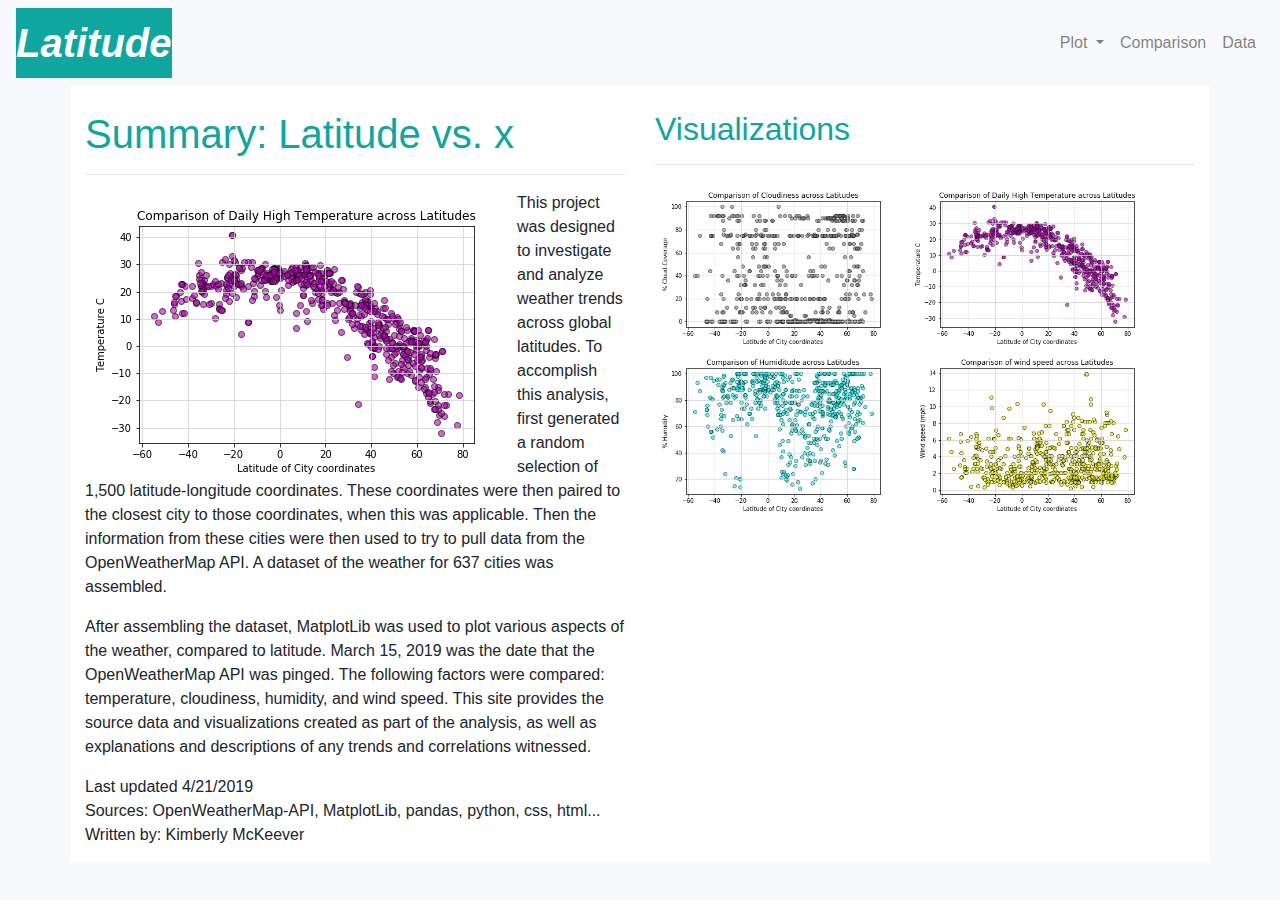
<file: index.html>
<!DOCTYPE html>
<html lang="en">
<head>
    <meta charset="UTF-8">
    <meta name="viewport" content="width=device-width, initial-scale=1.0">
    <title>Index
    </title>
    <link rel="stylesheet" href="https://stackpath.bootstrapcdn.com/bootstrap/4.3.1/css/bootstrap.min.css" integrity="sha384-ggOyR0iXCbMQv3Xipma34MD+dH/1fQ784/j6cY/iJTQUOhcWr7x9JvoRxT2MZw1T" crossorigin="anonymous">
    <link rel="stylesheet" href="style.css">
    <link rel="stylesheet" href="https://use.fontawesome.com/releases/v5.7.0/css/all.css" integrity="sha384-lZN37f5QGtY3VHgisS14W3ExzMWZxybE1SJSEsQp9S+oqd12jhcu+A56Ebc1zFSJ" crossorigin="anonymous">

</head>


<body class="bg-light" class='back'>
<!-- Navigation Section -->

<nav class="navbar navbar-expand-lg navbar-light main">
    <a class="navbar-brand" style="color:white" href="index.html">Latitude</a>
    <button class="navbar-toggler" type="button" data-toggle="collapse" data-target="#navbarSupportedContent" aria-controls="navbarSupportedContent" aria-expanded="false" aria-label="Toggle navigation">
      <span class="navbar-toggler-icon"></span>
    </button>
    <div class="collapse navbar-collapse" id="navbarText">
        <ul class="navbar-nav ml-auto">
          <li class="nav-item dropdown">
              <a class="nav-link dropdown-toggle" href="#" id="navbarDropdown" role="button" data-toggle="dropdown" aria-haspopup="true" aria-expanded="false">
                Plot
              </a>
              <div class="dropdown-menu" aria-labelledby="navbarDropdown">
                  <a class="dropdown-item" href="temp.html">Temperature</a>
                  <a class="dropdown-item" href="clouds.html">Cloudiness</a>
                  <a class="dropdown-item" href="wind_speed.html">Wind Speed</a>
                  <a class="dropdown-item" href="humidity.html">Humidity</a>
              </div>
            </li>
          <li class="nav-item">
            <a class="nav-link" href="comparison.html">Comparison</a>
          </li>
          <li class="nav-item">
            <a class="nav-link" href="data.html">Data</a>
          </li>
        </ul>
        </div>
        </nav>
  <!-- Container 1 -->
  <div class='container'>
      <div class='row '>
          <div class="col-md-6 mt-4">
              <div class='box bg-white'>
            <h1 style="color:rgb(13, 167, 159)">Summary: Latitude vs. x</h1>
            <hr>
             <img src="TEMPvLAT.png" alt="maxtemp" class='img-rounded float-left'>
            <p>This project was designed to investigate and analyze weather trends across
            global latitudes. To accomplish this analysis, first generated a random selection 
            of 1,500 latitude-longitude coordinates. These coordinates were then paired to 
            the closest city to those coordinates, when this was applicable. Then the information
            from these cities were then used to try to pull data from the OpenWeatherMap API. 
            A dataset of the weather for 637 cities was assembled.
            </p>
            <p>After assembling the dataset, MatplotLib was used to plot various aspects of the 
            weather, compared to latitude. March 15, 2019 was the date that the OpenWeatherMap API 
            was pinged. The following factors were compared: temperature, cloudiness, humidity, 
            and wind speed.  This site provides the source data and visualizations created as part
            of the analysis, as well as explanations and descriptions of any trends and correlations
            witnessed.
            </p>
            <p>
              Last updated 4/21/2019
              <br>
              Sources: OpenWeatherMap-API, MatplotLib, pandas, python, css, html...
              <br>
              Written by: Kimberly McKeever
              <br>
              <i class='fas fa-cat' style='font-size:48px;color:rgb(18, 100, 59)' border-style:'solid'></i>
            </p>
        </div>
        </div>
        <div class='col-md-6 mt-4'>
            <div class=' bg-white'>
            <h2 style="color:rgb(13, 167, 159);">Visualizations</h2>
            <hr>
            <a href='clouds.html'>
                <img src="CLOUDSvLAT.png" alt='Cloudiness' class='img-thumbail' style="width: 250px;height: 200 px;">
            </a>
            <a href='temp.html'>
                <img src="TEMPvLAT.png" alt='maxtemp' class='img-thumbail' style="width: 250px;height: 200 px;">
            </a>
            <a href='humidity.html'>
                <img src="HUMvLAT.png" alt='humidity' class='img-thumbail' style="width: 250px;height: 200 px;">
            </a>
            <a href='wind_speed.html'>
                <img src="WINDvLAT.png" alt='windspeed' class='img-thumbail' style="width: 250px;height: 200 px;">
            </a>
            </div>
        </div>
    </div>
</div>
<script src="https://code.jquery.com/jquery-3.3.1.slim.min.js" integrity="sha384-q8i/X+965DzO0rT7abK41JStQIAqVgRVzpbzo5smXKp4YfRvH+8abtTE1Pi6jizo" crossorigin="anonymous"></script>
<script src="https://cdnjs.cloudflare.com/ajax/libs/popper.js/1.14.7/umd/popper.min.js" integrity="sha384-UO2eT0CpHqdSJQ6hJty5KVphtPhzWj9WO1clHTMGa3JDZwrnQq4sF86dIHNDz0W1" crossorigin="anonymous"></script>
<script src="https://stackpath.bootstrapcdn.com/bootstrap/4.3.1/js/bootstrap.min.js" integrity="sha384-JjSmVgyd0p3pXB1rRibZUAYoIIy6OrQ6VrjIEaFf/nJGzIxFDsf4x0xIM+B07jRM" crossorigin="anonymous"></script>

</body>
</html>
</file>
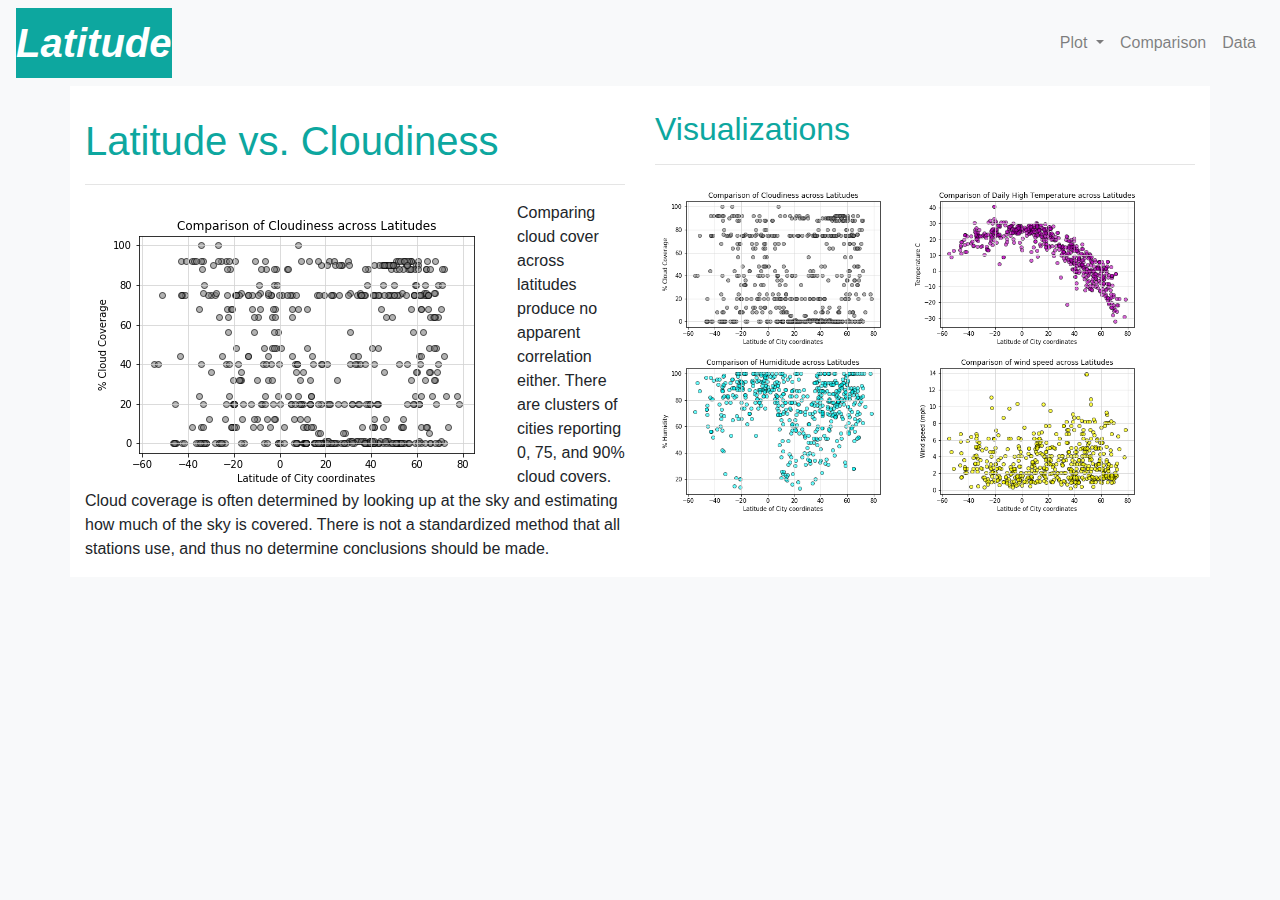
<file: clouds.html>
<!DOCTYPE html>
<html lang="en">
<head>
    <meta charset="UTF-8">
    <meta name="viewport" content="width=device-width, initial-scale=1.0">
    <title>Clouds</title>
    <link rel="stylesheet" href="https://stackpath.bootstrapcdn.com/bootstrap/4.3.1/css/bootstrap.min.css" integrity="sha384-ggOyR0iXCbMQv3Xipma34MD+dH/1fQ784/j6cY/iJTQUOhcWr7x9JvoRxT2MZw1T" crossorigin="anonymous">
    <link rel="stylesheet" href="style.css">
    <link rel="stylesheet" href="https://use.fontawesome.com/releases/v5.7.0/css/all.css" integrity="sha384-lZN37f5QGtY3VHgisS14W3ExzMWZxybE1SJSEsQp9S+oqd12jhcu+A56Ebc1zFSJ" crossorigin="anonymous">


</head>


<body class="bg-light">
<!-- Navigation Section -->
<nav class="navbar navbar-expand-lg navbar-light main">
    <a class="navbar-brand" style="color:white" href="index.html">Latitude</a>
    <button class="navbar-toggler" type="button" data-toggle="collapse" data-target="#navbarSupportedContent" aria-controls="navbarSupportedContent" aria-expanded="false" aria-label="Toggle navigation">
      <span class="navbar-toggler-icon"></span>
    </button>
    <div class="collapse navbar-collapse" id="navbarText">
        <ul class="navbar-nav ml-auto">
          <li class="nav-item dropdown">
              <a class="nav-link dropdown-toggle" href="#" id="navbarDropdown" role="button" data-toggle="dropdown" aria-haspopup="true" aria-expanded="false">
                Plot
              </a>
              <div class="dropdown-menu" aria-labelledby="navbarDropdown">
                  <a class="dropdown-item" href="temp.html">Temperature</a>
                  <a class="dropdown-item" href="clouds.html">Cloudiness</a>
                  <a class="dropdown-item" href="wind_speed.html">Wind Speed</a>
                  <a class="dropdown-item" href="humidity.html">Humidity</a>
              </div>
            </li>
          <li class="nav-item">
            <a class="nav-link" href="comparison.html">Comparison</a>
          </li>
          <li class="nav-item">
            <a class="nav-link" href="data.html">Data</a>
          </li>
        </ul>
        </div>
        </nav>
  <!-- Container 1 -->
  <div class='container'>
      <div class='row '>
          <div class="col-md-6 mt-4">
              <div class='box bg-white'>
            <h1 style="color:rgb(13, 167, 159)">Latitude vs. Cloudiness
              <i class='fas fa-cloud-sun' style='font-size:48px;color:rgba(128, 128, 128, 0.795)' border-style:'solid'></i>
            </h1>   
              <hr>
             <img src="CLOUDSvLAT.png" alt="cloudiness" class='img-rounded float-left'>
            <p>Comparing cloud cover across latitudes produce no apparent correlation either. There are
              clusters of cities reporting 0, 75, and 90% cloud covers. Cloud coverage is often
              determined by looking up at the sky and estimating how much of the sky is covered.
              There is not a standardized method that all stations use, and thus no determine
              conclusions should be made. 
            </p>
        </div>
        </div>
        <div class='col-md-6 mt-4'>
            <div class=' bg-white'>
            <h2 style="color:rgb(13, 167, 159);">Visualizations</h2>
            <hr>
            <a href='clouds.html'>
                <img src="CLOUDSvLAT.png" alt='Cloudiness' class='img-thumbail' style="width: 250px;height: 200 px;">
            </a>
            <a href='temp.html'>
                <img src="TEMPvLAT.png" alt='maxtemp' class='img-thumbail' style="width: 250px;height: 200 px;">
            </a>
            <a href='humidity.html'>
                <img src="HUMvLAT.png" alt='humidity' class='img-thumbail' style="width: 250px;height: 200 px;">
            </a>
            <a href='wind_speed.html'>
                <img src="WINDvLAT.png" alt='windspeed' class='img-thumbail' style="width: 250px;height: 200 px;">
            </a>
            </div>
        </div>
    </div>
</div>
<script src="https://code.jquery.com/jquery-3.3.1.slim.min.js" integrity="sha384-q8i/X+965DzO0rT7abK41JStQIAqVgRVzpbzo5smXKp4YfRvH+8abtTE1Pi6jizo" crossorigin="anonymous"></script>
<script src="https://cdnjs.cloudflare.com/ajax/libs/popper.js/1.14.7/umd/popper.min.js" integrity="sha384-UO2eT0CpHqdSJQ6hJty5KVphtPhzWj9WO1clHTMGa3JDZwrnQq4sF86dIHNDz0W1" crossorigin="anonymous"></script>
<script src="https://stackpath.bootstrapcdn.com/bootstrap/4.3.1/js/bootstrap.min.js" integrity="sha384-JjSmVgyd0p3pXB1rRibZUAYoIIy6OrQ6VrjIEaFf/nJGzIxFDsf4x0xIM+B07jRM" crossorigin="anonymous"></script>

</body>
</html>
</file>
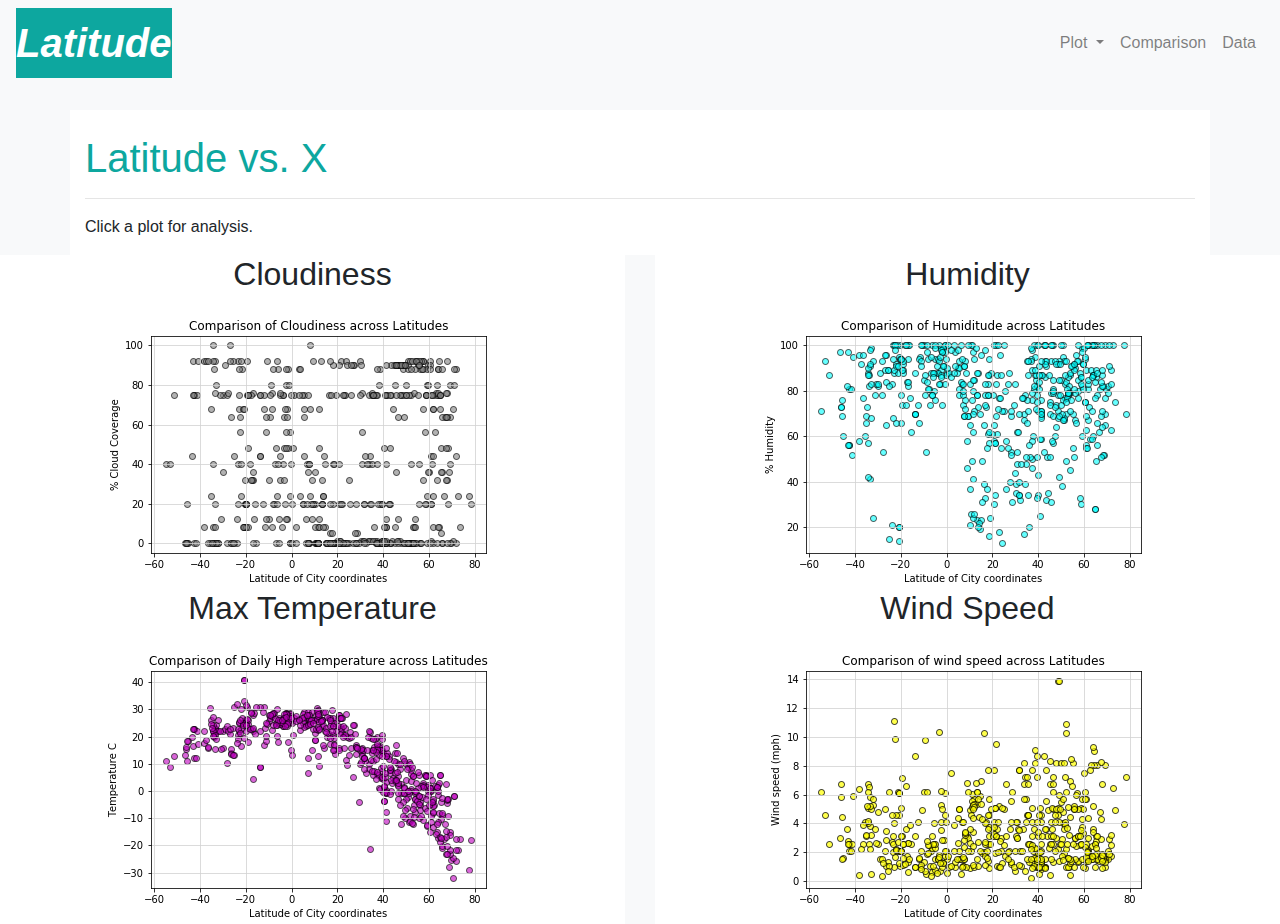
<file: comparison.html>
<!DOCTYPE html>
<html lang="en">
<head>
    <meta charset="UTF-8">
    <meta name="viewport" content="width=device-width, initial-scale=1.0">
    <meta http-equiv="X-UA-Compatible" content="ie=edge">
    <title>Comparison</title>
    <!DOCTYPE html>
<html lang="en">
<head>
    <meta charset="UTF-8">
    <meta name="viewport" content="width=device-width, initial-scale=1.0">
    <title>Index</title>
    <link rel="stylesheet" href="https://stackpath.bootstrapcdn.com/bootstrap/4.3.1/css/bootstrap.min.css" integrity="sha384-ggOyR0iXCbMQv3Xipma34MD+dH/1fQ784/j6cY/iJTQUOhcWr7x9JvoRxT2MZw1T" crossorigin="anonymous">
    <link rel="stylesheet" href="style.css">

    <style>
            body {background-color:rgb(226, 225, 225)}
      </style>
</head>


<body class="bg-light">
<!-- Navigation Section -->
<nav class="navbar navbar-expand-lg navbar-light main">
    <a class="navbar-brand" style="color:white" href="index.html">Latitude</a>
    <button class="navbar-toggler" type="button" data-toggle="collapse" data-target="#navbarSupportedContent" aria-controls="navbarSupportedContent" aria-expanded="false" aria-label="Toggle navigation">
      <span class="navbar-toggler-icon"></span>
    </button>
    <div class="collapse navbar-collapse" id="navbarText">
        <ul class="navbar-nav ml-auto">
          <li class="nav-item dropdown">
              <a class="nav-link dropdown-toggle" href="#" id="navbarDropdown" role="button" data-toggle="dropdown" aria-haspopup="true" aria-expanded="false">
                Plot
              </a>
              <div class="dropdown-menu" aria-labelledby="navbarDropdown">
                  <a class="dropdown-item" href="temp.html">Temperature</a>
                  <a class="dropdown-item" href="clouds.html">Cloudiness</a>
                  <a class="dropdown-item" href="wind_speed.html">Wind Speed</a>
                  <a class="dropdown-item" href="humidity.html">Humidity</a>
              </div>
            </li>
          <li class="nav-item">
            <a class="nav-link" href="comparison.html">Comparison</a>
          </li>
          <li class="nav-item">
            <a class="nav-link" href="data.html">Data</a>
          </li>
        </ul>
        </div>
        </nav>
  <!-- Container 1 -->
  <div class='container bg-white mt-4'>
        <div class='row '>
            <div class='col-md-12 mt-4'>
                <div class=' bg-white'>
                    <h1 style="color:rgb(13, 167, 159)">Latitude vs. X </h1>
                    <hr>
                    <p>Click a plot for analysis.</p>
                </div>
            </div>
        </div>    
    </div>            
    <div class='row'>
        <div class='col-md-6'>
            <div class='bg-white text-center'>
                <h2>Cloudiness</h2>
                <a href='clouds.html'>
                    <img src="CLOUDSvLAT.png" alt='A comparison of Cloudiness and latitude' class='img-thumbail'>
                </a>
            </div>
        </div>
        <div class='col-md-6'>
            <div class='bg-white text-center'>
                <h2>Humidity</h2>
                <a href="humidity.html">
                    <img src="HUMvLAT.png" alt='A comparison of humidity and latitude' class='img-thumbail'>
                </a>
            </div>
        </div>            
    </div>
    
    <div class='row'>
        <div class='col-md-6'>
            <div class='bg-white text-center'>
                <h2> Max Temperature</h2>
                <a href='temp.html'>
                    <img src="TEMPvLAT.png" alt='A comparison of maximum observed temperature and latitude' class='img-thumbail'>
                </a>
            </div>
        </div>
        <div class='col-md-6'>
            <div class='bg-white text-center'>
                <h2>Wind Speed</h2>
                <a href="wind_speed.html">
                    <img src="WINDvLAT.png" alt='A comparison of Wind Speed and Latitude' class='img-thumbail'>
                </a>
            </div>
        </div>            
    </div>

</div>
<script src="https://code.jquery.com/jquery-3.3.1.slim.min.js" integrity="sha384-q8i/X+965DzO0rT7abK41JStQIAqVgRVzpbzo5smXKp4YfRvH+8abtTE1Pi6jizo" crossorigin="anonymous"></script>
<script src="https://cdnjs.cloudflare.com/ajax/libs/popper.js/1.14.7/umd/popper.min.js" integrity="sha384-UO2eT0CpHqdSJQ6hJty5KVphtPhzWj9WO1clHTMGa3JDZwrnQq4sF86dIHNDz0W1" crossorigin="anonymous"></script>
<script src="https://stackpath.bootstrapcdn.com/bootstrap/4.3.1/js/bootstrap.min.js" integrity="sha384-JjSmVgyd0p3pXB1rRibZUAYoIIy6OrQ6VrjIEaFf/nJGzIxFDsf4x0xIM+B07jRM" crossorigin="anonymous"></script>
</body>
</html>
</file>
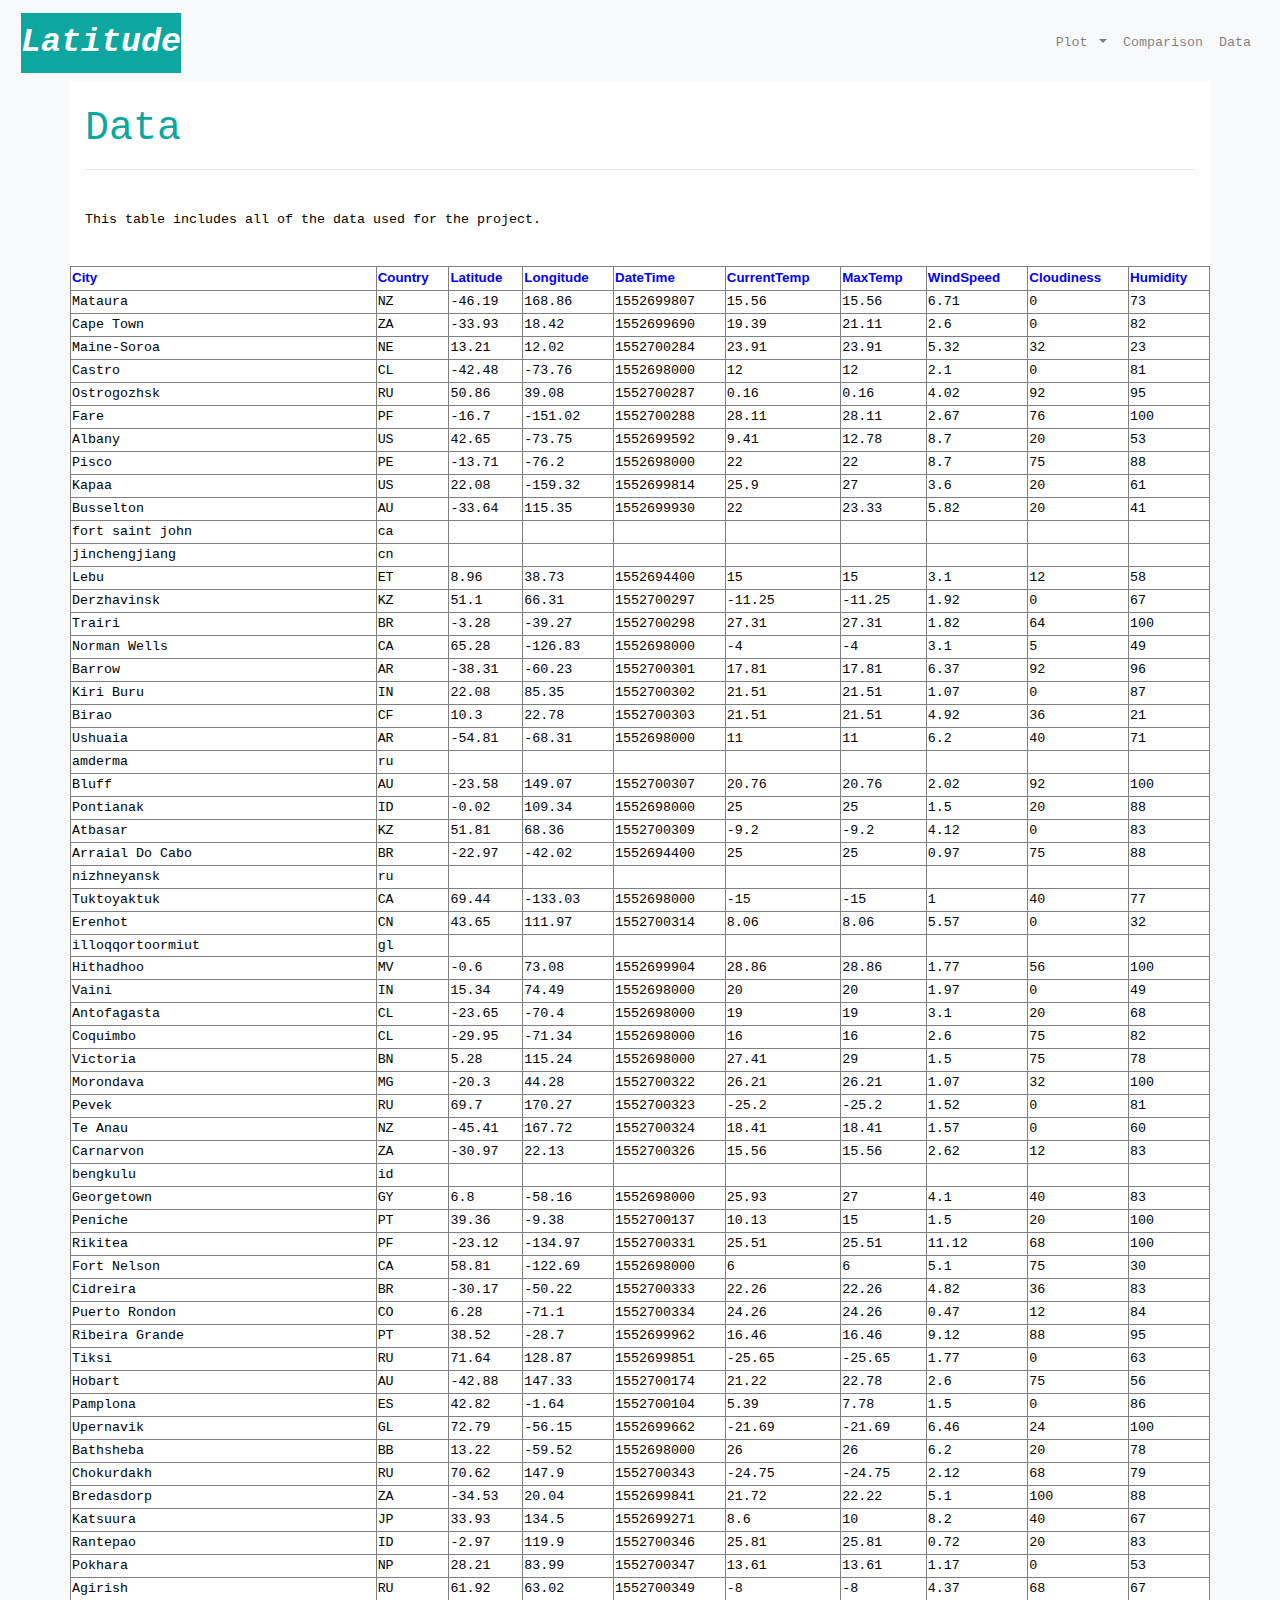
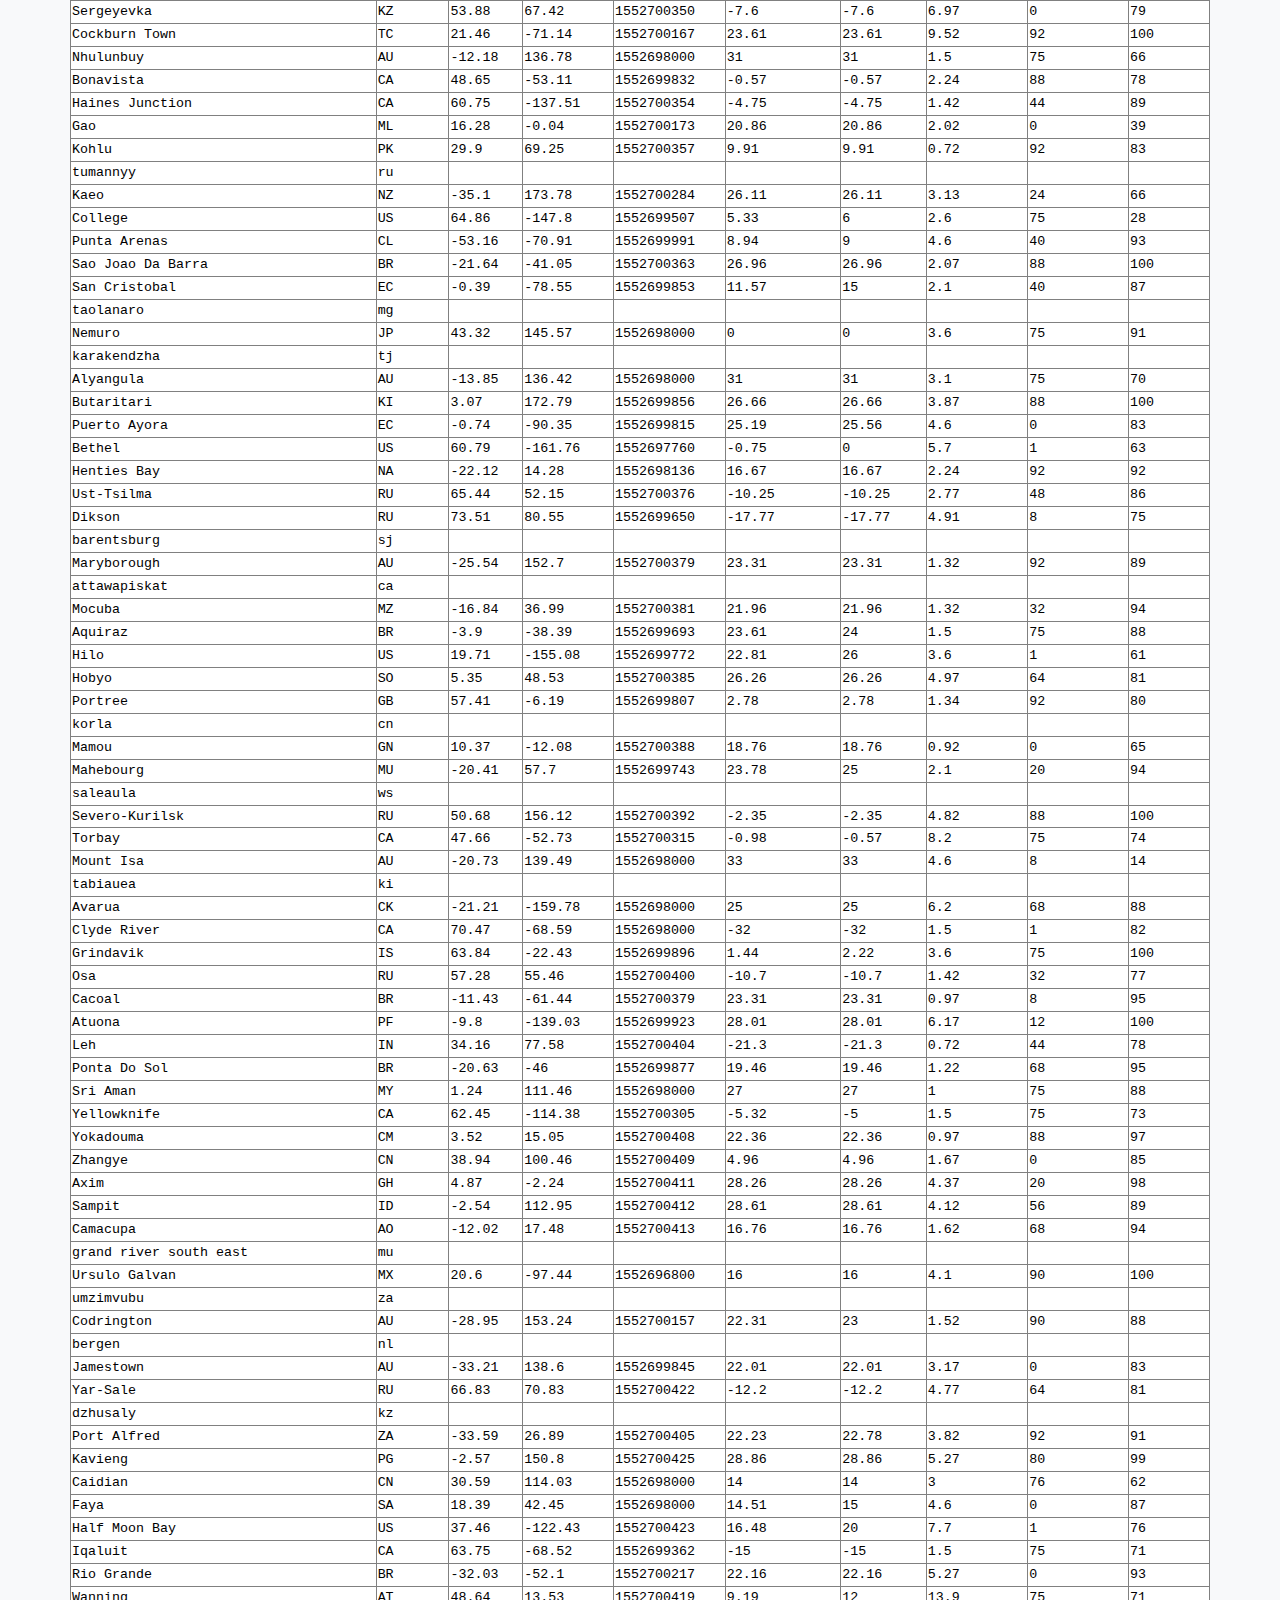
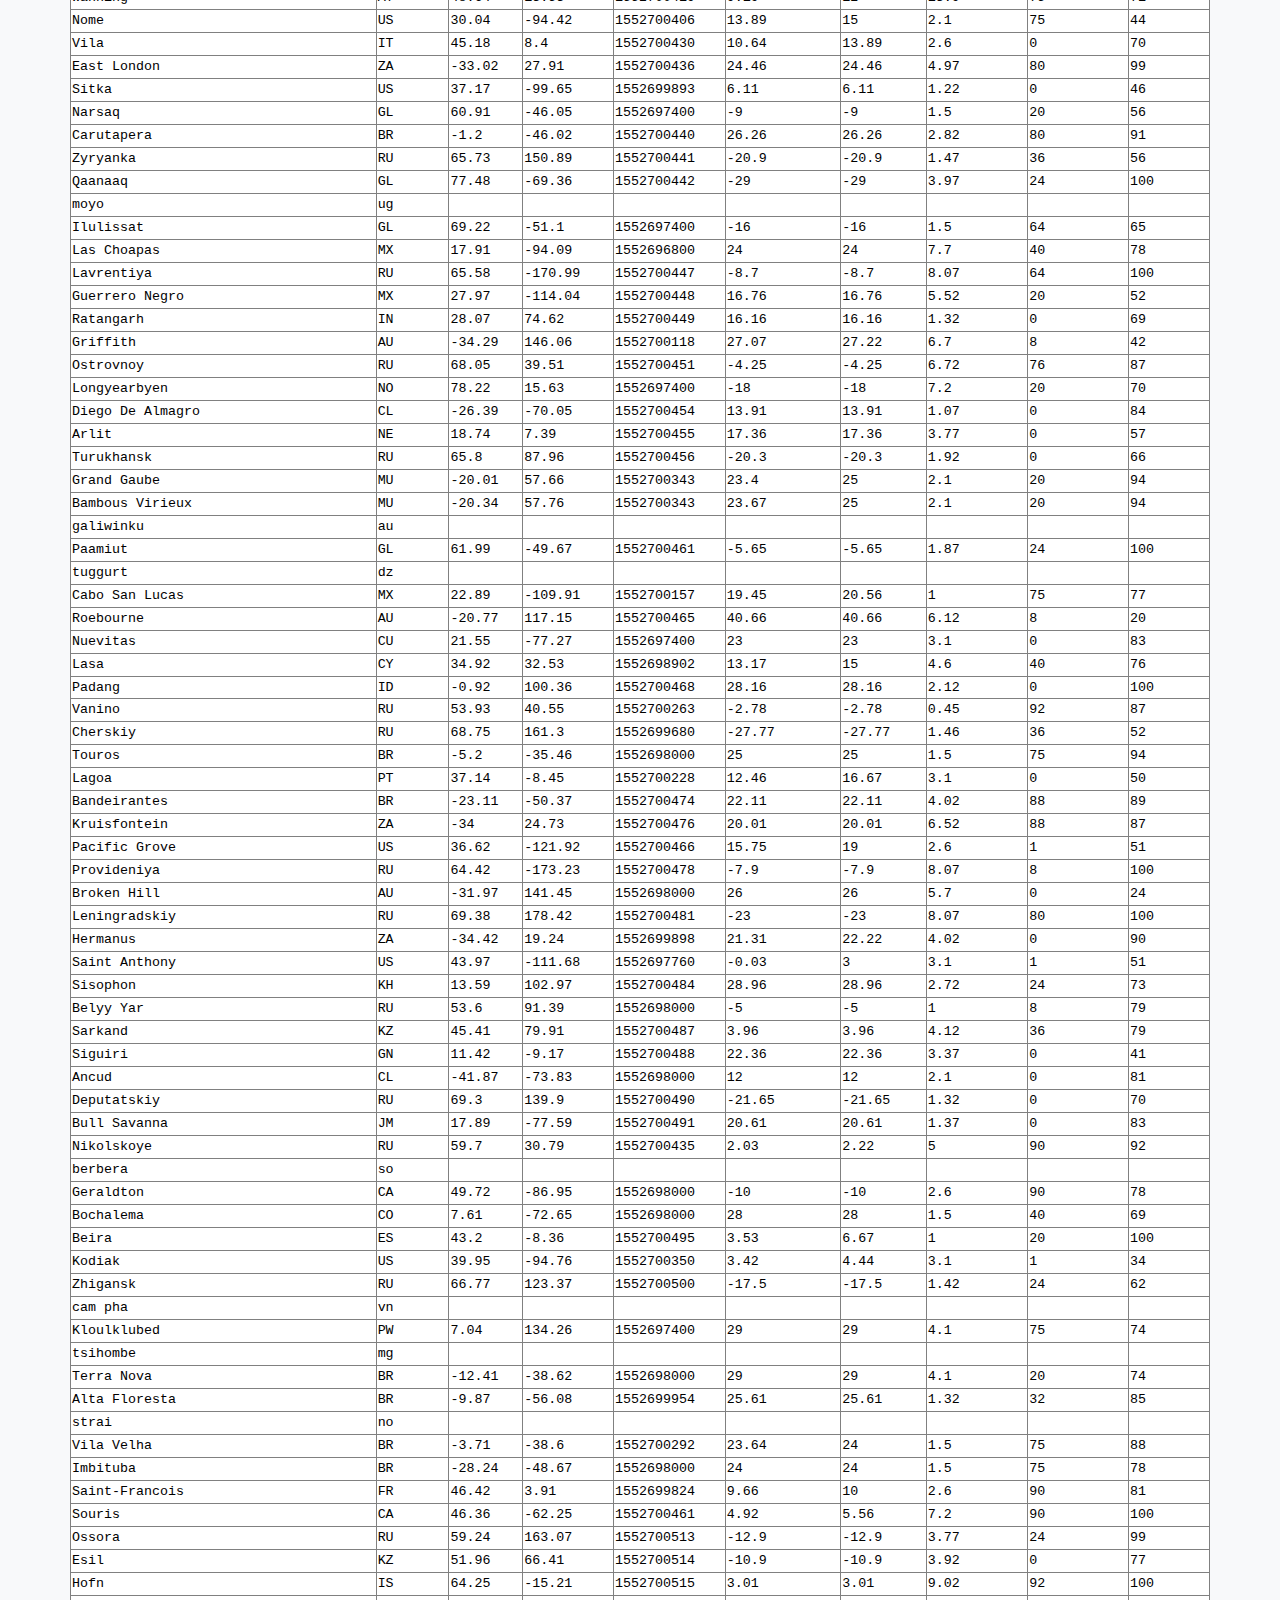
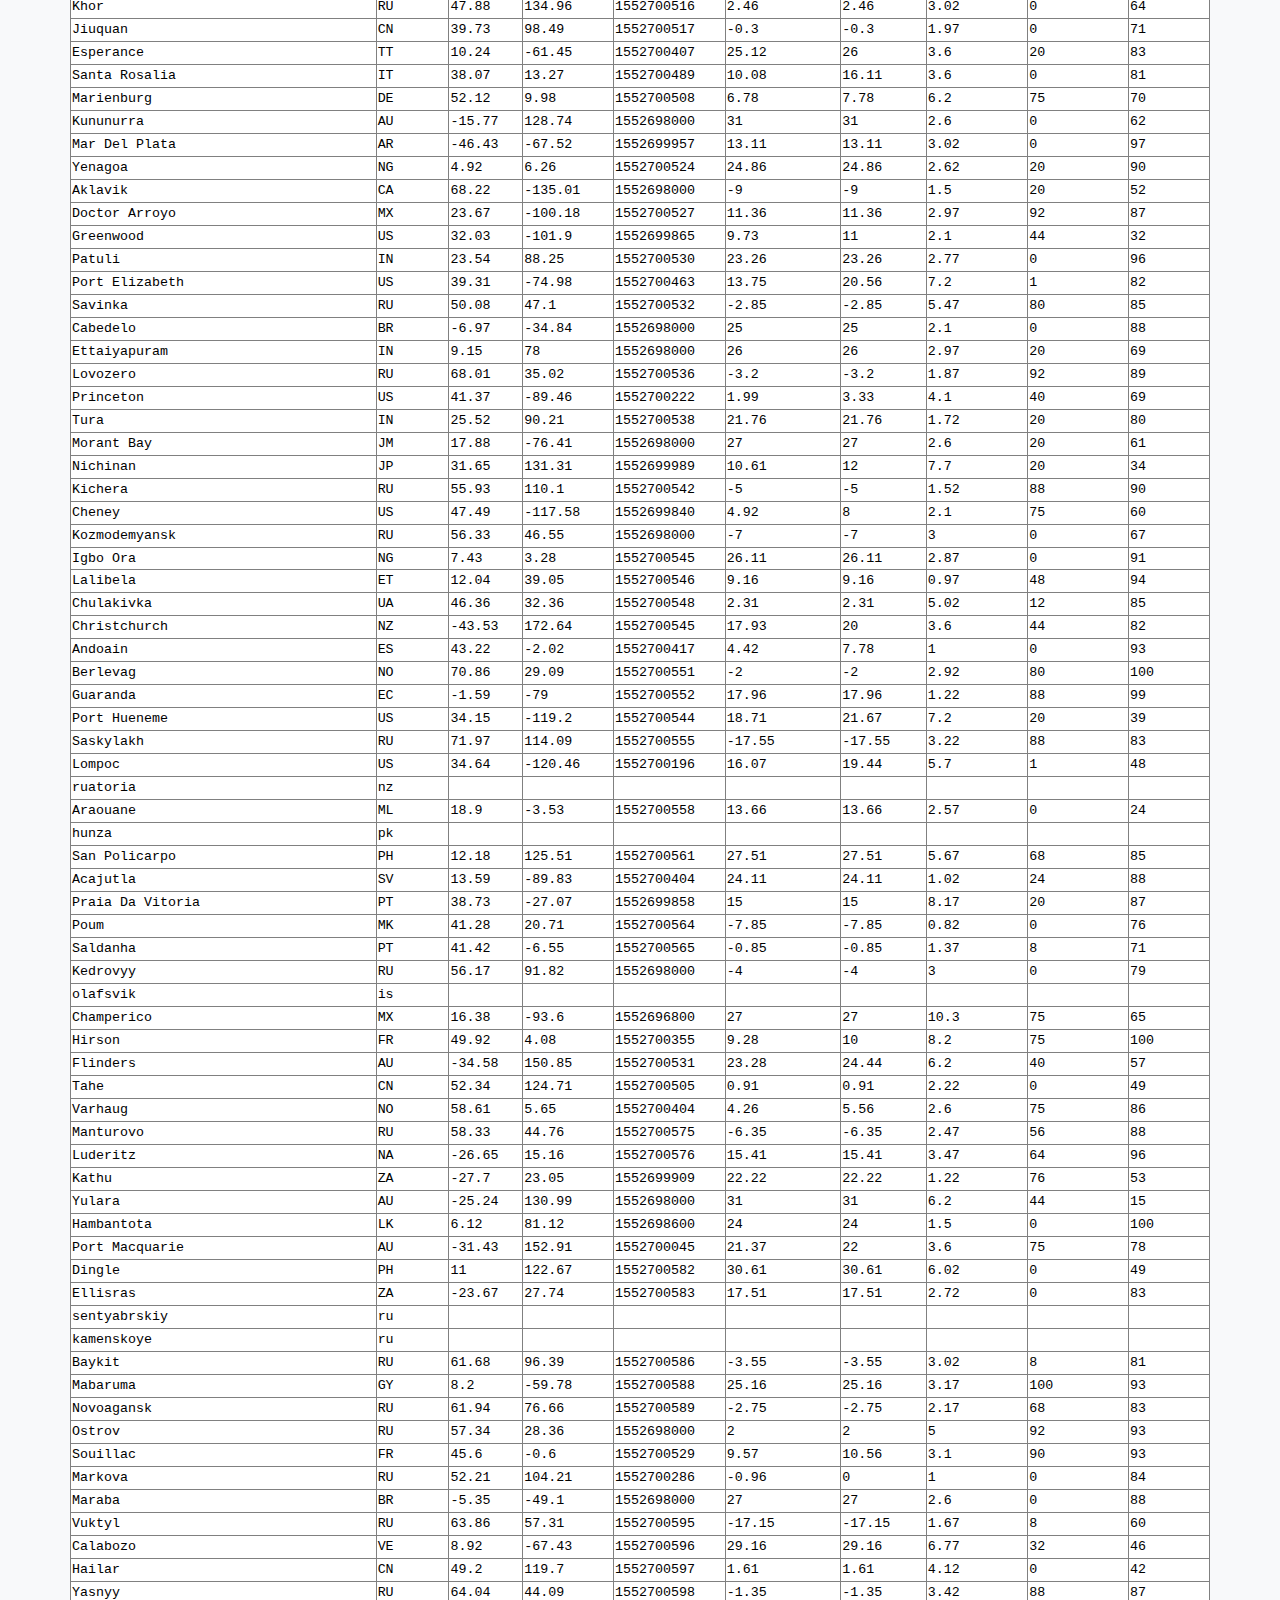
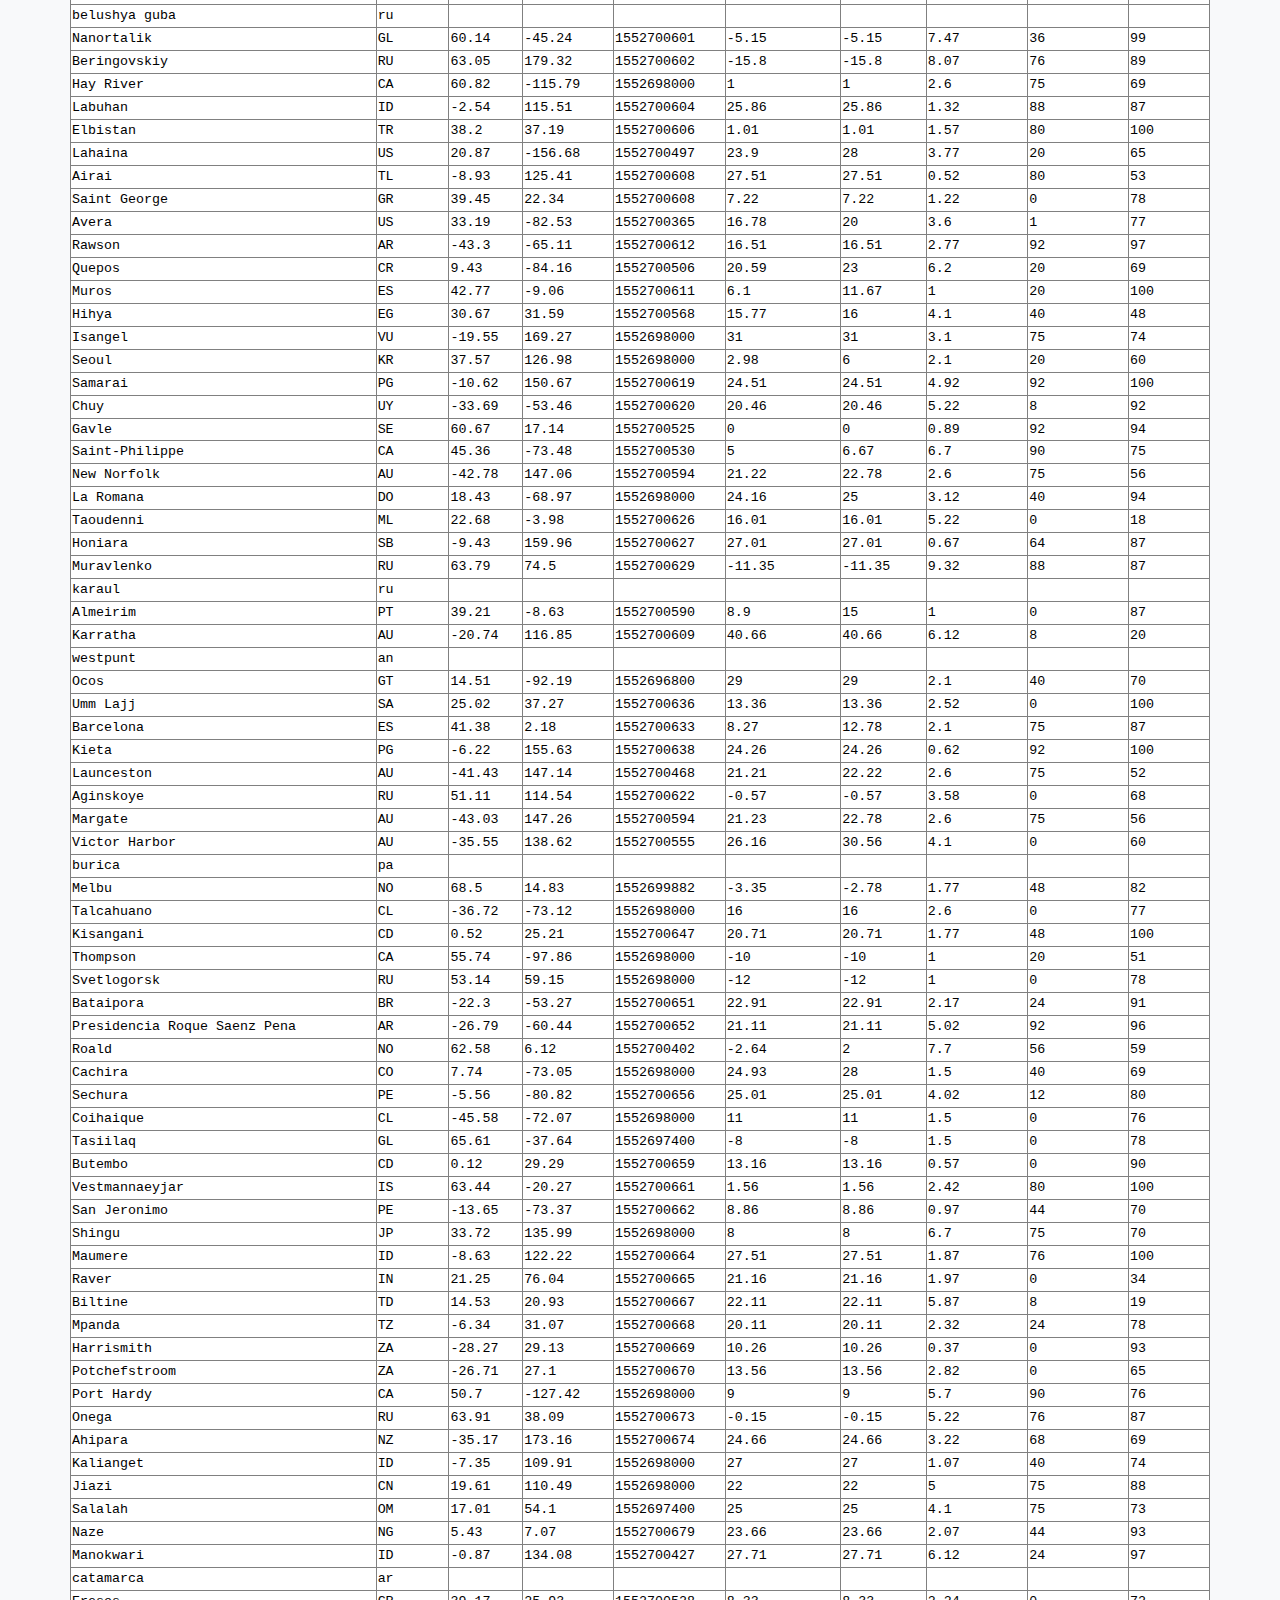
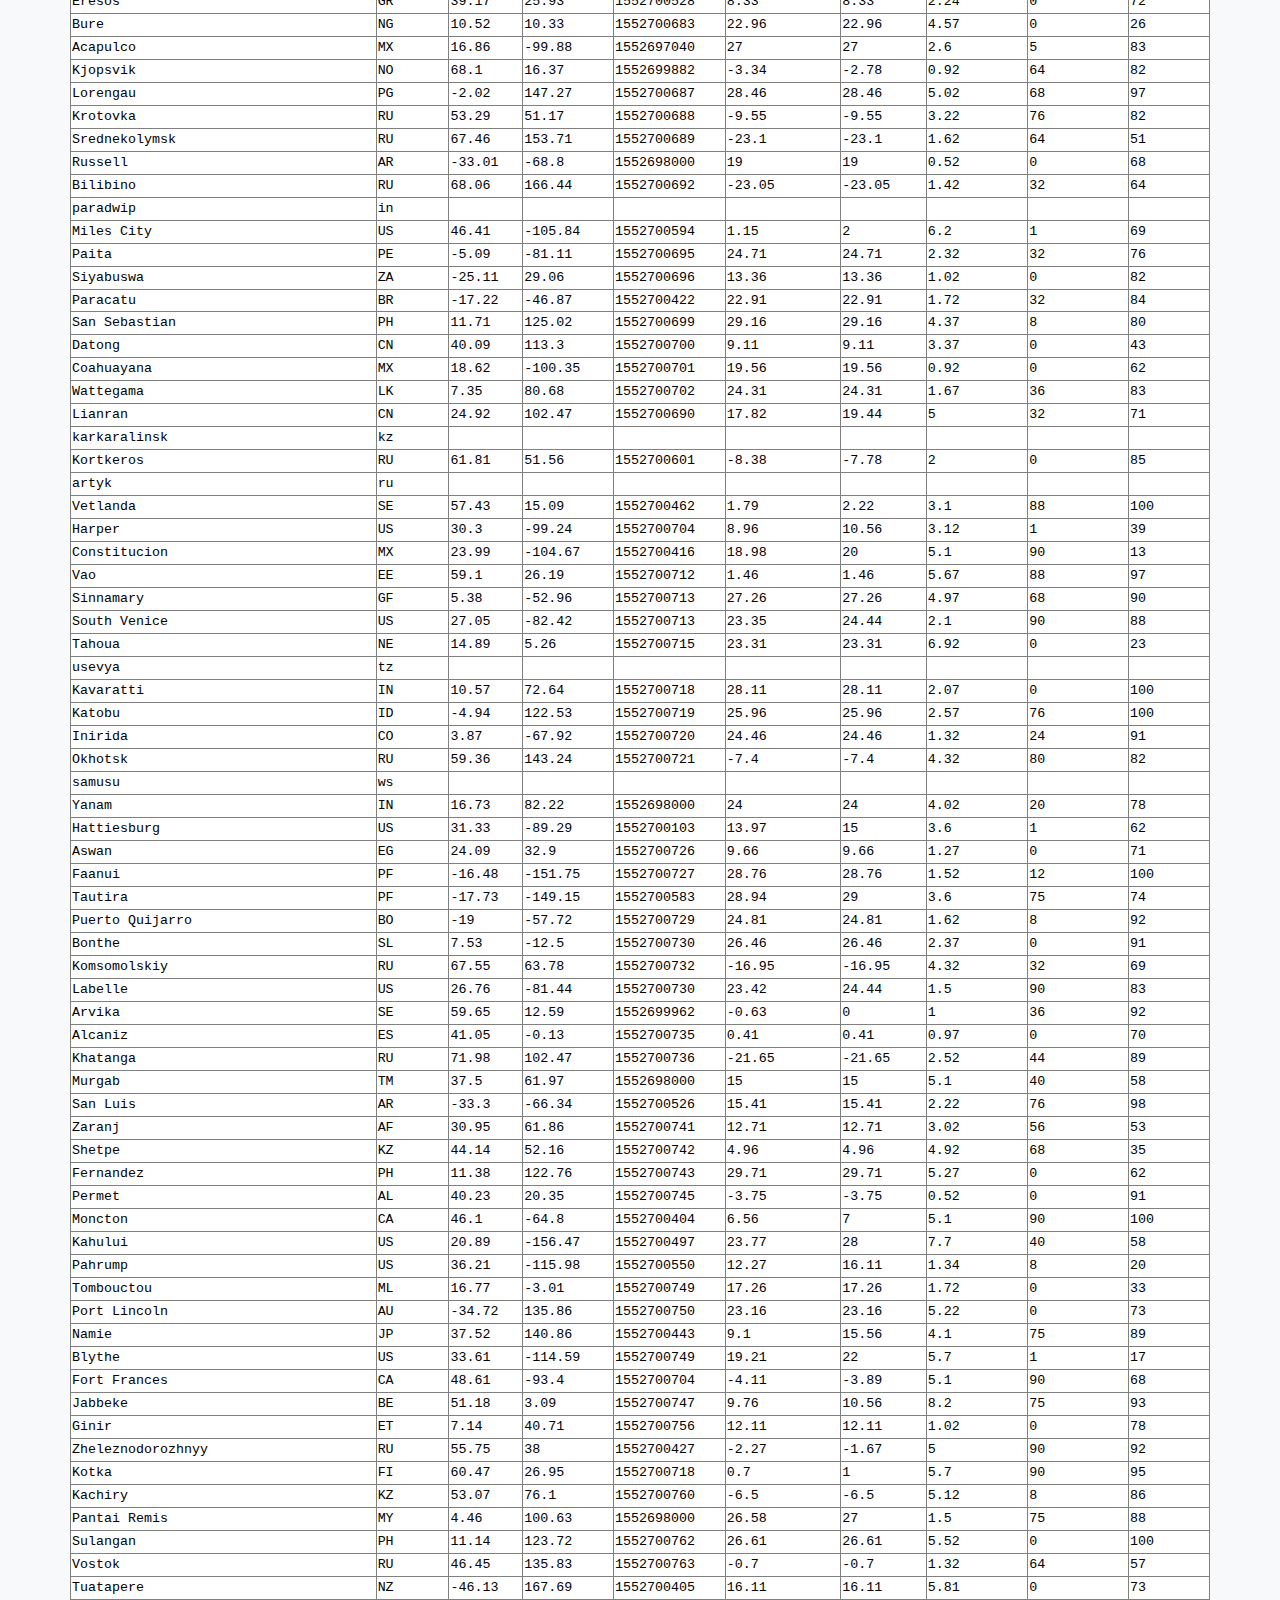
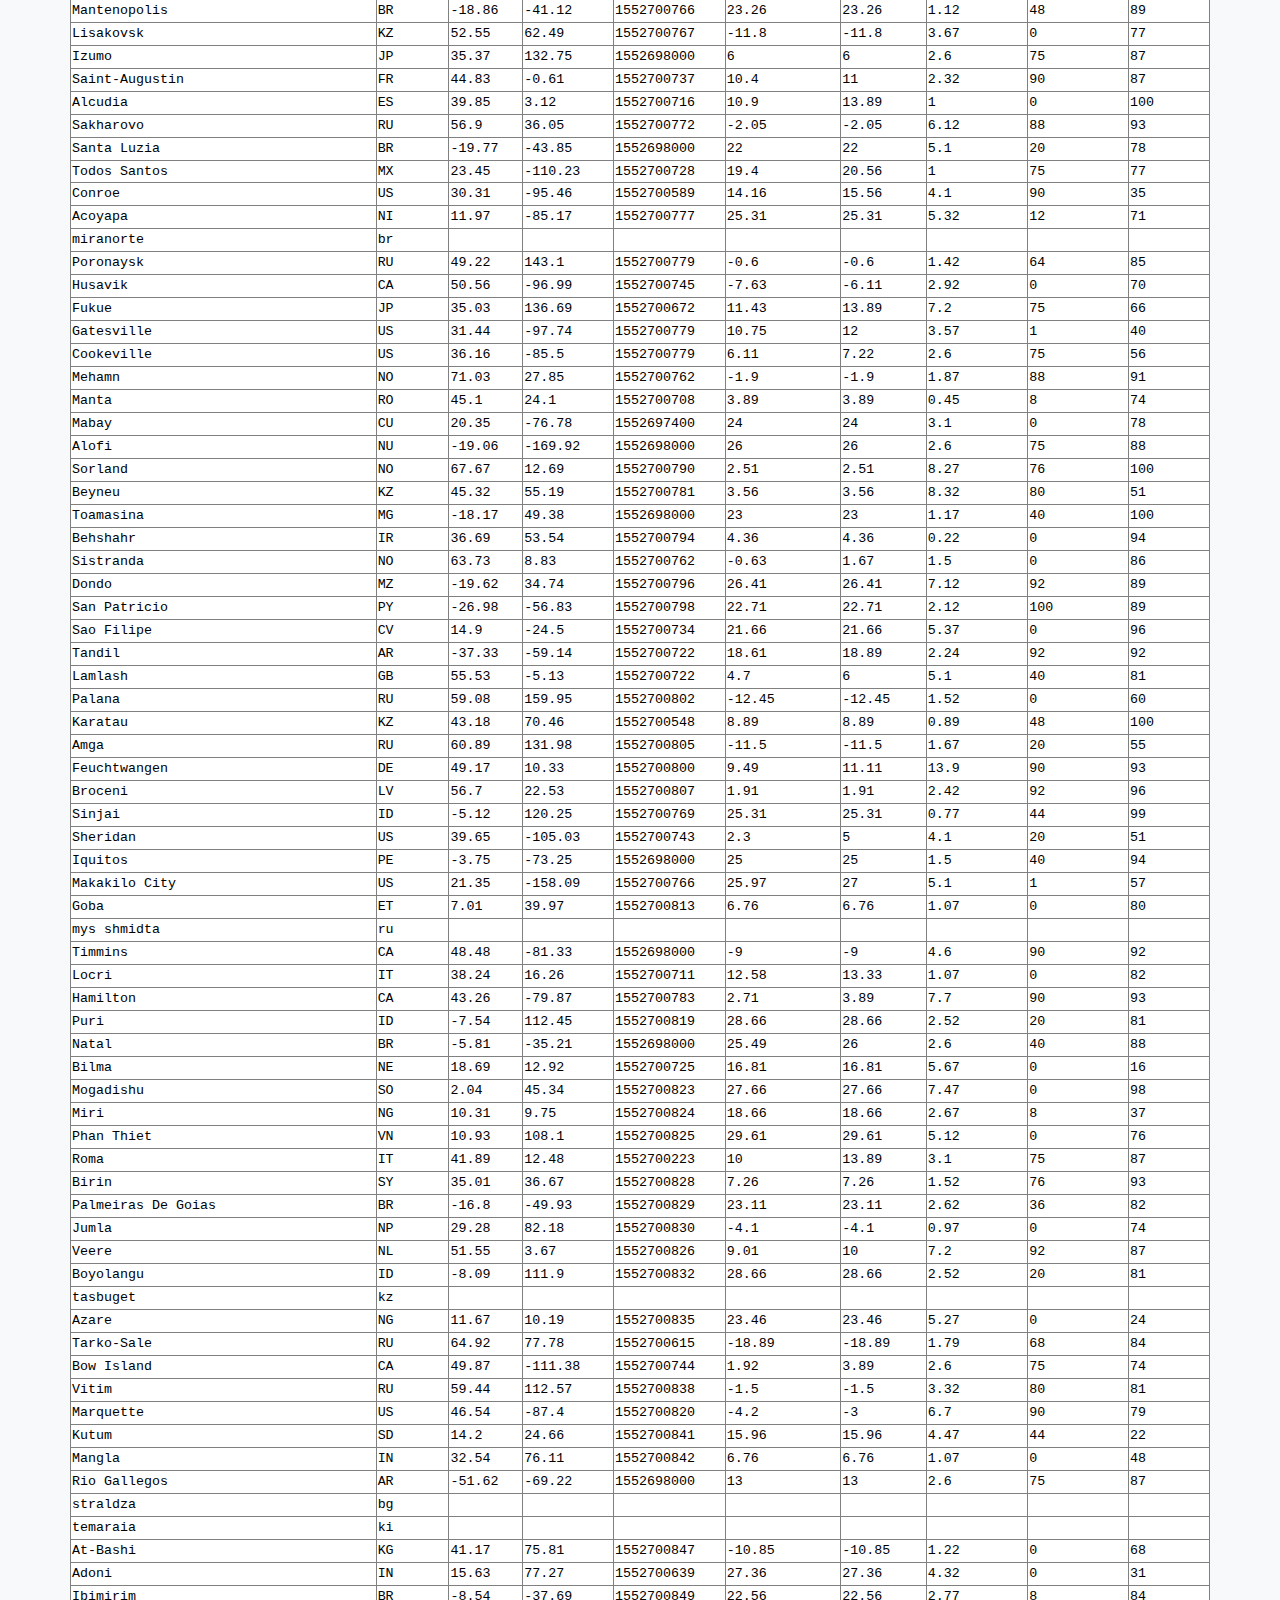
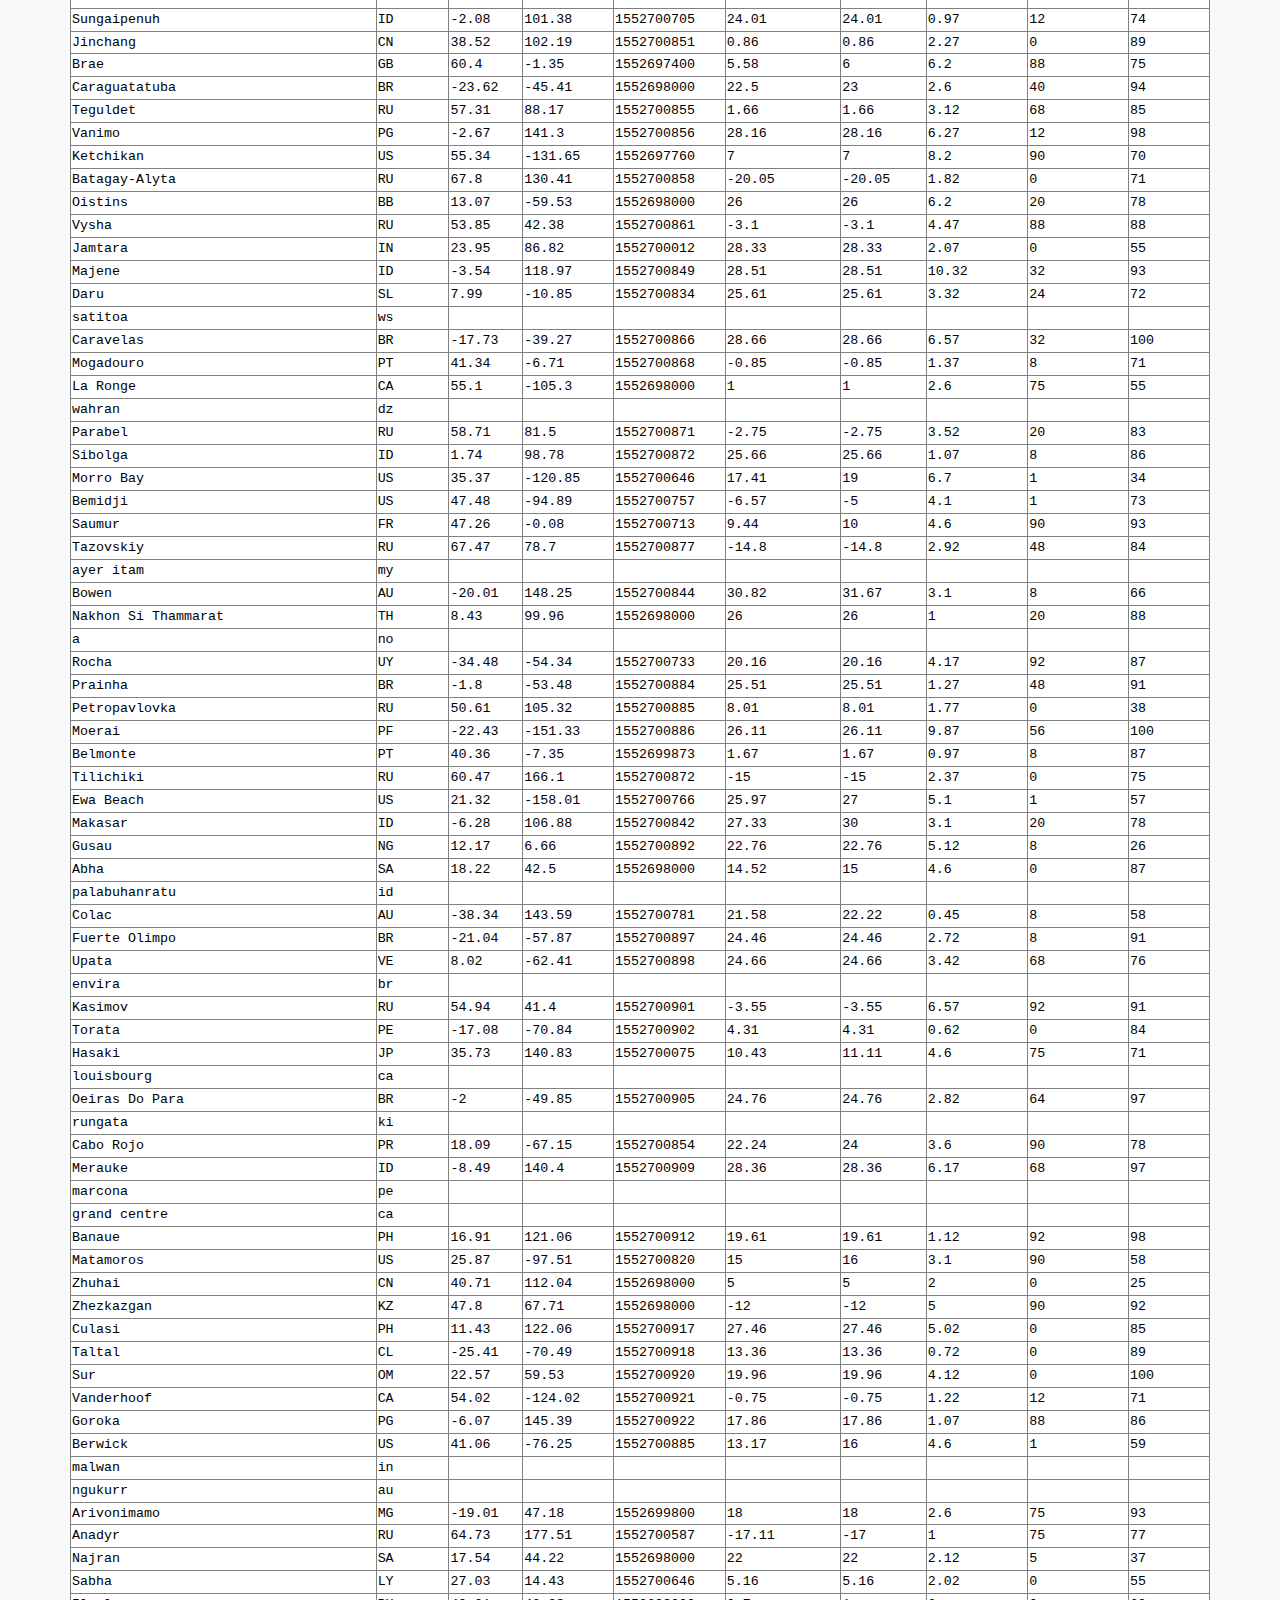
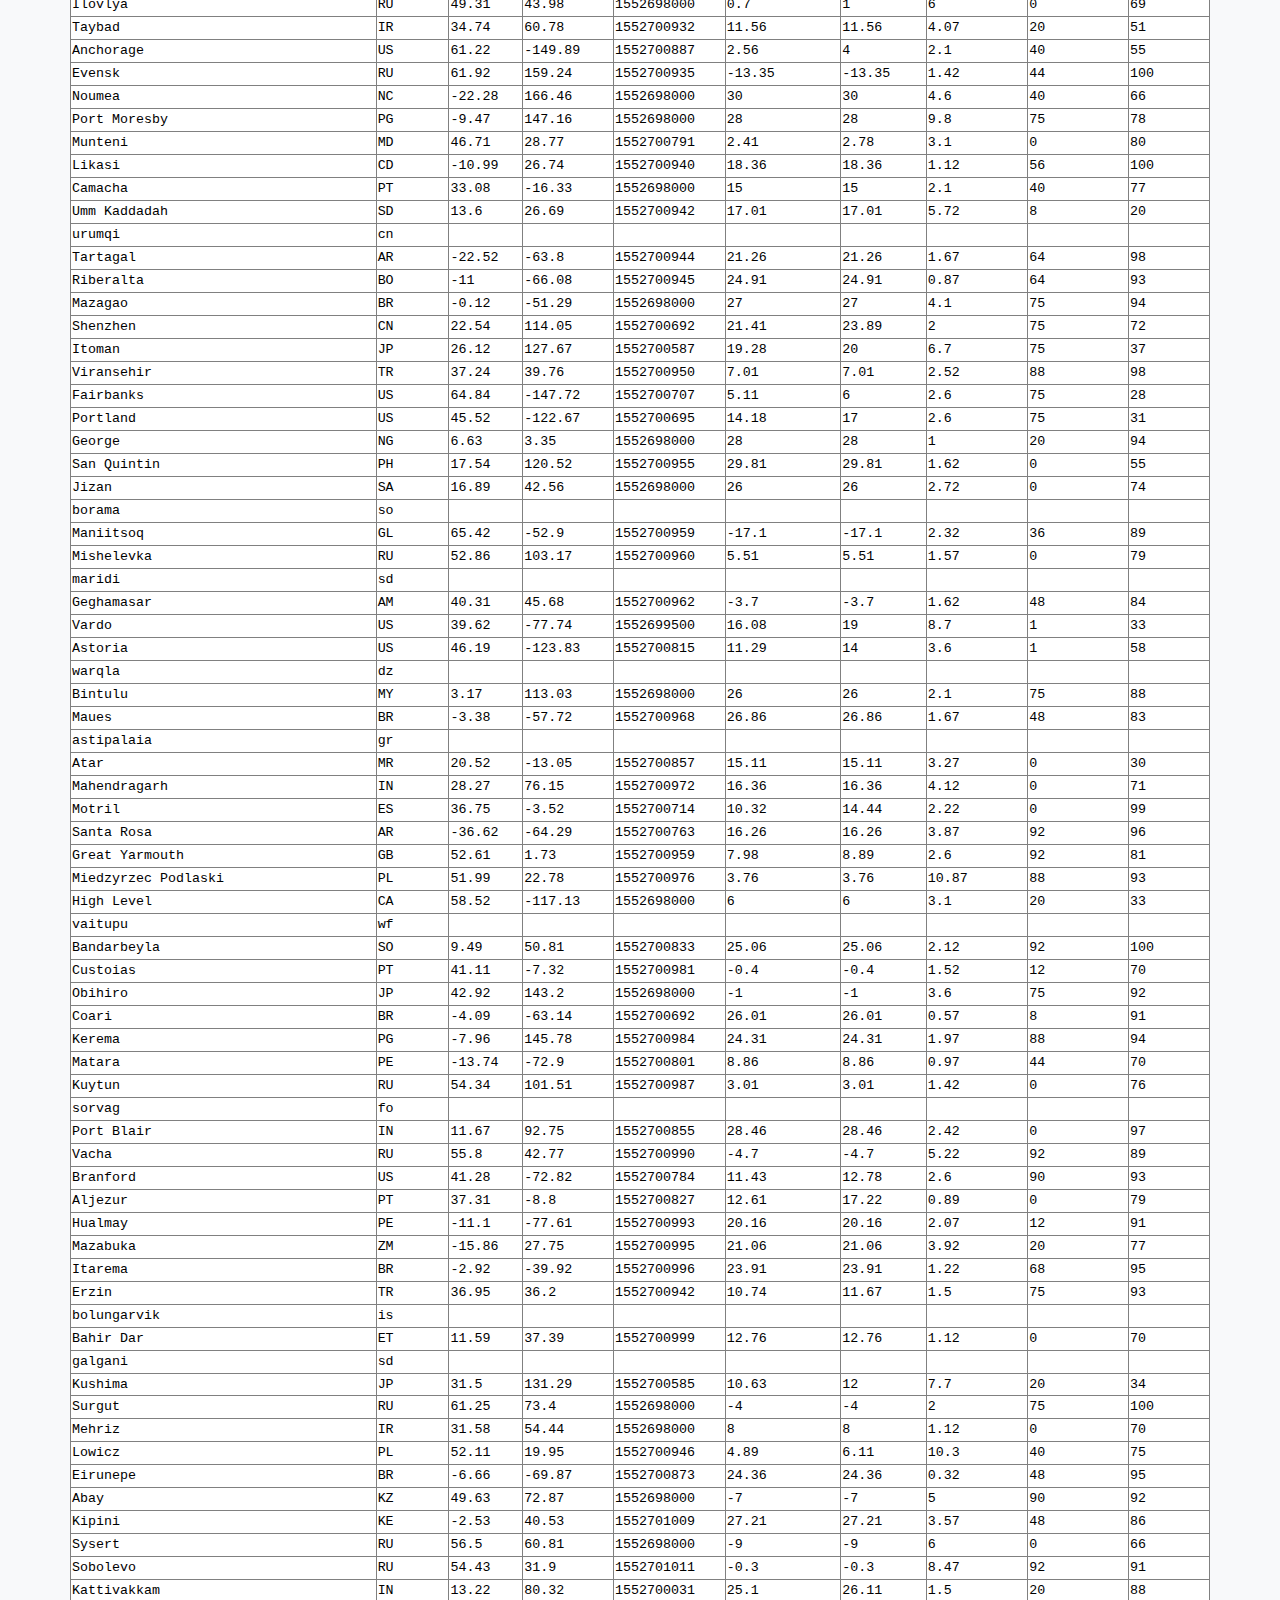
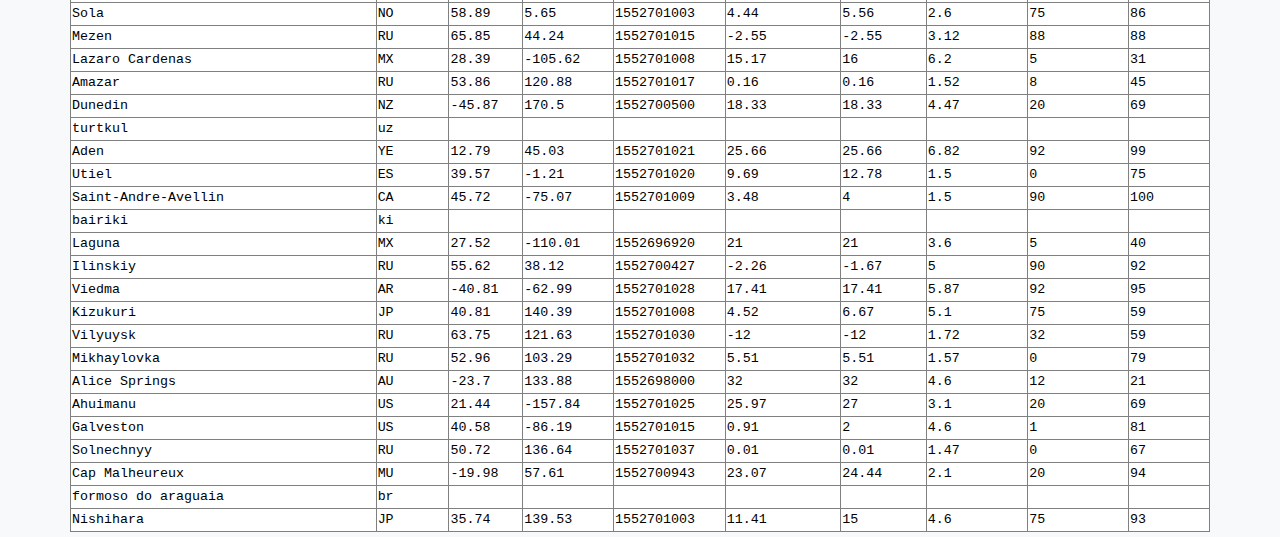
<file: data.html>
<!DOCTYPE html>
<html lang="en">
<head>
    <meta charset="UTF-8">
    <meta name="viewport" content="width=device-width, initial-scale=1.0">
    <title>Data</title>
    <link rel="stylesheet" href="https://stackpath.bootstrapcdn.com/bootstrap/4.3.1/css/bootstrap.min.css" integrity="sha384-ggOyR0iXCbMQv3Xipma34MD+dH/1fQ784/j6cY/iJTQUOhcWr7x9JvoRxT2MZw1T" crossorigin="anonymous">
    <link rel="stylesheet" href="style.css">


</head>


<body class="bg-light" class='back'>
<!-- Navigation Section -->
<nav class="navbar navbar-expand-lg navbar-light main">
    <a class="navbar-brand" style="color:white" href="index.html">Latitude</a>
    <button class="navbar-toggler" type="button" data-toggle="collapse" data-target="#navbarSupportedContent" aria-controls="navbarSupportedContent" aria-expanded="false" aria-label="Toggle navigation">
      <span class="navbar-toggler-icon"></span>
    </button>
    <div class="collapse navbar-collapse" id="navbarText">
        <ul class="navbar-nav ml-auto">
          <li class="nav-item dropdown">
              <a class="nav-link dropdown-toggle" href="#" id="navbarDropdown" role="button" data-toggle="dropdown" aria-haspopup="true" aria-expanded="false">
                Plot
              </a>
              <div class="dropdown-menu" aria-labelledby="navbarDropdown">
                  <a class="dropdown-item" href="temp.html">Temperature</a>
                  <a class="dropdown-item" href="clouds.html">Cloudiness</a>
                  <a class="dropdown-item" href="wind_speed.html">Wind Speed</a>
                  <a class="dropdown-item" href="humidity.html">Humidity</a>
              </div>
            </li>
          <li class="nav-item">
            <a class="nav-link" href="comparison.html">Comparison</a>
          </li>
          <li class="nav-item">
            <a class="nav-link" href="data.html">Data</a>
          </li>
        </ul>
        </div>
        </nav>
        <div class='container bg-white'>
            <div class='row '>
                <div class="col-md-12 mt-4 bg-white">
                    <h1 style="color:rgb(13, 167, 159)">Data</h1>
                    <hr>
                </div> 
                <div class="col-md-12 mt-4 bg-white">
                    <p>This table includes all of the data used for the project.</p>
                </div>
                <div class="table-responsive">
                    <table class="table table-striped table-bordered">

<meta http-equiv="Content-Style-Type" content="text/css">
<style type="text/css"><!--
body {
  margin: 5px 5px 5px 5px;
  background-color: #ffffff;
}
/* ========== Text Styles ========== */
hr { color: #000000}
body, table /* Normal text */
{
 font-size: 10pt;
 font-family: 'Courier New';
 font-style: normal;
 font-weight: normal;
 color: #000000;
 text-decoration: none;
}
span.rvts1 /* Heading */
{
 font-family: 'Arial';
 font-weight: bold;
 color: #0000ff;
}
span.rvts2 /* Subheading */
{
 font-family: 'Arial';
 font-weight: bold;
 color: #000080;
}
span.rvts3 /* Keywords */
{
 font-family: 'Arial';
 font-style: italic;
 color: #800000;
}
a.rvts4, span.rvts4 /* Jump 1 */
{
 color: #008000;
 text-decoration: underline;
}
a.rvts5, span.rvts5 /* Jump 2 */
{
 font-family: 'Arial';
 color: #008000;
 text-decoration: underline;
}
/* ========== Para Styles ========== */
p,ul,ol /* Paragraph Style */
{
 text-align: left;
 text-indent: 0px;
 padding: 0px 0px 0px 0px;
 margin: 0px 0px 0px 0px;
}
.rvps1 /* Centered */
{
 text-align: center;
}
--></style>
</head>
<body>

<p><br></p>
<div><table width="100%" border=1 cellpadding=1 cellspacing=2 style="background-color: #ffffff;">
<tr valign=top>
<td style="border-style: inset;">
<p><span class=rvts1>City</span></p>
</td>
<td style="border-style: inset;">
<p><span class=rvts1>Country</span></p>
</td>
<td style="border-style: inset;">
<p><span class=rvts1>Latitude</span></p>
</td>
<td style="border-style: inset;">
<p><span class=rvts1>Longitude</span></p>
</td>
<td style="border-style: inset;">
<p><span class=rvts1>DateTime</span></p>
</td>
<td style="border-style: inset;">
<p><span class=rvts1>CurrentTemp</span></p>
</td>
<td style="border-style: inset;">
<p><span class=rvts1>MaxTemp</span></p>
</td>
<td style="border-style: inset;">
<p><span class=rvts1>WindSpeed</span></p>
</td>
<td style="border-style: inset;">
<p><span class=rvts1>Cloudiness</span></p>
</td>
<td style="border-style: inset;">
<p><span class=rvts1>Humidity</span></p>
</td>
</tr>
<tr valign=top>
<td style="border-style: inset;">
<p>Mataura</p>
</td>
<td style="border-style: inset;">
<p>NZ</p>
</td>
<td style="border-style: inset;">
<p>-46.19</p>
</td>
<td style="border-style: inset;">
<p>168.86</p>
</td>
<td style="border-style: inset;">
<p>1552699807</p>
</td>
<td style="border-style: inset;">
<p>15.56</p>
</td>
<td style="border-style: inset;">
<p>15.56</p>
</td>
<td style="border-style: inset;">
<p>6.71</p>
</td>
<td style="border-style: inset;">
<p>0</p>
</td>
<td style="border-style: inset;">
<p>73</p>
</td>
</tr>
<tr valign=top>
<td style="border-style: inset;">
<p>Cape Town</p>
</td>
<td style="border-style: inset;">
<p>ZA</p>
</td>
<td style="border-style: inset;">
<p>-33.93</p>
</td>
<td style="border-style: inset;">
<p>18.42</p>
</td>
<td style="border-style: inset;">
<p>1552699690</p>
</td>
<td style="border-style: inset;">
<p>19.39</p>
</td>
<td style="border-style: inset;">
<p>21.11</p>
</td>
<td style="border-style: inset;">
<p>2.6</p>
</td>
<td style="border-style: inset;">
<p>0</p>
</td>
<td style="border-style: inset;">
<p>82</p>
</td>
</tr>
<tr valign=top>
<td style="border-style: inset;">
<p>Maine-Soroa</p>
</td>
<td style="border-style: inset;">
<p>NE</p>
</td>
<td style="border-style: inset;">
<p>13.21</p>
</td>
<td style="border-style: inset;">
<p>12.02</p>
</td>
<td style="border-style: inset;">
<p>1552700284</p>
</td>
<td style="border-style: inset;">
<p>23.91</p>
</td>
<td style="border-style: inset;">
<p>23.91</p>
</td>
<td style="border-style: inset;">
<p>5.32</p>
</td>
<td style="border-style: inset;">
<p>32</p>
</td>
<td style="border-style: inset;">
<p>23</p>
</td>
</tr>
<tr valign=top>
<td style="border-style: inset;">
<p>Castro</p>
</td>
<td style="border-style: inset;">
<p>CL</p>
</td>
<td style="border-style: inset;">
<p>-42.48</p>
</td>
<td style="border-style: inset;">
<p>-73.76</p>
</td>
<td style="border-style: inset;">
<p>1552698000</p>
</td>
<td style="border-style: inset;">
<p>12</p>
</td>
<td style="border-style: inset;">
<p>12</p>
</td>
<td style="border-style: inset;">
<p>2.1</p>
</td>
<td style="border-style: inset;">
<p>0</p>
</td>
<td style="border-style: inset;">
<p>81</p>
</td>
</tr>
<tr valign=top>
<td style="border-style: inset;">
<p>Ostrogozhsk</p>
</td>
<td style="border-style: inset;">
<p>RU</p>
</td>
<td style="border-style: inset;">
<p>50.86</p>
</td>
<td style="border-style: inset;">
<p>39.08</p>
</td>
<td style="border-style: inset;">
<p>1552700287</p>
</td>
<td style="border-style: inset;">
<p>0.16</p>
</td>
<td style="border-style: inset;">
<p>0.16</p>
</td>
<td style="border-style: inset;">
<p>4.02</p>
</td>
<td style="border-style: inset;">
<p>92</p>
</td>
<td style="border-style: inset;">
<p>95</p>
</td>
</tr>
<tr valign=top>
<td style="border-style: inset;">
<p>Fare</p>
</td>
<td style="border-style: inset;">
<p>PF</p>
</td>
<td style="border-style: inset;">
<p>-16.7</p>
</td>
<td style="border-style: inset;">
<p>-151.02</p>
</td>
<td style="border-style: inset;">
<p>1552700288</p>
</td>
<td style="border-style: inset;">
<p>28.11</p>
</td>
<td style="border-style: inset;">
<p>28.11</p>
</td>
<td style="border-style: inset;">
<p>2.67</p>
</td>
<td style="border-style: inset;">
<p>76</p>
</td>
<td style="border-style: inset;">
<p>100</p>
</td>
</tr>
<tr valign=top>
<td style="border-style: inset;">
<p>Albany</p>
</td>
<td style="border-style: inset;">
<p>US</p>
</td>
<td style="border-style: inset;">
<p>42.65</p>
</td>
<td style="border-style: inset;">
<p>-73.75</p>
</td>
<td style="border-style: inset;">
<p>1552699592</p>
</td>
<td style="border-style: inset;">
<p>9.41</p>
</td>
<td style="border-style: inset;">
<p>12.78</p>
</td>
<td style="border-style: inset;">
<p>8.7</p>
</td>
<td style="border-style: inset;">
<p>20</p>
</td>
<td style="border-style: inset;">
<p>53</p>
</td>
</tr>
<tr valign=top>
<td style="border-style: inset;">
<p>Pisco</p>
</td>
<td style="border-style: inset;">
<p>PE</p>
</td>
<td style="border-style: inset;">
<p>-13.71</p>
</td>
<td style="border-style: inset;">
<p>-76.2</p>
</td>
<td style="border-style: inset;">
<p>1552698000</p>
</td>
<td style="border-style: inset;">
<p>22</p>
</td>
<td style="border-style: inset;">
<p>22</p>
</td>
<td style="border-style: inset;">
<p>8.7</p>
</td>
<td style="border-style: inset;">
<p>75</p>
</td>
<td style="border-style: inset;">
<p>88</p>
</td>
</tr>
<tr valign=top>
<td style="border-style: inset;">
<p>Kapaa</p>
</td>
<td style="border-style: inset;">
<p>US</p>
</td>
<td style="border-style: inset;">
<p>22.08</p>
</td>
<td style="border-style: inset;">
<p>-159.32</p>
</td>
<td style="border-style: inset;">
<p>1552699814</p>
</td>
<td style="border-style: inset;">
<p>25.9</p>
</td>
<td style="border-style: inset;">
<p>27</p>
</td>
<td style="border-style: inset;">
<p>3.6</p>
</td>
<td style="border-style: inset;">
<p>20</p>
</td>
<td style="border-style: inset;">
<p>61</p>
</td>
</tr>
<tr valign=top>
<td style="border-style: inset;">
<p>Busselton</p>
</td>
<td style="border-style: inset;">
<p>AU</p>
</td>
<td style="border-style: inset;">
<p>-33.64</p>
</td>
<td style="border-style: inset;">
<p>115.35</p>
</td>
<td style="border-style: inset;">
<p>1552699930</p>
</td>
<td style="border-style: inset;">
<p>22</p>
</td>
<td style="border-style: inset;">
<p>23.33</p>
</td>
<td style="border-style: inset;">
<p>5.82</p>
</td>
<td style="border-style: inset;">
<p>20</p>
</td>
<td style="border-style: inset;">
<p>41</p>
</td>
</tr>
<tr valign=top>
<td style="border-style: inset;">
<p>fort saint john</p>
</td>
<td style="border-style: inset;">
<p>ca</p>
</td>
<td style="border-style: inset;"><br>
</td>
<td style="border-style: inset;"><br>
</td>
<td style="border-style: inset;"><br>
</td>
<td style="border-style: inset;"><br>
</td>
<td style="border-style: inset;"><br>
</td>
<td style="border-style: inset;"><br>
</td>
<td style="border-style: inset;"><br>
</td>
<td style="border-style: inset;"><br>
</td>
</tr>
<tr valign=top>
<td style="border-style: inset;">
<p>jinchengjiang</p>
</td>
<td style="border-style: inset;">
<p>cn</p>
</td>
<td style="border-style: inset;"><br>
</td>
<td style="border-style: inset;"><br>
</td>
<td style="border-style: inset;"><br>
</td>
<td style="border-style: inset;"><br>
</td>
<td style="border-style: inset;"><br>
</td>
<td style="border-style: inset;"><br>
</td>
<td style="border-style: inset;"><br>
</td>
<td style="border-style: inset;"><br>
</td>
</tr>
<tr valign=top>
<td style="border-style: inset;">
<p>Lebu</p>
</td>
<td style="border-style: inset;">
<p>ET</p>
</td>
<td style="border-style: inset;">
<p>8.96</p>
</td>
<td style="border-style: inset;">
<p>38.73</p>
</td>
<td style="border-style: inset;">
<p>1552694400</p>
</td>
<td style="border-style: inset;">
<p>15</p>
</td>
<td style="border-style: inset;">
<p>15</p>
</td>
<td style="border-style: inset;">
<p>3.1</p>
</td>
<td style="border-style: inset;">
<p>12</p>
</td>
<td style="border-style: inset;">
<p>58</p>
</td>
</tr>
<tr valign=top>
<td style="border-style: inset;">
<p>Derzhavinsk</p>
</td>
<td style="border-style: inset;">
<p>KZ</p>
</td>
<td style="border-style: inset;">
<p>51.1</p>
</td>
<td style="border-style: inset;">
<p>66.31</p>
</td>
<td style="border-style: inset;">
<p>1552700297</p>
</td>
<td style="border-style: inset;">
<p>-11.25</p>
</td>
<td style="border-style: inset;">
<p>-11.25</p>
</td>
<td style="border-style: inset;">
<p>1.92</p>
</td>
<td style="border-style: inset;">
<p>0</p>
</td>
<td style="border-style: inset;">
<p>67</p>
</td>
</tr>
<tr valign=top>
<td style="border-style: inset;">
<p>Trairi</p>
</td>
<td style="border-style: inset;">
<p>BR</p>
</td>
<td style="border-style: inset;">
<p>-3.28</p>
</td>
<td style="border-style: inset;">
<p>-39.27</p>
</td>
<td style="border-style: inset;">
<p>1552700298</p>
</td>
<td style="border-style: inset;">
<p>27.31</p>
</td>
<td style="border-style: inset;">
<p>27.31</p>
</td>
<td style="border-style: inset;">
<p>1.82</p>
</td>
<td style="border-style: inset;">
<p>64</p>
</td>
<td style="border-style: inset;">
<p>100</p>
</td>
</tr>
<tr valign=top>
<td style="border-style: inset;">
<p>Norman Wells</p>
</td>
<td style="border-style: inset;">
<p>CA</p>
</td>
<td style="border-style: inset;">
<p>65.28</p>
</td>
<td style="border-style: inset;">
<p>-126.83</p>
</td>
<td style="border-style: inset;">
<p>1552698000</p>
</td>
<td style="border-style: inset;">
<p>-4</p>
</td>
<td style="border-style: inset;">
<p>-4</p>
</td>
<td style="border-style: inset;">
<p>3.1</p>
</td>
<td style="border-style: inset;">
<p>5</p>
</td>
<td style="border-style: inset;">
<p>49</p>
</td>
</tr>
<tr valign=top>
<td style="border-style: inset;">
<p>Barrow</p>
</td>
<td style="border-style: inset;">
<p>AR</p>
</td>
<td style="border-style: inset;">
<p>-38.31</p>
</td>
<td style="border-style: inset;">
<p>-60.23</p>
</td>
<td style="border-style: inset;">
<p>1552700301</p>
</td>
<td style="border-style: inset;">
<p>17.81</p>
</td>
<td style="border-style: inset;">
<p>17.81</p>
</td>
<td style="border-style: inset;">
<p>6.37</p>
</td>
<td style="border-style: inset;">
<p>92</p>
</td>
<td style="border-style: inset;">
<p>96</p>
</td>
</tr>
<tr valign=top>
<td style="border-style: inset;">
<p>Kiri Buru</p>
</td>
<td style="border-style: inset;">
<p>IN</p>
</td>
<td style="border-style: inset;">
<p>22.08</p>
</td>
<td style="border-style: inset;">
<p>85.35</p>
</td>
<td style="border-style: inset;">
<p>1552700302</p>
</td>
<td style="border-style: inset;">
<p>21.51</p>
</td>
<td style="border-style: inset;">
<p>21.51</p>
</td>
<td style="border-style: inset;">
<p>1.07</p>
</td>
<td style="border-style: inset;">
<p>0</p>
</td>
<td style="border-style: inset;">
<p>87</p>
</td>
</tr>
<tr valign=top>
<td style="border-style: inset;">
<p>Birao</p>
</td>
<td style="border-style: inset;">
<p>CF</p>
</td>
<td style="border-style: inset;">
<p>10.3</p>
</td>
<td style="border-style: inset;">
<p>22.78</p>
</td>
<td style="border-style: inset;">
<p>1552700303</p>
</td>
<td style="border-style: inset;">
<p>21.51</p>
</td>
<td style="border-style: inset;">
<p>21.51</p>
</td>
<td style="border-style: inset;">
<p>4.92</p>
</td>
<td style="border-style: inset;">
<p>36</p>
</td>
<td style="border-style: inset;">
<p>21</p>
</td>
</tr>
<tr valign=top>
<td style="border-style: inset;">
<p>Ushuaia</p>
</td>
<td style="border-style: inset;">
<p>AR</p>
</td>
<td style="border-style: inset;">
<p>-54.81</p>
</td>
<td style="border-style: inset;">
<p>-68.31</p>
</td>
<td style="border-style: inset;">
<p>1552698000</p>
</td>
<td style="border-style: inset;">
<p>11</p>
</td>
<td style="border-style: inset;">
<p>11</p>
</td>
<td style="border-style: inset;">
<p>6.2</p>
</td>
<td style="border-style: inset;">
<p>40</p>
</td>
<td style="border-style: inset;">
<p>71</p>
</td>
</tr>
<tr valign=top>
<td style="border-style: inset;">
<p>amderma</p>
</td>
<td style="border-style: inset;">
<p>ru</p>
</td>
<td style="border-style: inset;"><br>
</td>
<td style="border-style: inset;"><br>
</td>
<td style="border-style: inset;"><br>
</td>
<td style="border-style: inset;"><br>
</td>
<td style="border-style: inset;"><br>
</td>
<td style="border-style: inset;"><br>
</td>
<td style="border-style: inset;"><br>
</td>
<td style="border-style: inset;"><br>
</td>
</tr>
<tr valign=top>
<td style="border-style: inset;">
<p>Bluff</p>
</td>
<td style="border-style: inset;">
<p>AU</p>
</td>
<td style="border-style: inset;">
<p>-23.58</p>
</td>
<td style="border-style: inset;">
<p>149.07</p>
</td>
<td style="border-style: inset;">
<p>1552700307</p>
</td>
<td style="border-style: inset;">
<p>20.76</p>
</td>
<td style="border-style: inset;">
<p>20.76</p>
</td>
<td style="border-style: inset;">
<p>2.02</p>
</td>
<td style="border-style: inset;">
<p>92</p>
</td>
<td style="border-style: inset;">
<p>100</p>
</td>
</tr>
<tr valign=top>
<td style="border-style: inset;">
<p>Pontianak</p>
</td>
<td style="border-style: inset;">
<p>ID</p>
</td>
<td style="border-style: inset;">
<p>-0.02</p>
</td>
<td style="border-style: inset;">
<p>109.34</p>
</td>
<td style="border-style: inset;">
<p>1552698000</p>
</td>
<td style="border-style: inset;">
<p>25</p>
</td>
<td style="border-style: inset;">
<p>25</p>
</td>
<td style="border-style: inset;">
<p>1.5</p>
</td>
<td style="border-style: inset;">
<p>20</p>
</td>
<td style="border-style: inset;">
<p>88</p>
</td>
</tr>
<tr valign=top>
<td style="border-style: inset;">
<p>Atbasar</p>
</td>
<td style="border-style: inset;">
<p>KZ</p>
</td>
<td style="border-style: inset;">
<p>51.81</p>
</td>
<td style="border-style: inset;">
<p>68.36</p>
</td>
<td style="border-style: inset;">
<p>1552700309</p>
</td>
<td style="border-style: inset;">
<p>-9.2</p>
</td>
<td style="border-style: inset;">
<p>-9.2</p>
</td>
<td style="border-style: inset;">
<p>4.12</p>
</td>
<td style="border-style: inset;">
<p>0</p>
</td>
<td style="border-style: inset;">
<p>83</p>
</td>
</tr>
<tr valign=top>
<td style="border-style: inset;">
<p>Arraial Do Cabo</p>
</td>
<td style="border-style: inset;">
<p>BR</p>
</td>
<td style="border-style: inset;">
<p>-22.97</p>
</td>
<td style="border-style: inset;">
<p>-42.02</p>
</td>
<td style="border-style: inset;">
<p>1552694400</p>
</td>
<td style="border-style: inset;">
<p>25</p>
</td>
<td style="border-style: inset;">
<p>25</p>
</td>
<td style="border-style: inset;">
<p>0.97</p>
</td>
<td style="border-style: inset;">
<p>75</p>
</td>
<td style="border-style: inset;">
<p>88</p>
</td>
</tr>
<tr valign=top>
<td style="border-style: inset;">
<p>nizhneyansk</p>
</td>
<td style="border-style: inset;">
<p>ru</p>
</td>
<td style="border-style: inset;"><br>
</td>
<td style="border-style: inset;"><br>
</td>
<td style="border-style: inset;"><br>
</td>
<td style="border-style: inset;"><br>
</td>
<td style="border-style: inset;"><br>
</td>
<td style="border-style: inset;"><br>
</td>
<td style="border-style: inset;"><br>
</td>
<td style="border-style: inset;"><br>
</td>
</tr>
<tr valign=top>
<td style="border-style: inset;">
<p>Tuktoyaktuk</p>
</td>
<td style="border-style: inset;">
<p>CA</p>
</td>
<td style="border-style: inset;">
<p>69.44</p>
</td>
<td style="border-style: inset;">
<p>-133.03</p>
</td>
<td style="border-style: inset;">
<p>1552698000</p>
</td>
<td style="border-style: inset;">
<p>-15</p>
</td>
<td style="border-style: inset;">
<p>-15</p>
</td>
<td style="border-style: inset;">
<p>1</p>
</td>
<td style="border-style: inset;">
<p>40</p>
</td>
<td style="border-style: inset;">
<p>77</p>
</td>
</tr>
<tr valign=top>
<td style="border-style: inset;">
<p>Erenhot</p>
</td>
<td style="border-style: inset;">
<p>CN</p>
</td>
<td style="border-style: inset;">
<p>43.65</p>
</td>
<td style="border-style: inset;">
<p>111.97</p>
</td>
<td style="border-style: inset;">
<p>1552700314</p>
</td>
<td style="border-style: inset;">
<p>8.06</p>
</td>
<td style="border-style: inset;">
<p>8.06</p>
</td>
<td style="border-style: inset;">
<p>5.57</p>
</td>
<td style="border-style: inset;">
<p>0</p>
</td>
<td style="border-style: inset;">
<p>32</p>
</td>
</tr>
<tr valign=top>
<td style="border-style: inset;">
<p>illoqqortoormiut</p>
</td>
<td style="border-style: inset;">
<p>gl</p>
</td>
<td style="border-style: inset;"><br>
</td>
<td style="border-style: inset;"><br>
</td>
<td style="border-style: inset;"><br>
</td>
<td style="border-style: inset;"><br>
</td>
<td style="border-style: inset;"><br>
</td>
<td style="border-style: inset;"><br>
</td>
<td style="border-style: inset;"><br>
</td>
<td style="border-style: inset;"><br>
</td>
</tr>
<tr valign=top>
<td style="border-style: inset;">
<p>Hithadhoo</p>
</td>
<td style="border-style: inset;">
<p>MV</p>
</td>
<td style="border-style: inset;">
<p>-0.6</p>
</td>
<td style="border-style: inset;">
<p>73.08</p>
</td>
<td style="border-style: inset;">
<p>1552699904</p>
</td>
<td style="border-style: inset;">
<p>28.86</p>
</td>
<td style="border-style: inset;">
<p>28.86</p>
</td>
<td style="border-style: inset;">
<p>1.77</p>
</td>
<td style="border-style: inset;">
<p>56</p>
</td>
<td style="border-style: inset;">
<p>100</p>
</td>
</tr>
<tr valign=top>
<td style="border-style: inset;">
<p>Vaini</p>
</td>
<td style="border-style: inset;">
<p>IN</p>
</td>
<td style="border-style: inset;">
<p>15.34</p>
</td>
<td style="border-style: inset;">
<p>74.49</p>
</td>
<td style="border-style: inset;">
<p>1552698000</p>
</td>
<td style="border-style: inset;">
<p>20</p>
</td>
<td style="border-style: inset;">
<p>20</p>
</td>
<td style="border-style: inset;">
<p>1.97</p>
</td>
<td style="border-style: inset;">
<p>0</p>
</td>
<td style="border-style: inset;">
<p>49</p>
</td>
</tr>
<tr valign=top>
<td style="border-style: inset;">
<p>Antofagasta</p>
</td>
<td style="border-style: inset;">
<p>CL</p>
</td>
<td style="border-style: inset;">
<p>-23.65</p>
</td>
<td style="border-style: inset;">
<p>-70.4</p>
</td>
<td style="border-style: inset;">
<p>1552698000</p>
</td>
<td style="border-style: inset;">
<p>19</p>
</td>
<td style="border-style: inset;">
<p>19</p>
</td>
<td style="border-style: inset;">
<p>3.1</p>
</td>
<td style="border-style: inset;">
<p>20</p>
</td>
<td style="border-style: inset;">
<p>68</p>
</td>
</tr>
<tr valign=top>
<td style="border-style: inset;">
<p>Coquimbo</p>
</td>
<td style="border-style: inset;">
<p>CL</p>
</td>
<td style="border-style: inset;">
<p>-29.95</p>
</td>
<td style="border-style: inset;">
<p>-71.34</p>
</td>
<td style="border-style: inset;">
<p>1552698000</p>
</td>
<td style="border-style: inset;">
<p>16</p>
</td>
<td style="border-style: inset;">
<p>16</p>
</td>
<td style="border-style: inset;">
<p>2.6</p>
</td>
<td style="border-style: inset;">
<p>75</p>
</td>
<td style="border-style: inset;">
<p>82</p>
</td>
</tr>
<tr valign=top>
<td style="border-style: inset;">
<p>Victoria</p>
</td>
<td style="border-style: inset;">
<p>BN</p>
</td>
<td style="border-style: inset;">
<p>5.28</p>
</td>
<td style="border-style: inset;">
<p>115.24</p>
</td>
<td style="border-style: inset;">
<p>1552698000</p>
</td>
<td style="border-style: inset;">
<p>27.41</p>
</td>
<td style="border-style: inset;">
<p>29</p>
</td>
<td style="border-style: inset;">
<p>1.5</p>
</td>
<td style="border-style: inset;">
<p>75</p>
</td>
<td style="border-style: inset;">
<p>78</p>
</td>
</tr>
<tr valign=top>
<td style="border-style: inset;">
<p>Morondava</p>
</td>
<td style="border-style: inset;">
<p>MG</p>
</td>
<td style="border-style: inset;">
<p>-20.3</p>
</td>
<td style="border-style: inset;">
<p>44.28</p>
</td>
<td style="border-style: inset;">
<p>1552700322</p>
</td>
<td style="border-style: inset;">
<p>26.21</p>
</td>
<td style="border-style: inset;">
<p>26.21</p>
</td>
<td style="border-style: inset;">
<p>1.07</p>
</td>
<td style="border-style: inset;">
<p>32</p>
</td>
<td style="border-style: inset;">
<p>100</p>
</td>
</tr>
<tr valign=top>
<td style="border-style: inset;">
<p>Pevek</p>
</td>
<td style="border-style: inset;">
<p>RU</p>
</td>
<td style="border-style: inset;">
<p>69.7</p>
</td>
<td style="border-style: inset;">
<p>170.27</p>
</td>
<td style="border-style: inset;">
<p>1552700323</p>
</td>
<td style="border-style: inset;">
<p>-25.2</p>
</td>
<td style="border-style: inset;">
<p>-25.2</p>
</td>
<td style="border-style: inset;">
<p>1.52</p>
</td>
<td style="border-style: inset;">
<p>0</p>
</td>
<td style="border-style: inset;">
<p>81</p>
</td>
</tr>
<tr valign=top>
<td style="border-style: inset;">
<p>Te Anau</p>
</td>
<td style="border-style: inset;">
<p>NZ</p>
</td>
<td style="border-style: inset;">
<p>-45.41</p>
</td>
<td style="border-style: inset;">
<p>167.72</p>
</td>
<td style="border-style: inset;">
<p>1552700324</p>
</td>
<td style="border-style: inset;">
<p>18.41</p>
</td>
<td style="border-style: inset;">
<p>18.41</p>
</td>
<td style="border-style: inset;">
<p>1.57</p>
</td>
<td style="border-style: inset;">
<p>0</p>
</td>
<td style="border-style: inset;">
<p>60</p>
</td>
</tr>
<tr valign=top>
<td style="border-style: inset;">
<p>Carnarvon</p>
</td>
<td style="border-style: inset;">
<p>ZA</p>
</td>
<td style="border-style: inset;">
<p>-30.97</p>
</td>
<td style="border-style: inset;">
<p>22.13</p>
</td>
<td style="border-style: inset;">
<p>1552700326</p>
</td>
<td style="border-style: inset;">
<p>15.56</p>
</td>
<td style="border-style: inset;">
<p>15.56</p>
</td>
<td style="border-style: inset;">
<p>2.62</p>
</td>
<td style="border-style: inset;">
<p>12</p>
</td>
<td style="border-style: inset;">
<p>83</p>
</td>
</tr>
<tr valign=top>
<td style="border-style: inset;">
<p>bengkulu</p>
</td>
<td style="border-style: inset;">
<p>id</p>
</td>
<td style="border-style: inset;"><br>
</td>
<td style="border-style: inset;"><br>
</td>
<td style="border-style: inset;"><br>
</td>
<td style="border-style: inset;"><br>
</td>
<td style="border-style: inset;"><br>
</td>
<td style="border-style: inset;"><br>
</td>
<td style="border-style: inset;"><br>
</td>
<td style="border-style: inset;"><br>
</td>
</tr>
<tr valign=top>
<td style="border-style: inset;">
<p>Georgetown</p>
</td>
<td style="border-style: inset;">
<p>GY</p>
</td>
<td style="border-style: inset;">
<p>6.8</p>
</td>
<td style="border-style: inset;">
<p>-58.16</p>
</td>
<td style="border-style: inset;">
<p>1552698000</p>
</td>
<td style="border-style: inset;">
<p>25.93</p>
</td>
<td style="border-style: inset;">
<p>27</p>
</td>
<td style="border-style: inset;">
<p>4.1</p>
</td>
<td style="border-style: inset;">
<p>40</p>
</td>
<td style="border-style: inset;">
<p>83</p>
</td>
</tr>
<tr valign=top>
<td style="border-style: inset;">
<p>Peniche</p>
</td>
<td style="border-style: inset;">
<p>PT</p>
</td>
<td style="border-style: inset;">
<p>39.36</p>
</td>
<td style="border-style: inset;">
<p>-9.38</p>
</td>
<td style="border-style: inset;">
<p>1552700137</p>
</td>
<td style="border-style: inset;">
<p>10.13</p>
</td>
<td style="border-style: inset;">
<p>15</p>
</td>
<td style="border-style: inset;">
<p>1.5</p>
</td>
<td style="border-style: inset;">
<p>20</p>
</td>
<td style="border-style: inset;">
<p>100</p>
</td>
</tr>
<tr valign=top>
<td style="border-style: inset;">
<p>Rikitea</p>
</td>
<td style="border-style: inset;">
<p>PF</p>
</td>
<td style="border-style: inset;">
<p>-23.12</p>
</td>
<td style="border-style: inset;">
<p>-134.97</p>
</td>
<td style="border-style: inset;">
<p>1552700331</p>
</td>
<td style="border-style: inset;">
<p>25.51</p>
</td>
<td style="border-style: inset;">
<p>25.51</p>
</td>
<td style="border-style: inset;">
<p>11.12</p>
</td>
<td style="border-style: inset;">
<p>68</p>
</td>
<td style="border-style: inset;">
<p>100</p>
</td>
</tr>
<tr valign=top>
<td style="border-style: inset;">
<p>Fort Nelson</p>
</td>
<td style="border-style: inset;">
<p>CA</p>
</td>
<td style="border-style: inset;">
<p>58.81</p>
</td>
<td style="border-style: inset;">
<p>-122.69</p>
</td>
<td style="border-style: inset;">
<p>1552698000</p>
</td>
<td style="border-style: inset;">
<p>6</p>
</td>
<td style="border-style: inset;">
<p>6</p>
</td>
<td style="border-style: inset;">
<p>5.1</p>
</td>
<td style="border-style: inset;">
<p>75</p>
</td>
<td style="border-style: inset;">
<p>30</p>
</td>
</tr>
<tr valign=top>
<td style="border-style: inset;">
<p>Cidreira</p>
</td>
<td style="border-style: inset;">
<p>BR</p>
</td>
<td style="border-style: inset;">
<p>-30.17</p>
</td>
<td style="border-style: inset;">
<p>-50.22</p>
</td>
<td style="border-style: inset;">
<p>1552700333</p>
</td>
<td style="border-style: inset;">
<p>22.26</p>
</td>
<td style="border-style: inset;">
<p>22.26</p>
</td>
<td style="border-style: inset;">
<p>4.82</p>
</td>
<td style="border-style: inset;">
<p>36</p>
</td>
<td style="border-style: inset;">
<p>83</p>
</td>
</tr>
<tr valign=top>
<td style="border-style: inset;">
<p>Puerto Rondon</p>
</td>
<td style="border-style: inset;">
<p>CO</p>
</td>
<td style="border-style: inset;">
<p>6.28</p>
</td>
<td style="border-style: inset;">
<p>-71.1</p>
</td>
<td style="border-style: inset;">
<p>1552700334</p>
</td>
<td style="border-style: inset;">
<p>24.26</p>
</td>
<td style="border-style: inset;">
<p>24.26</p>
</td>
<td style="border-style: inset;">
<p>0.47</p>
</td>
<td style="border-style: inset;">
<p>12</p>
</td>
<td style="border-style: inset;">
<p>84</p>
</td>
</tr>
<tr valign=top>
<td style="border-style: inset;">
<p>Ribeira Grande</p>
</td>
<td style="border-style: inset;">
<p>PT</p>
</td>
<td style="border-style: inset;">
<p>38.52</p>
</td>
<td style="border-style: inset;">
<p>-28.7</p>
</td>
<td style="border-style: inset;">
<p>1552699962</p>
</td>
<td style="border-style: inset;">
<p>16.46</p>
</td>
<td style="border-style: inset;">
<p>16.46</p>
</td>
<td style="border-style: inset;">
<p>9.12</p>
</td>
<td style="border-style: inset;">
<p>88</p>
</td>
<td style="border-style: inset;">
<p>95</p>
</td>
</tr>
<tr valign=top>
<td style="border-style: inset;">
<p>Tiksi</p>
</td>
<td style="border-style: inset;">
<p>RU</p>
</td>
<td style="border-style: inset;">
<p>71.64</p>
</td>
<td style="border-style: inset;">
<p>128.87</p>
</td>
<td style="border-style: inset;">
<p>1552699851</p>
</td>
<td style="border-style: inset;">
<p>-25.65</p>
</td>
<td style="border-style: inset;">
<p>-25.65</p>
</td>
<td style="border-style: inset;">
<p>1.77</p>
</td>
<td style="border-style: inset;">
<p>0</p>
</td>
<td style="border-style: inset;">
<p>63</p>
</td>
</tr>
<tr valign=top>
<td style="border-style: inset;">
<p>Hobart</p>
</td>
<td style="border-style: inset;">
<p>AU</p>
</td>
<td style="border-style: inset;">
<p>-42.88</p>
</td>
<td style="border-style: inset;">
<p>147.33</p>
</td>
<td style="border-style: inset;">
<p>1552700174</p>
</td>
<td style="border-style: inset;">
<p>21.22</p>
</td>
<td style="border-style: inset;">
<p>22.78</p>
</td>
<td style="border-style: inset;">
<p>2.6</p>
</td>
<td style="border-style: inset;">
<p>75</p>
</td>
<td style="border-style: inset;">
<p>56</p>
</td>
</tr>
<tr valign=top>
<td style="border-style: inset;">
<p>Pamplona</p>
</td>
<td style="border-style: inset;">
<p>ES</p>
</td>
<td style="border-style: inset;">
<p>42.82</p>
</td>
<td style="border-style: inset;">
<p>-1.64</p>
</td>
<td style="border-style: inset;">
<p>1552700104</p>
</td>
<td style="border-style: inset;">
<p>5.39</p>
</td>
<td style="border-style: inset;">
<p>7.78</p>
</td>
<td style="border-style: inset;">
<p>1.5</p>
</td>
<td style="border-style: inset;">
<p>0</p>
</td>
<td style="border-style: inset;">
<p>86</p>
</td>
</tr>
<tr valign=top>
<td style="border-style: inset;">
<p>Upernavik</p>
</td>
<td style="border-style: inset;">
<p>GL</p>
</td>
<td style="border-style: inset;">
<p>72.79</p>
</td>
<td style="border-style: inset;">
<p>-56.15</p>
</td>
<td style="border-style: inset;">
<p>1552699662</p>
</td>
<td style="border-style: inset;">
<p>-21.69</p>
</td>
<td style="border-style: inset;">
<p>-21.69</p>
</td>
<td style="border-style: inset;">
<p>6.46</p>
</td>
<td style="border-style: inset;">
<p>24</p>
</td>
<td style="border-style: inset;">
<p>100</p>
</td>
</tr>
<tr valign=top>
<td style="border-style: inset;">
<p>Bathsheba</p>
</td>
<td style="border-style: inset;">
<p>BB</p>
</td>
<td style="border-style: inset;">
<p>13.22</p>
</td>
<td style="border-style: inset;">
<p>-59.52</p>
</td>
<td style="border-style: inset;">
<p>1552698000</p>
</td>
<td style="border-style: inset;">
<p>26</p>
</td>
<td style="border-style: inset;">
<p>26</p>
</td>
<td style="border-style: inset;">
<p>6.2</p>
</td>
<td style="border-style: inset;">
<p>20</p>
</td>
<td style="border-style: inset;">
<p>78</p>
</td>
</tr>
<tr valign=top>
<td style="border-style: inset;">
<p>Chokurdakh</p>
</td>
<td style="border-style: inset;">
<p>RU</p>
</td>
<td style="border-style: inset;">
<p>70.62</p>
</td>
<td style="border-style: inset;">
<p>147.9</p>
</td>
<td style="border-style: inset;">
<p>1552700343</p>
</td>
<td style="border-style: inset;">
<p>-24.75</p>
</td>
<td style="border-style: inset;">
<p>-24.75</p>
</td>
<td style="border-style: inset;">
<p>2.12</p>
</td>
<td style="border-style: inset;">
<p>68</p>
</td>
<td style="border-style: inset;">
<p>79</p>
</td>
</tr>
<tr valign=top>
<td style="border-style: inset;">
<p>Bredasdorp</p>
</td>
<td style="border-style: inset;">
<p>ZA</p>
</td>
<td style="border-style: inset;">
<p>-34.53</p>
</td>
<td style="border-style: inset;">
<p>20.04</p>
</td>
<td style="border-style: inset;">
<p>1552699841</p>
</td>
<td style="border-style: inset;">
<p>21.72</p>
</td>
<td style="border-style: inset;">
<p>22.22</p>
</td>
<td style="border-style: inset;">
<p>5.1</p>
</td>
<td style="border-style: inset;">
<p>100</p>
</td>
<td style="border-style: inset;">
<p>88</p>
</td>
</tr>
<tr valign=top>
<td style="border-style: inset;">
<p>Katsuura</p>
</td>
<td style="border-style: inset;">
<p>JP</p>
</td>
<td style="border-style: inset;">
<p>33.93</p>
</td>
<td style="border-style: inset;">
<p>134.5</p>
</td>
<td style="border-style: inset;">
<p>1552699271</p>
</td>
<td style="border-style: inset;">
<p>8.6</p>
</td>
<td style="border-style: inset;">
<p>10</p>
</td>
<td style="border-style: inset;">
<p>8.2</p>
</td>
<td style="border-style: inset;">
<p>40</p>
</td>
<td style="border-style: inset;">
<p>67</p>
</td>
</tr>
<tr valign=top>
<td style="border-style: inset;">
<p>Rantepao</p>
</td>
<td style="border-style: inset;">
<p>ID</p>
</td>
<td style="border-style: inset;">
<p>-2.97</p>
</td>
<td style="border-style: inset;">
<p>119.9</p>
</td>
<td style="border-style: inset;">
<p>1552700346</p>
</td>
<td style="border-style: inset;">
<p>25.81</p>
</td>
<td style="border-style: inset;">
<p>25.81</p>
</td>
<td style="border-style: inset;">
<p>0.72</p>
</td>
<td style="border-style: inset;">
<p>20</p>
</td>
<td style="border-style: inset;">
<p>83</p>
</td>
</tr>
<tr valign=top>
<td style="border-style: inset;">
<p>Pokhara</p>
</td>
<td style="border-style: inset;">
<p>NP</p>
</td>
<td style="border-style: inset;">
<p>28.21</p>
</td>
<td style="border-style: inset;">
<p>83.99</p>
</td>
<td style="border-style: inset;">
<p>1552700347</p>
</td>
<td style="border-style: inset;">
<p>13.61</p>
</td>
<td style="border-style: inset;">
<p>13.61</p>
</td>
<td style="border-style: inset;">
<p>1.17</p>
</td>
<td style="border-style: inset;">
<p>0</p>
</td>
<td style="border-style: inset;">
<p>53</p>
</td>
</tr>
<tr valign=top>
<td style="border-style: inset;">
<p>Agirish</p>
</td>
<td style="border-style: inset;">
<p>RU</p>
</td>
<td style="border-style: inset;">
<p>61.92</p>
</td>
<td style="border-style: inset;">
<p>63.02</p>
</td>
<td style="border-style: inset;">
<p>1552700349</p>
</td>
<td style="border-style: inset;">
<p>-8</p>
</td>
<td style="border-style: inset;">
<p>-8</p>
</td>
<td style="border-style: inset;">
<p>4.37</p>
</td>
<td style="border-style: inset;">
<p>68</p>
</td>
<td style="border-style: inset;">
<p>67</p>
</td>
</tr>
<tr valign=top>
<td style="border-style: inset;">
<p>Sergeyevka</p>
</td>
<td style="border-style: inset;">
<p>KZ</p>
</td>
<td style="border-style: inset;">
<p>53.88</p>
</td>
<td style="border-style: inset;">
<p>67.42</p>
</td>
<td style="border-style: inset;">
<p>1552700350</p>
</td>
<td style="border-style: inset;">
<p>-7.6</p>
</td>
<td style="border-style: inset;">
<p>-7.6</p>
</td>
<td style="border-style: inset;">
<p>6.97</p>
</td>
<td style="border-style: inset;">
<p>0</p>
</td>
<td style="border-style: inset;">
<p>79</p>
</td>
</tr>
<tr valign=top>
<td style="border-style: inset;">
<p>Cockburn Town</p>
</td>
<td style="border-style: inset;">
<p>TC</p>
</td>
<td style="border-style: inset;">
<p>21.46</p>
</td>
<td style="border-style: inset;">
<p>-71.14</p>
</td>
<td style="border-style: inset;">
<p>1552700167</p>
</td>
<td style="border-style: inset;">
<p>23.61</p>
</td>
<td style="border-style: inset;">
<p>23.61</p>
</td>
<td style="border-style: inset;">
<p>9.52</p>
</td>
<td style="border-style: inset;">
<p>92</p>
</td>
<td style="border-style: inset;">
<p>100</p>
</td>
</tr>
<tr valign=top>
<td style="border-style: inset;">
<p>Nhulunbuy</p>
</td>
<td style="border-style: inset;">
<p>AU</p>
</td>
<td style="border-style: inset;">
<p>-12.18</p>
</td>
<td style="border-style: inset;">
<p>136.78</p>
</td>
<td style="border-style: inset;">
<p>1552698000</p>
</td>
<td style="border-style: inset;">
<p>31</p>
</td>
<td style="border-style: inset;">
<p>31</p>
</td>
<td style="border-style: inset;">
<p>1.5</p>
</td>
<td style="border-style: inset;">
<p>75</p>
</td>
<td style="border-style: inset;">
<p>66</p>
</td>
</tr>
<tr valign=top>
<td style="border-style: inset;">
<p>Bonavista</p>
</td>
<td style="border-style: inset;">
<p>CA</p>
</td>
<td style="border-style: inset;">
<p>48.65</p>
</td>
<td style="border-style: inset;">
<p>-53.11</p>
</td>
<td style="border-style: inset;">
<p>1552699832</p>
</td>
<td style="border-style: inset;">
<p>-0.57</p>
</td>
<td style="border-style: inset;">
<p>-0.57</p>
</td>
<td style="border-style: inset;">
<p>2.24</p>
</td>
<td style="border-style: inset;">
<p>88</p>
</td>
<td style="border-style: inset;">
<p>78</p>
</td>
</tr>
<tr valign=top>
<td style="border-style: inset;">
<p>Haines Junction</p>
</td>
<td style="border-style: inset;">
<p>CA</p>
</td>
<td style="border-style: inset;">
<p>60.75</p>
</td>
<td style="border-style: inset;">
<p>-137.51</p>
</td>
<td style="border-style: inset;">
<p>1552700354</p>
</td>
<td style="border-style: inset;">
<p>-4.75</p>
</td>
<td style="border-style: inset;">
<p>-4.75</p>
</td>
<td style="border-style: inset;">
<p>1.42</p>
</td>
<td style="border-style: inset;">
<p>44</p>
</td>
<td style="border-style: inset;">
<p>89</p>
</td>
</tr>
<tr valign=top>
<td style="border-style: inset;">
<p>Gao</p>
</td>
<td style="border-style: inset;">
<p>ML</p>
</td>
<td style="border-style: inset;">
<p>16.28</p>
</td>
<td style="border-style: inset;">
<p>-0.04</p>
</td>
<td style="border-style: inset;">
<p>1552700173</p>
</td>
<td style="border-style: inset;">
<p>20.86</p>
</td>
<td style="border-style: inset;">
<p>20.86</p>
</td>
<td style="border-style: inset;">
<p>2.02</p>
</td>
<td style="border-style: inset;">
<p>0</p>
</td>
<td style="border-style: inset;">
<p>39</p>
</td>
</tr>
<tr valign=top>
<td style="border-style: inset;">
<p>Kohlu</p>
</td>
<td style="border-style: inset;">
<p>PK</p>
</td>
<td style="border-style: inset;">
<p>29.9</p>
</td>
<td style="border-style: inset;">
<p>69.25</p>
</td>
<td style="border-style: inset;">
<p>1552700357</p>
</td>
<td style="border-style: inset;">
<p>9.91</p>
</td>
<td style="border-style: inset;">
<p>9.91</p>
</td>
<td style="border-style: inset;">
<p>0.72</p>
</td>
<td style="border-style: inset;">
<p>92</p>
</td>
<td style="border-style: inset;">
<p>83</p>
</td>
</tr>
<tr valign=top>
<td style="border-style: inset;">
<p>tumannyy</p>
</td>
<td style="border-style: inset;">
<p>ru</p>
</td>
<td style="border-style: inset;"><br>
</td>
<td style="border-style: inset;"><br>
</td>
<td style="border-style: inset;"><br>
</td>
<td style="border-style: inset;"><br>
</td>
<td style="border-style: inset;"><br>
</td>
<td style="border-style: inset;"><br>
</td>
<td style="border-style: inset;"><br>
</td>
<td style="border-style: inset;"><br>
</td>
</tr>
<tr valign=top>
<td style="border-style: inset;">
<p>Kaeo</p>
</td>
<td style="border-style: inset;">
<p>NZ</p>
</td>
<td style="border-style: inset;">
<p>-35.1</p>
</td>
<td style="border-style: inset;">
<p>173.78</p>
</td>
<td style="border-style: inset;">
<p>1552700284</p>
</td>
<td style="border-style: inset;">
<p>26.11</p>
</td>
<td style="border-style: inset;">
<p>26.11</p>
</td>
<td style="border-style: inset;">
<p>3.13</p>
</td>
<td style="border-style: inset;">
<p>24</p>
</td>
<td style="border-style: inset;">
<p>66</p>
</td>
</tr>
<tr valign=top>
<td style="border-style: inset;">
<p>College</p>
</td>
<td style="border-style: inset;">
<p>US</p>
</td>
<td style="border-style: inset;">
<p>64.86</p>
</td>
<td style="border-style: inset;">
<p>-147.8</p>
</td>
<td style="border-style: inset;">
<p>1552699507</p>
</td>
<td style="border-style: inset;">
<p>5.33</p>
</td>
<td style="border-style: inset;">
<p>6</p>
</td>
<td style="border-style: inset;">
<p>2.6</p>
</td>
<td style="border-style: inset;">
<p>75</p>
</td>
<td style="border-style: inset;">
<p>28</p>
</td>
</tr>
<tr valign=top>
<td style="border-style: inset;">
<p>Punta Arenas</p>
</td>
<td style="border-style: inset;">
<p>CL</p>
</td>
<td style="border-style: inset;">
<p>-53.16</p>
</td>
<td style="border-style: inset;">
<p>-70.91</p>
</td>
<td style="border-style: inset;">
<p>1552699991</p>
</td>
<td style="border-style: inset;">
<p>8.94</p>
</td>
<td style="border-style: inset;">
<p>9</p>
</td>
<td style="border-style: inset;">
<p>4.6</p>
</td>
<td style="border-style: inset;">
<p>40</p>
</td>
<td style="border-style: inset;">
<p>93</p>
</td>
</tr>
<tr valign=top>
<td style="border-style: inset;">
<p>Sao Joao Da Barra</p>
</td>
<td style="border-style: inset;">
<p>BR</p>
</td>
<td style="border-style: inset;">
<p>-21.64</p>
</td>
<td style="border-style: inset;">
<p>-41.05</p>
</td>
<td style="border-style: inset;">
<p>1552700363</p>
</td>
<td style="border-style: inset;">
<p>26.96</p>
</td>
<td style="border-style: inset;">
<p>26.96</p>
</td>
<td style="border-style: inset;">
<p>2.07</p>
</td>
<td style="border-style: inset;">
<p>88</p>
</td>
<td style="border-style: inset;">
<p>100</p>
</td>
</tr>
<tr valign=top>
<td style="border-style: inset;">
<p>San Cristobal</p>
</td>
<td style="border-style: inset;">
<p>EC</p>
</td>
<td style="border-style: inset;">
<p>-0.39</p>
</td>
<td style="border-style: inset;">
<p>-78.55</p>
</td>
<td style="border-style: inset;">
<p>1552699853</p>
</td>
<td style="border-style: inset;">
<p>11.57</p>
</td>
<td style="border-style: inset;">
<p>15</p>
</td>
<td style="border-style: inset;">
<p>2.1</p>
</td>
<td style="border-style: inset;">
<p>40</p>
</td>
<td style="border-style: inset;">
<p>87</p>
</td>
</tr>
<tr valign=top>
<td style="border-style: inset;">
<p>taolanaro</p>
</td>
<td style="border-style: inset;">
<p>mg</p>
</td>
<td style="border-style: inset;"><br>
</td>
<td style="border-style: inset;"><br>
</td>
<td style="border-style: inset;"><br>
</td>
<td style="border-style: inset;"><br>
</td>
<td style="border-style: inset;"><br>
</td>
<td style="border-style: inset;"><br>
</td>
<td style="border-style: inset;"><br>
</td>
<td style="border-style: inset;"><br>
</td>
</tr>
<tr valign=top>
<td style="border-style: inset;">
<p>Nemuro</p>
</td>
<td style="border-style: inset;">
<p>JP</p>
</td>
<td style="border-style: inset;">
<p>43.32</p>
</td>
<td style="border-style: inset;">
<p>145.57</p>
</td>
<td style="border-style: inset;">
<p>1552698000</p>
</td>
<td style="border-style: inset;">
<p>0</p>
</td>
<td style="border-style: inset;">
<p>0</p>
</td>
<td style="border-style: inset;">
<p>3.6</p>
</td>
<td style="border-style: inset;">
<p>75</p>
</td>
<td style="border-style: inset;">
<p>91</p>
</td>
</tr>
<tr valign=top>
<td style="border-style: inset;">
<p>karakendzha</p>
</td>
<td style="border-style: inset;">
<p>tj</p>
</td>
<td style="border-style: inset;"><br>
</td>
<td style="border-style: inset;"><br>
</td>
<td style="border-style: inset;"><br>
</td>
<td style="border-style: inset;"><br>
</td>
<td style="border-style: inset;"><br>
</td>
<td style="border-style: inset;"><br>
</td>
<td style="border-style: inset;"><br>
</td>
<td style="border-style: inset;"><br>
</td>
</tr>
<tr valign=top>
<td style="border-style: inset;">
<p>Alyangula</p>
</td>
<td style="border-style: inset;">
<p>AU</p>
</td>
<td style="border-style: inset;">
<p>-13.85</p>
</td>
<td style="border-style: inset;">
<p>136.42</p>
</td>
<td style="border-style: inset;">
<p>1552698000</p>
</td>
<td style="border-style: inset;">
<p>31</p>
</td>
<td style="border-style: inset;">
<p>31</p>
</td>
<td style="border-style: inset;">
<p>3.1</p>
</td>
<td style="border-style: inset;">
<p>75</p>
</td>
<td style="border-style: inset;">
<p>70</p>
</td>
</tr>
<tr valign=top>
<td style="border-style: inset;">
<p>Butaritari</p>
</td>
<td style="border-style: inset;">
<p>KI</p>
</td>
<td style="border-style: inset;">
<p>3.07</p>
</td>
<td style="border-style: inset;">
<p>172.79</p>
</td>
<td style="border-style: inset;">
<p>1552699856</p>
</td>
<td style="border-style: inset;">
<p>26.66</p>
</td>
<td style="border-style: inset;">
<p>26.66</p>
</td>
<td style="border-style: inset;">
<p>3.87</p>
</td>
<td style="border-style: inset;">
<p>88</p>
</td>
<td style="border-style: inset;">
<p>100</p>
</td>
</tr>
<tr valign=top>
<td style="border-style: inset;">
<p>Puerto Ayora</p>
</td>
<td style="border-style: inset;">
<p>EC</p>
</td>
<td style="border-style: inset;">
<p>-0.74</p>
</td>
<td style="border-style: inset;">
<p>-90.35</p>
</td>
<td style="border-style: inset;">
<p>1552699815</p>
</td>
<td style="border-style: inset;">
<p>25.19</p>
</td>
<td style="border-style: inset;">
<p>25.56</p>
</td>
<td style="border-style: inset;">
<p>4.6</p>
</td>
<td style="border-style: inset;">
<p>0</p>
</td>
<td style="border-style: inset;">
<p>83</p>
</td>
</tr>
<tr valign=top>
<td style="border-style: inset;">
<p>Bethel</p>
</td>
<td style="border-style: inset;">
<p>US</p>
</td>
<td style="border-style: inset;">
<p>60.79</p>
</td>
<td style="border-style: inset;">
<p>-161.76</p>
</td>
<td style="border-style: inset;">
<p>1552697760</p>
</td>
<td style="border-style: inset;">
<p>-0.75</p>
</td>
<td style="border-style: inset;">
<p>0</p>
</td>
<td style="border-style: inset;">
<p>5.7</p>
</td>
<td style="border-style: inset;">
<p>1</p>
</td>
<td style="border-style: inset;">
<p>63</p>
</td>
</tr>
<tr valign=top>
<td style="border-style: inset;">
<p>Henties Bay</p>
</td>
<td style="border-style: inset;">
<p>NA</p>
</td>
<td style="border-style: inset;">
<p>-22.12</p>
</td>
<td style="border-style: inset;">
<p>14.28</p>
</td>
<td style="border-style: inset;">
<p>1552698136</p>
</td>
<td style="border-style: inset;">
<p>16.67</p>
</td>
<td style="border-style: inset;">
<p>16.67</p>
</td>
<td style="border-style: inset;">
<p>2.24</p>
</td>
<td style="border-style: inset;">
<p>92</p>
</td>
<td style="border-style: inset;">
<p>92</p>
</td>
</tr>
<tr valign=top>
<td style="border-style: inset;">
<p>Ust-Tsilma</p>
</td>
<td style="border-style: inset;">
<p>RU</p>
</td>
<td style="border-style: inset;">
<p>65.44</p>
</td>
<td style="border-style: inset;">
<p>52.15</p>
</td>
<td style="border-style: inset;">
<p>1552700376</p>
</td>
<td style="border-style: inset;">
<p>-10.25</p>
</td>
<td style="border-style: inset;">
<p>-10.25</p>
</td>
<td style="border-style: inset;">
<p>2.77</p>
</td>
<td style="border-style: inset;">
<p>48</p>
</td>
<td style="border-style: inset;">
<p>86</p>
</td>
</tr>
<tr valign=top>
<td style="border-style: inset;">
<p>Dikson</p>
</td>
<td style="border-style: inset;">
<p>RU</p>
</td>
<td style="border-style: inset;">
<p>73.51</p>
</td>
<td style="border-style: inset;">
<p>80.55</p>
</td>
<td style="border-style: inset;">
<p>1552699650</p>
</td>
<td style="border-style: inset;">
<p>-17.77</p>
</td>
<td style="border-style: inset;">
<p>-17.77</p>
</td>
<td style="border-style: inset;">
<p>4.91</p>
</td>
<td style="border-style: inset;">
<p>8</p>
</td>
<td style="border-style: inset;">
<p>75</p>
</td>
</tr>
<tr valign=top>
<td style="border-style: inset;">
<p>barentsburg</p>
</td>
<td style="border-style: inset;">
<p>sj</p>
</td>
<td style="border-style: inset;"><br>
</td>
<td style="border-style: inset;"><br>
</td>
<td style="border-style: inset;"><br>
</td>
<td style="border-style: inset;"><br>
</td>
<td style="border-style: inset;"><br>
</td>
<td style="border-style: inset;"><br>
</td>
<td style="border-style: inset;"><br>
</td>
<td style="border-style: inset;"><br>
</td>
</tr>
<tr valign=top>
<td style="border-style: inset;">
<p>Maryborough</p>
</td>
<td style="border-style: inset;">
<p>AU</p>
</td>
<td style="border-style: inset;">
<p>-25.54</p>
</td>
<td style="border-style: inset;">
<p>152.7</p>
</td>
<td style="border-style: inset;">
<p>1552700379</p>
</td>
<td style="border-style: inset;">
<p>23.31</p>
</td>
<td style="border-style: inset;">
<p>23.31</p>
</td>
<td style="border-style: inset;">
<p>1.32</p>
</td>
<td style="border-style: inset;">
<p>92</p>
</td>
<td style="border-style: inset;">
<p>89</p>
</td>
</tr>
<tr valign=top>
<td style="border-style: inset;">
<p>attawapiskat</p>
</td>
<td style="border-style: inset;">
<p>ca</p>
</td>
<td style="border-style: inset;"><br>
</td>
<td style="border-style: inset;"><br>
</td>
<td style="border-style: inset;"><br>
</td>
<td style="border-style: inset;"><br>
</td>
<td style="border-style: inset;"><br>
</td>
<td style="border-style: inset;"><br>
</td>
<td style="border-style: inset;"><br>
</td>
<td style="border-style: inset;"><br>
</td>
</tr>
<tr valign=top>
<td style="border-style: inset;">
<p>Mocuba</p>
</td>
<td style="border-style: inset;">
<p>MZ</p>
</td>
<td style="border-style: inset;">
<p>-16.84</p>
</td>
<td style="border-style: inset;">
<p>36.99</p>
</td>
<td style="border-style: inset;">
<p>1552700381</p>
</td>
<td style="border-style: inset;">
<p>21.96</p>
</td>
<td style="border-style: inset;">
<p>21.96</p>
</td>
<td style="border-style: inset;">
<p>1.32</p>
</td>
<td style="border-style: inset;">
<p>32</p>
</td>
<td style="border-style: inset;">
<p>94</p>
</td>
</tr>
<tr valign=top>
<td style="border-style: inset;">
<p>Aquiraz</p>
</td>
<td style="border-style: inset;">
<p>BR</p>
</td>
<td style="border-style: inset;">
<p>-3.9</p>
</td>
<td style="border-style: inset;">
<p>-38.39</p>
</td>
<td style="border-style: inset;">
<p>1552699693</p>
</td>
<td style="border-style: inset;">
<p>23.61</p>
</td>
<td style="border-style: inset;">
<p>24</p>
</td>
<td style="border-style: inset;">
<p>1.5</p>
</td>
<td style="border-style: inset;">
<p>75</p>
</td>
<td style="border-style: inset;">
<p>88</p>
</td>
</tr>
<tr valign=top>
<td style="border-style: inset;">
<p>Hilo</p>
</td>
<td style="border-style: inset;">
<p>US</p>
</td>
<td style="border-style: inset;">
<p>19.71</p>
</td>
<td style="border-style: inset;">
<p>-155.08</p>
</td>
<td style="border-style: inset;">
<p>1552699772</p>
</td>
<td style="border-style: inset;">
<p>22.81</p>
</td>
<td style="border-style: inset;">
<p>26</p>
</td>
<td style="border-style: inset;">
<p>3.6</p>
</td>
<td style="border-style: inset;">
<p>1</p>
</td>
<td style="border-style: inset;">
<p>61</p>
</td>
</tr>
<tr valign=top>
<td style="border-style: inset;">
<p>Hobyo</p>
</td>
<td style="border-style: inset;">
<p>SO</p>
</td>
<td style="border-style: inset;">
<p>5.35</p>
</td>
<td style="border-style: inset;">
<p>48.53</p>
</td>
<td style="border-style: inset;">
<p>1552700385</p>
</td>
<td style="border-style: inset;">
<p>26.26</p>
</td>
<td style="border-style: inset;">
<p>26.26</p>
</td>
<td style="border-style: inset;">
<p>4.97</p>
</td>
<td style="border-style: inset;">
<p>64</p>
</td>
<td style="border-style: inset;">
<p>81</p>
</td>
</tr>
<tr valign=top>
<td style="border-style: inset;">
<p>Portree</p>
</td>
<td style="border-style: inset;">
<p>GB</p>
</td>
<td style="border-style: inset;">
<p>57.41</p>
</td>
<td style="border-style: inset;">
<p>-6.19</p>
</td>
<td style="border-style: inset;">
<p>1552699807</p>
</td>
<td style="border-style: inset;">
<p>2.78</p>
</td>
<td style="border-style: inset;">
<p>2.78</p>
</td>
<td style="border-style: inset;">
<p>1.34</p>
</td>
<td style="border-style: inset;">
<p>92</p>
</td>
<td style="border-style: inset;">
<p>80</p>
</td>
</tr>
<tr valign=top>
<td style="border-style: inset;">
<p>korla</p>
</td>
<td style="border-style: inset;">
<p>cn</p>
</td>
<td style="border-style: inset;"><br>
</td>
<td style="border-style: inset;"><br>
</td>
<td style="border-style: inset;"><br>
</td>
<td style="border-style: inset;"><br>
</td>
<td style="border-style: inset;"><br>
</td>
<td style="border-style: inset;"><br>
</td>
<td style="border-style: inset;"><br>
</td>
<td style="border-style: inset;"><br>
</td>
</tr>
<tr valign=top>
<td style="border-style: inset;">
<p>Mamou</p>
</td>
<td style="border-style: inset;">
<p>GN</p>
</td>
<td style="border-style: inset;">
<p>10.37</p>
</td>
<td style="border-style: inset;">
<p>-12.08</p>
</td>
<td style="border-style: inset;">
<p>1552700388</p>
</td>
<td style="border-style: inset;">
<p>18.76</p>
</td>
<td style="border-style: inset;">
<p>18.76</p>
</td>
<td style="border-style: inset;">
<p>0.92</p>
</td>
<td style="border-style: inset;">
<p>0</p>
</td>
<td style="border-style: inset;">
<p>65</p>
</td>
</tr>
<tr valign=top>
<td style="border-style: inset;">
<p>Mahebourg</p>
</td>
<td style="border-style: inset;">
<p>MU</p>
</td>
<td style="border-style: inset;">
<p>-20.41</p>
</td>
<td style="border-style: inset;">
<p>57.7</p>
</td>
<td style="border-style: inset;">
<p>1552699743</p>
</td>
<td style="border-style: inset;">
<p>23.78</p>
</td>
<td style="border-style: inset;">
<p>25</p>
</td>
<td style="border-style: inset;">
<p>2.1</p>
</td>
<td style="border-style: inset;">
<p>20</p>
</td>
<td style="border-style: inset;">
<p>94</p>
</td>
</tr>
<tr valign=top>
<td style="border-style: inset;">
<p>saleaula</p>
</td>
<td style="border-style: inset;">
<p>ws</p>
</td>
<td style="border-style: inset;"><br>
</td>
<td style="border-style: inset;"><br>
</td>
<td style="border-style: inset;"><br>
</td>
<td style="border-style: inset;"><br>
</td>
<td style="border-style: inset;"><br>
</td>
<td style="border-style: inset;"><br>
</td>
<td style="border-style: inset;"><br>
</td>
<td style="border-style: inset;"><br>
</td>
</tr>
<tr valign=top>
<td style="border-style: inset;">
<p>Severo-Kurilsk</p>
</td>
<td style="border-style: inset;">
<p>RU</p>
</td>
<td style="border-style: inset;">
<p>50.68</p>
</td>
<td style="border-style: inset;">
<p>156.12</p>
</td>
<td style="border-style: inset;">
<p>1552700392</p>
</td>
<td style="border-style: inset;">
<p>-2.35</p>
</td>
<td style="border-style: inset;">
<p>-2.35</p>
</td>
<td style="border-style: inset;">
<p>4.82</p>
</td>
<td style="border-style: inset;">
<p>88</p>
</td>
<td style="border-style: inset;">
<p>100</p>
</td>
</tr>
<tr valign=top>
<td style="border-style: inset;">
<p>Torbay</p>
</td>
<td style="border-style: inset;">
<p>CA</p>
</td>
<td style="border-style: inset;">
<p>47.66</p>
</td>
<td style="border-style: inset;">
<p>-52.73</p>
</td>
<td style="border-style: inset;">
<p>1552700315</p>
</td>
<td style="border-style: inset;">
<p>-0.98</p>
</td>
<td style="border-style: inset;">
<p>-0.57</p>
</td>
<td style="border-style: inset;">
<p>8.2</p>
</td>
<td style="border-style: inset;">
<p>75</p>
</td>
<td style="border-style: inset;">
<p>74</p>
</td>
</tr>
<tr valign=top>
<td style="border-style: inset;">
<p>Mount Isa</p>
</td>
<td style="border-style: inset;">
<p>AU</p>
</td>
<td style="border-style: inset;">
<p>-20.73</p>
</td>
<td style="border-style: inset;">
<p>139.49</p>
</td>
<td style="border-style: inset;">
<p>1552698000</p>
</td>
<td style="border-style: inset;">
<p>33</p>
</td>
<td style="border-style: inset;">
<p>33</p>
</td>
<td style="border-style: inset;">
<p>4.6</p>
</td>
<td style="border-style: inset;">
<p>8</p>
</td>
<td style="border-style: inset;">
<p>14</p>
</td>
</tr>
<tr valign=top>
<td style="border-style: inset;">
<p>tabiauea</p>
</td>
<td style="border-style: inset;">
<p>ki</p>
</td>
<td style="border-style: inset;"><br>
</td>
<td style="border-style: inset;"><br>
</td>
<td style="border-style: inset;"><br>
</td>
<td style="border-style: inset;"><br>
</td>
<td style="border-style: inset;"><br>
</td>
<td style="border-style: inset;"><br>
</td>
<td style="border-style: inset;"><br>
</td>
<td style="border-style: inset;"><br>
</td>
</tr>
<tr valign=top>
<td style="border-style: inset;">
<p>Avarua</p>
</td>
<td style="border-style: inset;">
<p>CK</p>
</td>
<td style="border-style: inset;">
<p>-21.21</p>
</td>
<td style="border-style: inset;">
<p>-159.78</p>
</td>
<td style="border-style: inset;">
<p>1552698000</p>
</td>
<td style="border-style: inset;">
<p>25</p>
</td>
<td style="border-style: inset;">
<p>25</p>
</td>
<td style="border-style: inset;">
<p>6.2</p>
</td>
<td style="border-style: inset;">
<p>68</p>
</td>
<td style="border-style: inset;">
<p>88</p>
</td>
</tr>
<tr valign=top>
<td style="border-style: inset;">
<p>Clyde River</p>
</td>
<td style="border-style: inset;">
<p>CA</p>
</td>
<td style="border-style: inset;">
<p>70.47</p>
</td>
<td style="border-style: inset;">
<p>-68.59</p>
</td>
<td style="border-style: inset;">
<p>1552698000</p>
</td>
<td style="border-style: inset;">
<p>-32</p>
</td>
<td style="border-style: inset;">
<p>-32</p>
</td>
<td style="border-style: inset;">
<p>1.5</p>
</td>
<td style="border-style: inset;">
<p>1</p>
</td>
<td style="border-style: inset;">
<p>82</p>
</td>
</tr>
<tr valign=top>
<td style="border-style: inset;">
<p>Grindavik</p>
</td>
<td style="border-style: inset;">
<p>IS</p>
</td>
<td style="border-style: inset;">
<p>63.84</p>
</td>
<td style="border-style: inset;">
<p>-22.43</p>
</td>
<td style="border-style: inset;">
<p>1552699896</p>
</td>
<td style="border-style: inset;">
<p>1.44</p>
</td>
<td style="border-style: inset;">
<p>2.22</p>
</td>
<td style="border-style: inset;">
<p>3.6</p>
</td>
<td style="border-style: inset;">
<p>75</p>
</td>
<td style="border-style: inset;">
<p>100</p>
</td>
</tr>
<tr valign=top>
<td style="border-style: inset;">
<p>Osa</p>
</td>
<td style="border-style: inset;">
<p>RU</p>
</td>
<td style="border-style: inset;">
<p>57.28</p>
</td>
<td style="border-style: inset;">
<p>55.46</p>
</td>
<td style="border-style: inset;">
<p>1552700400</p>
</td>
<td style="border-style: inset;">
<p>-10.7</p>
</td>
<td style="border-style: inset;">
<p>-10.7</p>
</td>
<td style="border-style: inset;">
<p>1.42</p>
</td>
<td style="border-style: inset;">
<p>32</p>
</td>
<td style="border-style: inset;">
<p>77</p>
</td>
</tr>
<tr valign=top>
<td style="border-style: inset;">
<p>Cacoal</p>
</td>
<td style="border-style: inset;">
<p>BR</p>
</td>
<td style="border-style: inset;">
<p>-11.43</p>
</td>
<td style="border-style: inset;">
<p>-61.44</p>
</td>
<td style="border-style: inset;">
<p>1552700379</p>
</td>
<td style="border-style: inset;">
<p>23.31</p>
</td>
<td style="border-style: inset;">
<p>23.31</p>
</td>
<td style="border-style: inset;">
<p>0.97</p>
</td>
<td style="border-style: inset;">
<p>8</p>
</td>
<td style="border-style: inset;">
<p>95</p>
</td>
</tr>
<tr valign=top>
<td style="border-style: inset;">
<p>Atuona</p>
</td>
<td style="border-style: inset;">
<p>PF</p>
</td>
<td style="border-style: inset;">
<p>-9.8</p>
</td>
<td style="border-style: inset;">
<p>-139.03</p>
</td>
<td style="border-style: inset;">
<p>1552699923</p>
</td>
<td style="border-style: inset;">
<p>28.01</p>
</td>
<td style="border-style: inset;">
<p>28.01</p>
</td>
<td style="border-style: inset;">
<p>6.17</p>
</td>
<td style="border-style: inset;">
<p>12</p>
</td>
<td style="border-style: inset;">
<p>100</p>
</td>
</tr>
<tr valign=top>
<td style="border-style: inset;">
<p>Leh</p>
</td>
<td style="border-style: inset;">
<p>IN</p>
</td>
<td style="border-style: inset;">
<p>34.16</p>
</td>
<td style="border-style: inset;">
<p>77.58</p>
</td>
<td style="border-style: inset;">
<p>1552700404</p>
</td>
<td style="border-style: inset;">
<p>-21.3</p>
</td>
<td style="border-style: inset;">
<p>-21.3</p>
</td>
<td style="border-style: inset;">
<p>0.72</p>
</td>
<td style="border-style: inset;">
<p>44</p>
</td>
<td style="border-style: inset;">
<p>78</p>
</td>
</tr>
<tr valign=top>
<td style="border-style: inset;">
<p>Ponta Do Sol</p>
</td>
<td style="border-style: inset;">
<p>BR</p>
</td>
<td style="border-style: inset;">
<p>-20.63</p>
</td>
<td style="border-style: inset;">
<p>-46</p>
</td>
<td style="border-style: inset;">
<p>1552699877</p>
</td>
<td style="border-style: inset;">
<p>19.46</p>
</td>
<td style="border-style: inset;">
<p>19.46</p>
</td>
<td style="border-style: inset;">
<p>1.22</p>
</td>
<td style="border-style: inset;">
<p>68</p>
</td>
<td style="border-style: inset;">
<p>95</p>
</td>
</tr>
<tr valign=top>
<td style="border-style: inset;">
<p>Sri Aman</p>
</td>
<td style="border-style: inset;">
<p>MY</p>
</td>
<td style="border-style: inset;">
<p>1.24</p>
</td>
<td style="border-style: inset;">
<p>111.46</p>
</td>
<td style="border-style: inset;">
<p>1552698000</p>
</td>
<td style="border-style: inset;">
<p>27</p>
</td>
<td style="border-style: inset;">
<p>27</p>
</td>
<td style="border-style: inset;">
<p>1</p>
</td>
<td style="border-style: inset;">
<p>75</p>
</td>
<td style="border-style: inset;">
<p>88</p>
</td>
</tr>
<tr valign=top>
<td style="border-style: inset;">
<p>Yellowknife</p>
</td>
<td style="border-style: inset;">
<p>CA</p>
</td>
<td style="border-style: inset;">
<p>62.45</p>
</td>
<td style="border-style: inset;">
<p>-114.38</p>
</td>
<td style="border-style: inset;">
<p>1552700305</p>
</td>
<td style="border-style: inset;">
<p>-5.32</p>
</td>
<td style="border-style: inset;">
<p>-5</p>
</td>
<td style="border-style: inset;">
<p>1.5</p>
</td>
<td style="border-style: inset;">
<p>75</p>
</td>
<td style="border-style: inset;">
<p>73</p>
</td>
</tr>
<tr valign=top>
<td style="border-style: inset;">
<p>Yokadouma</p>
</td>
<td style="border-style: inset;">
<p>CM</p>
</td>
<td style="border-style: inset;">
<p>3.52</p>
</td>
<td style="border-style: inset;">
<p>15.05</p>
</td>
<td style="border-style: inset;">
<p>1552700408</p>
</td>
<td style="border-style: inset;">
<p>22.36</p>
</td>
<td style="border-style: inset;">
<p>22.36</p>
</td>
<td style="border-style: inset;">
<p>0.97</p>
</td>
<td style="border-style: inset;">
<p>88</p>
</td>
<td style="border-style: inset;">
<p>97</p>
</td>
</tr>
<tr valign=top>
<td style="border-style: inset;">
<p>Zhangye</p>
</td>
<td style="border-style: inset;">
<p>CN</p>
</td>
<td style="border-style: inset;">
<p>38.94</p>
</td>
<td style="border-style: inset;">
<p>100.46</p>
</td>
<td style="border-style: inset;">
<p>1552700409</p>
</td>
<td style="border-style: inset;">
<p>4.96</p>
</td>
<td style="border-style: inset;">
<p>4.96</p>
</td>
<td style="border-style: inset;">
<p>1.67</p>
</td>
<td style="border-style: inset;">
<p>0</p>
</td>
<td style="border-style: inset;">
<p>85</p>
</td>
</tr>
<tr valign=top>
<td style="border-style: inset;">
<p>Axim</p>
</td>
<td style="border-style: inset;">
<p>GH</p>
</td>
<td style="border-style: inset;">
<p>4.87</p>
</td>
<td style="border-style: inset;">
<p>-2.24</p>
</td>
<td style="border-style: inset;">
<p>1552700411</p>
</td>
<td style="border-style: inset;">
<p>28.26</p>
</td>
<td style="border-style: inset;">
<p>28.26</p>
</td>
<td style="border-style: inset;">
<p>4.37</p>
</td>
<td style="border-style: inset;">
<p>20</p>
</td>
<td style="border-style: inset;">
<p>98</p>
</td>
</tr>
<tr valign=top>
<td style="border-style: inset;">
<p>Sampit</p>
</td>
<td style="border-style: inset;">
<p>ID</p>
</td>
<td style="border-style: inset;">
<p>-2.54</p>
</td>
<td style="border-style: inset;">
<p>112.95</p>
</td>
<td style="border-style: inset;">
<p>1552700412</p>
</td>
<td style="border-style: inset;">
<p>28.61</p>
</td>
<td style="border-style: inset;">
<p>28.61</p>
</td>
<td style="border-style: inset;">
<p>4.12</p>
</td>
<td style="border-style: inset;">
<p>56</p>
</td>
<td style="border-style: inset;">
<p>89</p>
</td>
</tr>
<tr valign=top>
<td style="border-style: inset;">
<p>Camacupa</p>
</td>
<td style="border-style: inset;">
<p>AO</p>
</td>
<td style="border-style: inset;">
<p>-12.02</p>
</td>
<td style="border-style: inset;">
<p>17.48</p>
</td>
<td style="border-style: inset;">
<p>1552700413</p>
</td>
<td style="border-style: inset;">
<p>16.76</p>
</td>
<td style="border-style: inset;">
<p>16.76</p>
</td>
<td style="border-style: inset;">
<p>1.62</p>
</td>
<td style="border-style: inset;">
<p>68</p>
</td>
<td style="border-style: inset;">
<p>94</p>
</td>
</tr>
<tr valign=top>
<td style="border-style: inset;">
<p>grand river south east</p>
</td>
<td style="border-style: inset;">
<p>mu</p>
</td>
<td style="border-style: inset;"><br>
</td>
<td style="border-style: inset;"><br>
</td>
<td style="border-style: inset;"><br>
</td>
<td style="border-style: inset;"><br>
</td>
<td style="border-style: inset;"><br>
</td>
<td style="border-style: inset;"><br>
</td>
<td style="border-style: inset;"><br>
</td>
<td style="border-style: inset;"><br>
</td>
</tr>
<tr valign=top>
<td style="border-style: inset;">
<p>Ursulo Galvan</p>
</td>
<td style="border-style: inset;">
<p>MX</p>
</td>
<td style="border-style: inset;">
<p>20.6</p>
</td>
<td style="border-style: inset;">
<p>-97.44</p>
</td>
<td style="border-style: inset;">
<p>1552696800</p>
</td>
<td style="border-style: inset;">
<p>16</p>
</td>
<td style="border-style: inset;">
<p>16</p>
</td>
<td style="border-style: inset;">
<p>4.1</p>
</td>
<td style="border-style: inset;">
<p>90</p>
</td>
<td style="border-style: inset;">
<p>100</p>
</td>
</tr>
<tr valign=top>
<td style="border-style: inset;">
<p>umzimvubu</p>
</td>
<td style="border-style: inset;">
<p>za</p>
</td>
<td style="border-style: inset;"><br>
</td>
<td style="border-style: inset;"><br>
</td>
<td style="border-style: inset;"><br>
</td>
<td style="border-style: inset;"><br>
</td>
<td style="border-style: inset;"><br>
</td>
<td style="border-style: inset;"><br>
</td>
<td style="border-style: inset;"><br>
</td>
<td style="border-style: inset;"><br>
</td>
</tr>
<tr valign=top>
<td style="border-style: inset;">
<p>Codrington</p>
</td>
<td style="border-style: inset;">
<p>AU</p>
</td>
<td style="border-style: inset;">
<p>-28.95</p>
</td>
<td style="border-style: inset;">
<p>153.24</p>
</td>
<td style="border-style: inset;">
<p>1552700157</p>
</td>
<td style="border-style: inset;">
<p>22.31</p>
</td>
<td style="border-style: inset;">
<p>23</p>
</td>
<td style="border-style: inset;">
<p>1.52</p>
</td>
<td style="border-style: inset;">
<p>90</p>
</td>
<td style="border-style: inset;">
<p>88</p>
</td>
</tr>
<tr valign=top>
<td style="border-style: inset;">
<p>bergen</p>
</td>
<td style="border-style: inset;">
<p>nl</p>
</td>
<td style="border-style: inset;"><br>
</td>
<td style="border-style: inset;"><br>
</td>
<td style="border-style: inset;"><br>
</td>
<td style="border-style: inset;"><br>
</td>
<td style="border-style: inset;"><br>
</td>
<td style="border-style: inset;"><br>
</td>
<td style="border-style: inset;"><br>
</td>
<td style="border-style: inset;"><br>
</td>
</tr>
<tr valign=top>
<td style="border-style: inset;">
<p>Jamestown</p>
</td>
<td style="border-style: inset;">
<p>AU</p>
</td>
<td style="border-style: inset;">
<p>-33.21</p>
</td>
<td style="border-style: inset;">
<p>138.6</p>
</td>
<td style="border-style: inset;">
<p>1552699845</p>
</td>
<td style="border-style: inset;">
<p>22.01</p>
</td>
<td style="border-style: inset;">
<p>22.01</p>
</td>
<td style="border-style: inset;">
<p>3.17</p>
</td>
<td style="border-style: inset;">
<p>0</p>
</td>
<td style="border-style: inset;">
<p>83</p>
</td>
</tr>
<tr valign=top>
<td style="border-style: inset;">
<p>Yar-Sale</p>
</td>
<td style="border-style: inset;">
<p>RU</p>
</td>
<td style="border-style: inset;">
<p>66.83</p>
</td>
<td style="border-style: inset;">
<p>70.83</p>
</td>
<td style="border-style: inset;">
<p>1552700422</p>
</td>
<td style="border-style: inset;">
<p>-12.2</p>
</td>
<td style="border-style: inset;">
<p>-12.2</p>
</td>
<td style="border-style: inset;">
<p>4.77</p>
</td>
<td style="border-style: inset;">
<p>64</p>
</td>
<td style="border-style: inset;">
<p>81</p>
</td>
</tr>
<tr valign=top>
<td style="border-style: inset;">
<p>dzhusaly</p>
</td>
<td style="border-style: inset;">
<p>kz</p>
</td>
<td style="border-style: inset;"><br>
</td>
<td style="border-style: inset;"><br>
</td>
<td style="border-style: inset;"><br>
</td>
<td style="border-style: inset;"><br>
</td>
<td style="border-style: inset;"><br>
</td>
<td style="border-style: inset;"><br>
</td>
<td style="border-style: inset;"><br>
</td>
<td style="border-style: inset;"><br>
</td>
</tr>
<tr valign=top>
<td style="border-style: inset;">
<p>Port Alfred</p>
</td>
<td style="border-style: inset;">
<p>ZA</p>
</td>
<td style="border-style: inset;">
<p>-33.59</p>
</td>
<td style="border-style: inset;">
<p>26.89</p>
</td>
<td style="border-style: inset;">
<p>1552700405</p>
</td>
<td style="border-style: inset;">
<p>22.23</p>
</td>
<td style="border-style: inset;">
<p>22.78</p>
</td>
<td style="border-style: inset;">
<p>3.82</p>
</td>
<td style="border-style: inset;">
<p>92</p>
</td>
<td style="border-style: inset;">
<p>91</p>
</td>
</tr>
<tr valign=top>
<td style="border-style: inset;">
<p>Kavieng</p>
</td>
<td style="border-style: inset;">
<p>PG</p>
</td>
<td style="border-style: inset;">
<p>-2.57</p>
</td>
<td style="border-style: inset;">
<p>150.8</p>
</td>
<td style="border-style: inset;">
<p>1552700425</p>
</td>
<td style="border-style: inset;">
<p>28.86</p>
</td>
<td style="border-style: inset;">
<p>28.86</p>
</td>
<td style="border-style: inset;">
<p>5.27</p>
</td>
<td style="border-style: inset;">
<p>80</p>
</td>
<td style="border-style: inset;">
<p>99</p>
</td>
</tr>
<tr valign=top>
<td style="border-style: inset;">
<p>Caidian</p>
</td>
<td style="border-style: inset;">
<p>CN</p>
</td>
<td style="border-style: inset;">
<p>30.59</p>
</td>
<td style="border-style: inset;">
<p>114.03</p>
</td>
<td style="border-style: inset;">
<p>1552698000</p>
</td>
<td style="border-style: inset;">
<p>14</p>
</td>
<td style="border-style: inset;">
<p>14</p>
</td>
<td style="border-style: inset;">
<p>3</p>
</td>
<td style="border-style: inset;">
<p>76</p>
</td>
<td style="border-style: inset;">
<p>62</p>
</td>
</tr>
<tr valign=top>
<td style="border-style: inset;">
<p>Faya</p>
</td>
<td style="border-style: inset;">
<p>SA</p>
</td>
<td style="border-style: inset;">
<p>18.39</p>
</td>
<td style="border-style: inset;">
<p>42.45</p>
</td>
<td style="border-style: inset;">
<p>1552698000</p>
</td>
<td style="border-style: inset;">
<p>14.51</p>
</td>
<td style="border-style: inset;">
<p>15</p>
</td>
<td style="border-style: inset;">
<p>4.6</p>
</td>
<td style="border-style: inset;">
<p>0</p>
</td>
<td style="border-style: inset;">
<p>87</p>
</td>
</tr>
<tr valign=top>
<td style="border-style: inset;">
<p>Half Moon Bay</p>
</td>
<td style="border-style: inset;">
<p>US</p>
</td>
<td style="border-style: inset;">
<p>37.46</p>
</td>
<td style="border-style: inset;">
<p>-122.43</p>
</td>
<td style="border-style: inset;">
<p>1552700423</p>
</td>
<td style="border-style: inset;">
<p>16.48</p>
</td>
<td style="border-style: inset;">
<p>20</p>
</td>
<td style="border-style: inset;">
<p>7.7</p>
</td>
<td style="border-style: inset;">
<p>1</p>
</td>
<td style="border-style: inset;">
<p>76</p>
</td>
</tr>
<tr valign=top>
<td style="border-style: inset;">
<p>Iqaluit</p>
</td>
<td style="border-style: inset;">
<p>CA</p>
</td>
<td style="border-style: inset;">
<p>63.75</p>
</td>
<td style="border-style: inset;">
<p>-68.52</p>
</td>
<td style="border-style: inset;">
<p>1552699362</p>
</td>
<td style="border-style: inset;">
<p>-15</p>
</td>
<td style="border-style: inset;">
<p>-15</p>
</td>
<td style="border-style: inset;">
<p>1.5</p>
</td>
<td style="border-style: inset;">
<p>75</p>
</td>
<td style="border-style: inset;">
<p>71</p>
</td>
</tr>
<tr valign=top>
<td style="border-style: inset;">
<p>Rio Grande</p>
</td>
<td style="border-style: inset;">
<p>BR</p>
</td>
<td style="border-style: inset;">
<p>-32.03</p>
</td>
<td style="border-style: inset;">
<p>-52.1</p>
</td>
<td style="border-style: inset;">
<p>1552700217</p>
</td>
<td style="border-style: inset;">
<p>22.16</p>
</td>
<td style="border-style: inset;">
<p>22.16</p>
</td>
<td style="border-style: inset;">
<p>5.27</p>
</td>
<td style="border-style: inset;">
<p>0</p>
</td>
<td style="border-style: inset;">
<p>93</p>
</td>
</tr>
<tr valign=top>
<td style="border-style: inset;">
<p>Wanning</p>
</td>
<td style="border-style: inset;">
<p>AT</p>
</td>
<td style="border-style: inset;">
<p>48.64</p>
</td>
<td style="border-style: inset;">
<p>13.53</p>
</td>
<td style="border-style: inset;">
<p>1552700419</p>
</td>
<td style="border-style: inset;">
<p>9.19</p>
</td>
<td style="border-style: inset;">
<p>12</p>
</td>
<td style="border-style: inset;">
<p>13.9</p>
</td>
<td style="border-style: inset;">
<p>75</p>
</td>
<td style="border-style: inset;">
<p>71</p>
</td>
</tr>
<tr valign=top>
<td style="border-style: inset;">
<p>Nome</p>
</td>
<td style="border-style: inset;">
<p>US</p>
</td>
<td style="border-style: inset;">
<p>30.04</p>
</td>
<td style="border-style: inset;">
<p>-94.42</p>
</td>
<td style="border-style: inset;">
<p>1552700406</p>
</td>
<td style="border-style: inset;">
<p>13.89</p>
</td>
<td style="border-style: inset;">
<p>15</p>
</td>
<td style="border-style: inset;">
<p>2.1</p>
</td>
<td style="border-style: inset;">
<p>75</p>
</td>
<td style="border-style: inset;">
<p>44</p>
</td>
</tr>
<tr valign=top>
<td style="border-style: inset;">
<p>Vila</p>
</td>
<td style="border-style: inset;">
<p>IT</p>
</td>
<td style="border-style: inset;">
<p>45.18</p>
</td>
<td style="border-style: inset;">
<p>8.4</p>
</td>
<td style="border-style: inset;">
<p>1552700430</p>
</td>
<td style="border-style: inset;">
<p>10.64</p>
</td>
<td style="border-style: inset;">
<p>13.89</p>
</td>
<td style="border-style: inset;">
<p>2.6</p>
</td>
<td style="border-style: inset;">
<p>0</p>
</td>
<td style="border-style: inset;">
<p>70</p>
</td>
</tr>
<tr valign=top>
<td style="border-style: inset;">
<p>East London</p>
</td>
<td style="border-style: inset;">
<p>ZA</p>
</td>
<td style="border-style: inset;">
<p>-33.02</p>
</td>
<td style="border-style: inset;">
<p>27.91</p>
</td>
<td style="border-style: inset;">
<p>1552700436</p>
</td>
<td style="border-style: inset;">
<p>24.46</p>
</td>
<td style="border-style: inset;">
<p>24.46</p>
</td>
<td style="border-style: inset;">
<p>4.97</p>
</td>
<td style="border-style: inset;">
<p>80</p>
</td>
<td style="border-style: inset;">
<p>99</p>
</td>
</tr>
<tr valign=top>
<td style="border-style: inset;">
<p>Sitka</p>
</td>
<td style="border-style: inset;">
<p>US</p>
</td>
<td style="border-style: inset;">
<p>37.17</p>
</td>
<td style="border-style: inset;">
<p>-99.65</p>
</td>
<td style="border-style: inset;">
<p>1552699893</p>
</td>
<td style="border-style: inset;">
<p>6.11</p>
</td>
<td style="border-style: inset;">
<p>6.11</p>
</td>
<td style="border-style: inset;">
<p>1.22</p>
</td>
<td style="border-style: inset;">
<p>0</p>
</td>
<td style="border-style: inset;">
<p>46</p>
</td>
</tr>
<tr valign=top>
<td style="border-style: inset;">
<p>Narsaq</p>
</td>
<td style="border-style: inset;">
<p>GL</p>
</td>
<td style="border-style: inset;">
<p>60.91</p>
</td>
<td style="border-style: inset;">
<p>-46.05</p>
</td>
<td style="border-style: inset;">
<p>1552697400</p>
</td>
<td style="border-style: inset;">
<p>-9</p>
</td>
<td style="border-style: inset;">
<p>-9</p>
</td>
<td style="border-style: inset;">
<p>1.5</p>
</td>
<td style="border-style: inset;">
<p>20</p>
</td>
<td style="border-style: inset;">
<p>56</p>
</td>
</tr>
<tr valign=top>
<td style="border-style: inset;">
<p>Carutapera</p>
</td>
<td style="border-style: inset;">
<p>BR</p>
</td>
<td style="border-style: inset;">
<p>-1.2</p>
</td>
<td style="border-style: inset;">
<p>-46.02</p>
</td>
<td style="border-style: inset;">
<p>1552700440</p>
</td>
<td style="border-style: inset;">
<p>26.26</p>
</td>
<td style="border-style: inset;">
<p>26.26</p>
</td>
<td style="border-style: inset;">
<p>2.82</p>
</td>
<td style="border-style: inset;">
<p>80</p>
</td>
<td style="border-style: inset;">
<p>91</p>
</td>
</tr>
<tr valign=top>
<td style="border-style: inset;">
<p>Zyryanka</p>
</td>
<td style="border-style: inset;">
<p>RU</p>
</td>
<td style="border-style: inset;">
<p>65.73</p>
</td>
<td style="border-style: inset;">
<p>150.89</p>
</td>
<td style="border-style: inset;">
<p>1552700441</p>
</td>
<td style="border-style: inset;">
<p>-20.9</p>
</td>
<td style="border-style: inset;">
<p>-20.9</p>
</td>
<td style="border-style: inset;">
<p>1.47</p>
</td>
<td style="border-style: inset;">
<p>36</p>
</td>
<td style="border-style: inset;">
<p>56</p>
</td>
</tr>
<tr valign=top>
<td style="border-style: inset;">
<p>Qaanaaq</p>
</td>
<td style="border-style: inset;">
<p>GL</p>
</td>
<td style="border-style: inset;">
<p>77.48</p>
</td>
<td style="border-style: inset;">
<p>-69.36</p>
</td>
<td style="border-style: inset;">
<p>1552700442</p>
</td>
<td style="border-style: inset;">
<p>-29</p>
</td>
<td style="border-style: inset;">
<p>-29</p>
</td>
<td style="border-style: inset;">
<p>3.97</p>
</td>
<td style="border-style: inset;">
<p>24</p>
</td>
<td style="border-style: inset;">
<p>100</p>
</td>
</tr>
<tr valign=top>
<td style="border-style: inset;">
<p>moyo</p>
</td>
<td style="border-style: inset;">
<p>ug</p>
</td>
<td style="border-style: inset;"><br>
</td>
<td style="border-style: inset;"><br>
</td>
<td style="border-style: inset;"><br>
</td>
<td style="border-style: inset;"><br>
</td>
<td style="border-style: inset;"><br>
</td>
<td style="border-style: inset;"><br>
</td>
<td style="border-style: inset;"><br>
</td>
<td style="border-style: inset;"><br>
</td>
</tr>
<tr valign=top>
<td style="border-style: inset;">
<p>Ilulissat</p>
</td>
<td style="border-style: inset;">
<p>GL</p>
</td>
<td style="border-style: inset;">
<p>69.22</p>
</td>
<td style="border-style: inset;">
<p>-51.1</p>
</td>
<td style="border-style: inset;">
<p>1552697400</p>
</td>
<td style="border-style: inset;">
<p>-16</p>
</td>
<td style="border-style: inset;">
<p>-16</p>
</td>
<td style="border-style: inset;">
<p>1.5</p>
</td>
<td style="border-style: inset;">
<p>64</p>
</td>
<td style="border-style: inset;">
<p>65</p>
</td>
</tr>
<tr valign=top>
<td style="border-style: inset;">
<p>Las Choapas</p>
</td>
<td style="border-style: inset;">
<p>MX</p>
</td>
<td style="border-style: inset;">
<p>17.91</p>
</td>
<td style="border-style: inset;">
<p>-94.09</p>
</td>
<td style="border-style: inset;">
<p>1552696800</p>
</td>
<td style="border-style: inset;">
<p>24</p>
</td>
<td style="border-style: inset;">
<p>24</p>
</td>
<td style="border-style: inset;">
<p>7.7</p>
</td>
<td style="border-style: inset;">
<p>40</p>
</td>
<td style="border-style: inset;">
<p>78</p>
</td>
</tr>
<tr valign=top>
<td style="border-style: inset;">
<p>Lavrentiya</p>
</td>
<td style="border-style: inset;">
<p>RU</p>
</td>
<td style="border-style: inset;">
<p>65.58</p>
</td>
<td style="border-style: inset;">
<p>-170.99</p>
</td>
<td style="border-style: inset;">
<p>1552700447</p>
</td>
<td style="border-style: inset;">
<p>-8.7</p>
</td>
<td style="border-style: inset;">
<p>-8.7</p>
</td>
<td style="border-style: inset;">
<p>8.07</p>
</td>
<td style="border-style: inset;">
<p>64</p>
</td>
<td style="border-style: inset;">
<p>100</p>
</td>
</tr>
<tr valign=top>
<td style="border-style: inset;">
<p>Guerrero Negro</p>
</td>
<td style="border-style: inset;">
<p>MX</p>
</td>
<td style="border-style: inset;">
<p>27.97</p>
</td>
<td style="border-style: inset;">
<p>-114.04</p>
</td>
<td style="border-style: inset;">
<p>1552700448</p>
</td>
<td style="border-style: inset;">
<p>16.76</p>
</td>
<td style="border-style: inset;">
<p>16.76</p>
</td>
<td style="border-style: inset;">
<p>5.52</p>
</td>
<td style="border-style: inset;">
<p>20</p>
</td>
<td style="border-style: inset;">
<p>52</p>
</td>
</tr>
<tr valign=top>
<td style="border-style: inset;">
<p>Ratangarh</p>
</td>
<td style="border-style: inset;">
<p>IN</p>
</td>
<td style="border-style: inset;">
<p>28.07</p>
</td>
<td style="border-style: inset;">
<p>74.62</p>
</td>
<td style="border-style: inset;">
<p>1552700449</p>
</td>
<td style="border-style: inset;">
<p>16.16</p>
</td>
<td style="border-style: inset;">
<p>16.16</p>
</td>
<td style="border-style: inset;">
<p>1.32</p>
</td>
<td style="border-style: inset;">
<p>0</p>
</td>
<td style="border-style: inset;">
<p>69</p>
</td>
</tr>
<tr valign=top>
<td style="border-style: inset;">
<p>Griffith</p>
</td>
<td style="border-style: inset;">
<p>AU</p>
</td>
<td style="border-style: inset;">
<p>-34.29</p>
</td>
<td style="border-style: inset;">
<p>146.06</p>
</td>
<td style="border-style: inset;">
<p>1552700118</p>
</td>
<td style="border-style: inset;">
<p>27.07</p>
</td>
<td style="border-style: inset;">
<p>27.22</p>
</td>
<td style="border-style: inset;">
<p>6.7</p>
</td>
<td style="border-style: inset;">
<p>8</p>
</td>
<td style="border-style: inset;">
<p>42</p>
</td>
</tr>
<tr valign=top>
<td style="border-style: inset;">
<p>Ostrovnoy</p>
</td>
<td style="border-style: inset;">
<p>RU</p>
</td>
<td style="border-style: inset;">
<p>68.05</p>
</td>
<td style="border-style: inset;">
<p>39.51</p>
</td>
<td style="border-style: inset;">
<p>1552700451</p>
</td>
<td style="border-style: inset;">
<p>-4.25</p>
</td>
<td style="border-style: inset;">
<p>-4.25</p>
</td>
<td style="border-style: inset;">
<p>6.72</p>
</td>
<td style="border-style: inset;">
<p>76</p>
</td>
<td style="border-style: inset;">
<p>87</p>
</td>
</tr>
<tr valign=top>
<td style="border-style: inset;">
<p>Longyearbyen</p>
</td>
<td style="border-style: inset;">
<p>NO</p>
</td>
<td style="border-style: inset;">
<p>78.22</p>
</td>
<td style="border-style: inset;">
<p>15.63</p>
</td>
<td style="border-style: inset;">
<p>1552697400</p>
</td>
<td style="border-style: inset;">
<p>-18</p>
</td>
<td style="border-style: inset;">
<p>-18</p>
</td>
<td style="border-style: inset;">
<p>7.2</p>
</td>
<td style="border-style: inset;">
<p>20</p>
</td>
<td style="border-style: inset;">
<p>70</p>
</td>
</tr>
<tr valign=top>
<td style="border-style: inset;">
<p>Diego De Almagro</p>
</td>
<td style="border-style: inset;">
<p>CL</p>
</td>
<td style="border-style: inset;">
<p>-26.39</p>
</td>
<td style="border-style: inset;">
<p>-70.05</p>
</td>
<td style="border-style: inset;">
<p>1552700454</p>
</td>
<td style="border-style: inset;">
<p>13.91</p>
</td>
<td style="border-style: inset;">
<p>13.91</p>
</td>
<td style="border-style: inset;">
<p>1.07</p>
</td>
<td style="border-style: inset;">
<p>0</p>
</td>
<td style="border-style: inset;">
<p>84</p>
</td>
</tr>
<tr valign=top>
<td style="border-style: inset;">
<p>Arlit</p>
</td>
<td style="border-style: inset;">
<p>NE</p>
</td>
<td style="border-style: inset;">
<p>18.74</p>
</td>
<td style="border-style: inset;">
<p>7.39</p>
</td>
<td style="border-style: inset;">
<p>1552700455</p>
</td>
<td style="border-style: inset;">
<p>17.36</p>
</td>
<td style="border-style: inset;">
<p>17.36</p>
</td>
<td style="border-style: inset;">
<p>3.77</p>
</td>
<td style="border-style: inset;">
<p>0</p>
</td>
<td style="border-style: inset;">
<p>57</p>
</td>
</tr>
<tr valign=top>
<td style="border-style: inset;">
<p>Turukhansk</p>
</td>
<td style="border-style: inset;">
<p>RU</p>
</td>
<td style="border-style: inset;">
<p>65.8</p>
</td>
<td style="border-style: inset;">
<p>87.96</p>
</td>
<td style="border-style: inset;">
<p>1552700456</p>
</td>
<td style="border-style: inset;">
<p>-20.3</p>
</td>
<td style="border-style: inset;">
<p>-20.3</p>
</td>
<td style="border-style: inset;">
<p>1.92</p>
</td>
<td style="border-style: inset;">
<p>0</p>
</td>
<td style="border-style: inset;">
<p>66</p>
</td>
</tr>
<tr valign=top>
<td style="border-style: inset;">
<p>Grand Gaube</p>
</td>
<td style="border-style: inset;">
<p>MU</p>
</td>
<td style="border-style: inset;">
<p>-20.01</p>
</td>
<td style="border-style: inset;">
<p>57.66</p>
</td>
<td style="border-style: inset;">
<p>1552700343</p>
</td>
<td style="border-style: inset;">
<p>23.4</p>
</td>
<td style="border-style: inset;">
<p>25</p>
</td>
<td style="border-style: inset;">
<p>2.1</p>
</td>
<td style="border-style: inset;">
<p>20</p>
</td>
<td style="border-style: inset;">
<p>94</p>
</td>
</tr>
<tr valign=top>
<td style="border-style: inset;">
<p>Bambous Virieux</p>
</td>
<td style="border-style: inset;">
<p>MU</p>
</td>
<td style="border-style: inset;">
<p>-20.34</p>
</td>
<td style="border-style: inset;">
<p>57.76</p>
</td>
<td style="border-style: inset;">
<p>1552700343</p>
</td>
<td style="border-style: inset;">
<p>23.67</p>
</td>
<td style="border-style: inset;">
<p>25</p>
</td>
<td style="border-style: inset;">
<p>2.1</p>
</td>
<td style="border-style: inset;">
<p>20</p>
</td>
<td style="border-style: inset;">
<p>94</p>
</td>
</tr>
<tr valign=top>
<td style="border-style: inset;">
<p>galiwinku</p>
</td>
<td style="border-style: inset;">
<p>au</p>
</td>
<td style="border-style: inset;"><br>
</td>
<td style="border-style: inset;"><br>
</td>
<td style="border-style: inset;"><br>
</td>
<td style="border-style: inset;"><br>
</td>
<td style="border-style: inset;"><br>
</td>
<td style="border-style: inset;"><br>
</td>
<td style="border-style: inset;"><br>
</td>
<td style="border-style: inset;"><br>
</td>
</tr>
<tr valign=top>
<td style="border-style: inset;">
<p>Paamiut</p>
</td>
<td style="border-style: inset;">
<p>GL</p>
</td>
<td style="border-style: inset;">
<p>61.99</p>
</td>
<td style="border-style: inset;">
<p>-49.67</p>
</td>
<td style="border-style: inset;">
<p>1552700461</p>
</td>
<td style="border-style: inset;">
<p>-5.65</p>
</td>
<td style="border-style: inset;">
<p>-5.65</p>
</td>
<td style="border-style: inset;">
<p>1.87</p>
</td>
<td style="border-style: inset;">
<p>24</p>
</td>
<td style="border-style: inset;">
<p>100</p>
</td>
</tr>
<tr valign=top>
<td style="border-style: inset;">
<p>tuggurt</p>
</td>
<td style="border-style: inset;">
<p>dz</p>
</td>
<td style="border-style: inset;"><br>
</td>
<td style="border-style: inset;"><br>
</td>
<td style="border-style: inset;"><br>
</td>
<td style="border-style: inset;"><br>
</td>
<td style="border-style: inset;"><br>
</td>
<td style="border-style: inset;"><br>
</td>
<td style="border-style: inset;"><br>
</td>
<td style="border-style: inset;"><br>
</td>
</tr>
<tr valign=top>
<td style="border-style: inset;">
<p>Cabo San Lucas</p>
</td>
<td style="border-style: inset;">
<p>MX</p>
</td>
<td style="border-style: inset;">
<p>22.89</p>
</td>
<td style="border-style: inset;">
<p>-109.91</p>
</td>
<td style="border-style: inset;">
<p>1552700157</p>
</td>
<td style="border-style: inset;">
<p>19.45</p>
</td>
<td style="border-style: inset;">
<p>20.56</p>
</td>
<td style="border-style: inset;">
<p>1</p>
</td>
<td style="border-style: inset;">
<p>75</p>
</td>
<td style="border-style: inset;">
<p>77</p>
</td>
</tr>
<tr valign=top>
<td style="border-style: inset;">
<p>Roebourne</p>
</td>
<td style="border-style: inset;">
<p>AU</p>
</td>
<td style="border-style: inset;">
<p>-20.77</p>
</td>
<td style="border-style: inset;">
<p>117.15</p>
</td>
<td style="border-style: inset;">
<p>1552700465</p>
</td>
<td style="border-style: inset;">
<p>40.66</p>
</td>
<td style="border-style: inset;">
<p>40.66</p>
</td>
<td style="border-style: inset;">
<p>6.12</p>
</td>
<td style="border-style: inset;">
<p>8</p>
</td>
<td style="border-style: inset;">
<p>20</p>
</td>
</tr>
<tr valign=top>
<td style="border-style: inset;">
<p>Nuevitas</p>
</td>
<td style="border-style: inset;">
<p>CU</p>
</td>
<td style="border-style: inset;">
<p>21.55</p>
</td>
<td style="border-style: inset;">
<p>-77.27</p>
</td>
<td style="border-style: inset;">
<p>1552697400</p>
</td>
<td style="border-style: inset;">
<p>23</p>
</td>
<td style="border-style: inset;">
<p>23</p>
</td>
<td style="border-style: inset;">
<p>3.1</p>
</td>
<td style="border-style: inset;">
<p>0</p>
</td>
<td style="border-style: inset;">
<p>83</p>
</td>
</tr>
<tr valign=top>
<td style="border-style: inset;">
<p>Lasa</p>
</td>
<td style="border-style: inset;">
<p>CY</p>
</td>
<td style="border-style: inset;">
<p>34.92</p>
</td>
<td style="border-style: inset;">
<p>32.53</p>
</td>
<td style="border-style: inset;">
<p>1552698902</p>
</td>
<td style="border-style: inset;">
<p>13.17</p>
</td>
<td style="border-style: inset;">
<p>15</p>
</td>
<td style="border-style: inset;">
<p>4.6</p>
</td>
<td style="border-style: inset;">
<p>40</p>
</td>
<td style="border-style: inset;">
<p>76</p>
</td>
</tr>
<tr valign=top>
<td style="border-style: inset;">
<p>Padang</p>
</td>
<td style="border-style: inset;">
<p>ID</p>
</td>
<td style="border-style: inset;">
<p>-0.92</p>
</td>
<td style="border-style: inset;">
<p>100.36</p>
</td>
<td style="border-style: inset;">
<p>1552700468</p>
</td>
<td style="border-style: inset;">
<p>28.16</p>
</td>
<td style="border-style: inset;">
<p>28.16</p>
</td>
<td style="border-style: inset;">
<p>2.12</p>
</td>
<td style="border-style: inset;">
<p>0</p>
</td>
<td style="border-style: inset;">
<p>100</p>
</td>
</tr>
<tr valign=top>
<td style="border-style: inset;">
<p>Vanino</p>
</td>
<td style="border-style: inset;">
<p>RU</p>
</td>
<td style="border-style: inset;">
<p>53.93</p>
</td>
<td style="border-style: inset;">
<p>40.55</p>
</td>
<td style="border-style: inset;">
<p>1552700263</p>
</td>
<td style="border-style: inset;">
<p>-2.78</p>
</td>
<td style="border-style: inset;">
<p>-2.78</p>
</td>
<td style="border-style: inset;">
<p>0.45</p>
</td>
<td style="border-style: inset;">
<p>92</p>
</td>
<td style="border-style: inset;">
<p>87</p>
</td>
</tr>
<tr valign=top>
<td style="border-style: inset;">
<p>Cherskiy</p>
</td>
<td style="border-style: inset;">
<p>RU</p>
</td>
<td style="border-style: inset;">
<p>68.75</p>
</td>
<td style="border-style: inset;">
<p>161.3</p>
</td>
<td style="border-style: inset;">
<p>1552699680</p>
</td>
<td style="border-style: inset;">
<p>-27.77</p>
</td>
<td style="border-style: inset;">
<p>-27.77</p>
</td>
<td style="border-style: inset;">
<p>1.46</p>
</td>
<td style="border-style: inset;">
<p>36</p>
</td>
<td style="border-style: inset;">
<p>52</p>
</td>
</tr>
<tr valign=top>
<td style="border-style: inset;">
<p>Touros</p>
</td>
<td style="border-style: inset;">
<p>BR</p>
</td>
<td style="border-style: inset;">
<p>-5.2</p>
</td>
<td style="border-style: inset;">
<p>-35.46</p>
</td>
<td style="border-style: inset;">
<p>1552698000</p>
</td>
<td style="border-style: inset;">
<p>25</p>
</td>
<td style="border-style: inset;">
<p>25</p>
</td>
<td style="border-style: inset;">
<p>1.5</p>
</td>
<td style="border-style: inset;">
<p>75</p>
</td>
<td style="border-style: inset;">
<p>94</p>
</td>
</tr>
<tr valign=top>
<td style="border-style: inset;">
<p>Lagoa</p>
</td>
<td style="border-style: inset;">
<p>PT</p>
</td>
<td style="border-style: inset;">
<p>37.14</p>
</td>
<td style="border-style: inset;">
<p>-8.45</p>
</td>
<td style="border-style: inset;">
<p>1552700228</p>
</td>
<td style="border-style: inset;">
<p>12.46</p>
</td>
<td style="border-style: inset;">
<p>16.67</p>
</td>
<td style="border-style: inset;">
<p>3.1</p>
</td>
<td style="border-style: inset;">
<p>0</p>
</td>
<td style="border-style: inset;">
<p>50</p>
</td>
</tr>
<tr valign=top>
<td style="border-style: inset;">
<p>Bandeirantes</p>
</td>
<td style="border-style: inset;">
<p>BR</p>
</td>
<td style="border-style: inset;">
<p>-23.11</p>
</td>
<td style="border-style: inset;">
<p>-50.37</p>
</td>
<td style="border-style: inset;">
<p>1552700474</p>
</td>
<td style="border-style: inset;">
<p>22.11</p>
</td>
<td style="border-style: inset;">
<p>22.11</p>
</td>
<td style="border-style: inset;">
<p>4.02</p>
</td>
<td style="border-style: inset;">
<p>88</p>
</td>
<td style="border-style: inset;">
<p>89</p>
</td>
</tr>
<tr valign=top>
<td style="border-style: inset;">
<p>Kruisfontein</p>
</td>
<td style="border-style: inset;">
<p>ZA</p>
</td>
<td style="border-style: inset;">
<p>-34</p>
</td>
<td style="border-style: inset;">
<p>24.73</p>
</td>
<td style="border-style: inset;">
<p>1552700476</p>
</td>
<td style="border-style: inset;">
<p>20.01</p>
</td>
<td style="border-style: inset;">
<p>20.01</p>
</td>
<td style="border-style: inset;">
<p>6.52</p>
</td>
<td style="border-style: inset;">
<p>88</p>
</td>
<td style="border-style: inset;">
<p>87</p>
</td>
</tr>
<tr valign=top>
<td style="border-style: inset;">
<p>Pacific Grove</p>
</td>
<td style="border-style: inset;">
<p>US</p>
</td>
<td style="border-style: inset;">
<p>36.62</p>
</td>
<td style="border-style: inset;">
<p>-121.92</p>
</td>
<td style="border-style: inset;">
<p>1552700466</p>
</td>
<td style="border-style: inset;">
<p>15.75</p>
</td>
<td style="border-style: inset;">
<p>19</p>
</td>
<td style="border-style: inset;">
<p>2.6</p>
</td>
<td style="border-style: inset;">
<p>1</p>
</td>
<td style="border-style: inset;">
<p>51</p>
</td>
</tr>
<tr valign=top>
<td style="border-style: inset;">
<p>Provideniya</p>
</td>
<td style="border-style: inset;">
<p>RU</p>
</td>
<td style="border-style: inset;">
<p>64.42</p>
</td>
<td style="border-style: inset;">
<p>-173.23</p>
</td>
<td style="border-style: inset;">
<p>1552700478</p>
</td>
<td style="border-style: inset;">
<p>-7.9</p>
</td>
<td style="border-style: inset;">
<p>-7.9</p>
</td>
<td style="border-style: inset;">
<p>8.07</p>
</td>
<td style="border-style: inset;">
<p>8</p>
</td>
<td style="border-style: inset;">
<p>100</p>
</td>
</tr>
<tr valign=top>
<td style="border-style: inset;">
<p>Broken Hill</p>
</td>
<td style="border-style: inset;">
<p>AU</p>
</td>
<td style="border-style: inset;">
<p>-31.97</p>
</td>
<td style="border-style: inset;">
<p>141.45</p>
</td>
<td style="border-style: inset;">
<p>1552698000</p>
</td>
<td style="border-style: inset;">
<p>26</p>
</td>
<td style="border-style: inset;">
<p>26</p>
</td>
<td style="border-style: inset;">
<p>5.7</p>
</td>
<td style="border-style: inset;">
<p>0</p>
</td>
<td style="border-style: inset;">
<p>24</p>
</td>
</tr>
<tr valign=top>
<td style="border-style: inset;">
<p>Leningradskiy</p>
</td>
<td style="border-style: inset;">
<p>RU</p>
</td>
<td style="border-style: inset;">
<p>69.38</p>
</td>
<td style="border-style: inset;">
<p>178.42</p>
</td>
<td style="border-style: inset;">
<p>1552700481</p>
</td>
<td style="border-style: inset;">
<p>-23</p>
</td>
<td style="border-style: inset;">
<p>-23</p>
</td>
<td style="border-style: inset;">
<p>8.07</p>
</td>
<td style="border-style: inset;">
<p>80</p>
</td>
<td style="border-style: inset;">
<p>100</p>
</td>
</tr>
<tr valign=top>
<td style="border-style: inset;">
<p>Hermanus</p>
</td>
<td style="border-style: inset;">
<p>ZA</p>
</td>
<td style="border-style: inset;">
<p>-34.42</p>
</td>
<td style="border-style: inset;">
<p>19.24</p>
</td>
<td style="border-style: inset;">
<p>1552699898</p>
</td>
<td style="border-style: inset;">
<p>21.31</p>
</td>
<td style="border-style: inset;">
<p>22.22</p>
</td>
<td style="border-style: inset;">
<p>4.02</p>
</td>
<td style="border-style: inset;">
<p>0</p>
</td>
<td style="border-style: inset;">
<p>90</p>
</td>
</tr>
<tr valign=top>
<td style="border-style: inset;">
<p>Saint Anthony</p>
</td>
<td style="border-style: inset;">
<p>US</p>
</td>
<td style="border-style: inset;">
<p>43.97</p>
</td>
<td style="border-style: inset;">
<p>-111.68</p>
</td>
<td style="border-style: inset;">
<p>1552697760</p>
</td>
<td style="border-style: inset;">
<p>-0.03</p>
</td>
<td style="border-style: inset;">
<p>3</p>
</td>
<td style="border-style: inset;">
<p>3.1</p>
</td>
<td style="border-style: inset;">
<p>1</p>
</td>
<td style="border-style: inset;">
<p>51</p>
</td>
</tr>
<tr valign=top>
<td style="border-style: inset;">
<p>Sisophon</p>
</td>
<td style="border-style: inset;">
<p>KH</p>
</td>
<td style="border-style: inset;">
<p>13.59</p>
</td>
<td style="border-style: inset;">
<p>102.97</p>
</td>
<td style="border-style: inset;">
<p>1552700484</p>
</td>
<td style="border-style: inset;">
<p>28.96</p>
</td>
<td style="border-style: inset;">
<p>28.96</p>
</td>
<td style="border-style: inset;">
<p>2.72</p>
</td>
<td style="border-style: inset;">
<p>24</p>
</td>
<td style="border-style: inset;">
<p>73</p>
</td>
</tr>
<tr valign=top>
<td style="border-style: inset;">
<p>Belyy Yar</p>
</td>
<td style="border-style: inset;">
<p>RU</p>
</td>
<td style="border-style: inset;">
<p>53.6</p>
</td>
<td style="border-style: inset;">
<p>91.39</p>
</td>
<td style="border-style: inset;">
<p>1552698000</p>
</td>
<td style="border-style: inset;">
<p>-5</p>
</td>
<td style="border-style: inset;">
<p>-5</p>
</td>
<td style="border-style: inset;">
<p>1</p>
</td>
<td style="border-style: inset;">
<p>8</p>
</td>
<td style="border-style: inset;">
<p>79</p>
</td>
</tr>
<tr valign=top>
<td style="border-style: inset;">
<p>Sarkand</p>
</td>
<td style="border-style: inset;">
<p>KZ</p>
</td>
<td style="border-style: inset;">
<p>45.41</p>
</td>
<td style="border-style: inset;">
<p>79.91</p>
</td>
<td style="border-style: inset;">
<p>1552700487</p>
</td>
<td style="border-style: inset;">
<p>3.96</p>
</td>
<td style="border-style: inset;">
<p>3.96</p>
</td>
<td style="border-style: inset;">
<p>4.12</p>
</td>
<td style="border-style: inset;">
<p>36</p>
</td>
<td style="border-style: inset;">
<p>79</p>
</td>
</tr>
<tr valign=top>
<td style="border-style: inset;">
<p>Siguiri</p>
</td>
<td style="border-style: inset;">
<p>GN</p>
</td>
<td style="border-style: inset;">
<p>11.42</p>
</td>
<td style="border-style: inset;">
<p>-9.17</p>
</td>
<td style="border-style: inset;">
<p>1552700488</p>
</td>
<td style="border-style: inset;">
<p>22.36</p>
</td>
<td style="border-style: inset;">
<p>22.36</p>
</td>
<td style="border-style: inset;">
<p>3.37</p>
</td>
<td style="border-style: inset;">
<p>0</p>
</td>
<td style="border-style: inset;">
<p>41</p>
</td>
</tr>
<tr valign=top>
<td style="border-style: inset;">
<p>Ancud</p>
</td>
<td style="border-style: inset;">
<p>CL</p>
</td>
<td style="border-style: inset;">
<p>-41.87</p>
</td>
<td style="border-style: inset;">
<p>-73.83</p>
</td>
<td style="border-style: inset;">
<p>1552698000</p>
</td>
<td style="border-style: inset;">
<p>12</p>
</td>
<td style="border-style: inset;">
<p>12</p>
</td>
<td style="border-style: inset;">
<p>2.1</p>
</td>
<td style="border-style: inset;">
<p>0</p>
</td>
<td style="border-style: inset;">
<p>81</p>
</td>
</tr>
<tr valign=top>
<td style="border-style: inset;">
<p>Deputatskiy</p>
</td>
<td style="border-style: inset;">
<p>RU</p>
</td>
<td style="border-style: inset;">
<p>69.3</p>
</td>
<td style="border-style: inset;">
<p>139.9</p>
</td>
<td style="border-style: inset;">
<p>1552700490</p>
</td>
<td style="border-style: inset;">
<p>-21.65</p>
</td>
<td style="border-style: inset;">
<p>-21.65</p>
</td>
<td style="border-style: inset;">
<p>1.32</p>
</td>
<td style="border-style: inset;">
<p>0</p>
</td>
<td style="border-style: inset;">
<p>70</p>
</td>
</tr>
<tr valign=top>
<td style="border-style: inset;">
<p>Bull Savanna</p>
</td>
<td style="border-style: inset;">
<p>JM</p>
</td>
<td style="border-style: inset;">
<p>17.89</p>
</td>
<td style="border-style: inset;">
<p>-77.59</p>
</td>
<td style="border-style: inset;">
<p>1552700491</p>
</td>
<td style="border-style: inset;">
<p>20.61</p>
</td>
<td style="border-style: inset;">
<p>20.61</p>
</td>
<td style="border-style: inset;">
<p>1.37</p>
</td>
<td style="border-style: inset;">
<p>0</p>
</td>
<td style="border-style: inset;">
<p>83</p>
</td>
</tr>
<tr valign=top>
<td style="border-style: inset;">
<p>Nikolskoye</p>
</td>
<td style="border-style: inset;">
<p>RU</p>
</td>
<td style="border-style: inset;">
<p>59.7</p>
</td>
<td style="border-style: inset;">
<p>30.79</p>
</td>
<td style="border-style: inset;">
<p>1552700435</p>
</td>
<td style="border-style: inset;">
<p>2.03</p>
</td>
<td style="border-style: inset;">
<p>2.22</p>
</td>
<td style="border-style: inset;">
<p>5</p>
</td>
<td style="border-style: inset;">
<p>90</p>
</td>
<td style="border-style: inset;">
<p>92</p>
</td>
</tr>
<tr valign=top>
<td style="border-style: inset;">
<p>berbera</p>
</td>
<td style="border-style: inset;">
<p>so</p>
</td>
<td style="border-style: inset;"><br>
</td>
<td style="border-style: inset;"><br>
</td>
<td style="border-style: inset;"><br>
</td>
<td style="border-style: inset;"><br>
</td>
<td style="border-style: inset;"><br>
</td>
<td style="border-style: inset;"><br>
</td>
<td style="border-style: inset;"><br>
</td>
<td style="border-style: inset;"><br>
</td>
</tr>
<tr valign=top>
<td style="border-style: inset;">
<p>Geraldton</p>
</td>
<td style="border-style: inset;">
<p>CA</p>
</td>
<td style="border-style: inset;">
<p>49.72</p>
</td>
<td style="border-style: inset;">
<p>-86.95</p>
</td>
<td style="border-style: inset;">
<p>1552698000</p>
</td>
<td style="border-style: inset;">
<p>-10</p>
</td>
<td style="border-style: inset;">
<p>-10</p>
</td>
<td style="border-style: inset;">
<p>2.6</p>
</td>
<td style="border-style: inset;">
<p>90</p>
</td>
<td style="border-style: inset;">
<p>78</p>
</td>
</tr>
<tr valign=top>
<td style="border-style: inset;">
<p>Bochalema</p>
</td>
<td style="border-style: inset;">
<p>CO</p>
</td>
<td style="border-style: inset;">
<p>7.61</p>
</td>
<td style="border-style: inset;">
<p>-72.65</p>
</td>
<td style="border-style: inset;">
<p>1552698000</p>
</td>
<td style="border-style: inset;">
<p>28</p>
</td>
<td style="border-style: inset;">
<p>28</p>
</td>
<td style="border-style: inset;">
<p>1.5</p>
</td>
<td style="border-style: inset;">
<p>40</p>
</td>
<td style="border-style: inset;">
<p>69</p>
</td>
</tr>
<tr valign=top>
<td style="border-style: inset;">
<p>Beira</p>
</td>
<td style="border-style: inset;">
<p>ES</p>
</td>
<td style="border-style: inset;">
<p>43.2</p>
</td>
<td style="border-style: inset;">
<p>-8.36</p>
</td>
<td style="border-style: inset;">
<p>1552700495</p>
</td>
<td style="border-style: inset;">
<p>3.53</p>
</td>
<td style="border-style: inset;">
<p>6.67</p>
</td>
<td style="border-style: inset;">
<p>1</p>
</td>
<td style="border-style: inset;">
<p>20</p>
</td>
<td style="border-style: inset;">
<p>100</p>
</td>
</tr>
<tr valign=top>
<td style="border-style: inset;">
<p>Kodiak</p>
</td>
<td style="border-style: inset;">
<p>US</p>
</td>
<td style="border-style: inset;">
<p>39.95</p>
</td>
<td style="border-style: inset;">
<p>-94.76</p>
</td>
<td style="border-style: inset;">
<p>1552700350</p>
</td>
<td style="border-style: inset;">
<p>3.42</p>
</td>
<td style="border-style: inset;">
<p>4.44</p>
</td>
<td style="border-style: inset;">
<p>3.1</p>
</td>
<td style="border-style: inset;">
<p>1</p>
</td>
<td style="border-style: inset;">
<p>34</p>
</td>
</tr>
<tr valign=top>
<td style="border-style: inset;">
<p>Zhigansk</p>
</td>
<td style="border-style: inset;">
<p>RU</p>
</td>
<td style="border-style: inset;">
<p>66.77</p>
</td>
<td style="border-style: inset;">
<p>123.37</p>
</td>
<td style="border-style: inset;">
<p>1552700500</p>
</td>
<td style="border-style: inset;">
<p>-17.5</p>
</td>
<td style="border-style: inset;">
<p>-17.5</p>
</td>
<td style="border-style: inset;">
<p>1.42</p>
</td>
<td style="border-style: inset;">
<p>24</p>
</td>
<td style="border-style: inset;">
<p>62</p>
</td>
</tr>
<tr valign=top>
<td style="border-style: inset;">
<p>cam pha</p>
</td>
<td style="border-style: inset;">
<p>vn</p>
</td>
<td style="border-style: inset;"><br>
</td>
<td style="border-style: inset;"><br>
</td>
<td style="border-style: inset;"><br>
</td>
<td style="border-style: inset;"><br>
</td>
<td style="border-style: inset;"><br>
</td>
<td style="border-style: inset;"><br>
</td>
<td style="border-style: inset;"><br>
</td>
<td style="border-style: inset;"><br>
</td>
</tr>
<tr valign=top>
<td style="border-style: inset;">
<p>Kloulklubed</p>
</td>
<td style="border-style: inset;">
<p>PW</p>
</td>
<td style="border-style: inset;">
<p>7.04</p>
</td>
<td style="border-style: inset;">
<p>134.26</p>
</td>
<td style="border-style: inset;">
<p>1552697400</p>
</td>
<td style="border-style: inset;">
<p>29</p>
</td>
<td style="border-style: inset;">
<p>29</p>
</td>
<td style="border-style: inset;">
<p>4.1</p>
</td>
<td style="border-style: inset;">
<p>75</p>
</td>
<td style="border-style: inset;">
<p>74</p>
</td>
</tr>
<tr valign=top>
<td style="border-style: inset;">
<p>tsihombe</p>
</td>
<td style="border-style: inset;">
<p>mg</p>
</td>
<td style="border-style: inset;"><br>
</td>
<td style="border-style: inset;"><br>
</td>
<td style="border-style: inset;"><br>
</td>
<td style="border-style: inset;"><br>
</td>
<td style="border-style: inset;"><br>
</td>
<td style="border-style: inset;"><br>
</td>
<td style="border-style: inset;"><br>
</td>
<td style="border-style: inset;"><br>
</td>
</tr>
<tr valign=top>
<td style="border-style: inset;">
<p>Terra Nova</p>
</td>
<td style="border-style: inset;">
<p>BR</p>
</td>
<td style="border-style: inset;">
<p>-12.41</p>
</td>
<td style="border-style: inset;">
<p>-38.62</p>
</td>
<td style="border-style: inset;">
<p>1552698000</p>
</td>
<td style="border-style: inset;">
<p>29</p>
</td>
<td style="border-style: inset;">
<p>29</p>
</td>
<td style="border-style: inset;">
<p>4.1</p>
</td>
<td style="border-style: inset;">
<p>20</p>
</td>
<td style="border-style: inset;">
<p>74</p>
</td>
</tr>
<tr valign=top>
<td style="border-style: inset;">
<p>Alta Floresta</p>
</td>
<td style="border-style: inset;">
<p>BR</p>
</td>
<td style="border-style: inset;">
<p>-9.87</p>
</td>
<td style="border-style: inset;">
<p>-56.08</p>
</td>
<td style="border-style: inset;">
<p>1552699954</p>
</td>
<td style="border-style: inset;">
<p>25.61</p>
</td>
<td style="border-style: inset;">
<p>25.61</p>
</td>
<td style="border-style: inset;">
<p>1.32</p>
</td>
<td style="border-style: inset;">
<p>32</p>
</td>
<td style="border-style: inset;">
<p>85</p>
</td>
</tr>
<tr valign=top>
<td style="border-style: inset;">
<p>strai</p>
</td>
<td style="border-style: inset;">
<p>no</p>
</td>
<td style="border-style: inset;"><br>
</td>
<td style="border-style: inset;"><br>
</td>
<td style="border-style: inset;"><br>
</td>
<td style="border-style: inset;"><br>
</td>
<td style="border-style: inset;"><br>
</td>
<td style="border-style: inset;"><br>
</td>
<td style="border-style: inset;"><br>
</td>
<td style="border-style: inset;"><br>
</td>
</tr>
<tr valign=top>
<td style="border-style: inset;">
<p>Vila Velha</p>
</td>
<td style="border-style: inset;">
<p>BR</p>
</td>
<td style="border-style: inset;">
<p>-3.71</p>
</td>
<td style="border-style: inset;">
<p>-38.6</p>
</td>
<td style="border-style: inset;">
<p>1552700292</p>
</td>
<td style="border-style: inset;">
<p>23.64</p>
</td>
<td style="border-style: inset;">
<p>24</p>
</td>
<td style="border-style: inset;">
<p>1.5</p>
</td>
<td style="border-style: inset;">
<p>75</p>
</td>
<td style="border-style: inset;">
<p>88</p>
</td>
</tr>
<tr valign=top>
<td style="border-style: inset;">
<p>Imbituba</p>
</td>
<td style="border-style: inset;">
<p>BR</p>
</td>
<td style="border-style: inset;">
<p>-28.24</p>
</td>
<td style="border-style: inset;">
<p>-48.67</p>
</td>
<td style="border-style: inset;">
<p>1552698000</p>
</td>
<td style="border-style: inset;">
<p>24</p>
</td>
<td style="border-style: inset;">
<p>24</p>
</td>
<td style="border-style: inset;">
<p>1.5</p>
</td>
<td style="border-style: inset;">
<p>75</p>
</td>
<td style="border-style: inset;">
<p>78</p>
</td>
</tr>
<tr valign=top>
<td style="border-style: inset;">
<p>Saint-Francois</p>
</td>
<td style="border-style: inset;">
<p>FR</p>
</td>
<td style="border-style: inset;">
<p>46.42</p>
</td>
<td style="border-style: inset;">
<p>3.91</p>
</td>
<td style="border-style: inset;">
<p>1552699824</p>
</td>
<td style="border-style: inset;">
<p>9.66</p>
</td>
<td style="border-style: inset;">
<p>10</p>
</td>
<td style="border-style: inset;">
<p>2.6</p>
</td>
<td style="border-style: inset;">
<p>90</p>
</td>
<td style="border-style: inset;">
<p>81</p>
</td>
</tr>
<tr valign=top>
<td style="border-style: inset;">
<p>Souris</p>
</td>
<td style="border-style: inset;">
<p>CA</p>
</td>
<td style="border-style: inset;">
<p>46.36</p>
</td>
<td style="border-style: inset;">
<p>-62.25</p>
</td>
<td style="border-style: inset;">
<p>1552700461</p>
</td>
<td style="border-style: inset;">
<p>4.92</p>
</td>
<td style="border-style: inset;">
<p>5.56</p>
</td>
<td style="border-style: inset;">
<p>7.2</p>
</td>
<td style="border-style: inset;">
<p>90</p>
</td>
<td style="border-style: inset;">
<p>100</p>
</td>
</tr>
<tr valign=top>
<td style="border-style: inset;">
<p>Ossora</p>
</td>
<td style="border-style: inset;">
<p>RU</p>
</td>
<td style="border-style: inset;">
<p>59.24</p>
</td>
<td style="border-style: inset;">
<p>163.07</p>
</td>
<td style="border-style: inset;">
<p>1552700513</p>
</td>
<td style="border-style: inset;">
<p>-12.9</p>
</td>
<td style="border-style: inset;">
<p>-12.9</p>
</td>
<td style="border-style: inset;">
<p>3.77</p>
</td>
<td style="border-style: inset;">
<p>24</p>
</td>
<td style="border-style: inset;">
<p>99</p>
</td>
</tr>
<tr valign=top>
<td style="border-style: inset;">
<p>Esil</p>
</td>
<td style="border-style: inset;">
<p>KZ</p>
</td>
<td style="border-style: inset;">
<p>51.96</p>
</td>
<td style="border-style: inset;">
<p>66.41</p>
</td>
<td style="border-style: inset;">
<p>1552700514</p>
</td>
<td style="border-style: inset;">
<p>-10.9</p>
</td>
<td style="border-style: inset;">
<p>-10.9</p>
</td>
<td style="border-style: inset;">
<p>3.92</p>
</td>
<td style="border-style: inset;">
<p>0</p>
</td>
<td style="border-style: inset;">
<p>77</p>
</td>
</tr>
<tr valign=top>
<td style="border-style: inset;">
<p>Hofn</p>
</td>
<td style="border-style: inset;">
<p>IS</p>
</td>
<td style="border-style: inset;">
<p>64.25</p>
</td>
<td style="border-style: inset;">
<p>-15.21</p>
</td>
<td style="border-style: inset;">
<p>1552700515</p>
</td>
<td style="border-style: inset;">
<p>3.01</p>
</td>
<td style="border-style: inset;">
<p>3.01</p>
</td>
<td style="border-style: inset;">
<p>9.02</p>
</td>
<td style="border-style: inset;">
<p>92</p>
</td>
<td style="border-style: inset;">
<p>100</p>
</td>
</tr>
<tr valign=top>
<td style="border-style: inset;">
<p>Khor</p>
</td>
<td style="border-style: inset;">
<p>RU</p>
</td>
<td style="border-style: inset;">
<p>47.88</p>
</td>
<td style="border-style: inset;">
<p>134.96</p>
</td>
<td style="border-style: inset;">
<p>1552700516</p>
</td>
<td style="border-style: inset;">
<p>2.46</p>
</td>
<td style="border-style: inset;">
<p>2.46</p>
</td>
<td style="border-style: inset;">
<p>3.02</p>
</td>
<td style="border-style: inset;">
<p>0</p>
</td>
<td style="border-style: inset;">
<p>64</p>
</td>
</tr>
<tr valign=top>
<td style="border-style: inset;">
<p>Jiuquan</p>
</td>
<td style="border-style: inset;">
<p>CN</p>
</td>
<td style="border-style: inset;">
<p>39.73</p>
</td>
<td style="border-style: inset;">
<p>98.49</p>
</td>
<td style="border-style: inset;">
<p>1552700517</p>
</td>
<td style="border-style: inset;">
<p>-0.3</p>
</td>
<td style="border-style: inset;">
<p>-0.3</p>
</td>
<td style="border-style: inset;">
<p>1.97</p>
</td>
<td style="border-style: inset;">
<p>0</p>
</td>
<td style="border-style: inset;">
<p>71</p>
</td>
</tr>
<tr valign=top>
<td style="border-style: inset;">
<p>Esperance</p>
</td>
<td style="border-style: inset;">
<p>TT</p>
</td>
<td style="border-style: inset;">
<p>10.24</p>
</td>
<td style="border-style: inset;">
<p>-61.45</p>
</td>
<td style="border-style: inset;">
<p>1552700407</p>
</td>
<td style="border-style: inset;">
<p>25.12</p>
</td>
<td style="border-style: inset;">
<p>26</p>
</td>
<td style="border-style: inset;">
<p>3.6</p>
</td>
<td style="border-style: inset;">
<p>20</p>
</td>
<td style="border-style: inset;">
<p>83</p>
</td>
</tr>
<tr valign=top>
<td style="border-style: inset;">
<p>Santa Rosalia</p>
</td>
<td style="border-style: inset;">
<p>IT</p>
</td>
<td style="border-style: inset;">
<p>38.07</p>
</td>
<td style="border-style: inset;">
<p>13.27</p>
</td>
<td style="border-style: inset;">
<p>1552700489</p>
</td>
<td style="border-style: inset;">
<p>10.08</p>
</td>
<td style="border-style: inset;">
<p>16.11</p>
</td>
<td style="border-style: inset;">
<p>3.6</p>
</td>
<td style="border-style: inset;">
<p>0</p>
</td>
<td style="border-style: inset;">
<p>81</p>
</td>
</tr>
<tr valign=top>
<td style="border-style: inset;">
<p>Marienburg</p>
</td>
<td style="border-style: inset;">
<p>DE</p>
</td>
<td style="border-style: inset;">
<p>52.12</p>
</td>
<td style="border-style: inset;">
<p>9.98</p>
</td>
<td style="border-style: inset;">
<p>1552700508</p>
</td>
<td style="border-style: inset;">
<p>6.78</p>
</td>
<td style="border-style: inset;">
<p>7.78</p>
</td>
<td style="border-style: inset;">
<p>6.2</p>
</td>
<td style="border-style: inset;">
<p>75</p>
</td>
<td style="border-style: inset;">
<p>70</p>
</td>
</tr>
<tr valign=top>
<td style="border-style: inset;">
<p>Kununurra</p>
</td>
<td style="border-style: inset;">
<p>AU</p>
</td>
<td style="border-style: inset;">
<p>-15.77</p>
</td>
<td style="border-style: inset;">
<p>128.74</p>
</td>
<td style="border-style: inset;">
<p>1552698000</p>
</td>
<td style="border-style: inset;">
<p>31</p>
</td>
<td style="border-style: inset;">
<p>31</p>
</td>
<td style="border-style: inset;">
<p>2.6</p>
</td>
<td style="border-style: inset;">
<p>0</p>
</td>
<td style="border-style: inset;">
<p>62</p>
</td>
</tr>
<tr valign=top>
<td style="border-style: inset;">
<p>Mar Del Plata</p>
</td>
<td style="border-style: inset;">
<p>AR</p>
</td>
<td style="border-style: inset;">
<p>-46.43</p>
</td>
<td style="border-style: inset;">
<p>-67.52</p>
</td>
<td style="border-style: inset;">
<p>1552699957</p>
</td>
<td style="border-style: inset;">
<p>13.11</p>
</td>
<td style="border-style: inset;">
<p>13.11</p>
</td>
<td style="border-style: inset;">
<p>3.02</p>
</td>
<td style="border-style: inset;">
<p>0</p>
</td>
<td style="border-style: inset;">
<p>97</p>
</td>
</tr>
<tr valign=top>
<td style="border-style: inset;">
<p>Yenagoa</p>
</td>
<td style="border-style: inset;">
<p>NG</p>
</td>
<td style="border-style: inset;">
<p>4.92</p>
</td>
<td style="border-style: inset;">
<p>6.26</p>
</td>
<td style="border-style: inset;">
<p>1552700524</p>
</td>
<td style="border-style: inset;">
<p>24.86</p>
</td>
<td style="border-style: inset;">
<p>24.86</p>
</td>
<td style="border-style: inset;">
<p>2.62</p>
</td>
<td style="border-style: inset;">
<p>20</p>
</td>
<td style="border-style: inset;">
<p>90</p>
</td>
</tr>
<tr valign=top>
<td style="border-style: inset;">
<p>Aklavik</p>
</td>
<td style="border-style: inset;">
<p>CA</p>
</td>
<td style="border-style: inset;">
<p>68.22</p>
</td>
<td style="border-style: inset;">
<p>-135.01</p>
</td>
<td style="border-style: inset;">
<p>1552698000</p>
</td>
<td style="border-style: inset;">
<p>-9</p>
</td>
<td style="border-style: inset;">
<p>-9</p>
</td>
<td style="border-style: inset;">
<p>1.5</p>
</td>
<td style="border-style: inset;">
<p>20</p>
</td>
<td style="border-style: inset;">
<p>52</p>
</td>
</tr>
<tr valign=top>
<td style="border-style: inset;">
<p>Doctor Arroyo</p>
</td>
<td style="border-style: inset;">
<p>MX</p>
</td>
<td style="border-style: inset;">
<p>23.67</p>
</td>
<td style="border-style: inset;">
<p>-100.18</p>
</td>
<td style="border-style: inset;">
<p>1552700527</p>
</td>
<td style="border-style: inset;">
<p>11.36</p>
</td>
<td style="border-style: inset;">
<p>11.36</p>
</td>
<td style="border-style: inset;">
<p>2.97</p>
</td>
<td style="border-style: inset;">
<p>92</p>
</td>
<td style="border-style: inset;">
<p>87</p>
</td>
</tr>
<tr valign=top>
<td style="border-style: inset;">
<p>Greenwood</p>
</td>
<td style="border-style: inset;">
<p>US</p>
</td>
<td style="border-style: inset;">
<p>32.03</p>
</td>
<td style="border-style: inset;">
<p>-101.9</p>
</td>
<td style="border-style: inset;">
<p>1552699865</p>
</td>
<td style="border-style: inset;">
<p>9.73</p>
</td>
<td style="border-style: inset;">
<p>11</p>
</td>
<td style="border-style: inset;">
<p>2.1</p>
</td>
<td style="border-style: inset;">
<p>44</p>
</td>
<td style="border-style: inset;">
<p>32</p>
</td>
</tr>
<tr valign=top>
<td style="border-style: inset;">
<p>Patuli</p>
</td>
<td style="border-style: inset;">
<p>IN</p>
</td>
<td style="border-style: inset;">
<p>23.54</p>
</td>
<td style="border-style: inset;">
<p>88.25</p>
</td>
<td style="border-style: inset;">
<p>1552700530</p>
</td>
<td style="border-style: inset;">
<p>23.26</p>
</td>
<td style="border-style: inset;">
<p>23.26</p>
</td>
<td style="border-style: inset;">
<p>2.77</p>
</td>
<td style="border-style: inset;">
<p>0</p>
</td>
<td style="border-style: inset;">
<p>96</p>
</td>
</tr>
<tr valign=top>
<td style="border-style: inset;">
<p>Port Elizabeth</p>
</td>
<td style="border-style: inset;">
<p>US</p>
</td>
<td style="border-style: inset;">
<p>39.31</p>
</td>
<td style="border-style: inset;">
<p>-74.98</p>
</td>
<td style="border-style: inset;">
<p>1552700463</p>
</td>
<td style="border-style: inset;">
<p>13.75</p>
</td>
<td style="border-style: inset;">
<p>20.56</p>
</td>
<td style="border-style: inset;">
<p>7.2</p>
</td>
<td style="border-style: inset;">
<p>1</p>
</td>
<td style="border-style: inset;">
<p>82</p>
</td>
</tr>
<tr valign=top>
<td style="border-style: inset;">
<p>Savinka</p>
</td>
<td style="border-style: inset;">
<p>RU</p>
</td>
<td style="border-style: inset;">
<p>50.08</p>
</td>
<td style="border-style: inset;">
<p>47.1</p>
</td>
<td style="border-style: inset;">
<p>1552700532</p>
</td>
<td style="border-style: inset;">
<p>-2.85</p>
</td>
<td style="border-style: inset;">
<p>-2.85</p>
</td>
<td style="border-style: inset;">
<p>5.47</p>
</td>
<td style="border-style: inset;">
<p>80</p>
</td>
<td style="border-style: inset;">
<p>85</p>
</td>
</tr>
<tr valign=top>
<td style="border-style: inset;">
<p>Cabedelo</p>
</td>
<td style="border-style: inset;">
<p>BR</p>
</td>
<td style="border-style: inset;">
<p>-6.97</p>
</td>
<td style="border-style: inset;">
<p>-34.84</p>
</td>
<td style="border-style: inset;">
<p>1552698000</p>
</td>
<td style="border-style: inset;">
<p>25</p>
</td>
<td style="border-style: inset;">
<p>25</p>
</td>
<td style="border-style: inset;">
<p>2.1</p>
</td>
<td style="border-style: inset;">
<p>0</p>
</td>
<td style="border-style: inset;">
<p>88</p>
</td>
</tr>
<tr valign=top>
<td style="border-style: inset;">
<p>Ettaiyapuram</p>
</td>
<td style="border-style: inset;">
<p>IN</p>
</td>
<td style="border-style: inset;">
<p>9.15</p>
</td>
<td style="border-style: inset;">
<p>78</p>
</td>
<td style="border-style: inset;">
<p>1552698000</p>
</td>
<td style="border-style: inset;">
<p>26</p>
</td>
<td style="border-style: inset;">
<p>26</p>
</td>
<td style="border-style: inset;">
<p>2.97</p>
</td>
<td style="border-style: inset;">
<p>20</p>
</td>
<td style="border-style: inset;">
<p>69</p>
</td>
</tr>
<tr valign=top>
<td style="border-style: inset;">
<p>Lovozero</p>
</td>
<td style="border-style: inset;">
<p>RU</p>
</td>
<td style="border-style: inset;">
<p>68.01</p>
</td>
<td style="border-style: inset;">
<p>35.02</p>
</td>
<td style="border-style: inset;">
<p>1552700536</p>
</td>
<td style="border-style: inset;">
<p>-3.2</p>
</td>
<td style="border-style: inset;">
<p>-3.2</p>
</td>
<td style="border-style: inset;">
<p>1.87</p>
</td>
<td style="border-style: inset;">
<p>92</p>
</td>
<td style="border-style: inset;">
<p>89</p>
</td>
</tr>
<tr valign=top>
<td style="border-style: inset;">
<p>Princeton</p>
</td>
<td style="border-style: inset;">
<p>US</p>
</td>
<td style="border-style: inset;">
<p>41.37</p>
</td>
<td style="border-style: inset;">
<p>-89.46</p>
</td>
<td style="border-style: inset;">
<p>1552700222</p>
</td>
<td style="border-style: inset;">
<p>1.99</p>
</td>
<td style="border-style: inset;">
<p>3.33</p>
</td>
<td style="border-style: inset;">
<p>4.1</p>
</td>
<td style="border-style: inset;">
<p>40</p>
</td>
<td style="border-style: inset;">
<p>69</p>
</td>
</tr>
<tr valign=top>
<td style="border-style: inset;">
<p>Tura</p>
</td>
<td style="border-style: inset;">
<p>IN</p>
</td>
<td style="border-style: inset;">
<p>25.52</p>
</td>
<td style="border-style: inset;">
<p>90.21</p>
</td>
<td style="border-style: inset;">
<p>1552700538</p>
</td>
<td style="border-style: inset;">
<p>21.76</p>
</td>
<td style="border-style: inset;">
<p>21.76</p>
</td>
<td style="border-style: inset;">
<p>1.72</p>
</td>
<td style="border-style: inset;">
<p>20</p>
</td>
<td style="border-style: inset;">
<p>80</p>
</td>
</tr>
<tr valign=top>
<td style="border-style: inset;">
<p>Morant Bay</p>
</td>
<td style="border-style: inset;">
<p>JM</p>
</td>
<td style="border-style: inset;">
<p>17.88</p>
</td>
<td style="border-style: inset;">
<p>-76.41</p>
</td>
<td style="border-style: inset;">
<p>1552698000</p>
</td>
<td style="border-style: inset;">
<p>27</p>
</td>
<td style="border-style: inset;">
<p>27</p>
</td>
<td style="border-style: inset;">
<p>2.6</p>
</td>
<td style="border-style: inset;">
<p>20</p>
</td>
<td style="border-style: inset;">
<p>61</p>
</td>
</tr>
<tr valign=top>
<td style="border-style: inset;">
<p>Nichinan</p>
</td>
<td style="border-style: inset;">
<p>JP</p>
</td>
<td style="border-style: inset;">
<p>31.65</p>
</td>
<td style="border-style: inset;">
<p>131.31</p>
</td>
<td style="border-style: inset;">
<p>1552699989</p>
</td>
<td style="border-style: inset;">
<p>10.61</p>
</td>
<td style="border-style: inset;">
<p>12</p>
</td>
<td style="border-style: inset;">
<p>7.7</p>
</td>
<td style="border-style: inset;">
<p>20</p>
</td>
<td style="border-style: inset;">
<p>34</p>
</td>
</tr>
<tr valign=top>
<td style="border-style: inset;">
<p>Kichera</p>
</td>
<td style="border-style: inset;">
<p>RU</p>
</td>
<td style="border-style: inset;">
<p>55.93</p>
</td>
<td style="border-style: inset;">
<p>110.1</p>
</td>
<td style="border-style: inset;">
<p>1552700542</p>
</td>
<td style="border-style: inset;">
<p>-5</p>
</td>
<td style="border-style: inset;">
<p>-5</p>
</td>
<td style="border-style: inset;">
<p>1.52</p>
</td>
<td style="border-style: inset;">
<p>88</p>
</td>
<td style="border-style: inset;">
<p>90</p>
</td>
</tr>
<tr valign=top>
<td style="border-style: inset;">
<p>Cheney</p>
</td>
<td style="border-style: inset;">
<p>US</p>
</td>
<td style="border-style: inset;">
<p>47.49</p>
</td>
<td style="border-style: inset;">
<p>-117.58</p>
</td>
<td style="border-style: inset;">
<p>1552699840</p>
</td>
<td style="border-style: inset;">
<p>4.92</p>
</td>
<td style="border-style: inset;">
<p>8</p>
</td>
<td style="border-style: inset;">
<p>2.1</p>
</td>
<td style="border-style: inset;">
<p>75</p>
</td>
<td style="border-style: inset;">
<p>60</p>
</td>
</tr>
<tr valign=top>
<td style="border-style: inset;">
<p>Kozmodemyansk</p>
</td>
<td style="border-style: inset;">
<p>RU</p>
</td>
<td style="border-style: inset;">
<p>56.33</p>
</td>
<td style="border-style: inset;">
<p>46.55</p>
</td>
<td style="border-style: inset;">
<p>1552698000</p>
</td>
<td style="border-style: inset;">
<p>-7</p>
</td>
<td style="border-style: inset;">
<p>-7</p>
</td>
<td style="border-style: inset;">
<p>3</p>
</td>
<td style="border-style: inset;">
<p>0</p>
</td>
<td style="border-style: inset;">
<p>67</p>
</td>
</tr>
<tr valign=top>
<td style="border-style: inset;">
<p>Igbo Ora</p>
</td>
<td style="border-style: inset;">
<p>NG</p>
</td>
<td style="border-style: inset;">
<p>7.43</p>
</td>
<td style="border-style: inset;">
<p>3.28</p>
</td>
<td style="border-style: inset;">
<p>1552700545</p>
</td>
<td style="border-style: inset;">
<p>26.11</p>
</td>
<td style="border-style: inset;">
<p>26.11</p>
</td>
<td style="border-style: inset;">
<p>2.87</p>
</td>
<td style="border-style: inset;">
<p>0</p>
</td>
<td style="border-style: inset;">
<p>91</p>
</td>
</tr>
<tr valign=top>
<td style="border-style: inset;">
<p>Lalibela</p>
</td>
<td style="border-style: inset;">
<p>ET</p>
</td>
<td style="border-style: inset;">
<p>12.04</p>
</td>
<td style="border-style: inset;">
<p>39.05</p>
</td>
<td style="border-style: inset;">
<p>1552700546</p>
</td>
<td style="border-style: inset;">
<p>9.16</p>
</td>
<td style="border-style: inset;">
<p>9.16</p>
</td>
<td style="border-style: inset;">
<p>0.97</p>
</td>
<td style="border-style: inset;">
<p>48</p>
</td>
<td style="border-style: inset;">
<p>94</p>
</td>
</tr>
<tr valign=top>
<td style="border-style: inset;">
<p>Chulakivka</p>
</td>
<td style="border-style: inset;">
<p>UA</p>
</td>
<td style="border-style: inset;">
<p>46.36</p>
</td>
<td style="border-style: inset;">
<p>32.36</p>
</td>
<td style="border-style: inset;">
<p>1552700548</p>
</td>
<td style="border-style: inset;">
<p>2.31</p>
</td>
<td style="border-style: inset;">
<p>2.31</p>
</td>
<td style="border-style: inset;">
<p>5.02</p>
</td>
<td style="border-style: inset;">
<p>12</p>
</td>
<td style="border-style: inset;">
<p>85</p>
</td>
</tr>
<tr valign=top>
<td style="border-style: inset;">
<p>Christchurch</p>
</td>
<td style="border-style: inset;">
<p>NZ</p>
</td>
<td style="border-style: inset;">
<p>-43.53</p>
</td>
<td style="border-style: inset;">
<p>172.64</p>
</td>
<td style="border-style: inset;">
<p>1552700545</p>
</td>
<td style="border-style: inset;">
<p>17.93</p>
</td>
<td style="border-style: inset;">
<p>20</p>
</td>
<td style="border-style: inset;">
<p>3.6</p>
</td>
<td style="border-style: inset;">
<p>44</p>
</td>
<td style="border-style: inset;">
<p>82</p>
</td>
</tr>
<tr valign=top>
<td style="border-style: inset;">
<p>Andoain</p>
</td>
<td style="border-style: inset;">
<p>ES</p>
</td>
<td style="border-style: inset;">
<p>43.22</p>
</td>
<td style="border-style: inset;">
<p>-2.02</p>
</td>
<td style="border-style: inset;">
<p>1552700417</p>
</td>
<td style="border-style: inset;">
<p>4.42</p>
</td>
<td style="border-style: inset;">
<p>7.78</p>
</td>
<td style="border-style: inset;">
<p>1</p>
</td>
<td style="border-style: inset;">
<p>0</p>
</td>
<td style="border-style: inset;">
<p>93</p>
</td>
</tr>
<tr valign=top>
<td style="border-style: inset;">
<p>Berlevag</p>
</td>
<td style="border-style: inset;">
<p>NO</p>
</td>
<td style="border-style: inset;">
<p>70.86</p>
</td>
<td style="border-style: inset;">
<p>29.09</p>
</td>
<td style="border-style: inset;">
<p>1552700551</p>
</td>
<td style="border-style: inset;">
<p>-2</p>
</td>
<td style="border-style: inset;">
<p>-2</p>
</td>
<td style="border-style: inset;">
<p>2.92</p>
</td>
<td style="border-style: inset;">
<p>80</p>
</td>
<td style="border-style: inset;">
<p>100</p>
</td>
</tr>
<tr valign=top>
<td style="border-style: inset;">
<p>Guaranda</p>
</td>
<td style="border-style: inset;">
<p>EC</p>
</td>
<td style="border-style: inset;">
<p>-1.59</p>
</td>
<td style="border-style: inset;">
<p>-79</p>
</td>
<td style="border-style: inset;">
<p>1552700552</p>
</td>
<td style="border-style: inset;">
<p>17.96</p>
</td>
<td style="border-style: inset;">
<p>17.96</p>
</td>
<td style="border-style: inset;">
<p>1.22</p>
</td>
<td style="border-style: inset;">
<p>88</p>
</td>
<td style="border-style: inset;">
<p>99</p>
</td>
</tr>
<tr valign=top>
<td style="border-style: inset;">
<p>Port Hueneme</p>
</td>
<td style="border-style: inset;">
<p>US</p>
</td>
<td style="border-style: inset;">
<p>34.15</p>
</td>
<td style="border-style: inset;">
<p>-119.2</p>
</td>
<td style="border-style: inset;">
<p>1552700544</p>
</td>
<td style="border-style: inset;">
<p>18.71</p>
</td>
<td style="border-style: inset;">
<p>21.67</p>
</td>
<td style="border-style: inset;">
<p>7.2</p>
</td>
<td style="border-style: inset;">
<p>20</p>
</td>
<td style="border-style: inset;">
<p>39</p>
</td>
</tr>
<tr valign=top>
<td style="border-style: inset;">
<p>Saskylakh</p>
</td>
<td style="border-style: inset;">
<p>RU</p>
</td>
<td style="border-style: inset;">
<p>71.97</p>
</td>
<td style="border-style: inset;">
<p>114.09</p>
</td>
<td style="border-style: inset;">
<p>1552700555</p>
</td>
<td style="border-style: inset;">
<p>-17.55</p>
</td>
<td style="border-style: inset;">
<p>-17.55</p>
</td>
<td style="border-style: inset;">
<p>3.22</p>
</td>
<td style="border-style: inset;">
<p>88</p>
</td>
<td style="border-style: inset;">
<p>83</p>
</td>
</tr>
<tr valign=top>
<td style="border-style: inset;">
<p>Lompoc</p>
</td>
<td style="border-style: inset;">
<p>US</p>
</td>
<td style="border-style: inset;">
<p>34.64</p>
</td>
<td style="border-style: inset;">
<p>-120.46</p>
</td>
<td style="border-style: inset;">
<p>1552700196</p>
</td>
<td style="border-style: inset;">
<p>16.07</p>
</td>
<td style="border-style: inset;">
<p>19.44</p>
</td>
<td style="border-style: inset;">
<p>5.7</p>
</td>
<td style="border-style: inset;">
<p>1</p>
</td>
<td style="border-style: inset;">
<p>48</p>
</td>
</tr>
<tr valign=top>
<td style="border-style: inset;">
<p>ruatoria</p>
</td>
<td style="border-style: inset;">
<p>nz</p>
</td>
<td style="border-style: inset;"><br>
</td>
<td style="border-style: inset;"><br>
</td>
<td style="border-style: inset;"><br>
</td>
<td style="border-style: inset;"><br>
</td>
<td style="border-style: inset;"><br>
</td>
<td style="border-style: inset;"><br>
</td>
<td style="border-style: inset;"><br>
</td>
<td style="border-style: inset;"><br>
</td>
</tr>
<tr valign=top>
<td style="border-style: inset;">
<p>Araouane</p>
</td>
<td style="border-style: inset;">
<p>ML</p>
</td>
<td style="border-style: inset;">
<p>18.9</p>
</td>
<td style="border-style: inset;">
<p>-3.53</p>
</td>
<td style="border-style: inset;">
<p>1552700558</p>
</td>
<td style="border-style: inset;">
<p>13.66</p>
</td>
<td style="border-style: inset;">
<p>13.66</p>
</td>
<td style="border-style: inset;">
<p>2.57</p>
</td>
<td style="border-style: inset;">
<p>0</p>
</td>
<td style="border-style: inset;">
<p>24</p>
</td>
</tr>
<tr valign=top>
<td style="border-style: inset;">
<p>hunza</p>
</td>
<td style="border-style: inset;">
<p>pk</p>
</td>
<td style="border-style: inset;"><br>
</td>
<td style="border-style: inset;"><br>
</td>
<td style="border-style: inset;"><br>
</td>
<td style="border-style: inset;"><br>
</td>
<td style="border-style: inset;"><br>
</td>
<td style="border-style: inset;"><br>
</td>
<td style="border-style: inset;"><br>
</td>
<td style="border-style: inset;"><br>
</td>
</tr>
<tr valign=top>
<td style="border-style: inset;">
<p>San Policarpo</p>
</td>
<td style="border-style: inset;">
<p>PH</p>
</td>
<td style="border-style: inset;">
<p>12.18</p>
</td>
<td style="border-style: inset;">
<p>125.51</p>
</td>
<td style="border-style: inset;">
<p>1552700561</p>
</td>
<td style="border-style: inset;">
<p>27.51</p>
</td>
<td style="border-style: inset;">
<p>27.51</p>
</td>
<td style="border-style: inset;">
<p>5.67</p>
</td>
<td style="border-style: inset;">
<p>68</p>
</td>
<td style="border-style: inset;">
<p>85</p>
</td>
</tr>
<tr valign=top>
<td style="border-style: inset;">
<p>Acajutla</p>
</td>
<td style="border-style: inset;">
<p>SV</p>
</td>
<td style="border-style: inset;">
<p>13.59</p>
</td>
<td style="border-style: inset;">
<p>-89.83</p>
</td>
<td style="border-style: inset;">
<p>1552700404</p>
</td>
<td style="border-style: inset;">
<p>24.11</p>
</td>
<td style="border-style: inset;">
<p>24.11</p>
</td>
<td style="border-style: inset;">
<p>1.02</p>
</td>
<td style="border-style: inset;">
<p>24</p>
</td>
<td style="border-style: inset;">
<p>88</p>
</td>
</tr>
<tr valign=top>
<td style="border-style: inset;">
<p>Praia Da Vitoria</p>
</td>
<td style="border-style: inset;">
<p>PT</p>
</td>
<td style="border-style: inset;">
<p>38.73</p>
</td>
<td style="border-style: inset;">
<p>-27.07</p>
</td>
<td style="border-style: inset;">
<p>1552699858</p>
</td>
<td style="border-style: inset;">
<p>15</p>
</td>
<td style="border-style: inset;">
<p>15</p>
</td>
<td style="border-style: inset;">
<p>8.17</p>
</td>
<td style="border-style: inset;">
<p>20</p>
</td>
<td style="border-style: inset;">
<p>87</p>
</td>
</tr>
<tr valign=top>
<td style="border-style: inset;">
<p>Poum</p>
</td>
<td style="border-style: inset;">
<p>MK</p>
</td>
<td style="border-style: inset;">
<p>41.28</p>
</td>
<td style="border-style: inset;">
<p>20.71</p>
</td>
<td style="border-style: inset;">
<p>1552700564</p>
</td>
<td style="border-style: inset;">
<p>-7.85</p>
</td>
<td style="border-style: inset;">
<p>-7.85</p>
</td>
<td style="border-style: inset;">
<p>0.82</p>
</td>
<td style="border-style: inset;">
<p>0</p>
</td>
<td style="border-style: inset;">
<p>76</p>
</td>
</tr>
<tr valign=top>
<td style="border-style: inset;">
<p>Saldanha</p>
</td>
<td style="border-style: inset;">
<p>PT</p>
</td>
<td style="border-style: inset;">
<p>41.42</p>
</td>
<td style="border-style: inset;">
<p>-6.55</p>
</td>
<td style="border-style: inset;">
<p>1552700565</p>
</td>
<td style="border-style: inset;">
<p>-0.85</p>
</td>
<td style="border-style: inset;">
<p>-0.85</p>
</td>
<td style="border-style: inset;">
<p>1.37</p>
</td>
<td style="border-style: inset;">
<p>8</p>
</td>
<td style="border-style: inset;">
<p>71</p>
</td>
</tr>
<tr valign=top>
<td style="border-style: inset;">
<p>Kedrovyy</p>
</td>
<td style="border-style: inset;">
<p>RU</p>
</td>
<td style="border-style: inset;">
<p>56.17</p>
</td>
<td style="border-style: inset;">
<p>91.82</p>
</td>
<td style="border-style: inset;">
<p>1552698000</p>
</td>
<td style="border-style: inset;">
<p>-4</p>
</td>
<td style="border-style: inset;">
<p>-4</p>
</td>
<td style="border-style: inset;">
<p>3</p>
</td>
<td style="border-style: inset;">
<p>0</p>
</td>
<td style="border-style: inset;">
<p>79</p>
</td>
</tr>
<tr valign=top>
<td style="border-style: inset;">
<p>olafsvik</p>
</td>
<td style="border-style: inset;">
<p>is</p>
</td>
<td style="border-style: inset;"><br>
</td>
<td style="border-style: inset;"><br>
</td>
<td style="border-style: inset;"><br>
</td>
<td style="border-style: inset;"><br>
</td>
<td style="border-style: inset;"><br>
</td>
<td style="border-style: inset;"><br>
</td>
<td style="border-style: inset;"><br>
</td>
<td style="border-style: inset;"><br>
</td>
</tr>
<tr valign=top>
<td style="border-style: inset;">
<p>Champerico</p>
</td>
<td style="border-style: inset;">
<p>MX</p>
</td>
<td style="border-style: inset;">
<p>16.38</p>
</td>
<td style="border-style: inset;">
<p>-93.6</p>
</td>
<td style="border-style: inset;">
<p>1552696800</p>
</td>
<td style="border-style: inset;">
<p>27</p>
</td>
<td style="border-style: inset;">
<p>27</p>
</td>
<td style="border-style: inset;">
<p>10.3</p>
</td>
<td style="border-style: inset;">
<p>75</p>
</td>
<td style="border-style: inset;">
<p>65</p>
</td>
</tr>
<tr valign=top>
<td style="border-style: inset;">
<p>Hirson</p>
</td>
<td style="border-style: inset;">
<p>FR</p>
</td>
<td style="border-style: inset;">
<p>49.92</p>
</td>
<td style="border-style: inset;">
<p>4.08</p>
</td>
<td style="border-style: inset;">
<p>1552700355</p>
</td>
<td style="border-style: inset;">
<p>9.28</p>
</td>
<td style="border-style: inset;">
<p>10</p>
</td>
<td style="border-style: inset;">
<p>8.2</p>
</td>
<td style="border-style: inset;">
<p>75</p>
</td>
<td style="border-style: inset;">
<p>100</p>
</td>
</tr>
<tr valign=top>
<td style="border-style: inset;">
<p>Flinders</p>
</td>
<td style="border-style: inset;">
<p>AU</p>
</td>
<td style="border-style: inset;">
<p>-34.58</p>
</td>
<td style="border-style: inset;">
<p>150.85</p>
</td>
<td style="border-style: inset;">
<p>1552700531</p>
</td>
<td style="border-style: inset;">
<p>23.28</p>
</td>
<td style="border-style: inset;">
<p>24.44</p>
</td>
<td style="border-style: inset;">
<p>6.2</p>
</td>
<td style="border-style: inset;">
<p>40</p>
</td>
<td style="border-style: inset;">
<p>57</p>
</td>
</tr>
<tr valign=top>
<td style="border-style: inset;">
<p>Tahe</p>
</td>
<td style="border-style: inset;">
<p>CN</p>
</td>
<td style="border-style: inset;">
<p>52.34</p>
</td>
<td style="border-style: inset;">
<p>124.71</p>
</td>
<td style="border-style: inset;">
<p>1552700505</p>
</td>
<td style="border-style: inset;">
<p>0.91</p>
</td>
<td style="border-style: inset;">
<p>0.91</p>
</td>
<td style="border-style: inset;">
<p>2.22</p>
</td>
<td style="border-style: inset;">
<p>0</p>
</td>
<td style="border-style: inset;">
<p>49</p>
</td>
</tr>
<tr valign=top>
<td style="border-style: inset;">
<p>Varhaug</p>
</td>
<td style="border-style: inset;">
<p>NO</p>
</td>
<td style="border-style: inset;">
<p>58.61</p>
</td>
<td style="border-style: inset;">
<p>5.65</p>
</td>
<td style="border-style: inset;">
<p>1552700404</p>
</td>
<td style="border-style: inset;">
<p>4.26</p>
</td>
<td style="border-style: inset;">
<p>5.56</p>
</td>
<td style="border-style: inset;">
<p>2.6</p>
</td>
<td style="border-style: inset;">
<p>75</p>
</td>
<td style="border-style: inset;">
<p>86</p>
</td>
</tr>
<tr valign=top>
<td style="border-style: inset;">
<p>Manturovo</p>
</td>
<td style="border-style: inset;">
<p>RU</p>
</td>
<td style="border-style: inset;">
<p>58.33</p>
</td>
<td style="border-style: inset;">
<p>44.76</p>
</td>
<td style="border-style: inset;">
<p>1552700575</p>
</td>
<td style="border-style: inset;">
<p>-6.35</p>
</td>
<td style="border-style: inset;">
<p>-6.35</p>
</td>
<td style="border-style: inset;">
<p>2.47</p>
</td>
<td style="border-style: inset;">
<p>56</p>
</td>
<td style="border-style: inset;">
<p>88</p>
</td>
</tr>
<tr valign=top>
<td style="border-style: inset;">
<p>Luderitz</p>
</td>
<td style="border-style: inset;">
<p>NA</p>
</td>
<td style="border-style: inset;">
<p>-26.65</p>
</td>
<td style="border-style: inset;">
<p>15.16</p>
</td>
<td style="border-style: inset;">
<p>1552700576</p>
</td>
<td style="border-style: inset;">
<p>15.41</p>
</td>
<td style="border-style: inset;">
<p>15.41</p>
</td>
<td style="border-style: inset;">
<p>3.47</p>
</td>
<td style="border-style: inset;">
<p>64</p>
</td>
<td style="border-style: inset;">
<p>96</p>
</td>
</tr>
<tr valign=top>
<td style="border-style: inset;">
<p>Kathu</p>
</td>
<td style="border-style: inset;">
<p>ZA</p>
</td>
<td style="border-style: inset;">
<p>-27.7</p>
</td>
<td style="border-style: inset;">
<p>23.05</p>
</td>
<td style="border-style: inset;">
<p>1552699909</p>
</td>
<td style="border-style: inset;">
<p>22.22</p>
</td>
<td style="border-style: inset;">
<p>22.22</p>
</td>
<td style="border-style: inset;">
<p>1.22</p>
</td>
<td style="border-style: inset;">
<p>76</p>
</td>
<td style="border-style: inset;">
<p>53</p>
</td>
</tr>
<tr valign=top>
<td style="border-style: inset;">
<p>Yulara</p>
</td>
<td style="border-style: inset;">
<p>AU</p>
</td>
<td style="border-style: inset;">
<p>-25.24</p>
</td>
<td style="border-style: inset;">
<p>130.99</p>
</td>
<td style="border-style: inset;">
<p>1552698000</p>
</td>
<td style="border-style: inset;">
<p>31</p>
</td>
<td style="border-style: inset;">
<p>31</p>
</td>
<td style="border-style: inset;">
<p>6.2</p>
</td>
<td style="border-style: inset;">
<p>44</p>
</td>
<td style="border-style: inset;">
<p>15</p>
</td>
</tr>
<tr valign=top>
<td style="border-style: inset;">
<p>Hambantota</p>
</td>
<td style="border-style: inset;">
<p>LK</p>
</td>
<td style="border-style: inset;">
<p>6.12</p>
</td>
<td style="border-style: inset;">
<p>81.12</p>
</td>
<td style="border-style: inset;">
<p>1552698600</p>
</td>
<td style="border-style: inset;">
<p>24</p>
</td>
<td style="border-style: inset;">
<p>24</p>
</td>
<td style="border-style: inset;">
<p>1.5</p>
</td>
<td style="border-style: inset;">
<p>0</p>
</td>
<td style="border-style: inset;">
<p>100</p>
</td>
</tr>
<tr valign=top>
<td style="border-style: inset;">
<p>Port Macquarie</p>
</td>
<td style="border-style: inset;">
<p>AU</p>
</td>
<td style="border-style: inset;">
<p>-31.43</p>
</td>
<td style="border-style: inset;">
<p>152.91</p>
</td>
<td style="border-style: inset;">
<p>1552700045</p>
</td>
<td style="border-style: inset;">
<p>21.37</p>
</td>
<td style="border-style: inset;">
<p>22</p>
</td>
<td style="border-style: inset;">
<p>3.6</p>
</td>
<td style="border-style: inset;">
<p>75</p>
</td>
<td style="border-style: inset;">
<p>78</p>
</td>
</tr>
<tr valign=top>
<td style="border-style: inset;">
<p>Dingle</p>
</td>
<td style="border-style: inset;">
<p>PH</p>
</td>
<td style="border-style: inset;">
<p>11</p>
</td>
<td style="border-style: inset;">
<p>122.67</p>
</td>
<td style="border-style: inset;">
<p>1552700582</p>
</td>
<td style="border-style: inset;">
<p>30.61</p>
</td>
<td style="border-style: inset;">
<p>30.61</p>
</td>
<td style="border-style: inset;">
<p>6.02</p>
</td>
<td style="border-style: inset;">
<p>0</p>
</td>
<td style="border-style: inset;">
<p>49</p>
</td>
</tr>
<tr valign=top>
<td style="border-style: inset;">
<p>Ellisras</p>
</td>
<td style="border-style: inset;">
<p>ZA</p>
</td>
<td style="border-style: inset;">
<p>-23.67</p>
</td>
<td style="border-style: inset;">
<p>27.74</p>
</td>
<td style="border-style: inset;">
<p>1552700583</p>
</td>
<td style="border-style: inset;">
<p>17.51</p>
</td>
<td style="border-style: inset;">
<p>17.51</p>
</td>
<td style="border-style: inset;">
<p>2.72</p>
</td>
<td style="border-style: inset;">
<p>0</p>
</td>
<td style="border-style: inset;">
<p>83</p>
</td>
</tr>
<tr valign=top>
<td style="border-style: inset;">
<p>sentyabrskiy</p>
</td>
<td style="border-style: inset;">
<p>ru</p>
</td>
<td style="border-style: inset;"><br>
</td>
<td style="border-style: inset;"><br>
</td>
<td style="border-style: inset;"><br>
</td>
<td style="border-style: inset;"><br>
</td>
<td style="border-style: inset;"><br>
</td>
<td style="border-style: inset;"><br>
</td>
<td style="border-style: inset;"><br>
</td>
<td style="border-style: inset;"><br>
</td>
</tr>
<tr valign=top>
<td style="border-style: inset;">
<p>kamenskoye</p>
</td>
<td style="border-style: inset;">
<p>ru</p>
</td>
<td style="border-style: inset;"><br>
</td>
<td style="border-style: inset;"><br>
</td>
<td style="border-style: inset;"><br>
</td>
<td style="border-style: inset;"><br>
</td>
<td style="border-style: inset;"><br>
</td>
<td style="border-style: inset;"><br>
</td>
<td style="border-style: inset;"><br>
</td>
<td style="border-style: inset;"><br>
</td>
</tr>
<tr valign=top>
<td style="border-style: inset;">
<p>Baykit</p>
</td>
<td style="border-style: inset;">
<p>RU</p>
</td>
<td style="border-style: inset;">
<p>61.68</p>
</td>
<td style="border-style: inset;">
<p>96.39</p>
</td>
<td style="border-style: inset;">
<p>1552700586</p>
</td>
<td style="border-style: inset;">
<p>-3.55</p>
</td>
<td style="border-style: inset;">
<p>-3.55</p>
</td>
<td style="border-style: inset;">
<p>3.02</p>
</td>
<td style="border-style: inset;">
<p>8</p>
</td>
<td style="border-style: inset;">
<p>81</p>
</td>
</tr>
<tr valign=top>
<td style="border-style: inset;">
<p>Mabaruma</p>
</td>
<td style="border-style: inset;">
<p>GY</p>
</td>
<td style="border-style: inset;">
<p>8.2</p>
</td>
<td style="border-style: inset;">
<p>-59.78</p>
</td>
<td style="border-style: inset;">
<p>1552700588</p>
</td>
<td style="border-style: inset;">
<p>25.16</p>
</td>
<td style="border-style: inset;">
<p>25.16</p>
</td>
<td style="border-style: inset;">
<p>3.17</p>
</td>
<td style="border-style: inset;">
<p>100</p>
</td>
<td style="border-style: inset;">
<p>93</p>
</td>
</tr>
<tr valign=top>
<td style="border-style: inset;">
<p>Novoagansk</p>
</td>
<td style="border-style: inset;">
<p>RU</p>
</td>
<td style="border-style: inset;">
<p>61.94</p>
</td>
<td style="border-style: inset;">
<p>76.66</p>
</td>
<td style="border-style: inset;">
<p>1552700589</p>
</td>
<td style="border-style: inset;">
<p>-2.75</p>
</td>
<td style="border-style: inset;">
<p>-2.75</p>
</td>
<td style="border-style: inset;">
<p>2.17</p>
</td>
<td style="border-style: inset;">
<p>68</p>
</td>
<td style="border-style: inset;">
<p>83</p>
</td>
</tr>
<tr valign=top>
<td style="border-style: inset;">
<p>Ostrov</p>
</td>
<td style="border-style: inset;">
<p>RU</p>
</td>
<td style="border-style: inset;">
<p>57.34</p>
</td>
<td style="border-style: inset;">
<p>28.36</p>
</td>
<td style="border-style: inset;">
<p>1552698000</p>
</td>
<td style="border-style: inset;">
<p>2</p>
</td>
<td style="border-style: inset;">
<p>2</p>
</td>
<td style="border-style: inset;">
<p>5</p>
</td>
<td style="border-style: inset;">
<p>92</p>
</td>
<td style="border-style: inset;">
<p>93</p>
</td>
</tr>
<tr valign=top>
<td style="border-style: inset;">
<p>Souillac</p>
</td>
<td style="border-style: inset;">
<p>FR</p>
</td>
<td style="border-style: inset;">
<p>45.6</p>
</td>
<td style="border-style: inset;">
<p>-0.6</p>
</td>
<td style="border-style: inset;">
<p>1552700529</p>
</td>
<td style="border-style: inset;">
<p>9.57</p>
</td>
<td style="border-style: inset;">
<p>10.56</p>
</td>
<td style="border-style: inset;">
<p>3.1</p>
</td>
<td style="border-style: inset;">
<p>90</p>
</td>
<td style="border-style: inset;">
<p>93</p>
</td>
</tr>
<tr valign=top>
<td style="border-style: inset;">
<p>Markova</p>
</td>
<td style="border-style: inset;">
<p>RU</p>
</td>
<td style="border-style: inset;">
<p>52.21</p>
</td>
<td style="border-style: inset;">
<p>104.21</p>
</td>
<td style="border-style: inset;">
<p>1552700286</p>
</td>
<td style="border-style: inset;">
<p>-0.96</p>
</td>
<td style="border-style: inset;">
<p>0</p>
</td>
<td style="border-style: inset;">
<p>1</p>
</td>
<td style="border-style: inset;">
<p>0</p>
</td>
<td style="border-style: inset;">
<p>84</p>
</td>
</tr>
<tr valign=top>
<td style="border-style: inset;">
<p>Maraba</p>
</td>
<td style="border-style: inset;">
<p>BR</p>
</td>
<td style="border-style: inset;">
<p>-5.35</p>
</td>
<td style="border-style: inset;">
<p>-49.1</p>
</td>
<td style="border-style: inset;">
<p>1552698000</p>
</td>
<td style="border-style: inset;">
<p>27</p>
</td>
<td style="border-style: inset;">
<p>27</p>
</td>
<td style="border-style: inset;">
<p>2.6</p>
</td>
<td style="border-style: inset;">
<p>0</p>
</td>
<td style="border-style: inset;">
<p>88</p>
</td>
</tr>
<tr valign=top>
<td style="border-style: inset;">
<p>Vuktyl</p>
</td>
<td style="border-style: inset;">
<p>RU</p>
</td>
<td style="border-style: inset;">
<p>63.86</p>
</td>
<td style="border-style: inset;">
<p>57.31</p>
</td>
<td style="border-style: inset;">
<p>1552700595</p>
</td>
<td style="border-style: inset;">
<p>-17.15</p>
</td>
<td style="border-style: inset;">
<p>-17.15</p>
</td>
<td style="border-style: inset;">
<p>1.67</p>
</td>
<td style="border-style: inset;">
<p>8</p>
</td>
<td style="border-style: inset;">
<p>60</p>
</td>
</tr>
<tr valign=top>
<td style="border-style: inset;">
<p>Calabozo</p>
</td>
<td style="border-style: inset;">
<p>VE</p>
</td>
<td style="border-style: inset;">
<p>8.92</p>
</td>
<td style="border-style: inset;">
<p>-67.43</p>
</td>
<td style="border-style: inset;">
<p>1552700596</p>
</td>
<td style="border-style: inset;">
<p>29.16</p>
</td>
<td style="border-style: inset;">
<p>29.16</p>
</td>
<td style="border-style: inset;">
<p>6.77</p>
</td>
<td style="border-style: inset;">
<p>32</p>
</td>
<td style="border-style: inset;">
<p>46</p>
</td>
</tr>
<tr valign=top>
<td style="border-style: inset;">
<p>Hailar</p>
</td>
<td style="border-style: inset;">
<p>CN</p>
</td>
<td style="border-style: inset;">
<p>49.2</p>
</td>
<td style="border-style: inset;">
<p>119.7</p>
</td>
<td style="border-style: inset;">
<p>1552700597</p>
</td>
<td style="border-style: inset;">
<p>1.61</p>
</td>
<td style="border-style: inset;">
<p>1.61</p>
</td>
<td style="border-style: inset;">
<p>4.12</p>
</td>
<td style="border-style: inset;">
<p>0</p>
</td>
<td style="border-style: inset;">
<p>42</p>
</td>
</tr>
<tr valign=top>
<td style="border-style: inset;">
<p>Yasnyy</p>
</td>
<td style="border-style: inset;">
<p>RU</p>
</td>
<td style="border-style: inset;">
<p>64.04</p>
</td>
<td style="border-style: inset;">
<p>44.09</p>
</td>
<td style="border-style: inset;">
<p>1552700598</p>
</td>
<td style="border-style: inset;">
<p>-1.35</p>
</td>
<td style="border-style: inset;">
<p>-1.35</p>
</td>
<td style="border-style: inset;">
<p>3.42</p>
</td>
<td style="border-style: inset;">
<p>88</p>
</td>
<td style="border-style: inset;">
<p>87</p>
</td>
</tr>
<tr valign=top>
<td style="border-style: inset;">
<p>belushya guba</p>
</td>
<td style="border-style: inset;">
<p>ru</p>
</td>
<td style="border-style: inset;"><br>
</td>
<td style="border-style: inset;"><br>
</td>
<td style="border-style: inset;"><br>
</td>
<td style="border-style: inset;"><br>
</td>
<td style="border-style: inset;"><br>
</td>
<td style="border-style: inset;"><br>
</td>
<td style="border-style: inset;"><br>
</td>
<td style="border-style: inset;"><br>
</td>
</tr>
<tr valign=top>
<td style="border-style: inset;">
<p>Nanortalik</p>
</td>
<td style="border-style: inset;">
<p>GL</p>
</td>
<td style="border-style: inset;">
<p>60.14</p>
</td>
<td style="border-style: inset;">
<p>-45.24</p>
</td>
<td style="border-style: inset;">
<p>1552700601</p>
</td>
<td style="border-style: inset;">
<p>-5.15</p>
</td>
<td style="border-style: inset;">
<p>-5.15</p>
</td>
<td style="border-style: inset;">
<p>7.47</p>
</td>
<td style="border-style: inset;">
<p>36</p>
</td>
<td style="border-style: inset;">
<p>99</p>
</td>
</tr>
<tr valign=top>
<td style="border-style: inset;">
<p>Beringovskiy</p>
</td>
<td style="border-style: inset;">
<p>RU</p>
</td>
<td style="border-style: inset;">
<p>63.05</p>
</td>
<td style="border-style: inset;">
<p>179.32</p>
</td>
<td style="border-style: inset;">
<p>1552700602</p>
</td>
<td style="border-style: inset;">
<p>-15.8</p>
</td>
<td style="border-style: inset;">
<p>-15.8</p>
</td>
<td style="border-style: inset;">
<p>8.07</p>
</td>
<td style="border-style: inset;">
<p>76</p>
</td>
<td style="border-style: inset;">
<p>89</p>
</td>
</tr>
<tr valign=top>
<td style="border-style: inset;">
<p>Hay River</p>
</td>
<td style="border-style: inset;">
<p>CA</p>
</td>
<td style="border-style: inset;">
<p>60.82</p>
</td>
<td style="border-style: inset;">
<p>-115.79</p>
</td>
<td style="border-style: inset;">
<p>1552698000</p>
</td>
<td style="border-style: inset;">
<p>1</p>
</td>
<td style="border-style: inset;">
<p>1</p>
</td>
<td style="border-style: inset;">
<p>2.6</p>
</td>
<td style="border-style: inset;">
<p>75</p>
</td>
<td style="border-style: inset;">
<p>69</p>
</td>
</tr>
<tr valign=top>
<td style="border-style: inset;">
<p>Labuhan</p>
</td>
<td style="border-style: inset;">
<p>ID</p>
</td>
<td style="border-style: inset;">
<p>-2.54</p>
</td>
<td style="border-style: inset;">
<p>115.51</p>
</td>
<td style="border-style: inset;">
<p>1552700604</p>
</td>
<td style="border-style: inset;">
<p>25.86</p>
</td>
<td style="border-style: inset;">
<p>25.86</p>
</td>
<td style="border-style: inset;">
<p>1.32</p>
</td>
<td style="border-style: inset;">
<p>88</p>
</td>
<td style="border-style: inset;">
<p>87</p>
</td>
</tr>
<tr valign=top>
<td style="border-style: inset;">
<p>Elbistan</p>
</td>
<td style="border-style: inset;">
<p>TR</p>
</td>
<td style="border-style: inset;">
<p>38.2</p>
</td>
<td style="border-style: inset;">
<p>37.19</p>
</td>
<td style="border-style: inset;">
<p>1552700606</p>
</td>
<td style="border-style: inset;">
<p>1.01</p>
</td>
<td style="border-style: inset;">
<p>1.01</p>
</td>
<td style="border-style: inset;">
<p>1.57</p>
</td>
<td style="border-style: inset;">
<p>80</p>
</td>
<td style="border-style: inset;">
<p>100</p>
</td>
</tr>
<tr valign=top>
<td style="border-style: inset;">
<p>Lahaina</p>
</td>
<td style="border-style: inset;">
<p>US</p>
</td>
<td style="border-style: inset;">
<p>20.87</p>
</td>
<td style="border-style: inset;">
<p>-156.68</p>
</td>
<td style="border-style: inset;">
<p>1552700497</p>
</td>
<td style="border-style: inset;">
<p>23.9</p>
</td>
<td style="border-style: inset;">
<p>28</p>
</td>
<td style="border-style: inset;">
<p>3.77</p>
</td>
<td style="border-style: inset;">
<p>20</p>
</td>
<td style="border-style: inset;">
<p>65</p>
</td>
</tr>
<tr valign=top>
<td style="border-style: inset;">
<p>Airai</p>
</td>
<td style="border-style: inset;">
<p>TL</p>
</td>
<td style="border-style: inset;">
<p>-8.93</p>
</td>
<td style="border-style: inset;">
<p>125.41</p>
</td>
<td style="border-style: inset;">
<p>1552700608</p>
</td>
<td style="border-style: inset;">
<p>27.51</p>
</td>
<td style="border-style: inset;">
<p>27.51</p>
</td>
<td style="border-style: inset;">
<p>0.52</p>
</td>
<td style="border-style: inset;">
<p>80</p>
</td>
<td style="border-style: inset;">
<p>53</p>
</td>
</tr>
<tr valign=top>
<td style="border-style: inset;">
<p>Saint George</p>
</td>
<td style="border-style: inset;">
<p>GR</p>
</td>
<td style="border-style: inset;">
<p>39.45</p>
</td>
<td style="border-style: inset;">
<p>22.34</p>
</td>
<td style="border-style: inset;">
<p>1552700608</p>
</td>
<td style="border-style: inset;">
<p>7.22</p>
</td>
<td style="border-style: inset;">
<p>7.22</p>
</td>
<td style="border-style: inset;">
<p>1.22</p>
</td>
<td style="border-style: inset;">
<p>0</p>
</td>
<td style="border-style: inset;">
<p>78</p>
</td>
</tr>
<tr valign=top>
<td style="border-style: inset;">
<p>Avera</p>
</td>
<td style="border-style: inset;">
<p>US</p>
</td>
<td style="border-style: inset;">
<p>33.19</p>
</td>
<td style="border-style: inset;">
<p>-82.53</p>
</td>
<td style="border-style: inset;">
<p>1552700365</p>
</td>
<td style="border-style: inset;">
<p>16.78</p>
</td>
<td style="border-style: inset;">
<p>20</p>
</td>
<td style="border-style: inset;">
<p>3.6</p>
</td>
<td style="border-style: inset;">
<p>1</p>
</td>
<td style="border-style: inset;">
<p>77</p>
</td>
</tr>
<tr valign=top>
<td style="border-style: inset;">
<p>Rawson</p>
</td>
<td style="border-style: inset;">
<p>AR</p>
</td>
<td style="border-style: inset;">
<p>-43.3</p>
</td>
<td style="border-style: inset;">
<p>-65.11</p>
</td>
<td style="border-style: inset;">
<p>1552700612</p>
</td>
<td style="border-style: inset;">
<p>16.51</p>
</td>
<td style="border-style: inset;">
<p>16.51</p>
</td>
<td style="border-style: inset;">
<p>2.77</p>
</td>
<td style="border-style: inset;">
<p>92</p>
</td>
<td style="border-style: inset;">
<p>97</p>
</td>
</tr>
<tr valign=top>
<td style="border-style: inset;">
<p>Quepos</p>
</td>
<td style="border-style: inset;">
<p>CR</p>
</td>
<td style="border-style: inset;">
<p>9.43</p>
</td>
<td style="border-style: inset;">
<p>-84.16</p>
</td>
<td style="border-style: inset;">
<p>1552700506</p>
</td>
<td style="border-style: inset;">
<p>20.59</p>
</td>
<td style="border-style: inset;">
<p>23</p>
</td>
<td style="border-style: inset;">
<p>6.2</p>
</td>
<td style="border-style: inset;">
<p>20</p>
</td>
<td style="border-style: inset;">
<p>69</p>
</td>
</tr>
<tr valign=top>
<td style="border-style: inset;">
<p>Muros</p>
</td>
<td style="border-style: inset;">
<p>ES</p>
</td>
<td style="border-style: inset;">
<p>42.77</p>
</td>
<td style="border-style: inset;">
<p>-9.06</p>
</td>
<td style="border-style: inset;">
<p>1552700611</p>
</td>
<td style="border-style: inset;">
<p>6.1</p>
</td>
<td style="border-style: inset;">
<p>11.67</p>
</td>
<td style="border-style: inset;">
<p>1</p>
</td>
<td style="border-style: inset;">
<p>20</p>
</td>
<td style="border-style: inset;">
<p>100</p>
</td>
</tr>
<tr valign=top>
<td style="border-style: inset;">
<p>Hihya</p>
</td>
<td style="border-style: inset;">
<p>EG</p>
</td>
<td style="border-style: inset;">
<p>30.67</p>
</td>
<td style="border-style: inset;">
<p>31.59</p>
</td>
<td style="border-style: inset;">
<p>1552700568</p>
</td>
<td style="border-style: inset;">
<p>15.77</p>
</td>
<td style="border-style: inset;">
<p>16</p>
</td>
<td style="border-style: inset;">
<p>4.1</p>
</td>
<td style="border-style: inset;">
<p>40</p>
</td>
<td style="border-style: inset;">
<p>48</p>
</td>
</tr>
<tr valign=top>
<td style="border-style: inset;">
<p>Isangel</p>
</td>
<td style="border-style: inset;">
<p>VU</p>
</td>
<td style="border-style: inset;">
<p>-19.55</p>
</td>
<td style="border-style: inset;">
<p>169.27</p>
</td>
<td style="border-style: inset;">
<p>1552698000</p>
</td>
<td style="border-style: inset;">
<p>31</p>
</td>
<td style="border-style: inset;">
<p>31</p>
</td>
<td style="border-style: inset;">
<p>3.1</p>
</td>
<td style="border-style: inset;">
<p>75</p>
</td>
<td style="border-style: inset;">
<p>74</p>
</td>
</tr>
<tr valign=top>
<td style="border-style: inset;">
<p>Seoul</p>
</td>
<td style="border-style: inset;">
<p>KR</p>
</td>
<td style="border-style: inset;">
<p>37.57</p>
</td>
<td style="border-style: inset;">
<p>126.98</p>
</td>
<td style="border-style: inset;">
<p>1552698000</p>
</td>
<td style="border-style: inset;">
<p>2.98</p>
</td>
<td style="border-style: inset;">
<p>6</p>
</td>
<td style="border-style: inset;">
<p>2.1</p>
</td>
<td style="border-style: inset;">
<p>20</p>
</td>
<td style="border-style: inset;">
<p>60</p>
</td>
</tr>
<tr valign=top>
<td style="border-style: inset;">
<p>Samarai</p>
</td>
<td style="border-style: inset;">
<p>PG</p>
</td>
<td style="border-style: inset;">
<p>-10.62</p>
</td>
<td style="border-style: inset;">
<p>150.67</p>
</td>
<td style="border-style: inset;">
<p>1552700619</p>
</td>
<td style="border-style: inset;">
<p>24.51</p>
</td>
<td style="border-style: inset;">
<p>24.51</p>
</td>
<td style="border-style: inset;">
<p>4.92</p>
</td>
<td style="border-style: inset;">
<p>92</p>
</td>
<td style="border-style: inset;">
<p>100</p>
</td>
</tr>
<tr valign=top>
<td style="border-style: inset;">
<p>Chuy</p>
</td>
<td style="border-style: inset;">
<p>UY</p>
</td>
<td style="border-style: inset;">
<p>-33.69</p>
</td>
<td style="border-style: inset;">
<p>-53.46</p>
</td>
<td style="border-style: inset;">
<p>1552700620</p>
</td>
<td style="border-style: inset;">
<p>20.46</p>
</td>
<td style="border-style: inset;">
<p>20.46</p>
</td>
<td style="border-style: inset;">
<p>5.22</p>
</td>
<td style="border-style: inset;">
<p>8</p>
</td>
<td style="border-style: inset;">
<p>92</p>
</td>
</tr>
<tr valign=top>
<td style="border-style: inset;">
<p>Gavle</p>
</td>
<td style="border-style: inset;">
<p>SE</p>
</td>
<td style="border-style: inset;">
<p>60.67</p>
</td>
<td style="border-style: inset;">
<p>17.14</p>
</td>
<td style="border-style: inset;">
<p>1552700525</p>
</td>
<td style="border-style: inset;">
<p>0</p>
</td>
<td style="border-style: inset;">
<p>0</p>
</td>
<td style="border-style: inset;">
<p>0.89</p>
</td>
<td style="border-style: inset;">
<p>92</p>
</td>
<td style="border-style: inset;">
<p>94</p>
</td>
</tr>
<tr valign=top>
<td style="border-style: inset;">
<p>Saint-Philippe</p>
</td>
<td style="border-style: inset;">
<p>CA</p>
</td>
<td style="border-style: inset;">
<p>45.36</p>
</td>
<td style="border-style: inset;">
<p>-73.48</p>
</td>
<td style="border-style: inset;">
<p>1552700530</p>
</td>
<td style="border-style: inset;">
<p>5</p>
</td>
<td style="border-style: inset;">
<p>6.67</p>
</td>
<td style="border-style: inset;">
<p>6.7</p>
</td>
<td style="border-style: inset;">
<p>90</p>
</td>
<td style="border-style: inset;">
<p>75</p>
</td>
</tr>
<tr valign=top>
<td style="border-style: inset;">
<p>New Norfolk</p>
</td>
<td style="border-style: inset;">
<p>AU</p>
</td>
<td style="border-style: inset;">
<p>-42.78</p>
</td>
<td style="border-style: inset;">
<p>147.06</p>
</td>
<td style="border-style: inset;">
<p>1552700594</p>
</td>
<td style="border-style: inset;">
<p>21.22</p>
</td>
<td style="border-style: inset;">
<p>22.78</p>
</td>
<td style="border-style: inset;">
<p>2.6</p>
</td>
<td style="border-style: inset;">
<p>75</p>
</td>
<td style="border-style: inset;">
<p>56</p>
</td>
</tr>
<tr valign=top>
<td style="border-style: inset;">
<p>La Romana</p>
</td>
<td style="border-style: inset;">
<p>DO</p>
</td>
<td style="border-style: inset;">
<p>18.43</p>
</td>
<td style="border-style: inset;">
<p>-68.97</p>
</td>
<td style="border-style: inset;">
<p>1552698000</p>
</td>
<td style="border-style: inset;">
<p>24.16</p>
</td>
<td style="border-style: inset;">
<p>25</p>
</td>
<td style="border-style: inset;">
<p>3.12</p>
</td>
<td style="border-style: inset;">
<p>40</p>
</td>
<td style="border-style: inset;">
<p>94</p>
</td>
</tr>
<tr valign=top>
<td style="border-style: inset;">
<p>Taoudenni</p>
</td>
<td style="border-style: inset;">
<p>ML</p>
</td>
<td style="border-style: inset;">
<p>22.68</p>
</td>
<td style="border-style: inset;">
<p>-3.98</p>
</td>
<td style="border-style: inset;">
<p>1552700626</p>
</td>
<td style="border-style: inset;">
<p>16.01</p>
</td>
<td style="border-style: inset;">
<p>16.01</p>
</td>
<td style="border-style: inset;">
<p>5.22</p>
</td>
<td style="border-style: inset;">
<p>0</p>
</td>
<td style="border-style: inset;">
<p>18</p>
</td>
</tr>
<tr valign=top>
<td style="border-style: inset;">
<p>Honiara</p>
</td>
<td style="border-style: inset;">
<p>SB</p>
</td>
<td style="border-style: inset;">
<p>-9.43</p>
</td>
<td style="border-style: inset;">
<p>159.96</p>
</td>
<td style="border-style: inset;">
<p>1552700627</p>
</td>
<td style="border-style: inset;">
<p>27.01</p>
</td>
<td style="border-style: inset;">
<p>27.01</p>
</td>
<td style="border-style: inset;">
<p>0.67</p>
</td>
<td style="border-style: inset;">
<p>64</p>
</td>
<td style="border-style: inset;">
<p>87</p>
</td>
</tr>
<tr valign=top>
<td style="border-style: inset;">
<p>Muravlenko</p>
</td>
<td style="border-style: inset;">
<p>RU</p>
</td>
<td style="border-style: inset;">
<p>63.79</p>
</td>
<td style="border-style: inset;">
<p>74.5</p>
</td>
<td style="border-style: inset;">
<p>1552700629</p>
</td>
<td style="border-style: inset;">
<p>-11.35</p>
</td>
<td style="border-style: inset;">
<p>-11.35</p>
</td>
<td style="border-style: inset;">
<p>9.32</p>
</td>
<td style="border-style: inset;">
<p>88</p>
</td>
<td style="border-style: inset;">
<p>87</p>
</td>
</tr>
<tr valign=top>
<td style="border-style: inset;">
<p>karaul</p>
</td>
<td style="border-style: inset;">
<p>ru</p>
</td>
<td style="border-style: inset;"><br>
</td>
<td style="border-style: inset;"><br>
</td>
<td style="border-style: inset;"><br>
</td>
<td style="border-style: inset;"><br>
</td>
<td style="border-style: inset;"><br>
</td>
<td style="border-style: inset;"><br>
</td>
<td style="border-style: inset;"><br>
</td>
<td style="border-style: inset;"><br>
</td>
</tr>
<tr valign=top>
<td style="border-style: inset;">
<p>Almeirim</p>
</td>
<td style="border-style: inset;">
<p>PT</p>
</td>
<td style="border-style: inset;">
<p>39.21</p>
</td>
<td style="border-style: inset;">
<p>-8.63</p>
</td>
<td style="border-style: inset;">
<p>1552700590</p>
</td>
<td style="border-style: inset;">
<p>8.9</p>
</td>
<td style="border-style: inset;">
<p>15</p>
</td>
<td style="border-style: inset;">
<p>1</p>
</td>
<td style="border-style: inset;">
<p>0</p>
</td>
<td style="border-style: inset;">
<p>87</p>
</td>
</tr>
<tr valign=top>
<td style="border-style: inset;">
<p>Karratha</p>
</td>
<td style="border-style: inset;">
<p>AU</p>
</td>
<td style="border-style: inset;">
<p>-20.74</p>
</td>
<td style="border-style: inset;">
<p>116.85</p>
</td>
<td style="border-style: inset;">
<p>1552700609</p>
</td>
<td style="border-style: inset;">
<p>40.66</p>
</td>
<td style="border-style: inset;">
<p>40.66</p>
</td>
<td style="border-style: inset;">
<p>6.12</p>
</td>
<td style="border-style: inset;">
<p>8</p>
</td>
<td style="border-style: inset;">
<p>20</p>
</td>
</tr>
<tr valign=top>
<td style="border-style: inset;">
<p>westpunt</p>
</td>
<td style="border-style: inset;">
<p>an</p>
</td>
<td style="border-style: inset;"><br>
</td>
<td style="border-style: inset;"><br>
</td>
<td style="border-style: inset;"><br>
</td>
<td style="border-style: inset;"><br>
</td>
<td style="border-style: inset;"><br>
</td>
<td style="border-style: inset;"><br>
</td>
<td style="border-style: inset;"><br>
</td>
<td style="border-style: inset;"><br>
</td>
</tr>
<tr valign=top>
<td style="border-style: inset;">
<p>Ocos</p>
</td>
<td style="border-style: inset;">
<p>GT</p>
</td>
<td style="border-style: inset;">
<p>14.51</p>
</td>
<td style="border-style: inset;">
<p>-92.19</p>
</td>
<td style="border-style: inset;">
<p>1552696800</p>
</td>
<td style="border-style: inset;">
<p>29</p>
</td>
<td style="border-style: inset;">
<p>29</p>
</td>
<td style="border-style: inset;">
<p>2.1</p>
</td>
<td style="border-style: inset;">
<p>40</p>
</td>
<td style="border-style: inset;">
<p>70</p>
</td>
</tr>
<tr valign=top>
<td style="border-style: inset;">
<p>Umm Lajj</p>
</td>
<td style="border-style: inset;">
<p>SA</p>
</td>
<td style="border-style: inset;">
<p>25.02</p>
</td>
<td style="border-style: inset;">
<p>37.27</p>
</td>
<td style="border-style: inset;">
<p>1552700636</p>
</td>
<td style="border-style: inset;">
<p>13.36</p>
</td>
<td style="border-style: inset;">
<p>13.36</p>
</td>
<td style="border-style: inset;">
<p>2.52</p>
</td>
<td style="border-style: inset;">
<p>0</p>
</td>
<td style="border-style: inset;">
<p>100</p>
</td>
</tr>
<tr valign=top>
<td style="border-style: inset;">
<p>Barcelona</p>
</td>
<td style="border-style: inset;">
<p>ES</p>
</td>
<td style="border-style: inset;">
<p>41.38</p>
</td>
<td style="border-style: inset;">
<p>2.18</p>
</td>
<td style="border-style: inset;">
<p>1552700633</p>
</td>
<td style="border-style: inset;">
<p>8.27</p>
</td>
<td style="border-style: inset;">
<p>12.78</p>
</td>
<td style="border-style: inset;">
<p>2.1</p>
</td>
<td style="border-style: inset;">
<p>75</p>
</td>
<td style="border-style: inset;">
<p>87</p>
</td>
</tr>
<tr valign=top>
<td style="border-style: inset;">
<p>Kieta</p>
</td>
<td style="border-style: inset;">
<p>PG</p>
</td>
<td style="border-style: inset;">
<p>-6.22</p>
</td>
<td style="border-style: inset;">
<p>155.63</p>
</td>
<td style="border-style: inset;">
<p>1552700638</p>
</td>
<td style="border-style: inset;">
<p>24.26</p>
</td>
<td style="border-style: inset;">
<p>24.26</p>
</td>
<td style="border-style: inset;">
<p>0.62</p>
</td>
<td style="border-style: inset;">
<p>92</p>
</td>
<td style="border-style: inset;">
<p>100</p>
</td>
</tr>
<tr valign=top>
<td style="border-style: inset;">
<p>Launceston</p>
</td>
<td style="border-style: inset;">
<p>AU</p>
</td>
<td style="border-style: inset;">
<p>-41.43</p>
</td>
<td style="border-style: inset;">
<p>147.14</p>
</td>
<td style="border-style: inset;">
<p>1552700468</p>
</td>
<td style="border-style: inset;">
<p>21.21</p>
</td>
<td style="border-style: inset;">
<p>22.22</p>
</td>
<td style="border-style: inset;">
<p>2.6</p>
</td>
<td style="border-style: inset;">
<p>75</p>
</td>
<td style="border-style: inset;">
<p>52</p>
</td>
</tr>
<tr valign=top>
<td style="border-style: inset;">
<p>Aginskoye</p>
</td>
<td style="border-style: inset;">
<p>RU</p>
</td>
<td style="border-style: inset;">
<p>51.11</p>
</td>
<td style="border-style: inset;">
<p>114.54</p>
</td>
<td style="border-style: inset;">
<p>1552700622</p>
</td>
<td style="border-style: inset;">
<p>-0.57</p>
</td>
<td style="border-style: inset;">
<p>-0.57</p>
</td>
<td style="border-style: inset;">
<p>3.58</p>
</td>
<td style="border-style: inset;">
<p>0</p>
</td>
<td style="border-style: inset;">
<p>68</p>
</td>
</tr>
<tr valign=top>
<td style="border-style: inset;">
<p>Margate</p>
</td>
<td style="border-style: inset;">
<p>AU</p>
</td>
<td style="border-style: inset;">
<p>-43.03</p>
</td>
<td style="border-style: inset;">
<p>147.26</p>
</td>
<td style="border-style: inset;">
<p>1552700594</p>
</td>
<td style="border-style: inset;">
<p>21.23</p>
</td>
<td style="border-style: inset;">
<p>22.78</p>
</td>
<td style="border-style: inset;">
<p>2.6</p>
</td>
<td style="border-style: inset;">
<p>75</p>
</td>
<td style="border-style: inset;">
<p>56</p>
</td>
</tr>
<tr valign=top>
<td style="border-style: inset;">
<p>Victor Harbor</p>
</td>
<td style="border-style: inset;">
<p>AU</p>
</td>
<td style="border-style: inset;">
<p>-35.55</p>
</td>
<td style="border-style: inset;">
<p>138.62</p>
</td>
<td style="border-style: inset;">
<p>1552700555</p>
</td>
<td style="border-style: inset;">
<p>26.16</p>
</td>
<td style="border-style: inset;">
<p>30.56</p>
</td>
<td style="border-style: inset;">
<p>4.1</p>
</td>
<td style="border-style: inset;">
<p>0</p>
</td>
<td style="border-style: inset;">
<p>60</p>
</td>
</tr>
<tr valign=top>
<td style="border-style: inset;">
<p>burica</p>
</td>
<td style="border-style: inset;">
<p>pa</p>
</td>
<td style="border-style: inset;"><br>
</td>
<td style="border-style: inset;"><br>
</td>
<td style="border-style: inset;"><br>
</td>
<td style="border-style: inset;"><br>
</td>
<td style="border-style: inset;"><br>
</td>
<td style="border-style: inset;"><br>
</td>
<td style="border-style: inset;"><br>
</td>
<td style="border-style: inset;"><br>
</td>
</tr>
<tr valign=top>
<td style="border-style: inset;">
<p>Melbu</p>
</td>
<td style="border-style: inset;">
<p>NO</p>
</td>
<td style="border-style: inset;">
<p>68.5</p>
</td>
<td style="border-style: inset;">
<p>14.83</p>
</td>
<td style="border-style: inset;">
<p>1552699882</p>
</td>
<td style="border-style: inset;">
<p>-3.35</p>
</td>
<td style="border-style: inset;">
<p>-2.78</p>
</td>
<td style="border-style: inset;">
<p>1.77</p>
</td>
<td style="border-style: inset;">
<p>48</p>
</td>
<td style="border-style: inset;">
<p>82</p>
</td>
</tr>
<tr valign=top>
<td style="border-style: inset;">
<p>Talcahuano</p>
</td>
<td style="border-style: inset;">
<p>CL</p>
</td>
<td style="border-style: inset;">
<p>-36.72</p>
</td>
<td style="border-style: inset;">
<p>-73.12</p>
</td>
<td style="border-style: inset;">
<p>1552698000</p>
</td>
<td style="border-style: inset;">
<p>16</p>
</td>
<td style="border-style: inset;">
<p>16</p>
</td>
<td style="border-style: inset;">
<p>2.6</p>
</td>
<td style="border-style: inset;">
<p>0</p>
</td>
<td style="border-style: inset;">
<p>77</p>
</td>
</tr>
<tr valign=top>
<td style="border-style: inset;">
<p>Kisangani</p>
</td>
<td style="border-style: inset;">
<p>CD</p>
</td>
<td style="border-style: inset;">
<p>0.52</p>
</td>
<td style="border-style: inset;">
<p>25.21</p>
</td>
<td style="border-style: inset;">
<p>1552700647</p>
</td>
<td style="border-style: inset;">
<p>20.71</p>
</td>
<td style="border-style: inset;">
<p>20.71</p>
</td>
<td style="border-style: inset;">
<p>1.77</p>
</td>
<td style="border-style: inset;">
<p>48</p>
</td>
<td style="border-style: inset;">
<p>100</p>
</td>
</tr>
<tr valign=top>
<td style="border-style: inset;">
<p>Thompson</p>
</td>
<td style="border-style: inset;">
<p>CA</p>
</td>
<td style="border-style: inset;">
<p>55.74</p>
</td>
<td style="border-style: inset;">
<p>-97.86</p>
</td>
<td style="border-style: inset;">
<p>1552698000</p>
</td>
<td style="border-style: inset;">
<p>-10</p>
</td>
<td style="border-style: inset;">
<p>-10</p>
</td>
<td style="border-style: inset;">
<p>1</p>
</td>
<td style="border-style: inset;">
<p>20</p>
</td>
<td style="border-style: inset;">
<p>51</p>
</td>
</tr>
<tr valign=top>
<td style="border-style: inset;">
<p>Svetlogorsk</p>
</td>
<td style="border-style: inset;">
<p>RU</p>
</td>
<td style="border-style: inset;">
<p>53.14</p>
</td>
<td style="border-style: inset;">
<p>59.15</p>
</td>
<td style="border-style: inset;">
<p>1552698000</p>
</td>
<td style="border-style: inset;">
<p>-12</p>
</td>
<td style="border-style: inset;">
<p>-12</p>
</td>
<td style="border-style: inset;">
<p>1</p>
</td>
<td style="border-style: inset;">
<p>0</p>
</td>
<td style="border-style: inset;">
<p>78</p>
</td>
</tr>
<tr valign=top>
<td style="border-style: inset;">
<p>Bataipora</p>
</td>
<td style="border-style: inset;">
<p>BR</p>
</td>
<td style="border-style: inset;">
<p>-22.3</p>
</td>
<td style="border-style: inset;">
<p>-53.27</p>
</td>
<td style="border-style: inset;">
<p>1552700651</p>
</td>
<td style="border-style: inset;">
<p>22.91</p>
</td>
<td style="border-style: inset;">
<p>22.91</p>
</td>
<td style="border-style: inset;">
<p>2.17</p>
</td>
<td style="border-style: inset;">
<p>24</p>
</td>
<td style="border-style: inset;">
<p>91</p>
</td>
</tr>
<tr valign=top>
<td style="border-style: inset;">
<p>Presidencia Roque Saenz Pena</p>
</td>
<td style="border-style: inset;">
<p>AR</p>
</td>
<td style="border-style: inset;">
<p>-26.79</p>
</td>
<td style="border-style: inset;">
<p>-60.44</p>
</td>
<td style="border-style: inset;">
<p>1552700652</p>
</td>
<td style="border-style: inset;">
<p>21.11</p>
</td>
<td style="border-style: inset;">
<p>21.11</p>
</td>
<td style="border-style: inset;">
<p>5.02</p>
</td>
<td style="border-style: inset;">
<p>92</p>
</td>
<td style="border-style: inset;">
<p>96</p>
</td>
</tr>
<tr valign=top>
<td style="border-style: inset;">
<p>Roald</p>
</td>
<td style="border-style: inset;">
<p>NO</p>
</td>
<td style="border-style: inset;">
<p>62.58</p>
</td>
<td style="border-style: inset;">
<p>6.12</p>
</td>
<td style="border-style: inset;">
<p>1552700402</p>
</td>
<td style="border-style: inset;">
<p>-2.64</p>
</td>
<td style="border-style: inset;">
<p>2</p>
</td>
<td style="border-style: inset;">
<p>7.7</p>
</td>
<td style="border-style: inset;">
<p>56</p>
</td>
<td style="border-style: inset;">
<p>59</p>
</td>
</tr>
<tr valign=top>
<td style="border-style: inset;">
<p>Cachira</p>
</td>
<td style="border-style: inset;">
<p>CO</p>
</td>
<td style="border-style: inset;">
<p>7.74</p>
</td>
<td style="border-style: inset;">
<p>-73.05</p>
</td>
<td style="border-style: inset;">
<p>1552698000</p>
</td>
<td style="border-style: inset;">
<p>24.93</p>
</td>
<td style="border-style: inset;">
<p>28</p>
</td>
<td style="border-style: inset;">
<p>1.5</p>
</td>
<td style="border-style: inset;">
<p>40</p>
</td>
<td style="border-style: inset;">
<p>69</p>
</td>
</tr>
<tr valign=top>
<td style="border-style: inset;">
<p>Sechura</p>
</td>
<td style="border-style: inset;">
<p>PE</p>
</td>
<td style="border-style: inset;">
<p>-5.56</p>
</td>
<td style="border-style: inset;">
<p>-80.82</p>
</td>
<td style="border-style: inset;">
<p>1552700656</p>
</td>
<td style="border-style: inset;">
<p>25.01</p>
</td>
<td style="border-style: inset;">
<p>25.01</p>
</td>
<td style="border-style: inset;">
<p>4.02</p>
</td>
<td style="border-style: inset;">
<p>12</p>
</td>
<td style="border-style: inset;">
<p>80</p>
</td>
</tr>
<tr valign=top>
<td style="border-style: inset;">
<p>Coihaique</p>
</td>
<td style="border-style: inset;">
<p>CL</p>
</td>
<td style="border-style: inset;">
<p>-45.58</p>
</td>
<td style="border-style: inset;">
<p>-72.07</p>
</td>
<td style="border-style: inset;">
<p>1552698000</p>
</td>
<td style="border-style: inset;">
<p>11</p>
</td>
<td style="border-style: inset;">
<p>11</p>
</td>
<td style="border-style: inset;">
<p>1.5</p>
</td>
<td style="border-style: inset;">
<p>0</p>
</td>
<td style="border-style: inset;">
<p>76</p>
</td>
</tr>
<tr valign=top>
<td style="border-style: inset;">
<p>Tasiilaq</p>
</td>
<td style="border-style: inset;">
<p>GL</p>
</td>
<td style="border-style: inset;">
<p>65.61</p>
</td>
<td style="border-style: inset;">
<p>-37.64</p>
</td>
<td style="border-style: inset;">
<p>1552697400</p>
</td>
<td style="border-style: inset;">
<p>-8</p>
</td>
<td style="border-style: inset;">
<p>-8</p>
</td>
<td style="border-style: inset;">
<p>1.5</p>
</td>
<td style="border-style: inset;">
<p>0</p>
</td>
<td style="border-style: inset;">
<p>78</p>
</td>
</tr>
<tr valign=top>
<td style="border-style: inset;">
<p>Butembo</p>
</td>
<td style="border-style: inset;">
<p>CD</p>
</td>
<td style="border-style: inset;">
<p>0.12</p>
</td>
<td style="border-style: inset;">
<p>29.29</p>
</td>
<td style="border-style: inset;">
<p>1552700659</p>
</td>
<td style="border-style: inset;">
<p>13.16</p>
</td>
<td style="border-style: inset;">
<p>13.16</p>
</td>
<td style="border-style: inset;">
<p>0.57</p>
</td>
<td style="border-style: inset;">
<p>0</p>
</td>
<td style="border-style: inset;">
<p>90</p>
</td>
</tr>
<tr valign=top>
<td style="border-style: inset;">
<p>Vestmannaeyjar</p>
</td>
<td style="border-style: inset;">
<p>IS</p>
</td>
<td style="border-style: inset;">
<p>63.44</p>
</td>
<td style="border-style: inset;">
<p>-20.27</p>
</td>
<td style="border-style: inset;">
<p>1552700661</p>
</td>
<td style="border-style: inset;">
<p>1.56</p>
</td>
<td style="border-style: inset;">
<p>1.56</p>
</td>
<td style="border-style: inset;">
<p>2.42</p>
</td>
<td style="border-style: inset;">
<p>80</p>
</td>
<td style="border-style: inset;">
<p>100</p>
</td>
</tr>
<tr valign=top>
<td style="border-style: inset;">
<p>San Jeronimo</p>
</td>
<td style="border-style: inset;">
<p>PE</p>
</td>
<td style="border-style: inset;">
<p>-13.65</p>
</td>
<td style="border-style: inset;">
<p>-73.37</p>
</td>
<td style="border-style: inset;">
<p>1552700662</p>
</td>
<td style="border-style: inset;">
<p>8.86</p>
</td>
<td style="border-style: inset;">
<p>8.86</p>
</td>
<td style="border-style: inset;">
<p>0.97</p>
</td>
<td style="border-style: inset;">
<p>44</p>
</td>
<td style="border-style: inset;">
<p>70</p>
</td>
</tr>
<tr valign=top>
<td style="border-style: inset;">
<p>Shingu</p>
</td>
<td style="border-style: inset;">
<p>JP</p>
</td>
<td style="border-style: inset;">
<p>33.72</p>
</td>
<td style="border-style: inset;">
<p>135.99</p>
</td>
<td style="border-style: inset;">
<p>1552698000</p>
</td>
<td style="border-style: inset;">
<p>8</p>
</td>
<td style="border-style: inset;">
<p>8</p>
</td>
<td style="border-style: inset;">
<p>6.7</p>
</td>
<td style="border-style: inset;">
<p>75</p>
</td>
<td style="border-style: inset;">
<p>70</p>
</td>
</tr>
<tr valign=top>
<td style="border-style: inset;">
<p>Maumere</p>
</td>
<td style="border-style: inset;">
<p>ID</p>
</td>
<td style="border-style: inset;">
<p>-8.63</p>
</td>
<td style="border-style: inset;">
<p>122.22</p>
</td>
<td style="border-style: inset;">
<p>1552700664</p>
</td>
<td style="border-style: inset;">
<p>27.51</p>
</td>
<td style="border-style: inset;">
<p>27.51</p>
</td>
<td style="border-style: inset;">
<p>1.87</p>
</td>
<td style="border-style: inset;">
<p>76</p>
</td>
<td style="border-style: inset;">
<p>100</p>
</td>
</tr>
<tr valign=top>
<td style="border-style: inset;">
<p>Raver</p>
</td>
<td style="border-style: inset;">
<p>IN</p>
</td>
<td style="border-style: inset;">
<p>21.25</p>
</td>
<td style="border-style: inset;">
<p>76.04</p>
</td>
<td style="border-style: inset;">
<p>1552700665</p>
</td>
<td style="border-style: inset;">
<p>21.16</p>
</td>
<td style="border-style: inset;">
<p>21.16</p>
</td>
<td style="border-style: inset;">
<p>1.97</p>
</td>
<td style="border-style: inset;">
<p>0</p>
</td>
<td style="border-style: inset;">
<p>34</p>
</td>
</tr>
<tr valign=top>
<td style="border-style: inset;">
<p>Biltine</p>
</td>
<td style="border-style: inset;">
<p>TD</p>
</td>
<td style="border-style: inset;">
<p>14.53</p>
</td>
<td style="border-style: inset;">
<p>20.93</p>
</td>
<td style="border-style: inset;">
<p>1552700667</p>
</td>
<td style="border-style: inset;">
<p>22.11</p>
</td>
<td style="border-style: inset;">
<p>22.11</p>
</td>
<td style="border-style: inset;">
<p>5.87</p>
</td>
<td style="border-style: inset;">
<p>8</p>
</td>
<td style="border-style: inset;">
<p>19</p>
</td>
</tr>
<tr valign=top>
<td style="border-style: inset;">
<p>Mpanda</p>
</td>
<td style="border-style: inset;">
<p>TZ</p>
</td>
<td style="border-style: inset;">
<p>-6.34</p>
</td>
<td style="border-style: inset;">
<p>31.07</p>
</td>
<td style="border-style: inset;">
<p>1552700668</p>
</td>
<td style="border-style: inset;">
<p>20.11</p>
</td>
<td style="border-style: inset;">
<p>20.11</p>
</td>
<td style="border-style: inset;">
<p>2.32</p>
</td>
<td style="border-style: inset;">
<p>24</p>
</td>
<td style="border-style: inset;">
<p>78</p>
</td>
</tr>
<tr valign=top>
<td style="border-style: inset;">
<p>Harrismith</p>
</td>
<td style="border-style: inset;">
<p>ZA</p>
</td>
<td style="border-style: inset;">
<p>-28.27</p>
</td>
<td style="border-style: inset;">
<p>29.13</p>
</td>
<td style="border-style: inset;">
<p>1552700669</p>
</td>
<td style="border-style: inset;">
<p>10.26</p>
</td>
<td style="border-style: inset;">
<p>10.26</p>
</td>
<td style="border-style: inset;">
<p>0.37</p>
</td>
<td style="border-style: inset;">
<p>0</p>
</td>
<td style="border-style: inset;">
<p>93</p>
</td>
</tr>
<tr valign=top>
<td style="border-style: inset;">
<p>Potchefstroom</p>
</td>
<td style="border-style: inset;">
<p>ZA</p>
</td>
<td style="border-style: inset;">
<p>-26.71</p>
</td>
<td style="border-style: inset;">
<p>27.1</p>
</td>
<td style="border-style: inset;">
<p>1552700670</p>
</td>
<td style="border-style: inset;">
<p>13.56</p>
</td>
<td style="border-style: inset;">
<p>13.56</p>
</td>
<td style="border-style: inset;">
<p>2.82</p>
</td>
<td style="border-style: inset;">
<p>0</p>
</td>
<td style="border-style: inset;">
<p>65</p>
</td>
</tr>
<tr valign=top>
<td style="border-style: inset;">
<p>Port Hardy</p>
</td>
<td style="border-style: inset;">
<p>CA</p>
</td>
<td style="border-style: inset;">
<p>50.7</p>
</td>
<td style="border-style: inset;">
<p>-127.42</p>
</td>
<td style="border-style: inset;">
<p>1552698000</p>
</td>
<td style="border-style: inset;">
<p>9</p>
</td>
<td style="border-style: inset;">
<p>9</p>
</td>
<td style="border-style: inset;">
<p>5.7</p>
</td>
<td style="border-style: inset;">
<p>90</p>
</td>
<td style="border-style: inset;">
<p>76</p>
</td>
</tr>
<tr valign=top>
<td style="border-style: inset;">
<p>Onega</p>
</td>
<td style="border-style: inset;">
<p>RU</p>
</td>
<td style="border-style: inset;">
<p>63.91</p>
</td>
<td style="border-style: inset;">
<p>38.09</p>
</td>
<td style="border-style: inset;">
<p>1552700673</p>
</td>
<td style="border-style: inset;">
<p>-0.15</p>
</td>
<td style="border-style: inset;">
<p>-0.15</p>
</td>
<td style="border-style: inset;">
<p>5.22</p>
</td>
<td style="border-style: inset;">
<p>76</p>
</td>
<td style="border-style: inset;">
<p>87</p>
</td>
</tr>
<tr valign=top>
<td style="border-style: inset;">
<p>Ahipara</p>
</td>
<td style="border-style: inset;">
<p>NZ</p>
</td>
<td style="border-style: inset;">
<p>-35.17</p>
</td>
<td style="border-style: inset;">
<p>173.16</p>
</td>
<td style="border-style: inset;">
<p>1552700674</p>
</td>
<td style="border-style: inset;">
<p>24.66</p>
</td>
<td style="border-style: inset;">
<p>24.66</p>
</td>
<td style="border-style: inset;">
<p>3.22</p>
</td>
<td style="border-style: inset;">
<p>68</p>
</td>
<td style="border-style: inset;">
<p>69</p>
</td>
</tr>
<tr valign=top>
<td style="border-style: inset;">
<p>Kalianget</p>
</td>
<td style="border-style: inset;">
<p>ID</p>
</td>
<td style="border-style: inset;">
<p>-7.35</p>
</td>
<td style="border-style: inset;">
<p>109.91</p>
</td>
<td style="border-style: inset;">
<p>1552698000</p>
</td>
<td style="border-style: inset;">
<p>27</p>
</td>
<td style="border-style: inset;">
<p>27</p>
</td>
<td style="border-style: inset;">
<p>1.07</p>
</td>
<td style="border-style: inset;">
<p>40</p>
</td>
<td style="border-style: inset;">
<p>74</p>
</td>
</tr>
<tr valign=top>
<td style="border-style: inset;">
<p>Jiazi</p>
</td>
<td style="border-style: inset;">
<p>CN</p>
</td>
<td style="border-style: inset;">
<p>19.61</p>
</td>
<td style="border-style: inset;">
<p>110.49</p>
</td>
<td style="border-style: inset;">
<p>1552698000</p>
</td>
<td style="border-style: inset;">
<p>22</p>
</td>
<td style="border-style: inset;">
<p>22</p>
</td>
<td style="border-style: inset;">
<p>5</p>
</td>
<td style="border-style: inset;">
<p>75</p>
</td>
<td style="border-style: inset;">
<p>88</p>
</td>
</tr>
<tr valign=top>
<td style="border-style: inset;">
<p>Salalah</p>
</td>
<td style="border-style: inset;">
<p>OM</p>
</td>
<td style="border-style: inset;">
<p>17.01</p>
</td>
<td style="border-style: inset;">
<p>54.1</p>
</td>
<td style="border-style: inset;">
<p>1552697400</p>
</td>
<td style="border-style: inset;">
<p>25</p>
</td>
<td style="border-style: inset;">
<p>25</p>
</td>
<td style="border-style: inset;">
<p>4.1</p>
</td>
<td style="border-style: inset;">
<p>75</p>
</td>
<td style="border-style: inset;">
<p>73</p>
</td>
</tr>
<tr valign=top>
<td style="border-style: inset;">
<p>Naze</p>
</td>
<td style="border-style: inset;">
<p>NG</p>
</td>
<td style="border-style: inset;">
<p>5.43</p>
</td>
<td style="border-style: inset;">
<p>7.07</p>
</td>
<td style="border-style: inset;">
<p>1552700679</p>
</td>
<td style="border-style: inset;">
<p>23.66</p>
</td>
<td style="border-style: inset;">
<p>23.66</p>
</td>
<td style="border-style: inset;">
<p>2.07</p>
</td>
<td style="border-style: inset;">
<p>44</p>
</td>
<td style="border-style: inset;">
<p>93</p>
</td>
</tr>
<tr valign=top>
<td style="border-style: inset;">
<p>Manokwari</p>
</td>
<td style="border-style: inset;">
<p>ID</p>
</td>
<td style="border-style: inset;">
<p>-0.87</p>
</td>
<td style="border-style: inset;">
<p>134.08</p>
</td>
<td style="border-style: inset;">
<p>1552700427</p>
</td>
<td style="border-style: inset;">
<p>27.71</p>
</td>
<td style="border-style: inset;">
<p>27.71</p>
</td>
<td style="border-style: inset;">
<p>6.12</p>
</td>
<td style="border-style: inset;">
<p>24</p>
</td>
<td style="border-style: inset;">
<p>97</p>
</td>
</tr>
<tr valign=top>
<td style="border-style: inset;">
<p>catamarca</p>
</td>
<td style="border-style: inset;">
<p>ar</p>
</td>
<td style="border-style: inset;"><br>
</td>
<td style="border-style: inset;"><br>
</td>
<td style="border-style: inset;"><br>
</td>
<td style="border-style: inset;"><br>
</td>
<td style="border-style: inset;"><br>
</td>
<td style="border-style: inset;"><br>
</td>
<td style="border-style: inset;"><br>
</td>
<td style="border-style: inset;"><br>
</td>
</tr>
<tr valign=top>
<td style="border-style: inset;">
<p>Eresos</p>
</td>
<td style="border-style: inset;">
<p>GR</p>
</td>
<td style="border-style: inset;">
<p>39.17</p>
</td>
<td style="border-style: inset;">
<p>25.93</p>
</td>
<td style="border-style: inset;">
<p>1552700528</p>
</td>
<td style="border-style: inset;">
<p>8.33</p>
</td>
<td style="border-style: inset;">
<p>8.33</p>
</td>
<td style="border-style: inset;">
<p>2.24</p>
</td>
<td style="border-style: inset;">
<p>0</p>
</td>
<td style="border-style: inset;">
<p>72</p>
</td>
</tr>
<tr valign=top>
<td style="border-style: inset;">
<p>Bure</p>
</td>
<td style="border-style: inset;">
<p>NG</p>
</td>
<td style="border-style: inset;">
<p>10.52</p>
</td>
<td style="border-style: inset;">
<p>10.33</p>
</td>
<td style="border-style: inset;">
<p>1552700683</p>
</td>
<td style="border-style: inset;">
<p>22.96</p>
</td>
<td style="border-style: inset;">
<p>22.96</p>
</td>
<td style="border-style: inset;">
<p>4.57</p>
</td>
<td style="border-style: inset;">
<p>0</p>
</td>
<td style="border-style: inset;">
<p>26</p>
</td>
</tr>
<tr valign=top>
<td style="border-style: inset;">
<p>Acapulco</p>
</td>
<td style="border-style: inset;">
<p>MX</p>
</td>
<td style="border-style: inset;">
<p>16.86</p>
</td>
<td style="border-style: inset;">
<p>-99.88</p>
</td>
<td style="border-style: inset;">
<p>1552697040</p>
</td>
<td style="border-style: inset;">
<p>27</p>
</td>
<td style="border-style: inset;">
<p>27</p>
</td>
<td style="border-style: inset;">
<p>2.6</p>
</td>
<td style="border-style: inset;">
<p>5</p>
</td>
<td style="border-style: inset;">
<p>83</p>
</td>
</tr>
<tr valign=top>
<td style="border-style: inset;">
<p>Kjopsvik</p>
</td>
<td style="border-style: inset;">
<p>NO</p>
</td>
<td style="border-style: inset;">
<p>68.1</p>
</td>
<td style="border-style: inset;">
<p>16.37</p>
</td>
<td style="border-style: inset;">
<p>1552699882</p>
</td>
<td style="border-style: inset;">
<p>-3.34</p>
</td>
<td style="border-style: inset;">
<p>-2.78</p>
</td>
<td style="border-style: inset;">
<p>0.92</p>
</td>
<td style="border-style: inset;">
<p>64</p>
</td>
<td style="border-style: inset;">
<p>82</p>
</td>
</tr>
<tr valign=top>
<td style="border-style: inset;">
<p>Lorengau</p>
</td>
<td style="border-style: inset;">
<p>PG</p>
</td>
<td style="border-style: inset;">
<p>-2.02</p>
</td>
<td style="border-style: inset;">
<p>147.27</p>
</td>
<td style="border-style: inset;">
<p>1552700687</p>
</td>
<td style="border-style: inset;">
<p>28.46</p>
</td>
<td style="border-style: inset;">
<p>28.46</p>
</td>
<td style="border-style: inset;">
<p>5.02</p>
</td>
<td style="border-style: inset;">
<p>68</p>
</td>
<td style="border-style: inset;">
<p>97</p>
</td>
</tr>
<tr valign=top>
<td style="border-style: inset;">
<p>Krotovka</p>
</td>
<td style="border-style: inset;">
<p>RU</p>
</td>
<td style="border-style: inset;">
<p>53.29</p>
</td>
<td style="border-style: inset;">
<p>51.17</p>
</td>
<td style="border-style: inset;">
<p>1552700688</p>
</td>
<td style="border-style: inset;">
<p>-9.55</p>
</td>
<td style="border-style: inset;">
<p>-9.55</p>
</td>
<td style="border-style: inset;">
<p>3.22</p>
</td>
<td style="border-style: inset;">
<p>76</p>
</td>
<td style="border-style: inset;">
<p>82</p>
</td>
</tr>
<tr valign=top>
<td style="border-style: inset;">
<p>Srednekolymsk</p>
</td>
<td style="border-style: inset;">
<p>RU</p>
</td>
<td style="border-style: inset;">
<p>67.46</p>
</td>
<td style="border-style: inset;">
<p>153.71</p>
</td>
<td style="border-style: inset;">
<p>1552700689</p>
</td>
<td style="border-style: inset;">
<p>-23.1</p>
</td>
<td style="border-style: inset;">
<p>-23.1</p>
</td>
<td style="border-style: inset;">
<p>1.62</p>
</td>
<td style="border-style: inset;">
<p>64</p>
</td>
<td style="border-style: inset;">
<p>51</p>
</td>
</tr>
<tr valign=top>
<td style="border-style: inset;">
<p>Russell</p>
</td>
<td style="border-style: inset;">
<p>AR</p>
</td>
<td style="border-style: inset;">
<p>-33.01</p>
</td>
<td style="border-style: inset;">
<p>-68.8</p>
</td>
<td style="border-style: inset;">
<p>1552698000</p>
</td>
<td style="border-style: inset;">
<p>19</p>
</td>
<td style="border-style: inset;">
<p>19</p>
</td>
<td style="border-style: inset;">
<p>0.52</p>
</td>
<td style="border-style: inset;">
<p>0</p>
</td>
<td style="border-style: inset;">
<p>68</p>
</td>
</tr>
<tr valign=top>
<td style="border-style: inset;">
<p>Bilibino</p>
</td>
<td style="border-style: inset;">
<p>RU</p>
</td>
<td style="border-style: inset;">
<p>68.06</p>
</td>
<td style="border-style: inset;">
<p>166.44</p>
</td>
<td style="border-style: inset;">
<p>1552700692</p>
</td>
<td style="border-style: inset;">
<p>-23.05</p>
</td>
<td style="border-style: inset;">
<p>-23.05</p>
</td>
<td style="border-style: inset;">
<p>1.42</p>
</td>
<td style="border-style: inset;">
<p>32</p>
</td>
<td style="border-style: inset;">
<p>64</p>
</td>
</tr>
<tr valign=top>
<td style="border-style: inset;">
<p>paradwip</p>
</td>
<td style="border-style: inset;">
<p>in</p>
</td>
<td style="border-style: inset;"><br>
</td>
<td style="border-style: inset;"><br>
</td>
<td style="border-style: inset;"><br>
</td>
<td style="border-style: inset;"><br>
</td>
<td style="border-style: inset;"><br>
</td>
<td style="border-style: inset;"><br>
</td>
<td style="border-style: inset;"><br>
</td>
<td style="border-style: inset;"><br>
</td>
</tr>
<tr valign=top>
<td style="border-style: inset;">
<p>Miles City</p>
</td>
<td style="border-style: inset;">
<p>US</p>
</td>
<td style="border-style: inset;">
<p>46.41</p>
</td>
<td style="border-style: inset;">
<p>-105.84</p>
</td>
<td style="border-style: inset;">
<p>1552700594</p>
</td>
<td style="border-style: inset;">
<p>1.15</p>
</td>
<td style="border-style: inset;">
<p>2</p>
</td>
<td style="border-style: inset;">
<p>6.2</p>
</td>
<td style="border-style: inset;">
<p>1</p>
</td>
<td style="border-style: inset;">
<p>69</p>
</td>
</tr>
<tr valign=top>
<td style="border-style: inset;">
<p>Paita</p>
</td>
<td style="border-style: inset;">
<p>PE</p>
</td>
<td style="border-style: inset;">
<p>-5.09</p>
</td>
<td style="border-style: inset;">
<p>-81.11</p>
</td>
<td style="border-style: inset;">
<p>1552700695</p>
</td>
<td style="border-style: inset;">
<p>24.71</p>
</td>
<td style="border-style: inset;">
<p>24.71</p>
</td>
<td style="border-style: inset;">
<p>2.32</p>
</td>
<td style="border-style: inset;">
<p>32</p>
</td>
<td style="border-style: inset;">
<p>76</p>
</td>
</tr>
<tr valign=top>
<td style="border-style: inset;">
<p>Siyabuswa</p>
</td>
<td style="border-style: inset;">
<p>ZA</p>
</td>
<td style="border-style: inset;">
<p>-25.11</p>
</td>
<td style="border-style: inset;">
<p>29.06</p>
</td>
<td style="border-style: inset;">
<p>1552700696</p>
</td>
<td style="border-style: inset;">
<p>13.36</p>
</td>
<td style="border-style: inset;">
<p>13.36</p>
</td>
<td style="border-style: inset;">
<p>1.02</p>
</td>
<td style="border-style: inset;">
<p>0</p>
</td>
<td style="border-style: inset;">
<p>82</p>
</td>
</tr>
<tr valign=top>
<td style="border-style: inset;">
<p>Paracatu</p>
</td>
<td style="border-style: inset;">
<p>BR</p>
</td>
<td style="border-style: inset;">
<p>-17.22</p>
</td>
<td style="border-style: inset;">
<p>-46.87</p>
</td>
<td style="border-style: inset;">
<p>1552700422</p>
</td>
<td style="border-style: inset;">
<p>22.91</p>
</td>
<td style="border-style: inset;">
<p>22.91</p>
</td>
<td style="border-style: inset;">
<p>1.72</p>
</td>
<td style="border-style: inset;">
<p>32</p>
</td>
<td style="border-style: inset;">
<p>84</p>
</td>
</tr>
<tr valign=top>
<td style="border-style: inset;">
<p>San Sebastian</p>
</td>
<td style="border-style: inset;">
<p>PH</p>
</td>
<td style="border-style: inset;">
<p>11.71</p>
</td>
<td style="border-style: inset;">
<p>125.02</p>
</td>
<td style="border-style: inset;">
<p>1552700699</p>
</td>
<td style="border-style: inset;">
<p>29.16</p>
</td>
<td style="border-style: inset;">
<p>29.16</p>
</td>
<td style="border-style: inset;">
<p>4.37</p>
</td>
<td style="border-style: inset;">
<p>8</p>
</td>
<td style="border-style: inset;">
<p>80</p>
</td>
</tr>
<tr valign=top>
<td style="border-style: inset;">
<p>Datong</p>
</td>
<td style="border-style: inset;">
<p>CN</p>
</td>
<td style="border-style: inset;">
<p>40.09</p>
</td>
<td style="border-style: inset;">
<p>113.3</p>
</td>
<td style="border-style: inset;">
<p>1552700700</p>
</td>
<td style="border-style: inset;">
<p>9.11</p>
</td>
<td style="border-style: inset;">
<p>9.11</p>
</td>
<td style="border-style: inset;">
<p>3.37</p>
</td>
<td style="border-style: inset;">
<p>0</p>
</td>
<td style="border-style: inset;">
<p>43</p>
</td>
</tr>
<tr valign=top>
<td style="border-style: inset;">
<p>Coahuayana</p>
</td>
<td style="border-style: inset;">
<p>MX</p>
</td>
<td style="border-style: inset;">
<p>18.62</p>
</td>
<td style="border-style: inset;">
<p>-100.35</p>
</td>
<td style="border-style: inset;">
<p>1552700701</p>
</td>
<td style="border-style: inset;">
<p>19.56</p>
</td>
<td style="border-style: inset;">
<p>19.56</p>
</td>
<td style="border-style: inset;">
<p>0.92</p>
</td>
<td style="border-style: inset;">
<p>0</p>
</td>
<td style="border-style: inset;">
<p>62</p>
</td>
</tr>
<tr valign=top>
<td style="border-style: inset;">
<p>Wattegama</p>
</td>
<td style="border-style: inset;">
<p>LK</p>
</td>
<td style="border-style: inset;">
<p>7.35</p>
</td>
<td style="border-style: inset;">
<p>80.68</p>
</td>
<td style="border-style: inset;">
<p>1552700702</p>
</td>
<td style="border-style: inset;">
<p>24.31</p>
</td>
<td style="border-style: inset;">
<p>24.31</p>
</td>
<td style="border-style: inset;">
<p>1.67</p>
</td>
<td style="border-style: inset;">
<p>36</p>
</td>
<td style="border-style: inset;">
<p>83</p>
</td>
</tr>
<tr valign=top>
<td style="border-style: inset;">
<p>Lianran</p>
</td>
<td style="border-style: inset;">
<p>CN</p>
</td>
<td style="border-style: inset;">
<p>24.92</p>
</td>
<td style="border-style: inset;">
<p>102.47</p>
</td>
<td style="border-style: inset;">
<p>1552700690</p>
</td>
<td style="border-style: inset;">
<p>17.82</p>
</td>
<td style="border-style: inset;">
<p>19.44</p>
</td>
<td style="border-style: inset;">
<p>5</p>
</td>
<td style="border-style: inset;">
<p>32</p>
</td>
<td style="border-style: inset;">
<p>71</p>
</td>
</tr>
<tr valign=top>
<td style="border-style: inset;">
<p>karkaralinsk</p>
</td>
<td style="border-style: inset;">
<p>kz</p>
</td>
<td style="border-style: inset;"><br>
</td>
<td style="border-style: inset;"><br>
</td>
<td style="border-style: inset;"><br>
</td>
<td style="border-style: inset;"><br>
</td>
<td style="border-style: inset;"><br>
</td>
<td style="border-style: inset;"><br>
</td>
<td style="border-style: inset;"><br>
</td>
<td style="border-style: inset;"><br>
</td>
</tr>
<tr valign=top>
<td style="border-style: inset;">
<p>Kortkeros</p>
</td>
<td style="border-style: inset;">
<p>RU</p>
</td>
<td style="border-style: inset;">
<p>61.81</p>
</td>
<td style="border-style: inset;">
<p>51.56</p>
</td>
<td style="border-style: inset;">
<p>1552700601</p>
</td>
<td style="border-style: inset;">
<p>-8.38</p>
</td>
<td style="border-style: inset;">
<p>-7.78</p>
</td>
<td style="border-style: inset;">
<p>2</p>
</td>
<td style="border-style: inset;">
<p>0</p>
</td>
<td style="border-style: inset;">
<p>85</p>
</td>
</tr>
<tr valign=top>
<td style="border-style: inset;">
<p>artyk</p>
</td>
<td style="border-style: inset;">
<p>ru</p>
</td>
<td style="border-style: inset;"><br>
</td>
<td style="border-style: inset;"><br>
</td>
<td style="border-style: inset;"><br>
</td>
<td style="border-style: inset;"><br>
</td>
<td style="border-style: inset;"><br>
</td>
<td style="border-style: inset;"><br>
</td>
<td style="border-style: inset;"><br>
</td>
<td style="border-style: inset;"><br>
</td>
</tr>
<tr valign=top>
<td style="border-style: inset;">
<p>Vetlanda</p>
</td>
<td style="border-style: inset;">
<p>SE</p>
</td>
<td style="border-style: inset;">
<p>57.43</p>
</td>
<td style="border-style: inset;">
<p>15.09</p>
</td>
<td style="border-style: inset;">
<p>1552700462</p>
</td>
<td style="border-style: inset;">
<p>1.79</p>
</td>
<td style="border-style: inset;">
<p>2.22</p>
</td>
<td style="border-style: inset;">
<p>3.1</p>
</td>
<td style="border-style: inset;">
<p>88</p>
</td>
<td style="border-style: inset;">
<p>100</p>
</td>
</tr>
<tr valign=top>
<td style="border-style: inset;">
<p>Harper</p>
</td>
<td style="border-style: inset;">
<p>US</p>
</td>
<td style="border-style: inset;">
<p>30.3</p>
</td>
<td style="border-style: inset;">
<p>-99.24</p>
</td>
<td style="border-style: inset;">
<p>1552700704</p>
</td>
<td style="border-style: inset;">
<p>8.96</p>
</td>
<td style="border-style: inset;">
<p>10.56</p>
</td>
<td style="border-style: inset;">
<p>3.12</p>
</td>
<td style="border-style: inset;">
<p>1</p>
</td>
<td style="border-style: inset;">
<p>39</p>
</td>
</tr>
<tr valign=top>
<td style="border-style: inset;">
<p>Constitucion</p>
</td>
<td style="border-style: inset;">
<p>MX</p>
</td>
<td style="border-style: inset;">
<p>23.99</p>
</td>
<td style="border-style: inset;">
<p>-104.67</p>
</td>
<td style="border-style: inset;">
<p>1552700416</p>
</td>
<td style="border-style: inset;">
<p>18.98</p>
</td>
<td style="border-style: inset;">
<p>20</p>
</td>
<td style="border-style: inset;">
<p>5.1</p>
</td>
<td style="border-style: inset;">
<p>90</p>
</td>
<td style="border-style: inset;">
<p>13</p>
</td>
</tr>
<tr valign=top>
<td style="border-style: inset;">
<p>Vao</p>
</td>
<td style="border-style: inset;">
<p>EE</p>
</td>
<td style="border-style: inset;">
<p>59.1</p>
</td>
<td style="border-style: inset;">
<p>26.19</p>
</td>
<td style="border-style: inset;">
<p>1552700712</p>
</td>
<td style="border-style: inset;">
<p>1.46</p>
</td>
<td style="border-style: inset;">
<p>1.46</p>
</td>
<td style="border-style: inset;">
<p>5.67</p>
</td>
<td style="border-style: inset;">
<p>88</p>
</td>
<td style="border-style: inset;">
<p>97</p>
</td>
</tr>
<tr valign=top>
<td style="border-style: inset;">
<p>Sinnamary</p>
</td>
<td style="border-style: inset;">
<p>GF</p>
</td>
<td style="border-style: inset;">
<p>5.38</p>
</td>
<td style="border-style: inset;">
<p>-52.96</p>
</td>
<td style="border-style: inset;">
<p>1552700713</p>
</td>
<td style="border-style: inset;">
<p>27.26</p>
</td>
<td style="border-style: inset;">
<p>27.26</p>
</td>
<td style="border-style: inset;">
<p>4.97</p>
</td>
<td style="border-style: inset;">
<p>68</p>
</td>
<td style="border-style: inset;">
<p>90</p>
</td>
</tr>
<tr valign=top>
<td style="border-style: inset;">
<p>South Venice</p>
</td>
<td style="border-style: inset;">
<p>US</p>
</td>
<td style="border-style: inset;">
<p>27.05</p>
</td>
<td style="border-style: inset;">
<p>-82.42</p>
</td>
<td style="border-style: inset;">
<p>1552700713</p>
</td>
<td style="border-style: inset;">
<p>23.35</p>
</td>
<td style="border-style: inset;">
<p>24.44</p>
</td>
<td style="border-style: inset;">
<p>2.1</p>
</td>
<td style="border-style: inset;">
<p>90</p>
</td>
<td style="border-style: inset;">
<p>88</p>
</td>
</tr>
<tr valign=top>
<td style="border-style: inset;">
<p>Tahoua</p>
</td>
<td style="border-style: inset;">
<p>NE</p>
</td>
<td style="border-style: inset;">
<p>14.89</p>
</td>
<td style="border-style: inset;">
<p>5.26</p>
</td>
<td style="border-style: inset;">
<p>1552700715</p>
</td>
<td style="border-style: inset;">
<p>23.31</p>
</td>
<td style="border-style: inset;">
<p>23.31</p>
</td>
<td style="border-style: inset;">
<p>6.92</p>
</td>
<td style="border-style: inset;">
<p>0</p>
</td>
<td style="border-style: inset;">
<p>23</p>
</td>
</tr>
<tr valign=top>
<td style="border-style: inset;">
<p>usevya</p>
</td>
<td style="border-style: inset;">
<p>tz</p>
</td>
<td style="border-style: inset;"><br>
</td>
<td style="border-style: inset;"><br>
</td>
<td style="border-style: inset;"><br>
</td>
<td style="border-style: inset;"><br>
</td>
<td style="border-style: inset;"><br>
</td>
<td style="border-style: inset;"><br>
</td>
<td style="border-style: inset;"><br>
</td>
<td style="border-style: inset;"><br>
</td>
</tr>
<tr valign=top>
<td style="border-style: inset;">
<p>Kavaratti</p>
</td>
<td style="border-style: inset;">
<p>IN</p>
</td>
<td style="border-style: inset;">
<p>10.57</p>
</td>
<td style="border-style: inset;">
<p>72.64</p>
</td>
<td style="border-style: inset;">
<p>1552700718</p>
</td>
<td style="border-style: inset;">
<p>28.11</p>
</td>
<td style="border-style: inset;">
<p>28.11</p>
</td>
<td style="border-style: inset;">
<p>2.07</p>
</td>
<td style="border-style: inset;">
<p>0</p>
</td>
<td style="border-style: inset;">
<p>100</p>
</td>
</tr>
<tr valign=top>
<td style="border-style: inset;">
<p>Katobu</p>
</td>
<td style="border-style: inset;">
<p>ID</p>
</td>
<td style="border-style: inset;">
<p>-4.94</p>
</td>
<td style="border-style: inset;">
<p>122.53</p>
</td>
<td style="border-style: inset;">
<p>1552700719</p>
</td>
<td style="border-style: inset;">
<p>25.96</p>
</td>
<td style="border-style: inset;">
<p>25.96</p>
</td>
<td style="border-style: inset;">
<p>2.57</p>
</td>
<td style="border-style: inset;">
<p>76</p>
</td>
<td style="border-style: inset;">
<p>100</p>
</td>
</tr>
<tr valign=top>
<td style="border-style: inset;">
<p>Inirida</p>
</td>
<td style="border-style: inset;">
<p>CO</p>
</td>
<td style="border-style: inset;">
<p>3.87</p>
</td>
<td style="border-style: inset;">
<p>-67.92</p>
</td>
<td style="border-style: inset;">
<p>1552700720</p>
</td>
<td style="border-style: inset;">
<p>24.46</p>
</td>
<td style="border-style: inset;">
<p>24.46</p>
</td>
<td style="border-style: inset;">
<p>1.32</p>
</td>
<td style="border-style: inset;">
<p>24</p>
</td>
<td style="border-style: inset;">
<p>91</p>
</td>
</tr>
<tr valign=top>
<td style="border-style: inset;">
<p>Okhotsk</p>
</td>
<td style="border-style: inset;">
<p>RU</p>
</td>
<td style="border-style: inset;">
<p>59.36</p>
</td>
<td style="border-style: inset;">
<p>143.24</p>
</td>
<td style="border-style: inset;">
<p>1552700721</p>
</td>
<td style="border-style: inset;">
<p>-7.4</p>
</td>
<td style="border-style: inset;">
<p>-7.4</p>
</td>
<td style="border-style: inset;">
<p>4.32</p>
</td>
<td style="border-style: inset;">
<p>80</p>
</td>
<td style="border-style: inset;">
<p>82</p>
</td>
</tr>
<tr valign=top>
<td style="border-style: inset;">
<p>samusu</p>
</td>
<td style="border-style: inset;">
<p>ws</p>
</td>
<td style="border-style: inset;"><br>
</td>
<td style="border-style: inset;"><br>
</td>
<td style="border-style: inset;"><br>
</td>
<td style="border-style: inset;"><br>
</td>
<td style="border-style: inset;"><br>
</td>
<td style="border-style: inset;"><br>
</td>
<td style="border-style: inset;"><br>
</td>
<td style="border-style: inset;"><br>
</td>
</tr>
<tr valign=top>
<td style="border-style: inset;">
<p>Yanam</p>
</td>
<td style="border-style: inset;">
<p>IN</p>
</td>
<td style="border-style: inset;">
<p>16.73</p>
</td>
<td style="border-style: inset;">
<p>82.22</p>
</td>
<td style="border-style: inset;">
<p>1552698000</p>
</td>
<td style="border-style: inset;">
<p>24</p>
</td>
<td style="border-style: inset;">
<p>24</p>
</td>
<td style="border-style: inset;">
<p>4.02</p>
</td>
<td style="border-style: inset;">
<p>20</p>
</td>
<td style="border-style: inset;">
<p>78</p>
</td>
</tr>
<tr valign=top>
<td style="border-style: inset;">
<p>Hattiesburg</p>
</td>
<td style="border-style: inset;">
<p>US</p>
</td>
<td style="border-style: inset;">
<p>31.33</p>
</td>
<td style="border-style: inset;">
<p>-89.29</p>
</td>
<td style="border-style: inset;">
<p>1552700103</p>
</td>
<td style="border-style: inset;">
<p>13.97</p>
</td>
<td style="border-style: inset;">
<p>15</p>
</td>
<td style="border-style: inset;">
<p>3.6</p>
</td>
<td style="border-style: inset;">
<p>1</p>
</td>
<td style="border-style: inset;">
<p>62</p>
</td>
</tr>
<tr valign=top>
<td style="border-style: inset;">
<p>Aswan</p>
</td>
<td style="border-style: inset;">
<p>EG</p>
</td>
<td style="border-style: inset;">
<p>24.09</p>
</td>
<td style="border-style: inset;">
<p>32.9</p>
</td>
<td style="border-style: inset;">
<p>1552700726</p>
</td>
<td style="border-style: inset;">
<p>9.66</p>
</td>
<td style="border-style: inset;">
<p>9.66</p>
</td>
<td style="border-style: inset;">
<p>1.27</p>
</td>
<td style="border-style: inset;">
<p>0</p>
</td>
<td style="border-style: inset;">
<p>71</p>
</td>
</tr>
<tr valign=top>
<td style="border-style: inset;">
<p>Faanui</p>
</td>
<td style="border-style: inset;">
<p>PF</p>
</td>
<td style="border-style: inset;">
<p>-16.48</p>
</td>
<td style="border-style: inset;">
<p>-151.75</p>
</td>
<td style="border-style: inset;">
<p>1552700727</p>
</td>
<td style="border-style: inset;">
<p>28.76</p>
</td>
<td style="border-style: inset;">
<p>28.76</p>
</td>
<td style="border-style: inset;">
<p>1.52</p>
</td>
<td style="border-style: inset;">
<p>12</p>
</td>
<td style="border-style: inset;">
<p>100</p>
</td>
</tr>
<tr valign=top>
<td style="border-style: inset;">
<p>Tautira</p>
</td>
<td style="border-style: inset;">
<p>PF</p>
</td>
<td style="border-style: inset;">
<p>-17.73</p>
</td>
<td style="border-style: inset;">
<p>-149.15</p>
</td>
<td style="border-style: inset;">
<p>1552700583</p>
</td>
<td style="border-style: inset;">
<p>28.94</p>
</td>
<td style="border-style: inset;">
<p>29</p>
</td>
<td style="border-style: inset;">
<p>3.6</p>
</td>
<td style="border-style: inset;">
<p>75</p>
</td>
<td style="border-style: inset;">
<p>74</p>
</td>
</tr>
<tr valign=top>
<td style="border-style: inset;">
<p>Puerto Quijarro</p>
</td>
<td style="border-style: inset;">
<p>BO</p>
</td>
<td style="border-style: inset;">
<p>-19</p>
</td>
<td style="border-style: inset;">
<p>-57.72</p>
</td>
<td style="border-style: inset;">
<p>1552700729</p>
</td>
<td style="border-style: inset;">
<p>24.81</p>
</td>
<td style="border-style: inset;">
<p>24.81</p>
</td>
<td style="border-style: inset;">
<p>1.62</p>
</td>
<td style="border-style: inset;">
<p>8</p>
</td>
<td style="border-style: inset;">
<p>92</p>
</td>
</tr>
<tr valign=top>
<td style="border-style: inset;">
<p>Bonthe</p>
</td>
<td style="border-style: inset;">
<p>SL</p>
</td>
<td style="border-style: inset;">
<p>7.53</p>
</td>
<td style="border-style: inset;">
<p>-12.5</p>
</td>
<td style="border-style: inset;">
<p>1552700730</p>
</td>
<td style="border-style: inset;">
<p>26.46</p>
</td>
<td style="border-style: inset;">
<p>26.46</p>
</td>
<td style="border-style: inset;">
<p>2.37</p>
</td>
<td style="border-style: inset;">
<p>0</p>
</td>
<td style="border-style: inset;">
<p>91</p>
</td>
</tr>
<tr valign=top>
<td style="border-style: inset;">
<p>Komsomolskiy</p>
</td>
<td style="border-style: inset;">
<p>RU</p>
</td>
<td style="border-style: inset;">
<p>67.55</p>
</td>
<td style="border-style: inset;">
<p>63.78</p>
</td>
<td style="border-style: inset;">
<p>1552700732</p>
</td>
<td style="border-style: inset;">
<p>-16.95</p>
</td>
<td style="border-style: inset;">
<p>-16.95</p>
</td>
<td style="border-style: inset;">
<p>4.32</p>
</td>
<td style="border-style: inset;">
<p>32</p>
</td>
<td style="border-style: inset;">
<p>69</p>
</td>
</tr>
<tr valign=top>
<td style="border-style: inset;">
<p>Labelle</p>
</td>
<td style="border-style: inset;">
<p>US</p>
</td>
<td style="border-style: inset;">
<p>26.76</p>
</td>
<td style="border-style: inset;">
<p>-81.44</p>
</td>
<td style="border-style: inset;">
<p>1552700730</p>
</td>
<td style="border-style: inset;">
<p>23.42</p>
</td>
<td style="border-style: inset;">
<p>24.44</p>
</td>
<td style="border-style: inset;">
<p>1.5</p>
</td>
<td style="border-style: inset;">
<p>90</p>
</td>
<td style="border-style: inset;">
<p>83</p>
</td>
</tr>
<tr valign=top>
<td style="border-style: inset;">
<p>Arvika</p>
</td>
<td style="border-style: inset;">
<p>SE</p>
</td>
<td style="border-style: inset;">
<p>59.65</p>
</td>
<td style="border-style: inset;">
<p>12.59</p>
</td>
<td style="border-style: inset;">
<p>1552699962</p>
</td>
<td style="border-style: inset;">
<p>-0.63</p>
</td>
<td style="border-style: inset;">
<p>0</p>
</td>
<td style="border-style: inset;">
<p>1</p>
</td>
<td style="border-style: inset;">
<p>36</p>
</td>
<td style="border-style: inset;">
<p>92</p>
</td>
</tr>
<tr valign=top>
<td style="border-style: inset;">
<p>Alcaniz</p>
</td>
<td style="border-style: inset;">
<p>ES</p>
</td>
<td style="border-style: inset;">
<p>41.05</p>
</td>
<td style="border-style: inset;">
<p>-0.13</p>
</td>
<td style="border-style: inset;">
<p>1552700735</p>
</td>
<td style="border-style: inset;">
<p>0.41</p>
</td>
<td style="border-style: inset;">
<p>0.41</p>
</td>
<td style="border-style: inset;">
<p>0.97</p>
</td>
<td style="border-style: inset;">
<p>0</p>
</td>
<td style="border-style: inset;">
<p>70</p>
</td>
</tr>
<tr valign=top>
<td style="border-style: inset;">
<p>Khatanga</p>
</td>
<td style="border-style: inset;">
<p>RU</p>
</td>
<td style="border-style: inset;">
<p>71.98</p>
</td>
<td style="border-style: inset;">
<p>102.47</p>
</td>
<td style="border-style: inset;">
<p>1552700736</p>
</td>
<td style="border-style: inset;">
<p>-21.65</p>
</td>
<td style="border-style: inset;">
<p>-21.65</p>
</td>
<td style="border-style: inset;">
<p>2.52</p>
</td>
<td style="border-style: inset;">
<p>44</p>
</td>
<td style="border-style: inset;">
<p>89</p>
</td>
</tr>
<tr valign=top>
<td style="border-style: inset;">
<p>Murgab</p>
</td>
<td style="border-style: inset;">
<p>TM</p>
</td>
<td style="border-style: inset;">
<p>37.5</p>
</td>
<td style="border-style: inset;">
<p>61.97</p>
</td>
<td style="border-style: inset;">
<p>1552698000</p>
</td>
<td style="border-style: inset;">
<p>15</p>
</td>
<td style="border-style: inset;">
<p>15</p>
</td>
<td style="border-style: inset;">
<p>5.1</p>
</td>
<td style="border-style: inset;">
<p>40</p>
</td>
<td style="border-style: inset;">
<p>58</p>
</td>
</tr>
<tr valign=top>
<td style="border-style: inset;">
<p>San Luis</p>
</td>
<td style="border-style: inset;">
<p>AR</p>
</td>
<td style="border-style: inset;">
<p>-33.3</p>
</td>
<td style="border-style: inset;">
<p>-66.34</p>
</td>
<td style="border-style: inset;">
<p>1552700526</p>
</td>
<td style="border-style: inset;">
<p>15.41</p>
</td>
<td style="border-style: inset;">
<p>15.41</p>
</td>
<td style="border-style: inset;">
<p>2.22</p>
</td>
<td style="border-style: inset;">
<p>76</p>
</td>
<td style="border-style: inset;">
<p>98</p>
</td>
</tr>
<tr valign=top>
<td style="border-style: inset;">
<p>Zaranj</p>
</td>
<td style="border-style: inset;">
<p>AF</p>
</td>
<td style="border-style: inset;">
<p>30.95</p>
</td>
<td style="border-style: inset;">
<p>61.86</p>
</td>
<td style="border-style: inset;">
<p>1552700741</p>
</td>
<td style="border-style: inset;">
<p>12.71</p>
</td>
<td style="border-style: inset;">
<p>12.71</p>
</td>
<td style="border-style: inset;">
<p>3.02</p>
</td>
<td style="border-style: inset;">
<p>56</p>
</td>
<td style="border-style: inset;">
<p>53</p>
</td>
</tr>
<tr valign=top>
<td style="border-style: inset;">
<p>Shetpe</p>
</td>
<td style="border-style: inset;">
<p>KZ</p>
</td>
<td style="border-style: inset;">
<p>44.14</p>
</td>
<td style="border-style: inset;">
<p>52.16</p>
</td>
<td style="border-style: inset;">
<p>1552700742</p>
</td>
<td style="border-style: inset;">
<p>4.96</p>
</td>
<td style="border-style: inset;">
<p>4.96</p>
</td>
<td style="border-style: inset;">
<p>4.92</p>
</td>
<td style="border-style: inset;">
<p>68</p>
</td>
<td style="border-style: inset;">
<p>35</p>
</td>
</tr>
<tr valign=top>
<td style="border-style: inset;">
<p>Fernandez</p>
</td>
<td style="border-style: inset;">
<p>PH</p>
</td>
<td style="border-style: inset;">
<p>11.38</p>
</td>
<td style="border-style: inset;">
<p>122.76</p>
</td>
<td style="border-style: inset;">
<p>1552700743</p>
</td>
<td style="border-style: inset;">
<p>29.71</p>
</td>
<td style="border-style: inset;">
<p>29.71</p>
</td>
<td style="border-style: inset;">
<p>5.27</p>
</td>
<td style="border-style: inset;">
<p>0</p>
</td>
<td style="border-style: inset;">
<p>62</p>
</td>
</tr>
<tr valign=top>
<td style="border-style: inset;">
<p>Permet</p>
</td>
<td style="border-style: inset;">
<p>AL</p>
</td>
<td style="border-style: inset;">
<p>40.23</p>
</td>
<td style="border-style: inset;">
<p>20.35</p>
</td>
<td style="border-style: inset;">
<p>1552700745</p>
</td>
<td style="border-style: inset;">
<p>-3.75</p>
</td>
<td style="border-style: inset;">
<p>-3.75</p>
</td>
<td style="border-style: inset;">
<p>0.52</p>
</td>
<td style="border-style: inset;">
<p>0</p>
</td>
<td style="border-style: inset;">
<p>91</p>
</td>
</tr>
<tr valign=top>
<td style="border-style: inset;">
<p>Moncton</p>
</td>
<td style="border-style: inset;">
<p>CA</p>
</td>
<td style="border-style: inset;">
<p>46.1</p>
</td>
<td style="border-style: inset;">
<p>-64.8</p>
</td>
<td style="border-style: inset;">
<p>1552700404</p>
</td>
<td style="border-style: inset;">
<p>6.56</p>
</td>
<td style="border-style: inset;">
<p>7</p>
</td>
<td style="border-style: inset;">
<p>5.1</p>
</td>
<td style="border-style: inset;">
<p>90</p>
</td>
<td style="border-style: inset;">
<p>100</p>
</td>
</tr>
<tr valign=top>
<td style="border-style: inset;">
<p>Kahului</p>
</td>
<td style="border-style: inset;">
<p>US</p>
</td>
<td style="border-style: inset;">
<p>20.89</p>
</td>
<td style="border-style: inset;">
<p>-156.47</p>
</td>
<td style="border-style: inset;">
<p>1552700497</p>
</td>
<td style="border-style: inset;">
<p>23.77</p>
</td>
<td style="border-style: inset;">
<p>28</p>
</td>
<td style="border-style: inset;">
<p>7.7</p>
</td>
<td style="border-style: inset;">
<p>40</p>
</td>
<td style="border-style: inset;">
<p>58</p>
</td>
</tr>
<tr valign=top>
<td style="border-style: inset;">
<p>Pahrump</p>
</td>
<td style="border-style: inset;">
<p>US</p>
</td>
<td style="border-style: inset;">
<p>36.21</p>
</td>
<td style="border-style: inset;">
<p>-115.98</p>
</td>
<td style="border-style: inset;">
<p>1552700550</p>
</td>
<td style="border-style: inset;">
<p>12.27</p>
</td>
<td style="border-style: inset;">
<p>16.11</p>
</td>
<td style="border-style: inset;">
<p>1.34</p>
</td>
<td style="border-style: inset;">
<p>8</p>
</td>
<td style="border-style: inset;">
<p>20</p>
</td>
</tr>
<tr valign=top>
<td style="border-style: inset;">
<p>Tombouctou</p>
</td>
<td style="border-style: inset;">
<p>ML</p>
</td>
<td style="border-style: inset;">
<p>16.77</p>
</td>
<td style="border-style: inset;">
<p>-3.01</p>
</td>
<td style="border-style: inset;">
<p>1552700749</p>
</td>
<td style="border-style: inset;">
<p>17.26</p>
</td>
<td style="border-style: inset;">
<p>17.26</p>
</td>
<td style="border-style: inset;">
<p>1.72</p>
</td>
<td style="border-style: inset;">
<p>0</p>
</td>
<td style="border-style: inset;">
<p>33</p>
</td>
</tr>
<tr valign=top>
<td style="border-style: inset;">
<p>Port Lincoln</p>
</td>
<td style="border-style: inset;">
<p>AU</p>
</td>
<td style="border-style: inset;">
<p>-34.72</p>
</td>
<td style="border-style: inset;">
<p>135.86</p>
</td>
<td style="border-style: inset;">
<p>1552700750</p>
</td>
<td style="border-style: inset;">
<p>23.16</p>
</td>
<td style="border-style: inset;">
<p>23.16</p>
</td>
<td style="border-style: inset;">
<p>5.22</p>
</td>
<td style="border-style: inset;">
<p>0</p>
</td>
<td style="border-style: inset;">
<p>73</p>
</td>
</tr>
<tr valign=top>
<td style="border-style: inset;">
<p>Namie</p>
</td>
<td style="border-style: inset;">
<p>JP</p>
</td>
<td style="border-style: inset;">
<p>37.52</p>
</td>
<td style="border-style: inset;">
<p>140.86</p>
</td>
<td style="border-style: inset;">
<p>1552700443</p>
</td>
<td style="border-style: inset;">
<p>9.1</p>
</td>
<td style="border-style: inset;">
<p>15.56</p>
</td>
<td style="border-style: inset;">
<p>4.1</p>
</td>
<td style="border-style: inset;">
<p>75</p>
</td>
<td style="border-style: inset;">
<p>89</p>
</td>
</tr>
<tr valign=top>
<td style="border-style: inset;">
<p>Blythe</p>
</td>
<td style="border-style: inset;">
<p>US</p>
</td>
<td style="border-style: inset;">
<p>33.61</p>
</td>
<td style="border-style: inset;">
<p>-114.59</p>
</td>
<td style="border-style: inset;">
<p>1552700749</p>
</td>
<td style="border-style: inset;">
<p>19.21</p>
</td>
<td style="border-style: inset;">
<p>22</p>
</td>
<td style="border-style: inset;">
<p>5.7</p>
</td>
<td style="border-style: inset;">
<p>1</p>
</td>
<td style="border-style: inset;">
<p>17</p>
</td>
</tr>
<tr valign=top>
<td style="border-style: inset;">
<p>Fort Frances</p>
</td>
<td style="border-style: inset;">
<p>CA</p>
</td>
<td style="border-style: inset;">
<p>48.61</p>
</td>
<td style="border-style: inset;">
<p>-93.4</p>
</td>
<td style="border-style: inset;">
<p>1552700704</p>
</td>
<td style="border-style: inset;">
<p>-4.11</p>
</td>
<td style="border-style: inset;">
<p>-3.89</p>
</td>
<td style="border-style: inset;">
<p>5.1</p>
</td>
<td style="border-style: inset;">
<p>90</p>
</td>
<td style="border-style: inset;">
<p>68</p>
</td>
</tr>
<tr valign=top>
<td style="border-style: inset;">
<p>Jabbeke</p>
</td>
<td style="border-style: inset;">
<p>BE</p>
</td>
<td style="border-style: inset;">
<p>51.18</p>
</td>
<td style="border-style: inset;">
<p>3.09</p>
</td>
<td style="border-style: inset;">
<p>1552700747</p>
</td>
<td style="border-style: inset;">
<p>9.76</p>
</td>
<td style="border-style: inset;">
<p>10.56</p>
</td>
<td style="border-style: inset;">
<p>8.2</p>
</td>
<td style="border-style: inset;">
<p>75</p>
</td>
<td style="border-style: inset;">
<p>93</p>
</td>
</tr>
<tr valign=top>
<td style="border-style: inset;">
<p>Ginir</p>
</td>
<td style="border-style: inset;">
<p>ET</p>
</td>
<td style="border-style: inset;">
<p>7.14</p>
</td>
<td style="border-style: inset;">
<p>40.71</p>
</td>
<td style="border-style: inset;">
<p>1552700756</p>
</td>
<td style="border-style: inset;">
<p>12.11</p>
</td>
<td style="border-style: inset;">
<p>12.11</p>
</td>
<td style="border-style: inset;">
<p>1.02</p>
</td>
<td style="border-style: inset;">
<p>0</p>
</td>
<td style="border-style: inset;">
<p>78</p>
</td>
</tr>
<tr valign=top>
<td style="border-style: inset;">
<p>Zheleznodorozhnyy</p>
</td>
<td style="border-style: inset;">
<p>RU</p>
</td>
<td style="border-style: inset;">
<p>55.75</p>
</td>
<td style="border-style: inset;">
<p>38</p>
</td>
<td style="border-style: inset;">
<p>1552700427</p>
</td>
<td style="border-style: inset;">
<p>-2.27</p>
</td>
<td style="border-style: inset;">
<p>-1.67</p>
</td>
<td style="border-style: inset;">
<p>5</p>
</td>
<td style="border-style: inset;">
<p>90</p>
</td>
<td style="border-style: inset;">
<p>92</p>
</td>
</tr>
<tr valign=top>
<td style="border-style: inset;">
<p>Kotka</p>
</td>
<td style="border-style: inset;">
<p>FI</p>
</td>
<td style="border-style: inset;">
<p>60.47</p>
</td>
<td style="border-style: inset;">
<p>26.95</p>
</td>
<td style="border-style: inset;">
<p>1552700718</p>
</td>
<td style="border-style: inset;">
<p>0.7</p>
</td>
<td style="border-style: inset;">
<p>1</p>
</td>
<td style="border-style: inset;">
<p>5.7</p>
</td>
<td style="border-style: inset;">
<p>90</p>
</td>
<td style="border-style: inset;">
<p>95</p>
</td>
</tr>
<tr valign=top>
<td style="border-style: inset;">
<p>Kachiry</p>
</td>
<td style="border-style: inset;">
<p>KZ</p>
</td>
<td style="border-style: inset;">
<p>53.07</p>
</td>
<td style="border-style: inset;">
<p>76.1</p>
</td>
<td style="border-style: inset;">
<p>1552700760</p>
</td>
<td style="border-style: inset;">
<p>-6.5</p>
</td>
<td style="border-style: inset;">
<p>-6.5</p>
</td>
<td style="border-style: inset;">
<p>5.12</p>
</td>
<td style="border-style: inset;">
<p>8</p>
</td>
<td style="border-style: inset;">
<p>86</p>
</td>
</tr>
<tr valign=top>
<td style="border-style: inset;">
<p>Pantai Remis</p>
</td>
<td style="border-style: inset;">
<p>MY</p>
</td>
<td style="border-style: inset;">
<p>4.46</p>
</td>
<td style="border-style: inset;">
<p>100.63</p>
</td>
<td style="border-style: inset;">
<p>1552698000</p>
</td>
<td style="border-style: inset;">
<p>26.58</p>
</td>
<td style="border-style: inset;">
<p>27</p>
</td>
<td style="border-style: inset;">
<p>1.5</p>
</td>
<td style="border-style: inset;">
<p>75</p>
</td>
<td style="border-style: inset;">
<p>88</p>
</td>
</tr>
<tr valign=top>
<td style="border-style: inset;">
<p>Sulangan</p>
</td>
<td style="border-style: inset;">
<p>PH</p>
</td>
<td style="border-style: inset;">
<p>11.14</p>
</td>
<td style="border-style: inset;">
<p>123.72</p>
</td>
<td style="border-style: inset;">
<p>1552700762</p>
</td>
<td style="border-style: inset;">
<p>26.61</p>
</td>
<td style="border-style: inset;">
<p>26.61</p>
</td>
<td style="border-style: inset;">
<p>5.52</p>
</td>
<td style="border-style: inset;">
<p>0</p>
</td>
<td style="border-style: inset;">
<p>100</p>
</td>
</tr>
<tr valign=top>
<td style="border-style: inset;">
<p>Vostok</p>
</td>
<td style="border-style: inset;">
<p>RU</p>
</td>
<td style="border-style: inset;">
<p>46.45</p>
</td>
<td style="border-style: inset;">
<p>135.83</p>
</td>
<td style="border-style: inset;">
<p>1552700763</p>
</td>
<td style="border-style: inset;">
<p>-0.7</p>
</td>
<td style="border-style: inset;">
<p>-0.7</p>
</td>
<td style="border-style: inset;">
<p>1.32</p>
</td>
<td style="border-style: inset;">
<p>64</p>
</td>
<td style="border-style: inset;">
<p>57</p>
</td>
</tr>
<tr valign=top>
<td style="border-style: inset;">
<p>Tuatapere</p>
</td>
<td style="border-style: inset;">
<p>NZ</p>
</td>
<td style="border-style: inset;">
<p>-46.13</p>
</td>
<td style="border-style: inset;">
<p>167.69</p>
</td>
<td style="border-style: inset;">
<p>1552700405</p>
</td>
<td style="border-style: inset;">
<p>16.11</p>
</td>
<td style="border-style: inset;">
<p>16.11</p>
</td>
<td style="border-style: inset;">
<p>5.81</p>
</td>
<td style="border-style: inset;">
<p>0</p>
</td>
<td style="border-style: inset;">
<p>73</p>
</td>
</tr>
<tr valign=top>
<td style="border-style: inset;">
<p>Mantenopolis</p>
</td>
<td style="border-style: inset;">
<p>BR</p>
</td>
<td style="border-style: inset;">
<p>-18.86</p>
</td>
<td style="border-style: inset;">
<p>-41.12</p>
</td>
<td style="border-style: inset;">
<p>1552700766</p>
</td>
<td style="border-style: inset;">
<p>23.26</p>
</td>
<td style="border-style: inset;">
<p>23.26</p>
</td>
<td style="border-style: inset;">
<p>1.12</p>
</td>
<td style="border-style: inset;">
<p>48</p>
</td>
<td style="border-style: inset;">
<p>89</p>
</td>
</tr>
<tr valign=top>
<td style="border-style: inset;">
<p>Lisakovsk</p>
</td>
<td style="border-style: inset;">
<p>KZ</p>
</td>
<td style="border-style: inset;">
<p>52.55</p>
</td>
<td style="border-style: inset;">
<p>62.49</p>
</td>
<td style="border-style: inset;">
<p>1552700767</p>
</td>
<td style="border-style: inset;">
<p>-11.8</p>
</td>
<td style="border-style: inset;">
<p>-11.8</p>
</td>
<td style="border-style: inset;">
<p>3.67</p>
</td>
<td style="border-style: inset;">
<p>0</p>
</td>
<td style="border-style: inset;">
<p>77</p>
</td>
</tr>
<tr valign=top>
<td style="border-style: inset;">
<p>Izumo</p>
</td>
<td style="border-style: inset;">
<p>JP</p>
</td>
<td style="border-style: inset;">
<p>35.37</p>
</td>
<td style="border-style: inset;">
<p>132.75</p>
</td>
<td style="border-style: inset;">
<p>1552698000</p>
</td>
<td style="border-style: inset;">
<p>6</p>
</td>
<td style="border-style: inset;">
<p>6</p>
</td>
<td style="border-style: inset;">
<p>2.6</p>
</td>
<td style="border-style: inset;">
<p>75</p>
</td>
<td style="border-style: inset;">
<p>87</p>
</td>
</tr>
<tr valign=top>
<td style="border-style: inset;">
<p>Saint-Augustin</p>
</td>
<td style="border-style: inset;">
<p>FR</p>
</td>
<td style="border-style: inset;">
<p>44.83</p>
</td>
<td style="border-style: inset;">
<p>-0.61</p>
</td>
<td style="border-style: inset;">
<p>1552700737</p>
</td>
<td style="border-style: inset;">
<p>10.4</p>
</td>
<td style="border-style: inset;">
<p>11</p>
</td>
<td style="border-style: inset;">
<p>2.32</p>
</td>
<td style="border-style: inset;">
<p>90</p>
</td>
<td style="border-style: inset;">
<p>87</p>
</td>
</tr>
<tr valign=top>
<td style="border-style: inset;">
<p>Alcudia</p>
</td>
<td style="border-style: inset;">
<p>ES</p>
</td>
<td style="border-style: inset;">
<p>39.85</p>
</td>
<td style="border-style: inset;">
<p>3.12</p>
</td>
<td style="border-style: inset;">
<p>1552700716</p>
</td>
<td style="border-style: inset;">
<p>10.9</p>
</td>
<td style="border-style: inset;">
<p>13.89</p>
</td>
<td style="border-style: inset;">
<p>1</p>
</td>
<td style="border-style: inset;">
<p>0</p>
</td>
<td style="border-style: inset;">
<p>100</p>
</td>
</tr>
<tr valign=top>
<td style="border-style: inset;">
<p>Sakharovo</p>
</td>
<td style="border-style: inset;">
<p>RU</p>
</td>
<td style="border-style: inset;">
<p>56.9</p>
</td>
<td style="border-style: inset;">
<p>36.05</p>
</td>
<td style="border-style: inset;">
<p>1552700772</p>
</td>
<td style="border-style: inset;">
<p>-2.05</p>
</td>
<td style="border-style: inset;">
<p>-2.05</p>
</td>
<td style="border-style: inset;">
<p>6.12</p>
</td>
<td style="border-style: inset;">
<p>88</p>
</td>
<td style="border-style: inset;">
<p>93</p>
</td>
</tr>
<tr valign=top>
<td style="border-style: inset;">
<p>Santa Luzia</p>
</td>
<td style="border-style: inset;">
<p>BR</p>
</td>
<td style="border-style: inset;">
<p>-19.77</p>
</td>
<td style="border-style: inset;">
<p>-43.85</p>
</td>
<td style="border-style: inset;">
<p>1552698000</p>
</td>
<td style="border-style: inset;">
<p>22</p>
</td>
<td style="border-style: inset;">
<p>22</p>
</td>
<td style="border-style: inset;">
<p>5.1</p>
</td>
<td style="border-style: inset;">
<p>20</p>
</td>
<td style="border-style: inset;">
<p>78</p>
</td>
</tr>
<tr valign=top>
<td style="border-style: inset;">
<p>Todos Santos</p>
</td>
<td style="border-style: inset;">
<p>MX</p>
</td>
<td style="border-style: inset;">
<p>23.45</p>
</td>
<td style="border-style: inset;">
<p>-110.23</p>
</td>
<td style="border-style: inset;">
<p>1552700728</p>
</td>
<td style="border-style: inset;">
<p>19.4</p>
</td>
<td style="border-style: inset;">
<p>20.56</p>
</td>
<td style="border-style: inset;">
<p>1</p>
</td>
<td style="border-style: inset;">
<p>75</p>
</td>
<td style="border-style: inset;">
<p>77</p>
</td>
</tr>
<tr valign=top>
<td style="border-style: inset;">
<p>Conroe</p>
</td>
<td style="border-style: inset;">
<p>US</p>
</td>
<td style="border-style: inset;">
<p>30.31</p>
</td>
<td style="border-style: inset;">
<p>-95.46</p>
</td>
<td style="border-style: inset;">
<p>1552700589</p>
</td>
<td style="border-style: inset;">
<p>14.16</p>
</td>
<td style="border-style: inset;">
<p>15.56</p>
</td>
<td style="border-style: inset;">
<p>4.1</p>
</td>
<td style="border-style: inset;">
<p>90</p>
</td>
<td style="border-style: inset;">
<p>35</p>
</td>
</tr>
<tr valign=top>
<td style="border-style: inset;">
<p>Acoyapa</p>
</td>
<td style="border-style: inset;">
<p>NI</p>
</td>
<td style="border-style: inset;">
<p>11.97</p>
</td>
<td style="border-style: inset;">
<p>-85.17</p>
</td>
<td style="border-style: inset;">
<p>1552700777</p>
</td>
<td style="border-style: inset;">
<p>25.31</p>
</td>
<td style="border-style: inset;">
<p>25.31</p>
</td>
<td style="border-style: inset;">
<p>5.32</p>
</td>
<td style="border-style: inset;">
<p>12</p>
</td>
<td style="border-style: inset;">
<p>71</p>
</td>
</tr>
<tr valign=top>
<td style="border-style: inset;">
<p>miranorte</p>
</td>
<td style="border-style: inset;">
<p>br</p>
</td>
<td style="border-style: inset;"><br>
</td>
<td style="border-style: inset;"><br>
</td>
<td style="border-style: inset;"><br>
</td>
<td style="border-style: inset;"><br>
</td>
<td style="border-style: inset;"><br>
</td>
<td style="border-style: inset;"><br>
</td>
<td style="border-style: inset;"><br>
</td>
<td style="border-style: inset;"><br>
</td>
</tr>
<tr valign=top>
<td style="border-style: inset;">
<p>Poronaysk</p>
</td>
<td style="border-style: inset;">
<p>RU</p>
</td>
<td style="border-style: inset;">
<p>49.22</p>
</td>
<td style="border-style: inset;">
<p>143.1</p>
</td>
<td style="border-style: inset;">
<p>1552700779</p>
</td>
<td style="border-style: inset;">
<p>-0.6</p>
</td>
<td style="border-style: inset;">
<p>-0.6</p>
</td>
<td style="border-style: inset;">
<p>1.42</p>
</td>
<td style="border-style: inset;">
<p>64</p>
</td>
<td style="border-style: inset;">
<p>85</p>
</td>
</tr>
<tr valign=top>
<td style="border-style: inset;">
<p>Husavik</p>
</td>
<td style="border-style: inset;">
<p>CA</p>
</td>
<td style="border-style: inset;">
<p>50.56</p>
</td>
<td style="border-style: inset;">
<p>-96.99</p>
</td>
<td style="border-style: inset;">
<p>1552700745</p>
</td>
<td style="border-style: inset;">
<p>-7.63</p>
</td>
<td style="border-style: inset;">
<p>-6.11</p>
</td>
<td style="border-style: inset;">
<p>2.92</p>
</td>
<td style="border-style: inset;">
<p>0</p>
</td>
<td style="border-style: inset;">
<p>70</p>
</td>
</tr>
<tr valign=top>
<td style="border-style: inset;">
<p>Fukue</p>
</td>
<td style="border-style: inset;">
<p>JP</p>
</td>
<td style="border-style: inset;">
<p>35.03</p>
</td>
<td style="border-style: inset;">
<p>136.69</p>
</td>
<td style="border-style: inset;">
<p>1552700672</p>
</td>
<td style="border-style: inset;">
<p>11.43</p>
</td>
<td style="border-style: inset;">
<p>13.89</p>
</td>
<td style="border-style: inset;">
<p>7.2</p>
</td>
<td style="border-style: inset;">
<p>75</p>
</td>
<td style="border-style: inset;">
<p>66</p>
</td>
</tr>
<tr valign=top>
<td style="border-style: inset;">
<p>Gatesville</p>
</td>
<td style="border-style: inset;">
<p>US</p>
</td>
<td style="border-style: inset;">
<p>31.44</p>
</td>
<td style="border-style: inset;">
<p>-97.74</p>
</td>
<td style="border-style: inset;">
<p>1552700779</p>
</td>
<td style="border-style: inset;">
<p>10.75</p>
</td>
<td style="border-style: inset;">
<p>12</p>
</td>
<td style="border-style: inset;">
<p>3.57</p>
</td>
<td style="border-style: inset;">
<p>1</p>
</td>
<td style="border-style: inset;">
<p>40</p>
</td>
</tr>
<tr valign=top>
<td style="border-style: inset;">
<p>Cookeville</p>
</td>
<td style="border-style: inset;">
<p>US</p>
</td>
<td style="border-style: inset;">
<p>36.16</p>
</td>
<td style="border-style: inset;">
<p>-85.5</p>
</td>
<td style="border-style: inset;">
<p>1552700779</p>
</td>
<td style="border-style: inset;">
<p>6.11</p>
</td>
<td style="border-style: inset;">
<p>7.22</p>
</td>
<td style="border-style: inset;">
<p>2.6</p>
</td>
<td style="border-style: inset;">
<p>75</p>
</td>
<td style="border-style: inset;">
<p>56</p>
</td>
</tr>
<tr valign=top>
<td style="border-style: inset;">
<p>Mehamn</p>
</td>
<td style="border-style: inset;">
<p>NO</p>
</td>
<td style="border-style: inset;">
<p>71.03</p>
</td>
<td style="border-style: inset;">
<p>27.85</p>
</td>
<td style="border-style: inset;">
<p>1552700762</p>
</td>
<td style="border-style: inset;">
<p>-1.9</p>
</td>
<td style="border-style: inset;">
<p>-1.9</p>
</td>
<td style="border-style: inset;">
<p>1.87</p>
</td>
<td style="border-style: inset;">
<p>88</p>
</td>
<td style="border-style: inset;">
<p>91</p>
</td>
</tr>
<tr valign=top>
<td style="border-style: inset;">
<p>Manta</p>
</td>
<td style="border-style: inset;">
<p>RO</p>
</td>
<td style="border-style: inset;">
<p>45.1</p>
</td>
<td style="border-style: inset;">
<p>24.1</p>
</td>
<td style="border-style: inset;">
<p>1552700708</p>
</td>
<td style="border-style: inset;">
<p>3.89</p>
</td>
<td style="border-style: inset;">
<p>3.89</p>
</td>
<td style="border-style: inset;">
<p>0.45</p>
</td>
<td style="border-style: inset;">
<p>8</p>
</td>
<td style="border-style: inset;">
<p>74</p>
</td>
</tr>
<tr valign=top>
<td style="border-style: inset;">
<p>Mabay</p>
</td>
<td style="border-style: inset;">
<p>CU</p>
</td>
<td style="border-style: inset;">
<p>20.35</p>
</td>
<td style="border-style: inset;">
<p>-76.78</p>
</td>
<td style="border-style: inset;">
<p>1552697400</p>
</td>
<td style="border-style: inset;">
<p>24</p>
</td>
<td style="border-style: inset;">
<p>24</p>
</td>
<td style="border-style: inset;">
<p>3.1</p>
</td>
<td style="border-style: inset;">
<p>0</p>
</td>
<td style="border-style: inset;">
<p>78</p>
</td>
</tr>
<tr valign=top>
<td style="border-style: inset;">
<p>Alofi</p>
</td>
<td style="border-style: inset;">
<p>NU</p>
</td>
<td style="border-style: inset;">
<p>-19.06</p>
</td>
<td style="border-style: inset;">
<p>-169.92</p>
</td>
<td style="border-style: inset;">
<p>1552698000</p>
</td>
<td style="border-style: inset;">
<p>26</p>
</td>
<td style="border-style: inset;">
<p>26</p>
</td>
<td style="border-style: inset;">
<p>2.6</p>
</td>
<td style="border-style: inset;">
<p>75</p>
</td>
<td style="border-style: inset;">
<p>88</p>
</td>
</tr>
<tr valign=top>
<td style="border-style: inset;">
<p>Sorland</p>
</td>
<td style="border-style: inset;">
<p>NO</p>
</td>
<td style="border-style: inset;">
<p>67.67</p>
</td>
<td style="border-style: inset;">
<p>12.69</p>
</td>
<td style="border-style: inset;">
<p>1552700790</p>
</td>
<td style="border-style: inset;">
<p>2.51</p>
</td>
<td style="border-style: inset;">
<p>2.51</p>
</td>
<td style="border-style: inset;">
<p>8.27</p>
</td>
<td style="border-style: inset;">
<p>76</p>
</td>
<td style="border-style: inset;">
<p>100</p>
</td>
</tr>
<tr valign=top>
<td style="border-style: inset;">
<p>Beyneu</p>
</td>
<td style="border-style: inset;">
<p>KZ</p>
</td>
<td style="border-style: inset;">
<p>45.32</p>
</td>
<td style="border-style: inset;">
<p>55.19</p>
</td>
<td style="border-style: inset;">
<p>1552700781</p>
</td>
<td style="border-style: inset;">
<p>3.56</p>
</td>
<td style="border-style: inset;">
<p>3.56</p>
</td>
<td style="border-style: inset;">
<p>8.32</p>
</td>
<td style="border-style: inset;">
<p>80</p>
</td>
<td style="border-style: inset;">
<p>51</p>
</td>
</tr>
<tr valign=top>
<td style="border-style: inset;">
<p>Toamasina</p>
</td>
<td style="border-style: inset;">
<p>MG</p>
</td>
<td style="border-style: inset;">
<p>-18.17</p>
</td>
<td style="border-style: inset;">
<p>49.38</p>
</td>
<td style="border-style: inset;">
<p>1552698000</p>
</td>
<td style="border-style: inset;">
<p>23</p>
</td>
<td style="border-style: inset;">
<p>23</p>
</td>
<td style="border-style: inset;">
<p>1.17</p>
</td>
<td style="border-style: inset;">
<p>40</p>
</td>
<td style="border-style: inset;">
<p>100</p>
</td>
</tr>
<tr valign=top>
<td style="border-style: inset;">
<p>Behshahr</p>
</td>
<td style="border-style: inset;">
<p>IR</p>
</td>
<td style="border-style: inset;">
<p>36.69</p>
</td>
<td style="border-style: inset;">
<p>53.54</p>
</td>
<td style="border-style: inset;">
<p>1552700794</p>
</td>
<td style="border-style: inset;">
<p>4.36</p>
</td>
<td style="border-style: inset;">
<p>4.36</p>
</td>
<td style="border-style: inset;">
<p>0.22</p>
</td>
<td style="border-style: inset;">
<p>0</p>
</td>
<td style="border-style: inset;">
<p>94</p>
</td>
</tr>
<tr valign=top>
<td style="border-style: inset;">
<p>Sistranda</p>
</td>
<td style="border-style: inset;">
<p>NO</p>
</td>
<td style="border-style: inset;">
<p>63.73</p>
</td>
<td style="border-style: inset;">
<p>8.83</p>
</td>
<td style="border-style: inset;">
<p>1552700762</p>
</td>
<td style="border-style: inset;">
<p>-0.63</p>
</td>
<td style="border-style: inset;">
<p>1.67</p>
</td>
<td style="border-style: inset;">
<p>1.5</p>
</td>
<td style="border-style: inset;">
<p>0</p>
</td>
<td style="border-style: inset;">
<p>86</p>
</td>
</tr>
<tr valign=top>
<td style="border-style: inset;">
<p>Dondo</p>
</td>
<td style="border-style: inset;">
<p>MZ</p>
</td>
<td style="border-style: inset;">
<p>-19.62</p>
</td>
<td style="border-style: inset;">
<p>34.74</p>
</td>
<td style="border-style: inset;">
<p>1552700796</p>
</td>
<td style="border-style: inset;">
<p>26.41</p>
</td>
<td style="border-style: inset;">
<p>26.41</p>
</td>
<td style="border-style: inset;">
<p>7.12</p>
</td>
<td style="border-style: inset;">
<p>92</p>
</td>
<td style="border-style: inset;">
<p>89</p>
</td>
</tr>
<tr valign=top>
<td style="border-style: inset;">
<p>San Patricio</p>
</td>
<td style="border-style: inset;">
<p>PY</p>
</td>
<td style="border-style: inset;">
<p>-26.98</p>
</td>
<td style="border-style: inset;">
<p>-56.83</p>
</td>
<td style="border-style: inset;">
<p>1552700798</p>
</td>
<td style="border-style: inset;">
<p>22.71</p>
</td>
<td style="border-style: inset;">
<p>22.71</p>
</td>
<td style="border-style: inset;">
<p>2.12</p>
</td>
<td style="border-style: inset;">
<p>100</p>
</td>
<td style="border-style: inset;">
<p>89</p>
</td>
</tr>
<tr valign=top>
<td style="border-style: inset;">
<p>Sao Filipe</p>
</td>
<td style="border-style: inset;">
<p>CV</p>
</td>
<td style="border-style: inset;">
<p>14.9</p>
</td>
<td style="border-style: inset;">
<p>-24.5</p>
</td>
<td style="border-style: inset;">
<p>1552700734</p>
</td>
<td style="border-style: inset;">
<p>21.66</p>
</td>
<td style="border-style: inset;">
<p>21.66</p>
</td>
<td style="border-style: inset;">
<p>5.37</p>
</td>
<td style="border-style: inset;">
<p>0</p>
</td>
<td style="border-style: inset;">
<p>96</p>
</td>
</tr>
<tr valign=top>
<td style="border-style: inset;">
<p>Tandil</p>
</td>
<td style="border-style: inset;">
<p>AR</p>
</td>
<td style="border-style: inset;">
<p>-37.33</p>
</td>
<td style="border-style: inset;">
<p>-59.14</p>
</td>
<td style="border-style: inset;">
<p>1552700722</p>
</td>
<td style="border-style: inset;">
<p>18.61</p>
</td>
<td style="border-style: inset;">
<p>18.89</p>
</td>
<td style="border-style: inset;">
<p>2.24</p>
</td>
<td style="border-style: inset;">
<p>92</p>
</td>
<td style="border-style: inset;">
<p>92</p>
</td>
</tr>
<tr valign=top>
<td style="border-style: inset;">
<p>Lamlash</p>
</td>
<td style="border-style: inset;">
<p>GB</p>
</td>
<td style="border-style: inset;">
<p>55.53</p>
</td>
<td style="border-style: inset;">
<p>-5.13</p>
</td>
<td style="border-style: inset;">
<p>1552700722</p>
</td>
<td style="border-style: inset;">
<p>4.7</p>
</td>
<td style="border-style: inset;">
<p>6</p>
</td>
<td style="border-style: inset;">
<p>5.1</p>
</td>
<td style="border-style: inset;">
<p>40</p>
</td>
<td style="border-style: inset;">
<p>81</p>
</td>
</tr>
<tr valign=top>
<td style="border-style: inset;">
<p>Palana</p>
</td>
<td style="border-style: inset;">
<p>RU</p>
</td>
<td style="border-style: inset;">
<p>59.08</p>
</td>
<td style="border-style: inset;">
<p>159.95</p>
</td>
<td style="border-style: inset;">
<p>1552700802</p>
</td>
<td style="border-style: inset;">
<p>-12.45</p>
</td>
<td style="border-style: inset;">
<p>-12.45</p>
</td>
<td style="border-style: inset;">
<p>1.52</p>
</td>
<td style="border-style: inset;">
<p>0</p>
</td>
<td style="border-style: inset;">
<p>60</p>
</td>
</tr>
<tr valign=top>
<td style="border-style: inset;">
<p>Karatau</p>
</td>
<td style="border-style: inset;">
<p>KZ</p>
</td>
<td style="border-style: inset;">
<p>43.18</p>
</td>
<td style="border-style: inset;">
<p>70.46</p>
</td>
<td style="border-style: inset;">
<p>1552700548</p>
</td>
<td style="border-style: inset;">
<p>8.89</p>
</td>
<td style="border-style: inset;">
<p>8.89</p>
</td>
<td style="border-style: inset;">
<p>0.89</p>
</td>
<td style="border-style: inset;">
<p>48</p>
</td>
<td style="border-style: inset;">
<p>100</p>
</td>
</tr>
<tr valign=top>
<td style="border-style: inset;">
<p>Amga</p>
</td>
<td style="border-style: inset;">
<p>RU</p>
</td>
<td style="border-style: inset;">
<p>60.89</p>
</td>
<td style="border-style: inset;">
<p>131.98</p>
</td>
<td style="border-style: inset;">
<p>1552700805</p>
</td>
<td style="border-style: inset;">
<p>-11.5</p>
</td>
<td style="border-style: inset;">
<p>-11.5</p>
</td>
<td style="border-style: inset;">
<p>1.67</p>
</td>
<td style="border-style: inset;">
<p>20</p>
</td>
<td style="border-style: inset;">
<p>55</p>
</td>
</tr>
<tr valign=top>
<td style="border-style: inset;">
<p>Feuchtwangen</p>
</td>
<td style="border-style: inset;">
<p>DE</p>
</td>
<td style="border-style: inset;">
<p>49.17</p>
</td>
<td style="border-style: inset;">
<p>10.33</p>
</td>
<td style="border-style: inset;">
<p>1552700800</p>
</td>
<td style="border-style: inset;">
<p>9.49</p>
</td>
<td style="border-style: inset;">
<p>11.11</p>
</td>
<td style="border-style: inset;">
<p>13.9</p>
</td>
<td style="border-style: inset;">
<p>90</p>
</td>
<td style="border-style: inset;">
<p>93</p>
</td>
</tr>
<tr valign=top>
<td style="border-style: inset;">
<p>Broceni</p>
</td>
<td style="border-style: inset;">
<p>LV</p>
</td>
<td style="border-style: inset;">
<p>56.7</p>
</td>
<td style="border-style: inset;">
<p>22.53</p>
</td>
<td style="border-style: inset;">
<p>1552700807</p>
</td>
<td style="border-style: inset;">
<p>1.91</p>
</td>
<td style="border-style: inset;">
<p>1.91</p>
</td>
<td style="border-style: inset;">
<p>2.42</p>
</td>
<td style="border-style: inset;">
<p>92</p>
</td>
<td style="border-style: inset;">
<p>96</p>
</td>
</tr>
<tr valign=top>
<td style="border-style: inset;">
<p>Sinjai</p>
</td>
<td style="border-style: inset;">
<p>ID</p>
</td>
<td style="border-style: inset;">
<p>-5.12</p>
</td>
<td style="border-style: inset;">
<p>120.25</p>
</td>
<td style="border-style: inset;">
<p>1552700769</p>
</td>
<td style="border-style: inset;">
<p>25.31</p>
</td>
<td style="border-style: inset;">
<p>25.31</p>
</td>
<td style="border-style: inset;">
<p>0.77</p>
</td>
<td style="border-style: inset;">
<p>44</p>
</td>
<td style="border-style: inset;">
<p>99</p>
</td>
</tr>
<tr valign=top>
<td style="border-style: inset;">
<p>Sheridan</p>
</td>
<td style="border-style: inset;">
<p>US</p>
</td>
<td style="border-style: inset;">
<p>39.65</p>
</td>
<td style="border-style: inset;">
<p>-105.03</p>
</td>
<td style="border-style: inset;">
<p>1552700743</p>
</td>
<td style="border-style: inset;">
<p>2.3</p>
</td>
<td style="border-style: inset;">
<p>5</p>
</td>
<td style="border-style: inset;">
<p>4.1</p>
</td>
<td style="border-style: inset;">
<p>20</p>
</td>
<td style="border-style: inset;">
<p>51</p>
</td>
</tr>
<tr valign=top>
<td style="border-style: inset;">
<p>Iquitos</p>
</td>
<td style="border-style: inset;">
<p>PE</p>
</td>
<td style="border-style: inset;">
<p>-3.75</p>
</td>
<td style="border-style: inset;">
<p>-73.25</p>
</td>
<td style="border-style: inset;">
<p>1552698000</p>
</td>
<td style="border-style: inset;">
<p>25</p>
</td>
<td style="border-style: inset;">
<p>25</p>
</td>
<td style="border-style: inset;">
<p>1.5</p>
</td>
<td style="border-style: inset;">
<p>40</p>
</td>
<td style="border-style: inset;">
<p>94</p>
</td>
</tr>
<tr valign=top>
<td style="border-style: inset;">
<p>Makakilo City</p>
</td>
<td style="border-style: inset;">
<p>US</p>
</td>
<td style="border-style: inset;">
<p>21.35</p>
</td>
<td style="border-style: inset;">
<p>-158.09</p>
</td>
<td style="border-style: inset;">
<p>1552700766</p>
</td>
<td style="border-style: inset;">
<p>25.97</p>
</td>
<td style="border-style: inset;">
<p>27</p>
</td>
<td style="border-style: inset;">
<p>5.1</p>
</td>
<td style="border-style: inset;">
<p>1</p>
</td>
<td style="border-style: inset;">
<p>57</p>
</td>
</tr>
<tr valign=top>
<td style="border-style: inset;">
<p>Goba</p>
</td>
<td style="border-style: inset;">
<p>ET</p>
</td>
<td style="border-style: inset;">
<p>7.01</p>
</td>
<td style="border-style: inset;">
<p>39.97</p>
</td>
<td style="border-style: inset;">
<p>1552700813</p>
</td>
<td style="border-style: inset;">
<p>6.76</p>
</td>
<td style="border-style: inset;">
<p>6.76</p>
</td>
<td style="border-style: inset;">
<p>1.07</p>
</td>
<td style="border-style: inset;">
<p>0</p>
</td>
<td style="border-style: inset;">
<p>80</p>
</td>
</tr>
<tr valign=top>
<td style="border-style: inset;">
<p>mys shmidta</p>
</td>
<td style="border-style: inset;">
<p>ru</p>
</td>
<td style="border-style: inset;"><br>
</td>
<td style="border-style: inset;"><br>
</td>
<td style="border-style: inset;"><br>
</td>
<td style="border-style: inset;"><br>
</td>
<td style="border-style: inset;"><br>
</td>
<td style="border-style: inset;"><br>
</td>
<td style="border-style: inset;"><br>
</td>
<td style="border-style: inset;"><br>
</td>
</tr>
<tr valign=top>
<td style="border-style: inset;">
<p>Timmins</p>
</td>
<td style="border-style: inset;">
<p>CA</p>
</td>
<td style="border-style: inset;">
<p>48.48</p>
</td>
<td style="border-style: inset;">
<p>-81.33</p>
</td>
<td style="border-style: inset;">
<p>1552698000</p>
</td>
<td style="border-style: inset;">
<p>-9</p>
</td>
<td style="border-style: inset;">
<p>-9</p>
</td>
<td style="border-style: inset;">
<p>4.6</p>
</td>
<td style="border-style: inset;">
<p>90</p>
</td>
<td style="border-style: inset;">
<p>92</p>
</td>
</tr>
<tr valign=top>
<td style="border-style: inset;">
<p>Locri</p>
</td>
<td style="border-style: inset;">
<p>IT</p>
</td>
<td style="border-style: inset;">
<p>38.24</p>
</td>
<td style="border-style: inset;">
<p>16.26</p>
</td>
<td style="border-style: inset;">
<p>1552700711</p>
</td>
<td style="border-style: inset;">
<p>12.58</p>
</td>
<td style="border-style: inset;">
<p>13.33</p>
</td>
<td style="border-style: inset;">
<p>1.07</p>
</td>
<td style="border-style: inset;">
<p>0</p>
</td>
<td style="border-style: inset;">
<p>82</p>
</td>
</tr>
<tr valign=top>
<td style="border-style: inset;">
<p>Hamilton</p>
</td>
<td style="border-style: inset;">
<p>CA</p>
</td>
<td style="border-style: inset;">
<p>43.26</p>
</td>
<td style="border-style: inset;">
<p>-79.87</p>
</td>
<td style="border-style: inset;">
<p>1552700783</p>
</td>
<td style="border-style: inset;">
<p>2.71</p>
</td>
<td style="border-style: inset;">
<p>3.89</p>
</td>
<td style="border-style: inset;">
<p>7.7</p>
</td>
<td style="border-style: inset;">
<p>90</p>
</td>
<td style="border-style: inset;">
<p>93</p>
</td>
</tr>
<tr valign=top>
<td style="border-style: inset;">
<p>Puri</p>
</td>
<td style="border-style: inset;">
<p>ID</p>
</td>
<td style="border-style: inset;">
<p>-7.54</p>
</td>
<td style="border-style: inset;">
<p>112.45</p>
</td>
<td style="border-style: inset;">
<p>1552700819</p>
</td>
<td style="border-style: inset;">
<p>28.66</p>
</td>
<td style="border-style: inset;">
<p>28.66</p>
</td>
<td style="border-style: inset;">
<p>2.52</p>
</td>
<td style="border-style: inset;">
<p>20</p>
</td>
<td style="border-style: inset;">
<p>81</p>
</td>
</tr>
<tr valign=top>
<td style="border-style: inset;">
<p>Natal</p>
</td>
<td style="border-style: inset;">
<p>BR</p>
</td>
<td style="border-style: inset;">
<p>-5.81</p>
</td>
<td style="border-style: inset;">
<p>-35.21</p>
</td>
<td style="border-style: inset;">
<p>1552698000</p>
</td>
<td style="border-style: inset;">
<p>25.49</p>
</td>
<td style="border-style: inset;">
<p>26</p>
</td>
<td style="border-style: inset;">
<p>2.6</p>
</td>
<td style="border-style: inset;">
<p>40</p>
</td>
<td style="border-style: inset;">
<p>88</p>
</td>
</tr>
<tr valign=top>
<td style="border-style: inset;">
<p>Bilma</p>
</td>
<td style="border-style: inset;">
<p>NE</p>
</td>
<td style="border-style: inset;">
<p>18.69</p>
</td>
<td style="border-style: inset;">
<p>12.92</p>
</td>
<td style="border-style: inset;">
<p>1552700725</p>
</td>
<td style="border-style: inset;">
<p>16.81</p>
</td>
<td style="border-style: inset;">
<p>16.81</p>
</td>
<td style="border-style: inset;">
<p>5.67</p>
</td>
<td style="border-style: inset;">
<p>0</p>
</td>
<td style="border-style: inset;">
<p>16</p>
</td>
</tr>
<tr valign=top>
<td style="border-style: inset;">
<p>Mogadishu</p>
</td>
<td style="border-style: inset;">
<p>SO</p>
</td>
<td style="border-style: inset;">
<p>2.04</p>
</td>
<td style="border-style: inset;">
<p>45.34</p>
</td>
<td style="border-style: inset;">
<p>1552700823</p>
</td>
<td style="border-style: inset;">
<p>27.66</p>
</td>
<td style="border-style: inset;">
<p>27.66</p>
</td>
<td style="border-style: inset;">
<p>7.47</p>
</td>
<td style="border-style: inset;">
<p>0</p>
</td>
<td style="border-style: inset;">
<p>98</p>
</td>
</tr>
<tr valign=top>
<td style="border-style: inset;">
<p>Miri</p>
</td>
<td style="border-style: inset;">
<p>NG</p>
</td>
<td style="border-style: inset;">
<p>10.31</p>
</td>
<td style="border-style: inset;">
<p>9.75</p>
</td>
<td style="border-style: inset;">
<p>1552700824</p>
</td>
<td style="border-style: inset;">
<p>18.66</p>
</td>
<td style="border-style: inset;">
<p>18.66</p>
</td>
<td style="border-style: inset;">
<p>2.67</p>
</td>
<td style="border-style: inset;">
<p>8</p>
</td>
<td style="border-style: inset;">
<p>37</p>
</td>
</tr>
<tr valign=top>
<td style="border-style: inset;">
<p>Phan Thiet</p>
</td>
<td style="border-style: inset;">
<p>VN</p>
</td>
<td style="border-style: inset;">
<p>10.93</p>
</td>
<td style="border-style: inset;">
<p>108.1</p>
</td>
<td style="border-style: inset;">
<p>1552700825</p>
</td>
<td style="border-style: inset;">
<p>29.61</p>
</td>
<td style="border-style: inset;">
<p>29.61</p>
</td>
<td style="border-style: inset;">
<p>5.12</p>
</td>
<td style="border-style: inset;">
<p>0</p>
</td>
<td style="border-style: inset;">
<p>76</p>
</td>
</tr>
<tr valign=top>
<td style="border-style: inset;">
<p>Roma</p>
</td>
<td style="border-style: inset;">
<p>IT</p>
</td>
<td style="border-style: inset;">
<p>41.89</p>
</td>
<td style="border-style: inset;">
<p>12.48</p>
</td>
<td style="border-style: inset;">
<p>1552700223</p>
</td>
<td style="border-style: inset;">
<p>10</p>
</td>
<td style="border-style: inset;">
<p>13.89</p>
</td>
<td style="border-style: inset;">
<p>3.1</p>
</td>
<td style="border-style: inset;">
<p>75</p>
</td>
<td style="border-style: inset;">
<p>87</p>
</td>
</tr>
<tr valign=top>
<td style="border-style: inset;">
<p>Birin</p>
</td>
<td style="border-style: inset;">
<p>SY</p>
</td>
<td style="border-style: inset;">
<p>35.01</p>
</td>
<td style="border-style: inset;">
<p>36.67</p>
</td>
<td style="border-style: inset;">
<p>1552700828</p>
</td>
<td style="border-style: inset;">
<p>7.26</p>
</td>
<td style="border-style: inset;">
<p>7.26</p>
</td>
<td style="border-style: inset;">
<p>1.52</p>
</td>
<td style="border-style: inset;">
<p>76</p>
</td>
<td style="border-style: inset;">
<p>93</p>
</td>
</tr>
<tr valign=top>
<td style="border-style: inset;">
<p>Palmeiras De Goias</p>
</td>
<td style="border-style: inset;">
<p>BR</p>
</td>
<td style="border-style: inset;">
<p>-16.8</p>
</td>
<td style="border-style: inset;">
<p>-49.93</p>
</td>
<td style="border-style: inset;">
<p>1552700829</p>
</td>
<td style="border-style: inset;">
<p>23.11</p>
</td>
<td style="border-style: inset;">
<p>23.11</p>
</td>
<td style="border-style: inset;">
<p>2.62</p>
</td>
<td style="border-style: inset;">
<p>36</p>
</td>
<td style="border-style: inset;">
<p>82</p>
</td>
</tr>
<tr valign=top>
<td style="border-style: inset;">
<p>Jumla</p>
</td>
<td style="border-style: inset;">
<p>NP</p>
</td>
<td style="border-style: inset;">
<p>29.28</p>
</td>
<td style="border-style: inset;">
<p>82.18</p>
</td>
<td style="border-style: inset;">
<p>1552700830</p>
</td>
<td style="border-style: inset;">
<p>-4.1</p>
</td>
<td style="border-style: inset;">
<p>-4.1</p>
</td>
<td style="border-style: inset;">
<p>0.97</p>
</td>
<td style="border-style: inset;">
<p>0</p>
</td>
<td style="border-style: inset;">
<p>74</p>
</td>
</tr>
<tr valign=top>
<td style="border-style: inset;">
<p>Veere</p>
</td>
<td style="border-style: inset;">
<p>NL</p>
</td>
<td style="border-style: inset;">
<p>51.55</p>
</td>
<td style="border-style: inset;">
<p>3.67</p>
</td>
<td style="border-style: inset;">
<p>1552700826</p>
</td>
<td style="border-style: inset;">
<p>9.01</p>
</td>
<td style="border-style: inset;">
<p>10</p>
</td>
<td style="border-style: inset;">
<p>7.2</p>
</td>
<td style="border-style: inset;">
<p>92</p>
</td>
<td style="border-style: inset;">
<p>87</p>
</td>
</tr>
<tr valign=top>
<td style="border-style: inset;">
<p>Boyolangu</p>
</td>
<td style="border-style: inset;">
<p>ID</p>
</td>
<td style="border-style: inset;">
<p>-8.09</p>
</td>
<td style="border-style: inset;">
<p>111.9</p>
</td>
<td style="border-style: inset;">
<p>1552700832</p>
</td>
<td style="border-style: inset;">
<p>28.66</p>
</td>
<td style="border-style: inset;">
<p>28.66</p>
</td>
<td style="border-style: inset;">
<p>2.52</p>
</td>
<td style="border-style: inset;">
<p>20</p>
</td>
<td style="border-style: inset;">
<p>81</p>
</td>
</tr>
<tr valign=top>
<td style="border-style: inset;">
<p>tasbuget</p>
</td>
<td style="border-style: inset;">
<p>kz</p>
</td>
<td style="border-style: inset;"><br>
</td>
<td style="border-style: inset;"><br>
</td>
<td style="border-style: inset;"><br>
</td>
<td style="border-style: inset;"><br>
</td>
<td style="border-style: inset;"><br>
</td>
<td style="border-style: inset;"><br>
</td>
<td style="border-style: inset;"><br>
</td>
<td style="border-style: inset;"><br>
</td>
</tr>
<tr valign=top>
<td style="border-style: inset;">
<p>Azare</p>
</td>
<td style="border-style: inset;">
<p>NG</p>
</td>
<td style="border-style: inset;">
<p>11.67</p>
</td>
<td style="border-style: inset;">
<p>10.19</p>
</td>
<td style="border-style: inset;">
<p>1552700835</p>
</td>
<td style="border-style: inset;">
<p>23.46</p>
</td>
<td style="border-style: inset;">
<p>23.46</p>
</td>
<td style="border-style: inset;">
<p>5.27</p>
</td>
<td style="border-style: inset;">
<p>0</p>
</td>
<td style="border-style: inset;">
<p>24</p>
</td>
</tr>
<tr valign=top>
<td style="border-style: inset;">
<p>Tarko-Sale</p>
</td>
<td style="border-style: inset;">
<p>RU</p>
</td>
<td style="border-style: inset;">
<p>64.92</p>
</td>
<td style="border-style: inset;">
<p>77.78</p>
</td>
<td style="border-style: inset;">
<p>1552700615</p>
</td>
<td style="border-style: inset;">
<p>-18.89</p>
</td>
<td style="border-style: inset;">
<p>-18.89</p>
</td>
<td style="border-style: inset;">
<p>1.79</p>
</td>
<td style="border-style: inset;">
<p>68</p>
</td>
<td style="border-style: inset;">
<p>84</p>
</td>
</tr>
<tr valign=top>
<td style="border-style: inset;">
<p>Bow Island</p>
</td>
<td style="border-style: inset;">
<p>CA</p>
</td>
<td style="border-style: inset;">
<p>49.87</p>
</td>
<td style="border-style: inset;">
<p>-111.38</p>
</td>
<td style="border-style: inset;">
<p>1552700744</p>
</td>
<td style="border-style: inset;">
<p>1.92</p>
</td>
<td style="border-style: inset;">
<p>3.89</p>
</td>
<td style="border-style: inset;">
<p>2.6</p>
</td>
<td style="border-style: inset;">
<p>75</p>
</td>
<td style="border-style: inset;">
<p>74</p>
</td>
</tr>
<tr valign=top>
<td style="border-style: inset;">
<p>Vitim</p>
</td>
<td style="border-style: inset;">
<p>RU</p>
</td>
<td style="border-style: inset;">
<p>59.44</p>
</td>
<td style="border-style: inset;">
<p>112.57</p>
</td>
<td style="border-style: inset;">
<p>1552700838</p>
</td>
<td style="border-style: inset;">
<p>-1.5</p>
</td>
<td style="border-style: inset;">
<p>-1.5</p>
</td>
<td style="border-style: inset;">
<p>3.32</p>
</td>
<td style="border-style: inset;">
<p>80</p>
</td>
<td style="border-style: inset;">
<p>81</p>
</td>
</tr>
<tr valign=top>
<td style="border-style: inset;">
<p>Marquette</p>
</td>
<td style="border-style: inset;">
<p>US</p>
</td>
<td style="border-style: inset;">
<p>46.54</p>
</td>
<td style="border-style: inset;">
<p>-87.4</p>
</td>
<td style="border-style: inset;">
<p>1552700820</p>
</td>
<td style="border-style: inset;">
<p>-4.2</p>
</td>
<td style="border-style: inset;">
<p>-3</p>
</td>
<td style="border-style: inset;">
<p>6.7</p>
</td>
<td style="border-style: inset;">
<p>90</p>
</td>
<td style="border-style: inset;">
<p>79</p>
</td>
</tr>
<tr valign=top>
<td style="border-style: inset;">
<p>Kutum</p>
</td>
<td style="border-style: inset;">
<p>SD</p>
</td>
<td style="border-style: inset;">
<p>14.2</p>
</td>
<td style="border-style: inset;">
<p>24.66</p>
</td>
<td style="border-style: inset;">
<p>1552700841</p>
</td>
<td style="border-style: inset;">
<p>15.96</p>
</td>
<td style="border-style: inset;">
<p>15.96</p>
</td>
<td style="border-style: inset;">
<p>4.47</p>
</td>
<td style="border-style: inset;">
<p>44</p>
</td>
<td style="border-style: inset;">
<p>22</p>
</td>
</tr>
<tr valign=top>
<td style="border-style: inset;">
<p>Mangla</p>
</td>
<td style="border-style: inset;">
<p>IN</p>
</td>
<td style="border-style: inset;">
<p>32.54</p>
</td>
<td style="border-style: inset;">
<p>76.11</p>
</td>
<td style="border-style: inset;">
<p>1552700842</p>
</td>
<td style="border-style: inset;">
<p>6.76</p>
</td>
<td style="border-style: inset;">
<p>6.76</p>
</td>
<td style="border-style: inset;">
<p>1.07</p>
</td>
<td style="border-style: inset;">
<p>0</p>
</td>
<td style="border-style: inset;">
<p>48</p>
</td>
</tr>
<tr valign=top>
<td style="border-style: inset;">
<p>Rio Gallegos</p>
</td>
<td style="border-style: inset;">
<p>AR</p>
</td>
<td style="border-style: inset;">
<p>-51.62</p>
</td>
<td style="border-style: inset;">
<p>-69.22</p>
</td>
<td style="border-style: inset;">
<p>1552698000</p>
</td>
<td style="border-style: inset;">
<p>13</p>
</td>
<td style="border-style: inset;">
<p>13</p>
</td>
<td style="border-style: inset;">
<p>2.6</p>
</td>
<td style="border-style: inset;">
<p>75</p>
</td>
<td style="border-style: inset;">
<p>87</p>
</td>
</tr>
<tr valign=top>
<td style="border-style: inset;">
<p>straldza</p>
</td>
<td style="border-style: inset;">
<p>bg</p>
</td>
<td style="border-style: inset;"><br>
</td>
<td style="border-style: inset;"><br>
</td>
<td style="border-style: inset;"><br>
</td>
<td style="border-style: inset;"><br>
</td>
<td style="border-style: inset;"><br>
</td>
<td style="border-style: inset;"><br>
</td>
<td style="border-style: inset;"><br>
</td>
<td style="border-style: inset;"><br>
</td>
</tr>
<tr valign=top>
<td style="border-style: inset;">
<p>temaraia</p>
</td>
<td style="border-style: inset;">
<p>ki</p>
</td>
<td style="border-style: inset;"><br>
</td>
<td style="border-style: inset;"><br>
</td>
<td style="border-style: inset;"><br>
</td>
<td style="border-style: inset;"><br>
</td>
<td style="border-style: inset;"><br>
</td>
<td style="border-style: inset;"><br>
</td>
<td style="border-style: inset;"><br>
</td>
<td style="border-style: inset;"><br>
</td>
</tr>
<tr valign=top>
<td style="border-style: inset;">
<p>At-Bashi</p>
</td>
<td style="border-style: inset;">
<p>KG</p>
</td>
<td style="border-style: inset;">
<p>41.17</p>
</td>
<td style="border-style: inset;">
<p>75.81</p>
</td>
<td style="border-style: inset;">
<p>1552700847</p>
</td>
<td style="border-style: inset;">
<p>-10.85</p>
</td>
<td style="border-style: inset;">
<p>-10.85</p>
</td>
<td style="border-style: inset;">
<p>1.22</p>
</td>
<td style="border-style: inset;">
<p>0</p>
</td>
<td style="border-style: inset;">
<p>68</p>
</td>
</tr>
<tr valign=top>
<td style="border-style: inset;">
<p>Adoni</p>
</td>
<td style="border-style: inset;">
<p>IN</p>
</td>
<td style="border-style: inset;">
<p>15.63</p>
</td>
<td style="border-style: inset;">
<p>77.27</p>
</td>
<td style="border-style: inset;">
<p>1552700639</p>
</td>
<td style="border-style: inset;">
<p>27.36</p>
</td>
<td style="border-style: inset;">
<p>27.36</p>
</td>
<td style="border-style: inset;">
<p>4.32</p>
</td>
<td style="border-style: inset;">
<p>0</p>
</td>
<td style="border-style: inset;">
<p>31</p>
</td>
</tr>
<tr valign=top>
<td style="border-style: inset;">
<p>Ibimirim</p>
</td>
<td style="border-style: inset;">
<p>BR</p>
</td>
<td style="border-style: inset;">
<p>-8.54</p>
</td>
<td style="border-style: inset;">
<p>-37.69</p>
</td>
<td style="border-style: inset;">
<p>1552700849</p>
</td>
<td style="border-style: inset;">
<p>22.56</p>
</td>
<td style="border-style: inset;">
<p>22.56</p>
</td>
<td style="border-style: inset;">
<p>2.77</p>
</td>
<td style="border-style: inset;">
<p>8</p>
</td>
<td style="border-style: inset;">
<p>84</p>
</td>
</tr>
<tr valign=top>
<td style="border-style: inset;">
<p>Sungaipenuh</p>
</td>
<td style="border-style: inset;">
<p>ID</p>
</td>
<td style="border-style: inset;">
<p>-2.08</p>
</td>
<td style="border-style: inset;">
<p>101.38</p>
</td>
<td style="border-style: inset;">
<p>1552700705</p>
</td>
<td style="border-style: inset;">
<p>24.01</p>
</td>
<td style="border-style: inset;">
<p>24.01</p>
</td>
<td style="border-style: inset;">
<p>0.97</p>
</td>
<td style="border-style: inset;">
<p>12</p>
</td>
<td style="border-style: inset;">
<p>74</p>
</td>
</tr>
<tr valign=top>
<td style="border-style: inset;">
<p>Jinchang</p>
</td>
<td style="border-style: inset;">
<p>CN</p>
</td>
<td style="border-style: inset;">
<p>38.52</p>
</td>
<td style="border-style: inset;">
<p>102.19</p>
</td>
<td style="border-style: inset;">
<p>1552700851</p>
</td>
<td style="border-style: inset;">
<p>0.86</p>
</td>
<td style="border-style: inset;">
<p>0.86</p>
</td>
<td style="border-style: inset;">
<p>2.27</p>
</td>
<td style="border-style: inset;">
<p>0</p>
</td>
<td style="border-style: inset;">
<p>89</p>
</td>
</tr>
<tr valign=top>
<td style="border-style: inset;">
<p>Brae</p>
</td>
<td style="border-style: inset;">
<p>GB</p>
</td>
<td style="border-style: inset;">
<p>60.4</p>
</td>
<td style="border-style: inset;">
<p>-1.35</p>
</td>
<td style="border-style: inset;">
<p>1552697400</p>
</td>
<td style="border-style: inset;">
<p>5.58</p>
</td>
<td style="border-style: inset;">
<p>6</p>
</td>
<td style="border-style: inset;">
<p>6.2</p>
</td>
<td style="border-style: inset;">
<p>88</p>
</td>
<td style="border-style: inset;">
<p>75</p>
</td>
</tr>
<tr valign=top>
<td style="border-style: inset;">
<p>Caraguatatuba</p>
</td>
<td style="border-style: inset;">
<p>BR</p>
</td>
<td style="border-style: inset;">
<p>-23.62</p>
</td>
<td style="border-style: inset;">
<p>-45.41</p>
</td>
<td style="border-style: inset;">
<p>1552698000</p>
</td>
<td style="border-style: inset;">
<p>22.5</p>
</td>
<td style="border-style: inset;">
<p>23</p>
</td>
<td style="border-style: inset;">
<p>2.6</p>
</td>
<td style="border-style: inset;">
<p>40</p>
</td>
<td style="border-style: inset;">
<p>94</p>
</td>
</tr>
<tr valign=top>
<td style="border-style: inset;">
<p>Teguldet</p>
</td>
<td style="border-style: inset;">
<p>RU</p>
</td>
<td style="border-style: inset;">
<p>57.31</p>
</td>
<td style="border-style: inset;">
<p>88.17</p>
</td>
<td style="border-style: inset;">
<p>1552700855</p>
</td>
<td style="border-style: inset;">
<p>1.66</p>
</td>
<td style="border-style: inset;">
<p>1.66</p>
</td>
<td style="border-style: inset;">
<p>3.12</p>
</td>
<td style="border-style: inset;">
<p>68</p>
</td>
<td style="border-style: inset;">
<p>85</p>
</td>
</tr>
<tr valign=top>
<td style="border-style: inset;">
<p>Vanimo</p>
</td>
<td style="border-style: inset;">
<p>PG</p>
</td>
<td style="border-style: inset;">
<p>-2.67</p>
</td>
<td style="border-style: inset;">
<p>141.3</p>
</td>
<td style="border-style: inset;">
<p>1552700856</p>
</td>
<td style="border-style: inset;">
<p>28.16</p>
</td>
<td style="border-style: inset;">
<p>28.16</p>
</td>
<td style="border-style: inset;">
<p>6.27</p>
</td>
<td style="border-style: inset;">
<p>12</p>
</td>
<td style="border-style: inset;">
<p>98</p>
</td>
</tr>
<tr valign=top>
<td style="border-style: inset;">
<p>Ketchikan</p>
</td>
<td style="border-style: inset;">
<p>US</p>
</td>
<td style="border-style: inset;">
<p>55.34</p>
</td>
<td style="border-style: inset;">
<p>-131.65</p>
</td>
<td style="border-style: inset;">
<p>1552697760</p>
</td>
<td style="border-style: inset;">
<p>7</p>
</td>
<td style="border-style: inset;">
<p>7</p>
</td>
<td style="border-style: inset;">
<p>8.2</p>
</td>
<td style="border-style: inset;">
<p>90</p>
</td>
<td style="border-style: inset;">
<p>70</p>
</td>
</tr>
<tr valign=top>
<td style="border-style: inset;">
<p>Batagay-Alyta</p>
</td>
<td style="border-style: inset;">
<p>RU</p>
</td>
<td style="border-style: inset;">
<p>67.8</p>
</td>
<td style="border-style: inset;">
<p>130.41</p>
</td>
<td style="border-style: inset;">
<p>1552700858</p>
</td>
<td style="border-style: inset;">
<p>-20.05</p>
</td>
<td style="border-style: inset;">
<p>-20.05</p>
</td>
<td style="border-style: inset;">
<p>1.82</p>
</td>
<td style="border-style: inset;">
<p>0</p>
</td>
<td style="border-style: inset;">
<p>71</p>
</td>
</tr>
<tr valign=top>
<td style="border-style: inset;">
<p>Oistins</p>
</td>
<td style="border-style: inset;">
<p>BB</p>
</td>
<td style="border-style: inset;">
<p>13.07</p>
</td>
<td style="border-style: inset;">
<p>-59.53</p>
</td>
<td style="border-style: inset;">
<p>1552698000</p>
</td>
<td style="border-style: inset;">
<p>26</p>
</td>
<td style="border-style: inset;">
<p>26</p>
</td>
<td style="border-style: inset;">
<p>6.2</p>
</td>
<td style="border-style: inset;">
<p>20</p>
</td>
<td style="border-style: inset;">
<p>78</p>
</td>
</tr>
<tr valign=top>
<td style="border-style: inset;">
<p>Vysha</p>
</td>
<td style="border-style: inset;">
<p>RU</p>
</td>
<td style="border-style: inset;">
<p>53.85</p>
</td>
<td style="border-style: inset;">
<p>42.38</p>
</td>
<td style="border-style: inset;">
<p>1552700861</p>
</td>
<td style="border-style: inset;">
<p>-3.1</p>
</td>
<td style="border-style: inset;">
<p>-3.1</p>
</td>
<td style="border-style: inset;">
<p>4.47</p>
</td>
<td style="border-style: inset;">
<p>88</p>
</td>
<td style="border-style: inset;">
<p>88</p>
</td>
</tr>
<tr valign=top>
<td style="border-style: inset;">
<p>Jamtara</p>
</td>
<td style="border-style: inset;">
<p>IN</p>
</td>
<td style="border-style: inset;">
<p>23.95</p>
</td>
<td style="border-style: inset;">
<p>86.82</p>
</td>
<td style="border-style: inset;">
<p>1552700012</p>
</td>
<td style="border-style: inset;">
<p>28.33</p>
</td>
<td style="border-style: inset;">
<p>28.33</p>
</td>
<td style="border-style: inset;">
<p>2.07</p>
</td>
<td style="border-style: inset;">
<p>0</p>
</td>
<td style="border-style: inset;">
<p>55</p>
</td>
</tr>
<tr valign=top>
<td style="border-style: inset;">
<p>Majene</p>
</td>
<td style="border-style: inset;">
<p>ID</p>
</td>
<td style="border-style: inset;">
<p>-3.54</p>
</td>
<td style="border-style: inset;">
<p>118.97</p>
</td>
<td style="border-style: inset;">
<p>1552700849</p>
</td>
<td style="border-style: inset;">
<p>28.51</p>
</td>
<td style="border-style: inset;">
<p>28.51</p>
</td>
<td style="border-style: inset;">
<p>10.32</p>
</td>
<td style="border-style: inset;">
<p>32</p>
</td>
<td style="border-style: inset;">
<p>93</p>
</td>
</tr>
<tr valign=top>
<td style="border-style: inset;">
<p>Daru</p>
</td>
<td style="border-style: inset;">
<p>SL</p>
</td>
<td style="border-style: inset;">
<p>7.99</p>
</td>
<td style="border-style: inset;">
<p>-10.85</p>
</td>
<td style="border-style: inset;">
<p>1552700834</p>
</td>
<td style="border-style: inset;">
<p>25.61</p>
</td>
<td style="border-style: inset;">
<p>25.61</p>
</td>
<td style="border-style: inset;">
<p>3.32</p>
</td>
<td style="border-style: inset;">
<p>24</p>
</td>
<td style="border-style: inset;">
<p>72</p>
</td>
</tr>
<tr valign=top>
<td style="border-style: inset;">
<p>satitoa</p>
</td>
<td style="border-style: inset;">
<p>ws</p>
</td>
<td style="border-style: inset;"><br>
</td>
<td style="border-style: inset;"><br>
</td>
<td style="border-style: inset;"><br>
</td>
<td style="border-style: inset;"><br>
</td>
<td style="border-style: inset;"><br>
</td>
<td style="border-style: inset;"><br>
</td>
<td style="border-style: inset;"><br>
</td>
<td style="border-style: inset;"><br>
</td>
</tr>
<tr valign=top>
<td style="border-style: inset;">
<p>Caravelas</p>
</td>
<td style="border-style: inset;">
<p>BR</p>
</td>
<td style="border-style: inset;">
<p>-17.73</p>
</td>
<td style="border-style: inset;">
<p>-39.27</p>
</td>
<td style="border-style: inset;">
<p>1552700866</p>
</td>
<td style="border-style: inset;">
<p>28.66</p>
</td>
<td style="border-style: inset;">
<p>28.66</p>
</td>
<td style="border-style: inset;">
<p>6.57</p>
</td>
<td style="border-style: inset;">
<p>32</p>
</td>
<td style="border-style: inset;">
<p>100</p>
</td>
</tr>
<tr valign=top>
<td style="border-style: inset;">
<p>Mogadouro</p>
</td>
<td style="border-style: inset;">
<p>PT</p>
</td>
<td style="border-style: inset;">
<p>41.34</p>
</td>
<td style="border-style: inset;">
<p>-6.71</p>
</td>
<td style="border-style: inset;">
<p>1552700868</p>
</td>
<td style="border-style: inset;">
<p>-0.85</p>
</td>
<td style="border-style: inset;">
<p>-0.85</p>
</td>
<td style="border-style: inset;">
<p>1.37</p>
</td>
<td style="border-style: inset;">
<p>8</p>
</td>
<td style="border-style: inset;">
<p>71</p>
</td>
</tr>
<tr valign=top>
<td style="border-style: inset;">
<p>La Ronge</p>
</td>
<td style="border-style: inset;">
<p>CA</p>
</td>
<td style="border-style: inset;">
<p>55.1</p>
</td>
<td style="border-style: inset;">
<p>-105.3</p>
</td>
<td style="border-style: inset;">
<p>1552698000</p>
</td>
<td style="border-style: inset;">
<p>1</p>
</td>
<td style="border-style: inset;">
<p>1</p>
</td>
<td style="border-style: inset;">
<p>2.6</p>
</td>
<td style="border-style: inset;">
<p>75</p>
</td>
<td style="border-style: inset;">
<p>55</p>
</td>
</tr>
<tr valign=top>
<td style="border-style: inset;">
<p>wahran</p>
</td>
<td style="border-style: inset;">
<p>dz</p>
</td>
<td style="border-style: inset;"><br>
</td>
<td style="border-style: inset;"><br>
</td>
<td style="border-style: inset;"><br>
</td>
<td style="border-style: inset;"><br>
</td>
<td style="border-style: inset;"><br>
</td>
<td style="border-style: inset;"><br>
</td>
<td style="border-style: inset;"><br>
</td>
<td style="border-style: inset;"><br>
</td>
</tr>
<tr valign=top>
<td style="border-style: inset;">
<p>Parabel</p>
</td>
<td style="border-style: inset;">
<p>RU</p>
</td>
<td style="border-style: inset;">
<p>58.71</p>
</td>
<td style="border-style: inset;">
<p>81.5</p>
</td>
<td style="border-style: inset;">
<p>1552700871</p>
</td>
<td style="border-style: inset;">
<p>-2.75</p>
</td>
<td style="border-style: inset;">
<p>-2.75</p>
</td>
<td style="border-style: inset;">
<p>3.52</p>
</td>
<td style="border-style: inset;">
<p>20</p>
</td>
<td style="border-style: inset;">
<p>83</p>
</td>
</tr>
<tr valign=top>
<td style="border-style: inset;">
<p>Sibolga</p>
</td>
<td style="border-style: inset;">
<p>ID</p>
</td>
<td style="border-style: inset;">
<p>1.74</p>
</td>
<td style="border-style: inset;">
<p>98.78</p>
</td>
<td style="border-style: inset;">
<p>1552700872</p>
</td>
<td style="border-style: inset;">
<p>25.66</p>
</td>
<td style="border-style: inset;">
<p>25.66</p>
</td>
<td style="border-style: inset;">
<p>1.07</p>
</td>
<td style="border-style: inset;">
<p>8</p>
</td>
<td style="border-style: inset;">
<p>86</p>
</td>
</tr>
<tr valign=top>
<td style="border-style: inset;">
<p>Morro Bay</p>
</td>
<td style="border-style: inset;">
<p>US</p>
</td>
<td style="border-style: inset;">
<p>35.37</p>
</td>
<td style="border-style: inset;">
<p>-120.85</p>
</td>
<td style="border-style: inset;">
<p>1552700646</p>
</td>
<td style="border-style: inset;">
<p>17.41</p>
</td>
<td style="border-style: inset;">
<p>19</p>
</td>
<td style="border-style: inset;">
<p>6.7</p>
</td>
<td style="border-style: inset;">
<p>1</p>
</td>
<td style="border-style: inset;">
<p>34</p>
</td>
</tr>
<tr valign=top>
<td style="border-style: inset;">
<p>Bemidji</p>
</td>
<td style="border-style: inset;">
<p>US</p>
</td>
<td style="border-style: inset;">
<p>47.48</p>
</td>
<td style="border-style: inset;">
<p>-94.89</p>
</td>
<td style="border-style: inset;">
<p>1552700757</p>
</td>
<td style="border-style: inset;">
<p>-6.57</p>
</td>
<td style="border-style: inset;">
<p>-5</p>
</td>
<td style="border-style: inset;">
<p>4.1</p>
</td>
<td style="border-style: inset;">
<p>1</p>
</td>
<td style="border-style: inset;">
<p>73</p>
</td>
</tr>
<tr valign=top>
<td style="border-style: inset;">
<p>Saumur</p>
</td>
<td style="border-style: inset;">
<p>FR</p>
</td>
<td style="border-style: inset;">
<p>47.26</p>
</td>
<td style="border-style: inset;">
<p>-0.08</p>
</td>
<td style="border-style: inset;">
<p>1552700713</p>
</td>
<td style="border-style: inset;">
<p>9.44</p>
</td>
<td style="border-style: inset;">
<p>10</p>
</td>
<td style="border-style: inset;">
<p>4.6</p>
</td>
<td style="border-style: inset;">
<p>90</p>
</td>
<td style="border-style: inset;">
<p>93</p>
</td>
</tr>
<tr valign=top>
<td style="border-style: inset;">
<p>Tazovskiy</p>
</td>
<td style="border-style: inset;">
<p>RU</p>
</td>
<td style="border-style: inset;">
<p>67.47</p>
</td>
<td style="border-style: inset;">
<p>78.7</p>
</td>
<td style="border-style: inset;">
<p>1552700877</p>
</td>
<td style="border-style: inset;">
<p>-14.8</p>
</td>
<td style="border-style: inset;">
<p>-14.8</p>
</td>
<td style="border-style: inset;">
<p>2.92</p>
</td>
<td style="border-style: inset;">
<p>48</p>
</td>
<td style="border-style: inset;">
<p>84</p>
</td>
</tr>
<tr valign=top>
<td style="border-style: inset;">
<p>ayer itam</p>
</td>
<td style="border-style: inset;">
<p>my</p>
</td>
<td style="border-style: inset;"><br>
</td>
<td style="border-style: inset;"><br>
</td>
<td style="border-style: inset;"><br>
</td>
<td style="border-style: inset;"><br>
</td>
<td style="border-style: inset;"><br>
</td>
<td style="border-style: inset;"><br>
</td>
<td style="border-style: inset;"><br>
</td>
<td style="border-style: inset;"><br>
</td>
</tr>
<tr valign=top>
<td style="border-style: inset;">
<p>Bowen</p>
</td>
<td style="border-style: inset;">
<p>AU</p>
</td>
<td style="border-style: inset;">
<p>-20.01</p>
</td>
<td style="border-style: inset;">
<p>148.25</p>
</td>
<td style="border-style: inset;">
<p>1552700844</p>
</td>
<td style="border-style: inset;">
<p>30.82</p>
</td>
<td style="border-style: inset;">
<p>31.67</p>
</td>
<td style="border-style: inset;">
<p>3.1</p>
</td>
<td style="border-style: inset;">
<p>8</p>
</td>
<td style="border-style: inset;">
<p>66</p>
</td>
</tr>
<tr valign=top>
<td style="border-style: inset;">
<p>Nakhon Si Thammarat</p>
</td>
<td style="border-style: inset;">
<p>TH</p>
</td>
<td style="border-style: inset;">
<p>8.43</p>
</td>
<td style="border-style: inset;">
<p>99.96</p>
</td>
<td style="border-style: inset;">
<p>1552698000</p>
</td>
<td style="border-style: inset;">
<p>26</p>
</td>
<td style="border-style: inset;">
<p>26</p>
</td>
<td style="border-style: inset;">
<p>1</p>
</td>
<td style="border-style: inset;">
<p>20</p>
</td>
<td style="border-style: inset;">
<p>88</p>
</td>
</tr>
<tr valign=top>
<td style="border-style: inset;">
<p>a</p>
</td>
<td style="border-style: inset;">
<p>no</p>
</td>
<td style="border-style: inset;"><br>
</td>
<td style="border-style: inset;"><br>
</td>
<td style="border-style: inset;"><br>
</td>
<td style="border-style: inset;"><br>
</td>
<td style="border-style: inset;"><br>
</td>
<td style="border-style: inset;"><br>
</td>
<td style="border-style: inset;"><br>
</td>
<td style="border-style: inset;"><br>
</td>
</tr>
<tr valign=top>
<td style="border-style: inset;">
<p>Rocha</p>
</td>
<td style="border-style: inset;">
<p>UY</p>
</td>
<td style="border-style: inset;">
<p>-34.48</p>
</td>
<td style="border-style: inset;">
<p>-54.34</p>
</td>
<td style="border-style: inset;">
<p>1552700733</p>
</td>
<td style="border-style: inset;">
<p>20.16</p>
</td>
<td style="border-style: inset;">
<p>20.16</p>
</td>
<td style="border-style: inset;">
<p>4.17</p>
</td>
<td style="border-style: inset;">
<p>92</p>
</td>
<td style="border-style: inset;">
<p>87</p>
</td>
</tr>
<tr valign=top>
<td style="border-style: inset;">
<p>Prainha</p>
</td>
<td style="border-style: inset;">
<p>BR</p>
</td>
<td style="border-style: inset;">
<p>-1.8</p>
</td>
<td style="border-style: inset;">
<p>-53.48</p>
</td>
<td style="border-style: inset;">
<p>1552700884</p>
</td>
<td style="border-style: inset;">
<p>25.51</p>
</td>
<td style="border-style: inset;">
<p>25.51</p>
</td>
<td style="border-style: inset;">
<p>1.27</p>
</td>
<td style="border-style: inset;">
<p>48</p>
</td>
<td style="border-style: inset;">
<p>91</p>
</td>
</tr>
<tr valign=top>
<td style="border-style: inset;">
<p>Petropavlovka</p>
</td>
<td style="border-style: inset;">
<p>RU</p>
</td>
<td style="border-style: inset;">
<p>50.61</p>
</td>
<td style="border-style: inset;">
<p>105.32</p>
</td>
<td style="border-style: inset;">
<p>1552700885</p>
</td>
<td style="border-style: inset;">
<p>8.01</p>
</td>
<td style="border-style: inset;">
<p>8.01</p>
</td>
<td style="border-style: inset;">
<p>1.77</p>
</td>
<td style="border-style: inset;">
<p>0</p>
</td>
<td style="border-style: inset;">
<p>38</p>
</td>
</tr>
<tr valign=top>
<td style="border-style: inset;">
<p>Moerai</p>
</td>
<td style="border-style: inset;">
<p>PF</p>
</td>
<td style="border-style: inset;">
<p>-22.43</p>
</td>
<td style="border-style: inset;">
<p>-151.33</p>
</td>
<td style="border-style: inset;">
<p>1552700886</p>
</td>
<td style="border-style: inset;">
<p>26.11</p>
</td>
<td style="border-style: inset;">
<p>26.11</p>
</td>
<td style="border-style: inset;">
<p>9.87</p>
</td>
<td style="border-style: inset;">
<p>56</p>
</td>
<td style="border-style: inset;">
<p>100</p>
</td>
</tr>
<tr valign=top>
<td style="border-style: inset;">
<p>Belmonte</p>
</td>
<td style="border-style: inset;">
<p>PT</p>
</td>
<td style="border-style: inset;">
<p>40.36</p>
</td>
<td style="border-style: inset;">
<p>-7.35</p>
</td>
<td style="border-style: inset;">
<p>1552699873</p>
</td>
<td style="border-style: inset;">
<p>1.67</p>
</td>
<td style="border-style: inset;">
<p>1.67</p>
</td>
<td style="border-style: inset;">
<p>0.97</p>
</td>
<td style="border-style: inset;">
<p>8</p>
</td>
<td style="border-style: inset;">
<p>87</p>
</td>
</tr>
<tr valign=top>
<td style="border-style: inset;">
<p>Tilichiki</p>
</td>
<td style="border-style: inset;">
<p>RU</p>
</td>
<td style="border-style: inset;">
<p>60.47</p>
</td>
<td style="border-style: inset;">
<p>166.1</p>
</td>
<td style="border-style: inset;">
<p>1552700872</p>
</td>
<td style="border-style: inset;">
<p>-15</p>
</td>
<td style="border-style: inset;">
<p>-15</p>
</td>
<td style="border-style: inset;">
<p>2.37</p>
</td>
<td style="border-style: inset;">
<p>0</p>
</td>
<td style="border-style: inset;">
<p>75</p>
</td>
</tr>
<tr valign=top>
<td style="border-style: inset;">
<p>Ewa Beach</p>
</td>
<td style="border-style: inset;">
<p>US</p>
</td>
<td style="border-style: inset;">
<p>21.32</p>
</td>
<td style="border-style: inset;">
<p>-158.01</p>
</td>
<td style="border-style: inset;">
<p>1552700766</p>
</td>
<td style="border-style: inset;">
<p>25.97</p>
</td>
<td style="border-style: inset;">
<p>27</p>
</td>
<td style="border-style: inset;">
<p>5.1</p>
</td>
<td style="border-style: inset;">
<p>1</p>
</td>
<td style="border-style: inset;">
<p>57</p>
</td>
</tr>
<tr valign=top>
<td style="border-style: inset;">
<p>Makasar</p>
</td>
<td style="border-style: inset;">
<p>ID</p>
</td>
<td style="border-style: inset;">
<p>-6.28</p>
</td>
<td style="border-style: inset;">
<p>106.88</p>
</td>
<td style="border-style: inset;">
<p>1552700842</p>
</td>
<td style="border-style: inset;">
<p>27.33</p>
</td>
<td style="border-style: inset;">
<p>30</p>
</td>
<td style="border-style: inset;">
<p>3.1</p>
</td>
<td style="border-style: inset;">
<p>20</p>
</td>
<td style="border-style: inset;">
<p>78</p>
</td>
</tr>
<tr valign=top>
<td style="border-style: inset;">
<p>Gusau</p>
</td>
<td style="border-style: inset;">
<p>NG</p>
</td>
<td style="border-style: inset;">
<p>12.17</p>
</td>
<td style="border-style: inset;">
<p>6.66</p>
</td>
<td style="border-style: inset;">
<p>1552700892</p>
</td>
<td style="border-style: inset;">
<p>22.76</p>
</td>
<td style="border-style: inset;">
<p>22.76</p>
</td>
<td style="border-style: inset;">
<p>5.12</p>
</td>
<td style="border-style: inset;">
<p>8</p>
</td>
<td style="border-style: inset;">
<p>26</p>
</td>
</tr>
<tr valign=top>
<td style="border-style: inset;">
<p>Abha</p>
</td>
<td style="border-style: inset;">
<p>SA</p>
</td>
<td style="border-style: inset;">
<p>18.22</p>
</td>
<td style="border-style: inset;">
<p>42.5</p>
</td>
<td style="border-style: inset;">
<p>1552698000</p>
</td>
<td style="border-style: inset;">
<p>14.52</p>
</td>
<td style="border-style: inset;">
<p>15</p>
</td>
<td style="border-style: inset;">
<p>4.6</p>
</td>
<td style="border-style: inset;">
<p>0</p>
</td>
<td style="border-style: inset;">
<p>87</p>
</td>
</tr>
<tr valign=top>
<td style="border-style: inset;">
<p>palabuhanratu</p>
</td>
<td style="border-style: inset;">
<p>id</p>
</td>
<td style="border-style: inset;"><br>
</td>
<td style="border-style: inset;"><br>
</td>
<td style="border-style: inset;"><br>
</td>
<td style="border-style: inset;"><br>
</td>
<td style="border-style: inset;"><br>
</td>
<td style="border-style: inset;"><br>
</td>
<td style="border-style: inset;"><br>
</td>
<td style="border-style: inset;"><br>
</td>
</tr>
<tr valign=top>
<td style="border-style: inset;">
<p>Colac</p>
</td>
<td style="border-style: inset;">
<p>AU</p>
</td>
<td style="border-style: inset;">
<p>-38.34</p>
</td>
<td style="border-style: inset;">
<p>143.59</p>
</td>
<td style="border-style: inset;">
<p>1552700781</p>
</td>
<td style="border-style: inset;">
<p>21.58</p>
</td>
<td style="border-style: inset;">
<p>22.22</p>
</td>
<td style="border-style: inset;">
<p>0.45</p>
</td>
<td style="border-style: inset;">
<p>8</p>
</td>
<td style="border-style: inset;">
<p>58</p>
</td>
</tr>
<tr valign=top>
<td style="border-style: inset;">
<p>Fuerte Olimpo</p>
</td>
<td style="border-style: inset;">
<p>BR</p>
</td>
<td style="border-style: inset;">
<p>-21.04</p>
</td>
<td style="border-style: inset;">
<p>-57.87</p>
</td>
<td style="border-style: inset;">
<p>1552700897</p>
</td>
<td style="border-style: inset;">
<p>24.46</p>
</td>
<td style="border-style: inset;">
<p>24.46</p>
</td>
<td style="border-style: inset;">
<p>2.72</p>
</td>
<td style="border-style: inset;">
<p>8</p>
</td>
<td style="border-style: inset;">
<p>91</p>
</td>
</tr>
<tr valign=top>
<td style="border-style: inset;">
<p>Upata</p>
</td>
<td style="border-style: inset;">
<p>VE</p>
</td>
<td style="border-style: inset;">
<p>8.02</p>
</td>
<td style="border-style: inset;">
<p>-62.41</p>
</td>
<td style="border-style: inset;">
<p>1552700898</p>
</td>
<td style="border-style: inset;">
<p>24.66</p>
</td>
<td style="border-style: inset;">
<p>24.66</p>
</td>
<td style="border-style: inset;">
<p>3.42</p>
</td>
<td style="border-style: inset;">
<p>68</p>
</td>
<td style="border-style: inset;">
<p>76</p>
</td>
</tr>
<tr valign=top>
<td style="border-style: inset;">
<p>envira</p>
</td>
<td style="border-style: inset;">
<p>br</p>
</td>
<td style="border-style: inset;"><br>
</td>
<td style="border-style: inset;"><br>
</td>
<td style="border-style: inset;"><br>
</td>
<td style="border-style: inset;"><br>
</td>
<td style="border-style: inset;"><br>
</td>
<td style="border-style: inset;"><br>
</td>
<td style="border-style: inset;"><br>
</td>
<td style="border-style: inset;"><br>
</td>
</tr>
<tr valign=top>
<td style="border-style: inset;">
<p>Kasimov</p>
</td>
<td style="border-style: inset;">
<p>RU</p>
</td>
<td style="border-style: inset;">
<p>54.94</p>
</td>
<td style="border-style: inset;">
<p>41.4</p>
</td>
<td style="border-style: inset;">
<p>1552700901</p>
</td>
<td style="border-style: inset;">
<p>-3.55</p>
</td>
<td style="border-style: inset;">
<p>-3.55</p>
</td>
<td style="border-style: inset;">
<p>6.57</p>
</td>
<td style="border-style: inset;">
<p>92</p>
</td>
<td style="border-style: inset;">
<p>91</p>
</td>
</tr>
<tr valign=top>
<td style="border-style: inset;">
<p>Torata</p>
</td>
<td style="border-style: inset;">
<p>PE</p>
</td>
<td style="border-style: inset;">
<p>-17.08</p>
</td>
<td style="border-style: inset;">
<p>-70.84</p>
</td>
<td style="border-style: inset;">
<p>1552700902</p>
</td>
<td style="border-style: inset;">
<p>4.31</p>
</td>
<td style="border-style: inset;">
<p>4.31</p>
</td>
<td style="border-style: inset;">
<p>0.62</p>
</td>
<td style="border-style: inset;">
<p>0</p>
</td>
<td style="border-style: inset;">
<p>84</p>
</td>
</tr>
<tr valign=top>
<td style="border-style: inset;">
<p>Hasaki</p>
</td>
<td style="border-style: inset;">
<p>JP</p>
</td>
<td style="border-style: inset;">
<p>35.73</p>
</td>
<td style="border-style: inset;">
<p>140.83</p>
</td>
<td style="border-style: inset;">
<p>1552700075</p>
</td>
<td style="border-style: inset;">
<p>10.43</p>
</td>
<td style="border-style: inset;">
<p>11.11</p>
</td>
<td style="border-style: inset;">
<p>4.6</p>
</td>
<td style="border-style: inset;">
<p>75</p>
</td>
<td style="border-style: inset;">
<p>71</p>
</td>
</tr>
<tr valign=top>
<td style="border-style: inset;">
<p>louisbourg</p>
</td>
<td style="border-style: inset;">
<p>ca</p>
</td>
<td style="border-style: inset;"><br>
</td>
<td style="border-style: inset;"><br>
</td>
<td style="border-style: inset;"><br>
</td>
<td style="border-style: inset;"><br>
</td>
<td style="border-style: inset;"><br>
</td>
<td style="border-style: inset;"><br>
</td>
<td style="border-style: inset;"><br>
</td>
<td style="border-style: inset;"><br>
</td>
</tr>
<tr valign=top>
<td style="border-style: inset;">
<p>Oeiras Do Para</p>
</td>
<td style="border-style: inset;">
<p>BR</p>
</td>
<td style="border-style: inset;">
<p>-2</p>
</td>
<td style="border-style: inset;">
<p>-49.85</p>
</td>
<td style="border-style: inset;">
<p>1552700905</p>
</td>
<td style="border-style: inset;">
<p>24.76</p>
</td>
<td style="border-style: inset;">
<p>24.76</p>
</td>
<td style="border-style: inset;">
<p>2.82</p>
</td>
<td style="border-style: inset;">
<p>64</p>
</td>
<td style="border-style: inset;">
<p>97</p>
</td>
</tr>
<tr valign=top>
<td style="border-style: inset;">
<p>rungata</p>
</td>
<td style="border-style: inset;">
<p>ki</p>
</td>
<td style="border-style: inset;"><br>
</td>
<td style="border-style: inset;"><br>
</td>
<td style="border-style: inset;"><br>
</td>
<td style="border-style: inset;"><br>
</td>
<td style="border-style: inset;"><br>
</td>
<td style="border-style: inset;"><br>
</td>
<td style="border-style: inset;"><br>
</td>
<td style="border-style: inset;"><br>
</td>
</tr>
<tr valign=top>
<td style="border-style: inset;">
<p>Cabo Rojo</p>
</td>
<td style="border-style: inset;">
<p>PR</p>
</td>
<td style="border-style: inset;">
<p>18.09</p>
</td>
<td style="border-style: inset;">
<p>-67.15</p>
</td>
<td style="border-style: inset;">
<p>1552700854</p>
</td>
<td style="border-style: inset;">
<p>22.24</p>
</td>
<td style="border-style: inset;">
<p>24</p>
</td>
<td style="border-style: inset;">
<p>3.6</p>
</td>
<td style="border-style: inset;">
<p>90</p>
</td>
<td style="border-style: inset;">
<p>78</p>
</td>
</tr>
<tr valign=top>
<td style="border-style: inset;">
<p>Merauke</p>
</td>
<td style="border-style: inset;">
<p>ID</p>
</td>
<td style="border-style: inset;">
<p>-8.49</p>
</td>
<td style="border-style: inset;">
<p>140.4</p>
</td>
<td style="border-style: inset;">
<p>1552700909</p>
</td>
<td style="border-style: inset;">
<p>28.36</p>
</td>
<td style="border-style: inset;">
<p>28.36</p>
</td>
<td style="border-style: inset;">
<p>6.17</p>
</td>
<td style="border-style: inset;">
<p>68</p>
</td>
<td style="border-style: inset;">
<p>97</p>
</td>
</tr>
<tr valign=top>
<td style="border-style: inset;">
<p>marcona</p>
</td>
<td style="border-style: inset;">
<p>pe</p>
</td>
<td style="border-style: inset;"><br>
</td>
<td style="border-style: inset;"><br>
</td>
<td style="border-style: inset;"><br>
</td>
<td style="border-style: inset;"><br>
</td>
<td style="border-style: inset;"><br>
</td>
<td style="border-style: inset;"><br>
</td>
<td style="border-style: inset;"><br>
</td>
<td style="border-style: inset;"><br>
</td>
</tr>
<tr valign=top>
<td style="border-style: inset;">
<p>grand centre</p>
</td>
<td style="border-style: inset;">
<p>ca</p>
</td>
<td style="border-style: inset;"><br>
</td>
<td style="border-style: inset;"><br>
</td>
<td style="border-style: inset;"><br>
</td>
<td style="border-style: inset;"><br>
</td>
<td style="border-style: inset;"><br>
</td>
<td style="border-style: inset;"><br>
</td>
<td style="border-style: inset;"><br>
</td>
<td style="border-style: inset;"><br>
</td>
</tr>
<tr valign=top>
<td style="border-style: inset;">
<p>Banaue</p>
</td>
<td style="border-style: inset;">
<p>PH</p>
</td>
<td style="border-style: inset;">
<p>16.91</p>
</td>
<td style="border-style: inset;">
<p>121.06</p>
</td>
<td style="border-style: inset;">
<p>1552700912</p>
</td>
<td style="border-style: inset;">
<p>19.61</p>
</td>
<td style="border-style: inset;">
<p>19.61</p>
</td>
<td style="border-style: inset;">
<p>1.12</p>
</td>
<td style="border-style: inset;">
<p>92</p>
</td>
<td style="border-style: inset;">
<p>98</p>
</td>
</tr>
<tr valign=top>
<td style="border-style: inset;">
<p>Matamoros</p>
</td>
<td style="border-style: inset;">
<p>US</p>
</td>
<td style="border-style: inset;">
<p>25.87</p>
</td>
<td style="border-style: inset;">
<p>-97.51</p>
</td>
<td style="border-style: inset;">
<p>1552700820</p>
</td>
<td style="border-style: inset;">
<p>15</p>
</td>
<td style="border-style: inset;">
<p>16</p>
</td>
<td style="border-style: inset;">
<p>3.1</p>
</td>
<td style="border-style: inset;">
<p>90</p>
</td>
<td style="border-style: inset;">
<p>58</p>
</td>
</tr>
<tr valign=top>
<td style="border-style: inset;">
<p>Zhuhai</p>
</td>
<td style="border-style: inset;">
<p>CN</p>
</td>
<td style="border-style: inset;">
<p>40.71</p>
</td>
<td style="border-style: inset;">
<p>112.04</p>
</td>
<td style="border-style: inset;">
<p>1552698000</p>
</td>
<td style="border-style: inset;">
<p>5</p>
</td>
<td style="border-style: inset;">
<p>5</p>
</td>
<td style="border-style: inset;">
<p>2</p>
</td>
<td style="border-style: inset;">
<p>0</p>
</td>
<td style="border-style: inset;">
<p>25</p>
</td>
</tr>
<tr valign=top>
<td style="border-style: inset;">
<p>Zhezkazgan</p>
</td>
<td style="border-style: inset;">
<p>KZ</p>
</td>
<td style="border-style: inset;">
<p>47.8</p>
</td>
<td style="border-style: inset;">
<p>67.71</p>
</td>
<td style="border-style: inset;">
<p>1552698000</p>
</td>
<td style="border-style: inset;">
<p>-12</p>
</td>
<td style="border-style: inset;">
<p>-12</p>
</td>
<td style="border-style: inset;">
<p>5</p>
</td>
<td style="border-style: inset;">
<p>90</p>
</td>
<td style="border-style: inset;">
<p>92</p>
</td>
</tr>
<tr valign=top>
<td style="border-style: inset;">
<p>Culasi</p>
</td>
<td style="border-style: inset;">
<p>PH</p>
</td>
<td style="border-style: inset;">
<p>11.43</p>
</td>
<td style="border-style: inset;">
<p>122.06</p>
</td>
<td style="border-style: inset;">
<p>1552700917</p>
</td>
<td style="border-style: inset;">
<p>27.46</p>
</td>
<td style="border-style: inset;">
<p>27.46</p>
</td>
<td style="border-style: inset;">
<p>5.02</p>
</td>
<td style="border-style: inset;">
<p>0</p>
</td>
<td style="border-style: inset;">
<p>85</p>
</td>
</tr>
<tr valign=top>
<td style="border-style: inset;">
<p>Taltal</p>
</td>
<td style="border-style: inset;">
<p>CL</p>
</td>
<td style="border-style: inset;">
<p>-25.41</p>
</td>
<td style="border-style: inset;">
<p>-70.49</p>
</td>
<td style="border-style: inset;">
<p>1552700918</p>
</td>
<td style="border-style: inset;">
<p>13.36</p>
</td>
<td style="border-style: inset;">
<p>13.36</p>
</td>
<td style="border-style: inset;">
<p>0.72</p>
</td>
<td style="border-style: inset;">
<p>0</p>
</td>
<td style="border-style: inset;">
<p>89</p>
</td>
</tr>
<tr valign=top>
<td style="border-style: inset;">
<p>Sur</p>
</td>
<td style="border-style: inset;">
<p>OM</p>
</td>
<td style="border-style: inset;">
<p>22.57</p>
</td>
<td style="border-style: inset;">
<p>59.53</p>
</td>
<td style="border-style: inset;">
<p>1552700920</p>
</td>
<td style="border-style: inset;">
<p>19.96</p>
</td>
<td style="border-style: inset;">
<p>19.96</p>
</td>
<td style="border-style: inset;">
<p>4.12</p>
</td>
<td style="border-style: inset;">
<p>0</p>
</td>
<td style="border-style: inset;">
<p>100</p>
</td>
</tr>
<tr valign=top>
<td style="border-style: inset;">
<p>Vanderhoof</p>
</td>
<td style="border-style: inset;">
<p>CA</p>
</td>
<td style="border-style: inset;">
<p>54.02</p>
</td>
<td style="border-style: inset;">
<p>-124.02</p>
</td>
<td style="border-style: inset;">
<p>1552700921</p>
</td>
<td style="border-style: inset;">
<p>-0.75</p>
</td>
<td style="border-style: inset;">
<p>-0.75</p>
</td>
<td style="border-style: inset;">
<p>1.22</p>
</td>
<td style="border-style: inset;">
<p>12</p>
</td>
<td style="border-style: inset;">
<p>71</p>
</td>
</tr>
<tr valign=top>
<td style="border-style: inset;">
<p>Goroka</p>
</td>
<td style="border-style: inset;">
<p>PG</p>
</td>
<td style="border-style: inset;">
<p>-6.07</p>
</td>
<td style="border-style: inset;">
<p>145.39</p>
</td>
<td style="border-style: inset;">
<p>1552700922</p>
</td>
<td style="border-style: inset;">
<p>17.86</p>
</td>
<td style="border-style: inset;">
<p>17.86</p>
</td>
<td style="border-style: inset;">
<p>1.07</p>
</td>
<td style="border-style: inset;">
<p>88</p>
</td>
<td style="border-style: inset;">
<p>86</p>
</td>
</tr>
<tr valign=top>
<td style="border-style: inset;">
<p>Berwick</p>
</td>
<td style="border-style: inset;">
<p>US</p>
</td>
<td style="border-style: inset;">
<p>41.06</p>
</td>
<td style="border-style: inset;">
<p>-76.25</p>
</td>
<td style="border-style: inset;">
<p>1552700885</p>
</td>
<td style="border-style: inset;">
<p>13.17</p>
</td>
<td style="border-style: inset;">
<p>16</p>
</td>
<td style="border-style: inset;">
<p>4.6</p>
</td>
<td style="border-style: inset;">
<p>1</p>
</td>
<td style="border-style: inset;">
<p>59</p>
</td>
</tr>
<tr valign=top>
<td style="border-style: inset;">
<p>malwan</p>
</td>
<td style="border-style: inset;">
<p>in</p>
</td>
<td style="border-style: inset;"><br>
</td>
<td style="border-style: inset;"><br>
</td>
<td style="border-style: inset;"><br>
</td>
<td style="border-style: inset;"><br>
</td>
<td style="border-style: inset;"><br>
</td>
<td style="border-style: inset;"><br>
</td>
<td style="border-style: inset;"><br>
</td>
<td style="border-style: inset;"><br>
</td>
</tr>
<tr valign=top>
<td style="border-style: inset;">
<p>ngukurr</p>
</td>
<td style="border-style: inset;">
<p>au</p>
</td>
<td style="border-style: inset;"><br>
</td>
<td style="border-style: inset;"><br>
</td>
<td style="border-style: inset;"><br>
</td>
<td style="border-style: inset;"><br>
</td>
<td style="border-style: inset;"><br>
</td>
<td style="border-style: inset;"><br>
</td>
<td style="border-style: inset;"><br>
</td>
<td style="border-style: inset;"><br>
</td>
</tr>
<tr valign=top>
<td style="border-style: inset;">
<p>Arivonimamo</p>
</td>
<td style="border-style: inset;">
<p>MG</p>
</td>
<td style="border-style: inset;">
<p>-19.01</p>
</td>
<td style="border-style: inset;">
<p>47.18</p>
</td>
<td style="border-style: inset;">
<p>1552699800</p>
</td>
<td style="border-style: inset;">
<p>18</p>
</td>
<td style="border-style: inset;">
<p>18</p>
</td>
<td style="border-style: inset;">
<p>2.6</p>
</td>
<td style="border-style: inset;">
<p>75</p>
</td>
<td style="border-style: inset;">
<p>93</p>
</td>
</tr>
<tr valign=top>
<td style="border-style: inset;">
<p>Anadyr</p>
</td>
<td style="border-style: inset;">
<p>RU</p>
</td>
<td style="border-style: inset;">
<p>64.73</p>
</td>
<td style="border-style: inset;">
<p>177.51</p>
</td>
<td style="border-style: inset;">
<p>1552700587</p>
</td>
<td style="border-style: inset;">
<p>-17.11</p>
</td>
<td style="border-style: inset;">
<p>-17</p>
</td>
<td style="border-style: inset;">
<p>1</p>
</td>
<td style="border-style: inset;">
<p>75</p>
</td>
<td style="border-style: inset;">
<p>77</p>
</td>
</tr>
<tr valign=top>
<td style="border-style: inset;">
<p>Najran</p>
</td>
<td style="border-style: inset;">
<p>SA</p>
</td>
<td style="border-style: inset;">
<p>17.54</p>
</td>
<td style="border-style: inset;">
<p>44.22</p>
</td>
<td style="border-style: inset;">
<p>1552698000</p>
</td>
<td style="border-style: inset;">
<p>22</p>
</td>
<td style="border-style: inset;">
<p>22</p>
</td>
<td style="border-style: inset;">
<p>2.12</p>
</td>
<td style="border-style: inset;">
<p>5</p>
</td>
<td style="border-style: inset;">
<p>37</p>
</td>
</tr>
<tr valign=top>
<td style="border-style: inset;">
<p>Sabha</p>
</td>
<td style="border-style: inset;">
<p>LY</p>
</td>
<td style="border-style: inset;">
<p>27.03</p>
</td>
<td style="border-style: inset;">
<p>14.43</p>
</td>
<td style="border-style: inset;">
<p>1552700646</p>
</td>
<td style="border-style: inset;">
<p>5.16</p>
</td>
<td style="border-style: inset;">
<p>5.16</p>
</td>
<td style="border-style: inset;">
<p>2.02</p>
</td>
<td style="border-style: inset;">
<p>0</p>
</td>
<td style="border-style: inset;">
<p>55</p>
</td>
</tr>
<tr valign=top>
<td style="border-style: inset;">
<p>Ilovlya</p>
</td>
<td style="border-style: inset;">
<p>RU</p>
</td>
<td style="border-style: inset;">
<p>49.31</p>
</td>
<td style="border-style: inset;">
<p>43.98</p>
</td>
<td style="border-style: inset;">
<p>1552698000</p>
</td>
<td style="border-style: inset;">
<p>0.7</p>
</td>
<td style="border-style: inset;">
<p>1</p>
</td>
<td style="border-style: inset;">
<p>6</p>
</td>
<td style="border-style: inset;">
<p>0</p>
</td>
<td style="border-style: inset;">
<p>69</p>
</td>
</tr>
<tr valign=top>
<td style="border-style: inset;">
<p>Taybad</p>
</td>
<td style="border-style: inset;">
<p>IR</p>
</td>
<td style="border-style: inset;">
<p>34.74</p>
</td>
<td style="border-style: inset;">
<p>60.78</p>
</td>
<td style="border-style: inset;">
<p>1552700932</p>
</td>
<td style="border-style: inset;">
<p>11.56</p>
</td>
<td style="border-style: inset;">
<p>11.56</p>
</td>
<td style="border-style: inset;">
<p>4.07</p>
</td>
<td style="border-style: inset;">
<p>20</p>
</td>
<td style="border-style: inset;">
<p>51</p>
</td>
</tr>
<tr valign=top>
<td style="border-style: inset;">
<p>Anchorage</p>
</td>
<td style="border-style: inset;">
<p>US</p>
</td>
<td style="border-style: inset;">
<p>61.22</p>
</td>
<td style="border-style: inset;">
<p>-149.89</p>
</td>
<td style="border-style: inset;">
<p>1552700887</p>
</td>
<td style="border-style: inset;">
<p>2.56</p>
</td>
<td style="border-style: inset;">
<p>4</p>
</td>
<td style="border-style: inset;">
<p>2.1</p>
</td>
<td style="border-style: inset;">
<p>40</p>
</td>
<td style="border-style: inset;">
<p>55</p>
</td>
</tr>
<tr valign=top>
<td style="border-style: inset;">
<p>Evensk</p>
</td>
<td style="border-style: inset;">
<p>RU</p>
</td>
<td style="border-style: inset;">
<p>61.92</p>
</td>
<td style="border-style: inset;">
<p>159.24</p>
</td>
<td style="border-style: inset;">
<p>1552700935</p>
</td>
<td style="border-style: inset;">
<p>-13.35</p>
</td>
<td style="border-style: inset;">
<p>-13.35</p>
</td>
<td style="border-style: inset;">
<p>1.42</p>
</td>
<td style="border-style: inset;">
<p>44</p>
</td>
<td style="border-style: inset;">
<p>100</p>
</td>
</tr>
<tr valign=top>
<td style="border-style: inset;">
<p>Noumea</p>
</td>
<td style="border-style: inset;">
<p>NC</p>
</td>
<td style="border-style: inset;">
<p>-22.28</p>
</td>
<td style="border-style: inset;">
<p>166.46</p>
</td>
<td style="border-style: inset;">
<p>1552698000</p>
</td>
<td style="border-style: inset;">
<p>30</p>
</td>
<td style="border-style: inset;">
<p>30</p>
</td>
<td style="border-style: inset;">
<p>4.6</p>
</td>
<td style="border-style: inset;">
<p>40</p>
</td>
<td style="border-style: inset;">
<p>66</p>
</td>
</tr>
<tr valign=top>
<td style="border-style: inset;">
<p>Port Moresby</p>
</td>
<td style="border-style: inset;">
<p>PG</p>
</td>
<td style="border-style: inset;">
<p>-9.47</p>
</td>
<td style="border-style: inset;">
<p>147.16</p>
</td>
<td style="border-style: inset;">
<p>1552698000</p>
</td>
<td style="border-style: inset;">
<p>28</p>
</td>
<td style="border-style: inset;">
<p>28</p>
</td>
<td style="border-style: inset;">
<p>9.8</p>
</td>
<td style="border-style: inset;">
<p>75</p>
</td>
<td style="border-style: inset;">
<p>78</p>
</td>
</tr>
<tr valign=top>
<td style="border-style: inset;">
<p>Munteni</p>
</td>
<td style="border-style: inset;">
<p>MD</p>
</td>
<td style="border-style: inset;">
<p>46.71</p>
</td>
<td style="border-style: inset;">
<p>28.77</p>
</td>
<td style="border-style: inset;">
<p>1552700791</p>
</td>
<td style="border-style: inset;">
<p>2.41</p>
</td>
<td style="border-style: inset;">
<p>2.78</p>
</td>
<td style="border-style: inset;">
<p>3.1</p>
</td>
<td style="border-style: inset;">
<p>0</p>
</td>
<td style="border-style: inset;">
<p>80</p>
</td>
</tr>
<tr valign=top>
<td style="border-style: inset;">
<p>Likasi</p>
</td>
<td style="border-style: inset;">
<p>CD</p>
</td>
<td style="border-style: inset;">
<p>-10.99</p>
</td>
<td style="border-style: inset;">
<p>26.74</p>
</td>
<td style="border-style: inset;">
<p>1552700940</p>
</td>
<td style="border-style: inset;">
<p>18.36</p>
</td>
<td style="border-style: inset;">
<p>18.36</p>
</td>
<td style="border-style: inset;">
<p>1.12</p>
</td>
<td style="border-style: inset;">
<p>56</p>
</td>
<td style="border-style: inset;">
<p>100</p>
</td>
</tr>
<tr valign=top>
<td style="border-style: inset;">
<p>Camacha</p>
</td>
<td style="border-style: inset;">
<p>PT</p>
</td>
<td style="border-style: inset;">
<p>33.08</p>
</td>
<td style="border-style: inset;">
<p>-16.33</p>
</td>
<td style="border-style: inset;">
<p>1552698000</p>
</td>
<td style="border-style: inset;">
<p>15</p>
</td>
<td style="border-style: inset;">
<p>15</p>
</td>
<td style="border-style: inset;">
<p>2.1</p>
</td>
<td style="border-style: inset;">
<p>40</p>
</td>
<td style="border-style: inset;">
<p>77</p>
</td>
</tr>
<tr valign=top>
<td style="border-style: inset;">
<p>Umm Kaddadah</p>
</td>
<td style="border-style: inset;">
<p>SD</p>
</td>
<td style="border-style: inset;">
<p>13.6</p>
</td>
<td style="border-style: inset;">
<p>26.69</p>
</td>
<td style="border-style: inset;">
<p>1552700942</p>
</td>
<td style="border-style: inset;">
<p>17.01</p>
</td>
<td style="border-style: inset;">
<p>17.01</p>
</td>
<td style="border-style: inset;">
<p>5.72</p>
</td>
<td style="border-style: inset;">
<p>8</p>
</td>
<td style="border-style: inset;">
<p>20</p>
</td>
</tr>
<tr valign=top>
<td style="border-style: inset;">
<p>urumqi</p>
</td>
<td style="border-style: inset;">
<p>cn</p>
</td>
<td style="border-style: inset;"><br>
</td>
<td style="border-style: inset;"><br>
</td>
<td style="border-style: inset;"><br>
</td>
<td style="border-style: inset;"><br>
</td>
<td style="border-style: inset;"><br>
</td>
<td style="border-style: inset;"><br>
</td>
<td style="border-style: inset;"><br>
</td>
<td style="border-style: inset;"><br>
</td>
</tr>
<tr valign=top>
<td style="border-style: inset;">
<p>Tartagal</p>
</td>
<td style="border-style: inset;">
<p>AR</p>
</td>
<td style="border-style: inset;">
<p>-22.52</p>
</td>
<td style="border-style: inset;">
<p>-63.8</p>
</td>
<td style="border-style: inset;">
<p>1552700944</p>
</td>
<td style="border-style: inset;">
<p>21.26</p>
</td>
<td style="border-style: inset;">
<p>21.26</p>
</td>
<td style="border-style: inset;">
<p>1.67</p>
</td>
<td style="border-style: inset;">
<p>64</p>
</td>
<td style="border-style: inset;">
<p>98</p>
</td>
</tr>
<tr valign=top>
<td style="border-style: inset;">
<p>Riberalta</p>
</td>
<td style="border-style: inset;">
<p>BO</p>
</td>
<td style="border-style: inset;">
<p>-11</p>
</td>
<td style="border-style: inset;">
<p>-66.08</p>
</td>
<td style="border-style: inset;">
<p>1552700945</p>
</td>
<td style="border-style: inset;">
<p>24.91</p>
</td>
<td style="border-style: inset;">
<p>24.91</p>
</td>
<td style="border-style: inset;">
<p>0.87</p>
</td>
<td style="border-style: inset;">
<p>64</p>
</td>
<td style="border-style: inset;">
<p>93</p>
</td>
</tr>
<tr valign=top>
<td style="border-style: inset;">
<p>Mazagao</p>
</td>
<td style="border-style: inset;">
<p>BR</p>
</td>
<td style="border-style: inset;">
<p>-0.12</p>
</td>
<td style="border-style: inset;">
<p>-51.29</p>
</td>
<td style="border-style: inset;">
<p>1552698000</p>
</td>
<td style="border-style: inset;">
<p>27</p>
</td>
<td style="border-style: inset;">
<p>27</p>
</td>
<td style="border-style: inset;">
<p>4.1</p>
</td>
<td style="border-style: inset;">
<p>75</p>
</td>
<td style="border-style: inset;">
<p>94</p>
</td>
</tr>
<tr valign=top>
<td style="border-style: inset;">
<p>Shenzhen</p>
</td>
<td style="border-style: inset;">
<p>CN</p>
</td>
<td style="border-style: inset;">
<p>22.54</p>
</td>
<td style="border-style: inset;">
<p>114.05</p>
</td>
<td style="border-style: inset;">
<p>1552700692</p>
</td>
<td style="border-style: inset;">
<p>21.41</p>
</td>
<td style="border-style: inset;">
<p>23.89</p>
</td>
<td style="border-style: inset;">
<p>2</p>
</td>
<td style="border-style: inset;">
<p>75</p>
</td>
<td style="border-style: inset;">
<p>72</p>
</td>
</tr>
<tr valign=top>
<td style="border-style: inset;">
<p>Itoman</p>
</td>
<td style="border-style: inset;">
<p>JP</p>
</td>
<td style="border-style: inset;">
<p>26.12</p>
</td>
<td style="border-style: inset;">
<p>127.67</p>
</td>
<td style="border-style: inset;">
<p>1552700587</p>
</td>
<td style="border-style: inset;">
<p>19.28</p>
</td>
<td style="border-style: inset;">
<p>20</p>
</td>
<td style="border-style: inset;">
<p>6.7</p>
</td>
<td style="border-style: inset;">
<p>75</p>
</td>
<td style="border-style: inset;">
<p>37</p>
</td>
</tr>
<tr valign=top>
<td style="border-style: inset;">
<p>Viransehir</p>
</td>
<td style="border-style: inset;">
<p>TR</p>
</td>
<td style="border-style: inset;">
<p>37.24</p>
</td>
<td style="border-style: inset;">
<p>39.76</p>
</td>
<td style="border-style: inset;">
<p>1552700950</p>
</td>
<td style="border-style: inset;">
<p>7.01</p>
</td>
<td style="border-style: inset;">
<p>7.01</p>
</td>
<td style="border-style: inset;">
<p>2.52</p>
</td>
<td style="border-style: inset;">
<p>88</p>
</td>
<td style="border-style: inset;">
<p>98</p>
</td>
</tr>
<tr valign=top>
<td style="border-style: inset;">
<p>Fairbanks</p>
</td>
<td style="border-style: inset;">
<p>US</p>
</td>
<td style="border-style: inset;">
<p>64.84</p>
</td>
<td style="border-style: inset;">
<p>-147.72</p>
</td>
<td style="border-style: inset;">
<p>1552700707</p>
</td>
<td style="border-style: inset;">
<p>5.11</p>
</td>
<td style="border-style: inset;">
<p>6</p>
</td>
<td style="border-style: inset;">
<p>2.6</p>
</td>
<td style="border-style: inset;">
<p>75</p>
</td>
<td style="border-style: inset;">
<p>28</p>
</td>
</tr>
<tr valign=top>
<td style="border-style: inset;">
<p>Portland</p>
</td>
<td style="border-style: inset;">
<p>US</p>
</td>
<td style="border-style: inset;">
<p>45.52</p>
</td>
<td style="border-style: inset;">
<p>-122.67</p>
</td>
<td style="border-style: inset;">
<p>1552700695</p>
</td>
<td style="border-style: inset;">
<p>14.18</p>
</td>
<td style="border-style: inset;">
<p>17</p>
</td>
<td style="border-style: inset;">
<p>2.6</p>
</td>
<td style="border-style: inset;">
<p>75</p>
</td>
<td style="border-style: inset;">
<p>31</p>
</td>
</tr>
<tr valign=top>
<td style="border-style: inset;">
<p>George</p>
</td>
<td style="border-style: inset;">
<p>NG</p>
</td>
<td style="border-style: inset;">
<p>6.63</p>
</td>
<td style="border-style: inset;">
<p>3.35</p>
</td>
<td style="border-style: inset;">
<p>1552698000</p>
</td>
<td style="border-style: inset;">
<p>28</p>
</td>
<td style="border-style: inset;">
<p>28</p>
</td>
<td style="border-style: inset;">
<p>1</p>
</td>
<td style="border-style: inset;">
<p>20</p>
</td>
<td style="border-style: inset;">
<p>94</p>
</td>
</tr>
<tr valign=top>
<td style="border-style: inset;">
<p>San Quintin</p>
</td>
<td style="border-style: inset;">
<p>PH</p>
</td>
<td style="border-style: inset;">
<p>17.54</p>
</td>
<td style="border-style: inset;">
<p>120.52</p>
</td>
<td style="border-style: inset;">
<p>1552700955</p>
</td>
<td style="border-style: inset;">
<p>29.81</p>
</td>
<td style="border-style: inset;">
<p>29.81</p>
</td>
<td style="border-style: inset;">
<p>1.62</p>
</td>
<td style="border-style: inset;">
<p>0</p>
</td>
<td style="border-style: inset;">
<p>55</p>
</td>
</tr>
<tr valign=top>
<td style="border-style: inset;">
<p>Jizan</p>
</td>
<td style="border-style: inset;">
<p>SA</p>
</td>
<td style="border-style: inset;">
<p>16.89</p>
</td>
<td style="border-style: inset;">
<p>42.56</p>
</td>
<td style="border-style: inset;">
<p>1552698000</p>
</td>
<td style="border-style: inset;">
<p>26</p>
</td>
<td style="border-style: inset;">
<p>26</p>
</td>
<td style="border-style: inset;">
<p>2.72</p>
</td>
<td style="border-style: inset;">
<p>0</p>
</td>
<td style="border-style: inset;">
<p>74</p>
</td>
</tr>
<tr valign=top>
<td style="border-style: inset;">
<p>borama</p>
</td>
<td style="border-style: inset;">
<p>so</p>
</td>
<td style="border-style: inset;"><br>
</td>
<td style="border-style: inset;"><br>
</td>
<td style="border-style: inset;"><br>
</td>
<td style="border-style: inset;"><br>
</td>
<td style="border-style: inset;"><br>
</td>
<td style="border-style: inset;"><br>
</td>
<td style="border-style: inset;"><br>
</td>
<td style="border-style: inset;"><br>
</td>
</tr>
<tr valign=top>
<td style="border-style: inset;">
<p>Maniitsoq</p>
</td>
<td style="border-style: inset;">
<p>GL</p>
</td>
<td style="border-style: inset;">
<p>65.42</p>
</td>
<td style="border-style: inset;">
<p>-52.9</p>
</td>
<td style="border-style: inset;">
<p>1552700959</p>
</td>
<td style="border-style: inset;">
<p>-17.1</p>
</td>
<td style="border-style: inset;">
<p>-17.1</p>
</td>
<td style="border-style: inset;">
<p>2.32</p>
</td>
<td style="border-style: inset;">
<p>36</p>
</td>
<td style="border-style: inset;">
<p>89</p>
</td>
</tr>
<tr valign=top>
<td style="border-style: inset;">
<p>Mishelevka</p>
</td>
<td style="border-style: inset;">
<p>RU</p>
</td>
<td style="border-style: inset;">
<p>52.86</p>
</td>
<td style="border-style: inset;">
<p>103.17</p>
</td>
<td style="border-style: inset;">
<p>1552700960</p>
</td>
<td style="border-style: inset;">
<p>5.51</p>
</td>
<td style="border-style: inset;">
<p>5.51</p>
</td>
<td style="border-style: inset;">
<p>1.57</p>
</td>
<td style="border-style: inset;">
<p>0</p>
</td>
<td style="border-style: inset;">
<p>79</p>
</td>
</tr>
<tr valign=top>
<td style="border-style: inset;">
<p>maridi</p>
</td>
<td style="border-style: inset;">
<p>sd</p>
</td>
<td style="border-style: inset;"><br>
</td>
<td style="border-style: inset;"><br>
</td>
<td style="border-style: inset;"><br>
</td>
<td style="border-style: inset;"><br>
</td>
<td style="border-style: inset;"><br>
</td>
<td style="border-style: inset;"><br>
</td>
<td style="border-style: inset;"><br>
</td>
<td style="border-style: inset;"><br>
</td>
</tr>
<tr valign=top>
<td style="border-style: inset;">
<p>Geghamasar</p>
</td>
<td style="border-style: inset;">
<p>AM</p>
</td>
<td style="border-style: inset;">
<p>40.31</p>
</td>
<td style="border-style: inset;">
<p>45.68</p>
</td>
<td style="border-style: inset;">
<p>1552700962</p>
</td>
<td style="border-style: inset;">
<p>-3.7</p>
</td>
<td style="border-style: inset;">
<p>-3.7</p>
</td>
<td style="border-style: inset;">
<p>1.62</p>
</td>
<td style="border-style: inset;">
<p>48</p>
</td>
<td style="border-style: inset;">
<p>84</p>
</td>
</tr>
<tr valign=top>
<td style="border-style: inset;">
<p>Vardo</p>
</td>
<td style="border-style: inset;">
<p>US</p>
</td>
<td style="border-style: inset;">
<p>39.62</p>
</td>
<td style="border-style: inset;">
<p>-77.74</p>
</td>
<td style="border-style: inset;">
<p>1552699500</p>
</td>
<td style="border-style: inset;">
<p>16.08</p>
</td>
<td style="border-style: inset;">
<p>19</p>
</td>
<td style="border-style: inset;">
<p>8.7</p>
</td>
<td style="border-style: inset;">
<p>1</p>
</td>
<td style="border-style: inset;">
<p>33</p>
</td>
</tr>
<tr valign=top>
<td style="border-style: inset;">
<p>Astoria</p>
</td>
<td style="border-style: inset;">
<p>US</p>
</td>
<td style="border-style: inset;">
<p>46.19</p>
</td>
<td style="border-style: inset;">
<p>-123.83</p>
</td>
<td style="border-style: inset;">
<p>1552700815</p>
</td>
<td style="border-style: inset;">
<p>11.29</p>
</td>
<td style="border-style: inset;">
<p>14</p>
</td>
<td style="border-style: inset;">
<p>3.6</p>
</td>
<td style="border-style: inset;">
<p>1</p>
</td>
<td style="border-style: inset;">
<p>58</p>
</td>
</tr>
<tr valign=top>
<td style="border-style: inset;">
<p>warqla</p>
</td>
<td style="border-style: inset;">
<p>dz</p>
</td>
<td style="border-style: inset;"><br>
</td>
<td style="border-style: inset;"><br>
</td>
<td style="border-style: inset;"><br>
</td>
<td style="border-style: inset;"><br>
</td>
<td style="border-style: inset;"><br>
</td>
<td style="border-style: inset;"><br>
</td>
<td style="border-style: inset;"><br>
</td>
<td style="border-style: inset;"><br>
</td>
</tr>
<tr valign=top>
<td style="border-style: inset;">
<p>Bintulu</p>
</td>
<td style="border-style: inset;">
<p>MY</p>
</td>
<td style="border-style: inset;">
<p>3.17</p>
</td>
<td style="border-style: inset;">
<p>113.03</p>
</td>
<td style="border-style: inset;">
<p>1552698000</p>
</td>
<td style="border-style: inset;">
<p>26</p>
</td>
<td style="border-style: inset;">
<p>26</p>
</td>
<td style="border-style: inset;">
<p>2.1</p>
</td>
<td style="border-style: inset;">
<p>75</p>
</td>
<td style="border-style: inset;">
<p>88</p>
</td>
</tr>
<tr valign=top>
<td style="border-style: inset;">
<p>Maues</p>
</td>
<td style="border-style: inset;">
<p>BR</p>
</td>
<td style="border-style: inset;">
<p>-3.38</p>
</td>
<td style="border-style: inset;">
<p>-57.72</p>
</td>
<td style="border-style: inset;">
<p>1552700968</p>
</td>
<td style="border-style: inset;">
<p>26.86</p>
</td>
<td style="border-style: inset;">
<p>26.86</p>
</td>
<td style="border-style: inset;">
<p>1.67</p>
</td>
<td style="border-style: inset;">
<p>48</p>
</td>
<td style="border-style: inset;">
<p>83</p>
</td>
</tr>
<tr valign=top>
<td style="border-style: inset;">
<p>astipalaia</p>
</td>
<td style="border-style: inset;">
<p>gr</p>
</td>
<td style="border-style: inset;"><br>
</td>
<td style="border-style: inset;"><br>
</td>
<td style="border-style: inset;"><br>
</td>
<td style="border-style: inset;"><br>
</td>
<td style="border-style: inset;"><br>
</td>
<td style="border-style: inset;"><br>
</td>
<td style="border-style: inset;"><br>
</td>
<td style="border-style: inset;"><br>
</td>
</tr>
<tr valign=top>
<td style="border-style: inset;">
<p>Atar</p>
</td>
<td style="border-style: inset;">
<p>MR</p>
</td>
<td style="border-style: inset;">
<p>20.52</p>
</td>
<td style="border-style: inset;">
<p>-13.05</p>
</td>
<td style="border-style: inset;">
<p>1552700857</p>
</td>
<td style="border-style: inset;">
<p>15.11</p>
</td>
<td style="border-style: inset;">
<p>15.11</p>
</td>
<td style="border-style: inset;">
<p>3.27</p>
</td>
<td style="border-style: inset;">
<p>0</p>
</td>
<td style="border-style: inset;">
<p>30</p>
</td>
</tr>
<tr valign=top>
<td style="border-style: inset;">
<p>Mahendragarh</p>
</td>
<td style="border-style: inset;">
<p>IN</p>
</td>
<td style="border-style: inset;">
<p>28.27</p>
</td>
<td style="border-style: inset;">
<p>76.15</p>
</td>
<td style="border-style: inset;">
<p>1552700972</p>
</td>
<td style="border-style: inset;">
<p>16.36</p>
</td>
<td style="border-style: inset;">
<p>16.36</p>
</td>
<td style="border-style: inset;">
<p>4.12</p>
</td>
<td style="border-style: inset;">
<p>0</p>
</td>
<td style="border-style: inset;">
<p>71</p>
</td>
</tr>
<tr valign=top>
<td style="border-style: inset;">
<p>Motril</p>
</td>
<td style="border-style: inset;">
<p>ES</p>
</td>
<td style="border-style: inset;">
<p>36.75</p>
</td>
<td style="border-style: inset;">
<p>-3.52</p>
</td>
<td style="border-style: inset;">
<p>1552700714</p>
</td>
<td style="border-style: inset;">
<p>10.32</p>
</td>
<td style="border-style: inset;">
<p>14.44</p>
</td>
<td style="border-style: inset;">
<p>2.22</p>
</td>
<td style="border-style: inset;">
<p>0</p>
</td>
<td style="border-style: inset;">
<p>99</p>
</td>
</tr>
<tr valign=top>
<td style="border-style: inset;">
<p>Santa Rosa</p>
</td>
<td style="border-style: inset;">
<p>AR</p>
</td>
<td style="border-style: inset;">
<p>-36.62</p>
</td>
<td style="border-style: inset;">
<p>-64.29</p>
</td>
<td style="border-style: inset;">
<p>1552700763</p>
</td>
<td style="border-style: inset;">
<p>16.26</p>
</td>
<td style="border-style: inset;">
<p>16.26</p>
</td>
<td style="border-style: inset;">
<p>3.87</p>
</td>
<td style="border-style: inset;">
<p>92</p>
</td>
<td style="border-style: inset;">
<p>96</p>
</td>
</tr>
<tr valign=top>
<td style="border-style: inset;">
<p>Great Yarmouth</p>
</td>
<td style="border-style: inset;">
<p>GB</p>
</td>
<td style="border-style: inset;">
<p>52.61</p>
</td>
<td style="border-style: inset;">
<p>1.73</p>
</td>
<td style="border-style: inset;">
<p>1552700959</p>
</td>
<td style="border-style: inset;">
<p>7.98</p>
</td>
<td style="border-style: inset;">
<p>8.89</p>
</td>
<td style="border-style: inset;">
<p>2.6</p>
</td>
<td style="border-style: inset;">
<p>92</p>
</td>
<td style="border-style: inset;">
<p>81</p>
</td>
</tr>
<tr valign=top>
<td style="border-style: inset;">
<p>Miedzyrzec Podlaski</p>
</td>
<td style="border-style: inset;">
<p>PL</p>
</td>
<td style="border-style: inset;">
<p>51.99</p>
</td>
<td style="border-style: inset;">
<p>22.78</p>
</td>
<td style="border-style: inset;">
<p>1552700976</p>
</td>
<td style="border-style: inset;">
<p>3.76</p>
</td>
<td style="border-style: inset;">
<p>3.76</p>
</td>
<td style="border-style: inset;">
<p>10.87</p>
</td>
<td style="border-style: inset;">
<p>88</p>
</td>
<td style="border-style: inset;">
<p>93</p>
</td>
</tr>
<tr valign=top>
<td style="border-style: inset;">
<p>High Level</p>
</td>
<td style="border-style: inset;">
<p>CA</p>
</td>
<td style="border-style: inset;">
<p>58.52</p>
</td>
<td style="border-style: inset;">
<p>-117.13</p>
</td>
<td style="border-style: inset;">
<p>1552698000</p>
</td>
<td style="border-style: inset;">
<p>6</p>
</td>
<td style="border-style: inset;">
<p>6</p>
</td>
<td style="border-style: inset;">
<p>3.1</p>
</td>
<td style="border-style: inset;">
<p>20</p>
</td>
<td style="border-style: inset;">
<p>33</p>
</td>
</tr>
<tr valign=top>
<td style="border-style: inset;">
<p>vaitupu</p>
</td>
<td style="border-style: inset;">
<p>wf</p>
</td>
<td style="border-style: inset;"><br>
</td>
<td style="border-style: inset;"><br>
</td>
<td style="border-style: inset;"><br>
</td>
<td style="border-style: inset;"><br>
</td>
<td style="border-style: inset;"><br>
</td>
<td style="border-style: inset;"><br>
</td>
<td style="border-style: inset;"><br>
</td>
<td style="border-style: inset;"><br>
</td>
</tr>
<tr valign=top>
<td style="border-style: inset;">
<p>Bandarbeyla</p>
</td>
<td style="border-style: inset;">
<p>SO</p>
</td>
<td style="border-style: inset;">
<p>9.49</p>
</td>
<td style="border-style: inset;">
<p>50.81</p>
</td>
<td style="border-style: inset;">
<p>1552700833</p>
</td>
<td style="border-style: inset;">
<p>25.06</p>
</td>
<td style="border-style: inset;">
<p>25.06</p>
</td>
<td style="border-style: inset;">
<p>2.12</p>
</td>
<td style="border-style: inset;">
<p>92</p>
</td>
<td style="border-style: inset;">
<p>100</p>
</td>
</tr>
<tr valign=top>
<td style="border-style: inset;">
<p>Custoias</p>
</td>
<td style="border-style: inset;">
<p>PT</p>
</td>
<td style="border-style: inset;">
<p>41.11</p>
</td>
<td style="border-style: inset;">
<p>-7.32</p>
</td>
<td style="border-style: inset;">
<p>1552700981</p>
</td>
<td style="border-style: inset;">
<p>-0.4</p>
</td>
<td style="border-style: inset;">
<p>-0.4</p>
</td>
<td style="border-style: inset;">
<p>1.52</p>
</td>
<td style="border-style: inset;">
<p>12</p>
</td>
<td style="border-style: inset;">
<p>70</p>
</td>
</tr>
<tr valign=top>
<td style="border-style: inset;">
<p>Obihiro</p>
</td>
<td style="border-style: inset;">
<p>JP</p>
</td>
<td style="border-style: inset;">
<p>42.92</p>
</td>
<td style="border-style: inset;">
<p>143.2</p>
</td>
<td style="border-style: inset;">
<p>1552698000</p>
</td>
<td style="border-style: inset;">
<p>-1</p>
</td>
<td style="border-style: inset;">
<p>-1</p>
</td>
<td style="border-style: inset;">
<p>3.6</p>
</td>
<td style="border-style: inset;">
<p>75</p>
</td>
<td style="border-style: inset;">
<p>92</p>
</td>
</tr>
<tr valign=top>
<td style="border-style: inset;">
<p>Coari</p>
</td>
<td style="border-style: inset;">
<p>BR</p>
</td>
<td style="border-style: inset;">
<p>-4.09</p>
</td>
<td style="border-style: inset;">
<p>-63.14</p>
</td>
<td style="border-style: inset;">
<p>1552700692</p>
</td>
<td style="border-style: inset;">
<p>26.01</p>
</td>
<td style="border-style: inset;">
<p>26.01</p>
</td>
<td style="border-style: inset;">
<p>0.57</p>
</td>
<td style="border-style: inset;">
<p>8</p>
</td>
<td style="border-style: inset;">
<p>91</p>
</td>
</tr>
<tr valign=top>
<td style="border-style: inset;">
<p>Kerema</p>
</td>
<td style="border-style: inset;">
<p>PG</p>
</td>
<td style="border-style: inset;">
<p>-7.96</p>
</td>
<td style="border-style: inset;">
<p>145.78</p>
</td>
<td style="border-style: inset;">
<p>1552700984</p>
</td>
<td style="border-style: inset;">
<p>24.31</p>
</td>
<td style="border-style: inset;">
<p>24.31</p>
</td>
<td style="border-style: inset;">
<p>1.97</p>
</td>
<td style="border-style: inset;">
<p>88</p>
</td>
<td style="border-style: inset;">
<p>94</p>
</td>
</tr>
<tr valign=top>
<td style="border-style: inset;">
<p>Matara</p>
</td>
<td style="border-style: inset;">
<p>PE</p>
</td>
<td style="border-style: inset;">
<p>-13.74</p>
</td>
<td style="border-style: inset;">
<p>-72.9</p>
</td>
<td style="border-style: inset;">
<p>1552700801</p>
</td>
<td style="border-style: inset;">
<p>8.86</p>
</td>
<td style="border-style: inset;">
<p>8.86</p>
</td>
<td style="border-style: inset;">
<p>0.97</p>
</td>
<td style="border-style: inset;">
<p>44</p>
</td>
<td style="border-style: inset;">
<p>70</p>
</td>
</tr>
<tr valign=top>
<td style="border-style: inset;">
<p>Kuytun</p>
</td>
<td style="border-style: inset;">
<p>RU</p>
</td>
<td style="border-style: inset;">
<p>54.34</p>
</td>
<td style="border-style: inset;">
<p>101.51</p>
</td>
<td style="border-style: inset;">
<p>1552700987</p>
</td>
<td style="border-style: inset;">
<p>3.01</p>
</td>
<td style="border-style: inset;">
<p>3.01</p>
</td>
<td style="border-style: inset;">
<p>1.42</p>
</td>
<td style="border-style: inset;">
<p>0</p>
</td>
<td style="border-style: inset;">
<p>76</p>
</td>
</tr>
<tr valign=top>
<td style="border-style: inset;">
<p>sorvag</p>
</td>
<td style="border-style: inset;">
<p>fo</p>
</td>
<td style="border-style: inset;"><br>
</td>
<td style="border-style: inset;"><br>
</td>
<td style="border-style: inset;"><br>
</td>
<td style="border-style: inset;"><br>
</td>
<td style="border-style: inset;"><br>
</td>
<td style="border-style: inset;"><br>
</td>
<td style="border-style: inset;"><br>
</td>
<td style="border-style: inset;"><br>
</td>
</tr>
<tr valign=top>
<td style="border-style: inset;">
<p>Port Blair</p>
</td>
<td style="border-style: inset;">
<p>IN</p>
</td>
<td style="border-style: inset;">
<p>11.67</p>
</td>
<td style="border-style: inset;">
<p>92.75</p>
</td>
<td style="border-style: inset;">
<p>1552700855</p>
</td>
<td style="border-style: inset;">
<p>28.46</p>
</td>
<td style="border-style: inset;">
<p>28.46</p>
</td>
<td style="border-style: inset;">
<p>2.42</p>
</td>
<td style="border-style: inset;">
<p>0</p>
</td>
<td style="border-style: inset;">
<p>97</p>
</td>
</tr>
<tr valign=top>
<td style="border-style: inset;">
<p>Vacha</p>
</td>
<td style="border-style: inset;">
<p>RU</p>
</td>
<td style="border-style: inset;">
<p>55.8</p>
</td>
<td style="border-style: inset;">
<p>42.77</p>
</td>
<td style="border-style: inset;">
<p>1552700990</p>
</td>
<td style="border-style: inset;">
<p>-4.7</p>
</td>
<td style="border-style: inset;">
<p>-4.7</p>
</td>
<td style="border-style: inset;">
<p>5.22</p>
</td>
<td style="border-style: inset;">
<p>92</p>
</td>
<td style="border-style: inset;">
<p>89</p>
</td>
</tr>
<tr valign=top>
<td style="border-style: inset;">
<p>Branford</p>
</td>
<td style="border-style: inset;">
<p>US</p>
</td>
<td style="border-style: inset;">
<p>41.28</p>
</td>
<td style="border-style: inset;">
<p>-72.82</p>
</td>
<td style="border-style: inset;">
<p>1552700784</p>
</td>
<td style="border-style: inset;">
<p>11.43</p>
</td>
<td style="border-style: inset;">
<p>12.78</p>
</td>
<td style="border-style: inset;">
<p>2.6</p>
</td>
<td style="border-style: inset;">
<p>90</p>
</td>
<td style="border-style: inset;">
<p>93</p>
</td>
</tr>
<tr valign=top>
<td style="border-style: inset;">
<p>Aljezur</p>
</td>
<td style="border-style: inset;">
<p>PT</p>
</td>
<td style="border-style: inset;">
<p>37.31</p>
</td>
<td style="border-style: inset;">
<p>-8.8</p>
</td>
<td style="border-style: inset;">
<p>1552700827</p>
</td>
<td style="border-style: inset;">
<p>12.61</p>
</td>
<td style="border-style: inset;">
<p>17.22</p>
</td>
<td style="border-style: inset;">
<p>0.89</p>
</td>
<td style="border-style: inset;">
<p>0</p>
</td>
<td style="border-style: inset;">
<p>79</p>
</td>
</tr>
<tr valign=top>
<td style="border-style: inset;">
<p>Hualmay</p>
</td>
<td style="border-style: inset;">
<p>PE</p>
</td>
<td style="border-style: inset;">
<p>-11.1</p>
</td>
<td style="border-style: inset;">
<p>-77.61</p>
</td>
<td style="border-style: inset;">
<p>1552700993</p>
</td>
<td style="border-style: inset;">
<p>20.16</p>
</td>
<td style="border-style: inset;">
<p>20.16</p>
</td>
<td style="border-style: inset;">
<p>2.07</p>
</td>
<td style="border-style: inset;">
<p>12</p>
</td>
<td style="border-style: inset;">
<p>91</p>
</td>
</tr>
<tr valign=top>
<td style="border-style: inset;">
<p>Mazabuka</p>
</td>
<td style="border-style: inset;">
<p>ZM</p>
</td>
<td style="border-style: inset;">
<p>-15.86</p>
</td>
<td style="border-style: inset;">
<p>27.75</p>
</td>
<td style="border-style: inset;">
<p>1552700995</p>
</td>
<td style="border-style: inset;">
<p>21.06</p>
</td>
<td style="border-style: inset;">
<p>21.06</p>
</td>
<td style="border-style: inset;">
<p>3.92</p>
</td>
<td style="border-style: inset;">
<p>20</p>
</td>
<td style="border-style: inset;">
<p>77</p>
</td>
</tr>
<tr valign=top>
<td style="border-style: inset;">
<p>Itarema</p>
</td>
<td style="border-style: inset;">
<p>BR</p>
</td>
<td style="border-style: inset;">
<p>-2.92</p>
</td>
<td style="border-style: inset;">
<p>-39.92</p>
</td>
<td style="border-style: inset;">
<p>1552700996</p>
</td>
<td style="border-style: inset;">
<p>23.91</p>
</td>
<td style="border-style: inset;">
<p>23.91</p>
</td>
<td style="border-style: inset;">
<p>1.22</p>
</td>
<td style="border-style: inset;">
<p>68</p>
</td>
<td style="border-style: inset;">
<p>95</p>
</td>
</tr>
<tr valign=top>
<td style="border-style: inset;">
<p>Erzin</p>
</td>
<td style="border-style: inset;">
<p>TR</p>
</td>
<td style="border-style: inset;">
<p>36.95</p>
</td>
<td style="border-style: inset;">
<p>36.2</p>
</td>
<td style="border-style: inset;">
<p>1552700942</p>
</td>
<td style="border-style: inset;">
<p>10.74</p>
</td>
<td style="border-style: inset;">
<p>11.67</p>
</td>
<td style="border-style: inset;">
<p>1.5</p>
</td>
<td style="border-style: inset;">
<p>75</p>
</td>
<td style="border-style: inset;">
<p>93</p>
</td>
</tr>
<tr valign=top>
<td style="border-style: inset;">
<p>bolungarvik</p>
</td>
<td style="border-style: inset;">
<p>is</p>
</td>
<td style="border-style: inset;"><br>
</td>
<td style="border-style: inset;"><br>
</td>
<td style="border-style: inset;"><br>
</td>
<td style="border-style: inset;"><br>
</td>
<td style="border-style: inset;"><br>
</td>
<td style="border-style: inset;"><br>
</td>
<td style="border-style: inset;"><br>
</td>
<td style="border-style: inset;"><br>
</td>
</tr>
<tr valign=top>
<td style="border-style: inset;">
<p>Bahir Dar</p>
</td>
<td style="border-style: inset;">
<p>ET</p>
</td>
<td style="border-style: inset;">
<p>11.59</p>
</td>
<td style="border-style: inset;">
<p>37.39</p>
</td>
<td style="border-style: inset;">
<p>1552700999</p>
</td>
<td style="border-style: inset;">
<p>12.76</p>
</td>
<td style="border-style: inset;">
<p>12.76</p>
</td>
<td style="border-style: inset;">
<p>1.12</p>
</td>
<td style="border-style: inset;">
<p>0</p>
</td>
<td style="border-style: inset;">
<p>70</p>
</td>
</tr>
<tr valign=top>
<td style="border-style: inset;">
<p>galgani</p>
</td>
<td style="border-style: inset;">
<p>sd</p>
</td>
<td style="border-style: inset;"><br>
</td>
<td style="border-style: inset;"><br>
</td>
<td style="border-style: inset;"><br>
</td>
<td style="border-style: inset;"><br>
</td>
<td style="border-style: inset;"><br>
</td>
<td style="border-style: inset;"><br>
</td>
<td style="border-style: inset;"><br>
</td>
<td style="border-style: inset;"><br>
</td>
</tr>
<tr valign=top>
<td style="border-style: inset;">
<p>Kushima</p>
</td>
<td style="border-style: inset;">
<p>JP</p>
</td>
<td style="border-style: inset;">
<p>31.5</p>
</td>
<td style="border-style: inset;">
<p>131.29</p>
</td>
<td style="border-style: inset;">
<p>1552700585</p>
</td>
<td style="border-style: inset;">
<p>10.63</p>
</td>
<td style="border-style: inset;">
<p>12</p>
</td>
<td style="border-style: inset;">
<p>7.7</p>
</td>
<td style="border-style: inset;">
<p>20</p>
</td>
<td style="border-style: inset;">
<p>34</p>
</td>
</tr>
<tr valign=top>
<td style="border-style: inset;">
<p>Surgut</p>
</td>
<td style="border-style: inset;">
<p>RU</p>
</td>
<td style="border-style: inset;">
<p>61.25</p>
</td>
<td style="border-style: inset;">
<p>73.4</p>
</td>
<td style="border-style: inset;">
<p>1552698000</p>
</td>
<td style="border-style: inset;">
<p>-4</p>
</td>
<td style="border-style: inset;">
<p>-4</p>
</td>
<td style="border-style: inset;">
<p>2</p>
</td>
<td style="border-style: inset;">
<p>75</p>
</td>
<td style="border-style: inset;">
<p>100</p>
</td>
</tr>
<tr valign=top>
<td style="border-style: inset;">
<p>Mehriz</p>
</td>
<td style="border-style: inset;">
<p>IR</p>
</td>
<td style="border-style: inset;">
<p>31.58</p>
</td>
<td style="border-style: inset;">
<p>54.44</p>
</td>
<td style="border-style: inset;">
<p>1552698000</p>
</td>
<td style="border-style: inset;">
<p>8</p>
</td>
<td style="border-style: inset;">
<p>8</p>
</td>
<td style="border-style: inset;">
<p>1.12</p>
</td>
<td style="border-style: inset;">
<p>0</p>
</td>
<td style="border-style: inset;">
<p>70</p>
</td>
</tr>
<tr valign=top>
<td style="border-style: inset;">
<p>Lowicz</p>
</td>
<td style="border-style: inset;">
<p>PL</p>
</td>
<td style="border-style: inset;">
<p>52.11</p>
</td>
<td style="border-style: inset;">
<p>19.95</p>
</td>
<td style="border-style: inset;">
<p>1552700946</p>
</td>
<td style="border-style: inset;">
<p>4.89</p>
</td>
<td style="border-style: inset;">
<p>6.11</p>
</td>
<td style="border-style: inset;">
<p>10.3</p>
</td>
<td style="border-style: inset;">
<p>40</p>
</td>
<td style="border-style: inset;">
<p>75</p>
</td>
</tr>
<tr valign=top>
<td style="border-style: inset;">
<p>Eirunepe</p>
</td>
<td style="border-style: inset;">
<p>BR</p>
</td>
<td style="border-style: inset;">
<p>-6.66</p>
</td>
<td style="border-style: inset;">
<p>-69.87</p>
</td>
<td style="border-style: inset;">
<p>1552700873</p>
</td>
<td style="border-style: inset;">
<p>24.36</p>
</td>
<td style="border-style: inset;">
<p>24.36</p>
</td>
<td style="border-style: inset;">
<p>0.32</p>
</td>
<td style="border-style: inset;">
<p>48</p>
</td>
<td style="border-style: inset;">
<p>95</p>
</td>
</tr>
<tr valign=top>
<td style="border-style: inset;">
<p>Abay</p>
</td>
<td style="border-style: inset;">
<p>KZ</p>
</td>
<td style="border-style: inset;">
<p>49.63</p>
</td>
<td style="border-style: inset;">
<p>72.87</p>
</td>
<td style="border-style: inset;">
<p>1552698000</p>
</td>
<td style="border-style: inset;">
<p>-7</p>
</td>
<td style="border-style: inset;">
<p>-7</p>
</td>
<td style="border-style: inset;">
<p>5</p>
</td>
<td style="border-style: inset;">
<p>90</p>
</td>
<td style="border-style: inset;">
<p>92</p>
</td>
</tr>
<tr valign=top>
<td style="border-style: inset;">
<p>Kipini</p>
</td>
<td style="border-style: inset;">
<p>KE</p>
</td>
<td style="border-style: inset;">
<p>-2.53</p>
</td>
<td style="border-style: inset;">
<p>40.53</p>
</td>
<td style="border-style: inset;">
<p>1552701009</p>
</td>
<td style="border-style: inset;">
<p>27.21</p>
</td>
<td style="border-style: inset;">
<p>27.21</p>
</td>
<td style="border-style: inset;">
<p>3.57</p>
</td>
<td style="border-style: inset;">
<p>48</p>
</td>
<td style="border-style: inset;">
<p>86</p>
</td>
</tr>
<tr valign=top>
<td style="border-style: inset;">
<p>Sysert</p>
</td>
<td style="border-style: inset;">
<p>RU</p>
</td>
<td style="border-style: inset;">
<p>56.5</p>
</td>
<td style="border-style: inset;">
<p>60.81</p>
</td>
<td style="border-style: inset;">
<p>1552698000</p>
</td>
<td style="border-style: inset;">
<p>-9</p>
</td>
<td style="border-style: inset;">
<p>-9</p>
</td>
<td style="border-style: inset;">
<p>6</p>
</td>
<td style="border-style: inset;">
<p>0</p>
</td>
<td style="border-style: inset;">
<p>66</p>
</td>
</tr>
<tr valign=top>
<td style="border-style: inset;">
<p>Sobolevo</p>
</td>
<td style="border-style: inset;">
<p>RU</p>
</td>
<td style="border-style: inset;">
<p>54.43</p>
</td>
<td style="border-style: inset;">
<p>31.9</p>
</td>
<td style="border-style: inset;">
<p>1552701011</p>
</td>
<td style="border-style: inset;">
<p>-0.3</p>
</td>
<td style="border-style: inset;">
<p>-0.3</p>
</td>
<td style="border-style: inset;">
<p>8.47</p>
</td>
<td style="border-style: inset;">
<p>92</p>
</td>
<td style="border-style: inset;">
<p>91</p>
</td>
</tr>
<tr valign=top>
<td style="border-style: inset;">
<p>Kattivakkam</p>
</td>
<td style="border-style: inset;">
<p>IN</p>
</td>
<td style="border-style: inset;">
<p>13.22</p>
</td>
<td style="border-style: inset;">
<p>80.32</p>
</td>
<td style="border-style: inset;">
<p>1552700031</p>
</td>
<td style="border-style: inset;">
<p>25.1</p>
</td>
<td style="border-style: inset;">
<p>26.11</p>
</td>
<td style="border-style: inset;">
<p>1.5</p>
</td>
<td style="border-style: inset;">
<p>20</p>
</td>
<td style="border-style: inset;">
<p>88</p>
</td>
</tr>
<tr valign=top>
<td style="border-style: inset;">
<p>Sola</p>
</td>
<td style="border-style: inset;">
<p>NO</p>
</td>
<td style="border-style: inset;">
<p>58.89</p>
</td>
<td style="border-style: inset;">
<p>5.65</p>
</td>
<td style="border-style: inset;">
<p>1552701003</p>
</td>
<td style="border-style: inset;">
<p>4.44</p>
</td>
<td style="border-style: inset;">
<p>5.56</p>
</td>
<td style="border-style: inset;">
<p>2.6</p>
</td>
<td style="border-style: inset;">
<p>75</p>
</td>
<td style="border-style: inset;">
<p>86</p>
</td>
</tr>
<tr valign=top>
<td style="border-style: inset;">
<p>Mezen</p>
</td>
<td style="border-style: inset;">
<p>RU</p>
</td>
<td style="border-style: inset;">
<p>65.85</p>
</td>
<td style="border-style: inset;">
<p>44.24</p>
</td>
<td style="border-style: inset;">
<p>1552701015</p>
</td>
<td style="border-style: inset;">
<p>-2.55</p>
</td>
<td style="border-style: inset;">
<p>-2.55</p>
</td>
<td style="border-style: inset;">
<p>3.12</p>
</td>
<td style="border-style: inset;">
<p>88</p>
</td>
<td style="border-style: inset;">
<p>88</p>
</td>
</tr>
<tr valign=top>
<td style="border-style: inset;">
<p>Lazaro Cardenas</p>
</td>
<td style="border-style: inset;">
<p>MX</p>
</td>
<td style="border-style: inset;">
<p>28.39</p>
</td>
<td style="border-style: inset;">
<p>-105.62</p>
</td>
<td style="border-style: inset;">
<p>1552701008</p>
</td>
<td style="border-style: inset;">
<p>15.17</p>
</td>
<td style="border-style: inset;">
<p>16</p>
</td>
<td style="border-style: inset;">
<p>6.2</p>
</td>
<td style="border-style: inset;">
<p>5</p>
</td>
<td style="border-style: inset;">
<p>31</p>
</td>
</tr>
<tr valign=top>
<td style="border-style: inset;">
<p>Amazar</p>
</td>
<td style="border-style: inset;">
<p>RU</p>
</td>
<td style="border-style: inset;">
<p>53.86</p>
</td>
<td style="border-style: inset;">
<p>120.88</p>
</td>
<td style="border-style: inset;">
<p>1552701017</p>
</td>
<td style="border-style: inset;">
<p>0.16</p>
</td>
<td style="border-style: inset;">
<p>0.16</p>
</td>
<td style="border-style: inset;">
<p>1.52</p>
</td>
<td style="border-style: inset;">
<p>8</p>
</td>
<td style="border-style: inset;">
<p>45</p>
</td>
</tr>
<tr valign=top>
<td style="border-style: inset;">
<p>Dunedin</p>
</td>
<td style="border-style: inset;">
<p>NZ</p>
</td>
<td style="border-style: inset;">
<p>-45.87</p>
</td>
<td style="border-style: inset;">
<p>170.5</p>
</td>
<td style="border-style: inset;">
<p>1552700500</p>
</td>
<td style="border-style: inset;">
<p>18.33</p>
</td>
<td style="border-style: inset;">
<p>18.33</p>
</td>
<td style="border-style: inset;">
<p>4.47</p>
</td>
<td style="border-style: inset;">
<p>20</p>
</td>
<td style="border-style: inset;">
<p>69</p>
</td>
</tr>
<tr valign=top>
<td style="border-style: inset;">
<p>turtkul</p>
</td>
<td style="border-style: inset;">
<p>uz</p>
</td>
<td style="border-style: inset;"><br>
</td>
<td style="border-style: inset;"><br>
</td>
<td style="border-style: inset;"><br>
</td>
<td style="border-style: inset;"><br>
</td>
<td style="border-style: inset;"><br>
</td>
<td style="border-style: inset;"><br>
</td>
<td style="border-style: inset;"><br>
</td>
<td style="border-style: inset;"><br>
</td>
</tr>
<tr valign=top>
<td style="border-style: inset;">
<p>Aden</p>
</td>
<td style="border-style: inset;">
<p>YE</p>
</td>
<td style="border-style: inset;">
<p>12.79</p>
</td>
<td style="border-style: inset;">
<p>45.03</p>
</td>
<td style="border-style: inset;">
<p>1552701021</p>
</td>
<td style="border-style: inset;">
<p>25.66</p>
</td>
<td style="border-style: inset;">
<p>25.66</p>
</td>
<td style="border-style: inset;">
<p>6.82</p>
</td>
<td style="border-style: inset;">
<p>92</p>
</td>
<td style="border-style: inset;">
<p>99</p>
</td>
</tr>
<tr valign=top>
<td style="border-style: inset;">
<p>Utiel</p>
</td>
<td style="border-style: inset;">
<p>ES</p>
</td>
<td style="border-style: inset;">
<p>39.57</p>
</td>
<td style="border-style: inset;">
<p>-1.21</p>
</td>
<td style="border-style: inset;">
<p>1552701020</p>
</td>
<td style="border-style: inset;">
<p>9.69</p>
</td>
<td style="border-style: inset;">
<p>12.78</p>
</td>
<td style="border-style: inset;">
<p>1.5</p>
</td>
<td style="border-style: inset;">
<p>0</p>
</td>
<td style="border-style: inset;">
<p>75</p>
</td>
</tr>
<tr valign=top>
<td style="border-style: inset;">
<p>Saint-Andre-Avellin</p>
</td>
<td style="border-style: inset;">
<p>CA</p>
</td>
<td style="border-style: inset;">
<p>45.72</p>
</td>
<td style="border-style: inset;">
<p>-75.07</p>
</td>
<td style="border-style: inset;">
<p>1552701009</p>
</td>
<td style="border-style: inset;">
<p>3.48</p>
</td>
<td style="border-style: inset;">
<p>4</p>
</td>
<td style="border-style: inset;">
<p>1.5</p>
</td>
<td style="border-style: inset;">
<p>90</p>
</td>
<td style="border-style: inset;">
<p>100</p>
</td>
</tr>
<tr valign=top>
<td style="border-style: inset;">
<p>bairiki</p>
</td>
<td style="border-style: inset;">
<p>ki</p>
</td>
<td style="border-style: inset;"><br>
</td>
<td style="border-style: inset;"><br>
</td>
<td style="border-style: inset;"><br>
</td>
<td style="border-style: inset;"><br>
</td>
<td style="border-style: inset;"><br>
</td>
<td style="border-style: inset;"><br>
</td>
<td style="border-style: inset;"><br>
</td>
<td style="border-style: inset;"><br>
</td>
</tr>
<tr valign=top>
<td style="border-style: inset;">
<p>Laguna</p>
</td>
<td style="border-style: inset;">
<p>MX</p>
</td>
<td style="border-style: inset;">
<p>27.52</p>
</td>
<td style="border-style: inset;">
<p>-110.01</p>
</td>
<td style="border-style: inset;">
<p>1552696920</p>
</td>
<td style="border-style: inset;">
<p>21</p>
</td>
<td style="border-style: inset;">
<p>21</p>
</td>
<td style="border-style: inset;">
<p>3.6</p>
</td>
<td style="border-style: inset;">
<p>5</p>
</td>
<td style="border-style: inset;">
<p>40</p>
</td>
</tr>
<tr valign=top>
<td style="border-style: inset;">
<p>Ilinskiy</p>
</td>
<td style="border-style: inset;">
<p>RU</p>
</td>
<td style="border-style: inset;">
<p>55.62</p>
</td>
<td style="border-style: inset;">
<p>38.12</p>
</td>
<td style="border-style: inset;">
<p>1552700427</p>
</td>
<td style="border-style: inset;">
<p>-2.26</p>
</td>
<td style="border-style: inset;">
<p>-1.67</p>
</td>
<td style="border-style: inset;">
<p>5</p>
</td>
<td style="border-style: inset;">
<p>90</p>
</td>
<td style="border-style: inset;">
<p>92</p>
</td>
</tr>
<tr valign=top>
<td style="border-style: inset;">
<p>Viedma</p>
</td>
<td style="border-style: inset;">
<p>AR</p>
</td>
<td style="border-style: inset;">
<p>-40.81</p>
</td>
<td style="border-style: inset;">
<p>-62.99</p>
</td>
<td style="border-style: inset;">
<p>1552701028</p>
</td>
<td style="border-style: inset;">
<p>17.41</p>
</td>
<td style="border-style: inset;">
<p>17.41</p>
</td>
<td style="border-style: inset;">
<p>5.87</p>
</td>
<td style="border-style: inset;">
<p>92</p>
</td>
<td style="border-style: inset;">
<p>95</p>
</td>
</tr>
<tr valign=top>
<td style="border-style: inset;">
<p>Kizukuri</p>
</td>
<td style="border-style: inset;">
<p>JP</p>
</td>
<td style="border-style: inset;">
<p>40.81</p>
</td>
<td style="border-style: inset;">
<p>140.39</p>
</td>
<td style="border-style: inset;">
<p>1552701008</p>
</td>
<td style="border-style: inset;">
<p>4.52</p>
</td>
<td style="border-style: inset;">
<p>6.67</p>
</td>
<td style="border-style: inset;">
<p>5.1</p>
</td>
<td style="border-style: inset;">
<p>75</p>
</td>
<td style="border-style: inset;">
<p>59</p>
</td>
</tr>
<tr valign=top>
<td style="border-style: inset;">
<p>Vilyuysk</p>
</td>
<td style="border-style: inset;">
<p>RU</p>
</td>
<td style="border-style: inset;">
<p>63.75</p>
</td>
<td style="border-style: inset;">
<p>121.63</p>
</td>
<td style="border-style: inset;">
<p>1552701030</p>
</td>
<td style="border-style: inset;">
<p>-12</p>
</td>
<td style="border-style: inset;">
<p>-12</p>
</td>
<td style="border-style: inset;">
<p>1.72</p>
</td>
<td style="border-style: inset;">
<p>32</p>
</td>
<td style="border-style: inset;">
<p>59</p>
</td>
</tr>
<tr valign=top>
<td style="border-style: inset;">
<p>Mikhaylovka</p>
</td>
<td style="border-style: inset;">
<p>RU</p>
</td>
<td style="border-style: inset;">
<p>52.96</p>
</td>
<td style="border-style: inset;">
<p>103.29</p>
</td>
<td style="border-style: inset;">
<p>1552701032</p>
</td>
<td style="border-style: inset;">
<p>5.51</p>
</td>
<td style="border-style: inset;">
<p>5.51</p>
</td>
<td style="border-style: inset;">
<p>1.57</p>
</td>
<td style="border-style: inset;">
<p>0</p>
</td>
<td style="border-style: inset;">
<p>79</p>
</td>
</tr>
<tr valign=top>
<td style="border-style: inset;">
<p>Alice Springs</p>
</td>
<td style="border-style: inset;">
<p>AU</p>
</td>
<td style="border-style: inset;">
<p>-23.7</p>
</td>
<td style="border-style: inset;">
<p>133.88</p>
</td>
<td style="border-style: inset;">
<p>1552698000</p>
</td>
<td style="border-style: inset;">
<p>32</p>
</td>
<td style="border-style: inset;">
<p>32</p>
</td>
<td style="border-style: inset;">
<p>4.6</p>
</td>
<td style="border-style: inset;">
<p>12</p>
</td>
<td style="border-style: inset;">
<p>21</p>
</td>
</tr>
<tr valign=top>
<td style="border-style: inset;">
<p>Ahuimanu</p>
</td>
<td style="border-style: inset;">
<p>US</p>
</td>
<td style="border-style: inset;">
<p>21.44</p>
</td>
<td style="border-style: inset;">
<p>-157.84</p>
</td>
<td style="border-style: inset;">
<p>1552701025</p>
</td>
<td style="border-style: inset;">
<p>25.97</p>
</td>
<td style="border-style: inset;">
<p>27</p>
</td>
<td style="border-style: inset;">
<p>3.1</p>
</td>
<td style="border-style: inset;">
<p>20</p>
</td>
<td style="border-style: inset;">
<p>69</p>
</td>
</tr>
<tr valign=top>
<td style="border-style: inset;">
<p>Galveston</p>
</td>
<td style="border-style: inset;">
<p>US</p>
</td>
<td style="border-style: inset;">
<p>40.58</p>
</td>
<td style="border-style: inset;">
<p>-86.19</p>
</td>
<td style="border-style: inset;">
<p>1552701015</p>
</td>
<td style="border-style: inset;">
<p>0.91</p>
</td>
<td style="border-style: inset;">
<p>2</p>
</td>
<td style="border-style: inset;">
<p>4.6</p>
</td>
<td style="border-style: inset;">
<p>1</p>
</td>
<td style="border-style: inset;">
<p>81</p>
</td>
</tr>
<tr valign=top>
<td style="border-style: inset;">
<p>Solnechnyy</p>
</td>
<td style="border-style: inset;">
<p>RU</p>
</td>
<td style="border-style: inset;">
<p>50.72</p>
</td>
<td style="border-style: inset;">
<p>136.64</p>
</td>
<td style="border-style: inset;">
<p>1552701037</p>
</td>
<td style="border-style: inset;">
<p>0.01</p>
</td>
<td style="border-style: inset;">
<p>0.01</p>
</td>
<td style="border-style: inset;">
<p>1.47</p>
</td>
<td style="border-style: inset;">
<p>0</p>
</td>
<td style="border-style: inset;">
<p>67</p>
</td>
</tr>
<tr valign=top>
<td style="border-style: inset;">
<p>Cap Malheureux</p>
</td>
<td style="border-style: inset;">
<p>MU</p>
</td>
<td style="border-style: inset;">
<p>-19.98</p>
</td>
<td style="border-style: inset;">
<p>57.61</p>
</td>
<td style="border-style: inset;">
<p>1552700943</p>
</td>
<td style="border-style: inset;">
<p>23.07</p>
</td>
<td style="border-style: inset;">
<p>24.44</p>
</td>
<td style="border-style: inset;">
<p>2.1</p>
</td>
<td style="border-style: inset;">
<p>20</p>
</td>
<td style="border-style: inset;">
<p>94</p>
</td>
</tr>
<tr valign=top>
<td style="border-style: inset;">
<p>formoso do araguaia</p>
</td>
<td style="border-style: inset;">
<p>br</p>
</td>
<td style="border-style: inset;"><br>
</td>
<td style="border-style: inset;"><br>
</td>
<td style="border-style: inset;"><br>
</td>
<td style="border-style: inset;"><br>
</td>
<td style="border-style: inset;"><br>
</td>
<td style="border-style: inset;"><br>
</td>
<td style="border-style: inset;"><br>
</td>
<td style="border-style: inset;"><br>
</td>
</tr>
<tr valign=top>
<td style="border-style: inset;">
<p>Nishihara</p>
</td>
<td style="border-style: inset;">
<p>JP</p>
</td>
<td style="border-style: inset;">
<p>35.74</p>
</td>
<td style="border-style: inset;">
<p>139.53</p>
</td>
<td style="border-style: inset;">
<p>1552701003</p>
</td>
<td style="border-style: inset;">
<p>11.41</p>
</td>
<td style="border-style: inset;">
<p>15</p>
</td>
<td style="border-style: inset;">
<p>4.6</p>
</td>
<td style="border-style: inset;">
<p>75</p>
</td>
<td style="border-style: inset;">
<p>93</p>
</td>
</tr>
</table>
</div>
</div>
</div>
</body>
</html>
</file>
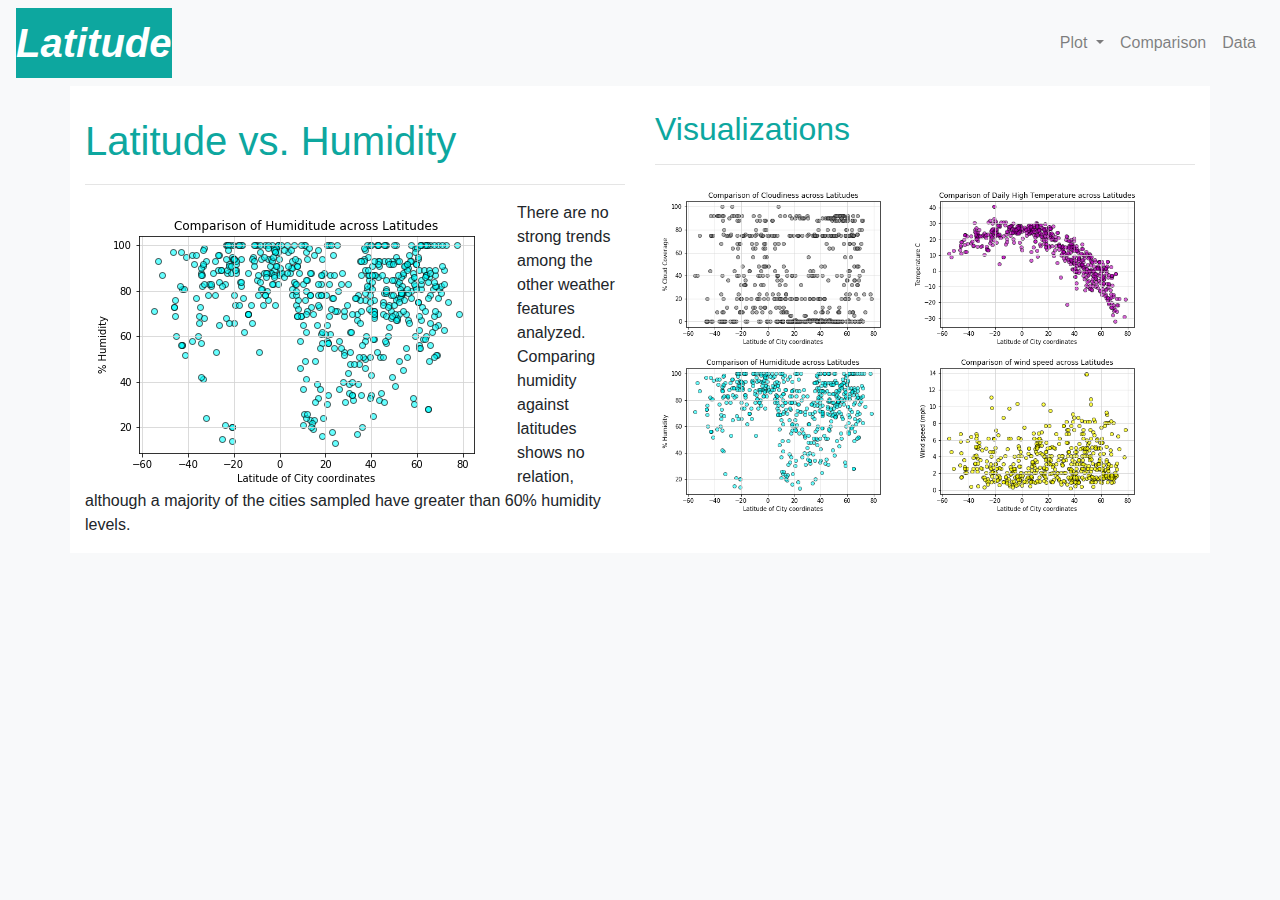
<file: humidity.html>
<!DOCTYPE html>
<html lang="en">
<head>
    <meta charset="UTF-8">
    <meta name="viewport" content="width=device-width, initial-scale=1.0">
    <title>Humidity</title>
    <link rel="stylesheet" href="https://stackpath.bootstrapcdn.com/bootstrap/4.3.1/css/bootstrap.min.css" integrity="sha384-ggOyR0iXCbMQv3Xipma34MD+dH/1fQ784/j6cY/iJTQUOhcWr7x9JvoRxT2MZw1T" crossorigin="anonymous">
    <link rel="stylesheet" href="style.css">
    <link rel="stylesheet" href="https://use.fontawesome.com/releases/v5.7.0/css/all.css" integrity="sha384-lZN37f5QGtY3VHgisS14W3ExzMWZxybE1SJSEsQp9S+oqd12jhcu+A56Ebc1zFSJ" crossorigin="anonymous">

</head>


<body class="bg-light">
<!-- Navigation Section -->
<nav class="navbar navbar-expand-lg navbar-light main">
    <a class="navbar-brand" style="color:white" href="index.html">Latitude</a>
    <button class="navbar-toggler" type="button" data-toggle="collapse" data-target="#navbarSupportedContent" aria-controls="navbarSupportedContent" aria-expanded="false" aria-label="Toggle navigation">
      <span class="navbar-toggler-icon"></span>
    </button>
    <div class="collapse navbar-collapse" id="navbarText">
        <ul class="navbar-nav ml-auto">
          <li class="nav-item dropdown">
              <a class="nav-link dropdown-toggle" href="#" id="navbarDropdown" role="button" data-toggle="dropdown" aria-haspopup="true" aria-expanded="false">
                Plot
              </a>
              <div class="dropdown-menu" aria-labelledby="navbarDropdown">
                  <a class="dropdown-item" href="temp.html">Temperature</a>
                  <a class="dropdown-item" href="clouds.html">Cloudiness</a>
                  <a class="dropdown-item" href="wind_speed.html">Wind Speed</a>
                  <a class="dropdown-item" href="humidity.html">Humidity</a>
              </div>
            </li>
          <li class="nav-item">
            <a class="nav-link" href="comparison.html">Comparison</a>
          </li>
          <li class="nav-item">
            <a class="nav-link" href="data.html">Data</a>
          </li>
        </ul>
        </div>
        </nav>
  <!-- Container 1 -->
  <div class='container'>
      <div class='row '>
          <div class="col-md-6 mt-4">
              <div class='box bg-white'>
            <h1 style="color:rgb(13, 167, 159)">Latitude vs. Humidity
                <i class='fas fa-frog' style='font-size:48px;color:lightskyblue' border-style:'solid'></i>
              </h1>
            <hr>
             <img src="HUMvLAT.png" alt="humidity" class='img-rounded float-left'>
            <p>There are no strong trends among the other weather features analyzed.
              Comparing humidity against latitudes shows no relation, although a majority
              of the cities sampled have greater than 60% humidity levels.
            </p>
        </div>
        </div>
        <div class='col-md-6 mt-4'>
            <div class=' bg-white'>
            <h2 style="color:rgb(13, 167, 159);">Visualizations</h2>
            <hr>
            <a href='clouds.html'>
                <img src="CLOUDSvLAT.png" alt='Cloudiness' class='img-thumbail' style="width: 250px;height: 200 px;">
            </a>
            <a href='temp.html'>
                <img src="TEMPvLAT.png" alt='maxtemp' class='img-thumbail' style="width: 250px;height: 200 px;">
            </a>
            <a href='humidity.html'>
                <img src="HUMvLAT.png" alt='humidity' class='img-thumbail' style="width: 250px;height: 200 px;">
            </a>
            <a href='wind_speed.html'>
                <img src="WINDvLAT.png" alt='windspeed' class='img-thumbail' style="width: 250px;height: 200 px;">
            </a>
            </div>
        </div>
    </div>
</div>
<script src="https://code.jquery.com/jquery-3.3.1.slim.min.js" integrity="sha384-q8i/X+965DzO0rT7abK41JStQIAqVgRVzpbzo5smXKp4YfRvH+8abtTE1Pi6jizo" crossorigin="anonymous"></script>
<script src="https://cdnjs.cloudflare.com/ajax/libs/popper.js/1.14.7/umd/popper.min.js" integrity="sha384-UO2eT0CpHqdSJQ6hJty5KVphtPhzWj9WO1clHTMGa3JDZwrnQq4sF86dIHNDz0W1" crossorigin="anonymous"></script>
<script src="https://stackpath.bootstrapcdn.com/bootstrap/4.3.1/js/bootstrap.min.js" integrity="sha384-JjSmVgyd0p3pXB1rRibZUAYoIIy6OrQ6VrjIEaFf/nJGzIxFDsf4x0xIM+B07jRM" crossorigin="anonymous"></script>

</body>
</html>
</file>
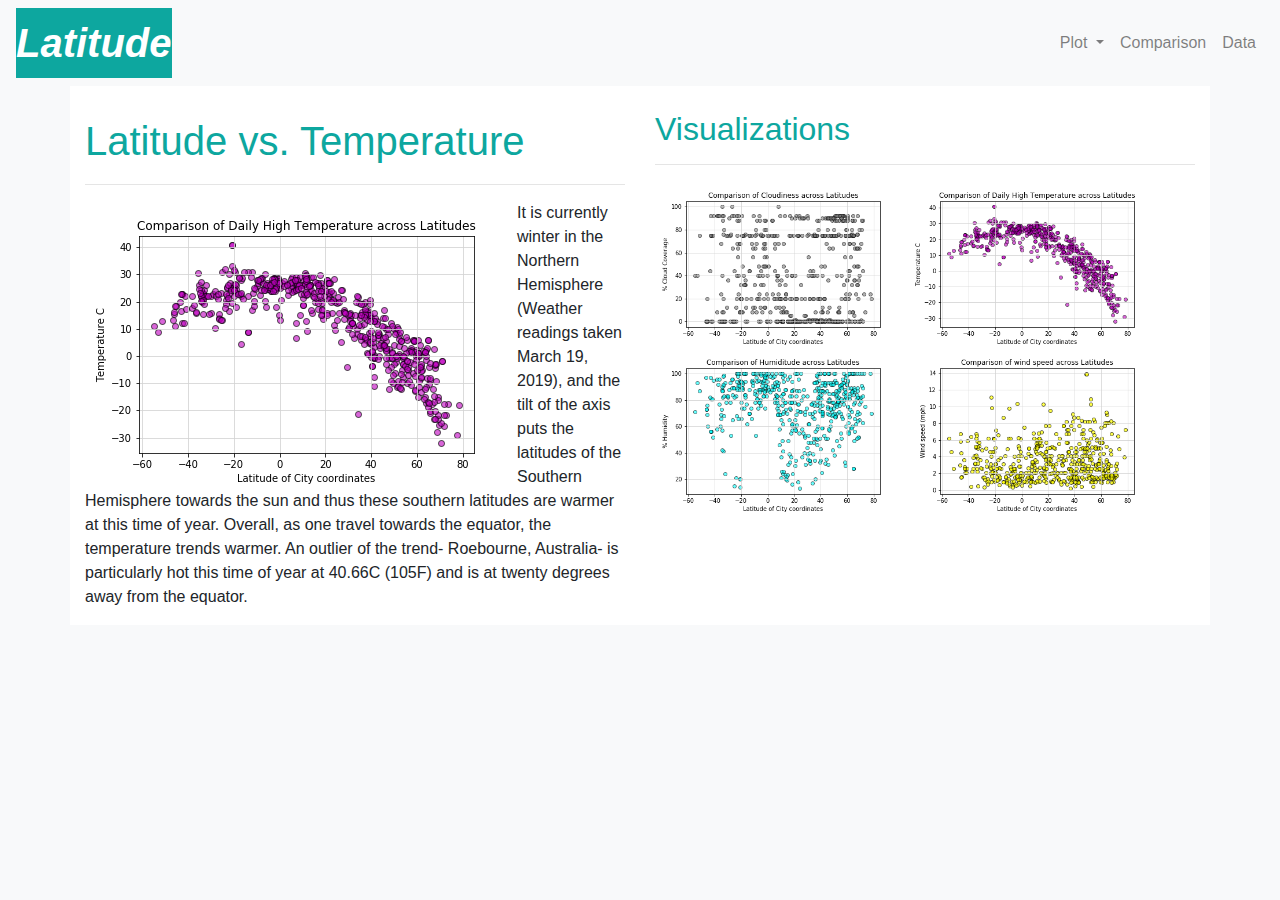
<file: temp.html>
<!DOCTYPE html>
<html lang="en">
<head>
    <meta charset="UTF-8">
    <meta name="viewport" content="width=device-width, initial-scale=1.0">
    <title>Temperature</title>
    <link rel="stylesheet" href="https://stackpath.bootstrapcdn.com/bootstrap/4.3.1/css/bootstrap.min.css" integrity="sha384-ggOyR0iXCbMQv3Xipma34MD+dH/1fQ784/j6cY/iJTQUOhcWr7x9JvoRxT2MZw1T" crossorigin="anonymous">
    <link rel="stylesheet" href="style.css">
    <link rel="stylesheet" href="https://use.fontawesome.com/releases/v5.7.0/css/all.css" integrity="sha384-lZN37f5QGtY3VHgisS14W3ExzMWZxybE1SJSEsQp9S+oqd12jhcu+A56Ebc1zFSJ" crossorigin="anonymous">


</head>


<body class="bg-light">
<!-- Navigation Section -->
<nav class="navbar navbar-expand-lg navbar-light main">
    <a class="navbar-brand" style="color:white" href="index.html">Latitude</a>
    <button class="navbar-toggler" type="button" data-toggle="collapse" data-target="#navbarSupportedContent" aria-controls="navbarSupportedContent" aria-expanded="false" aria-label="Toggle navigation">
      <span class="navbar-toggler-icon"></span>
    </button>
    <div class="collapse navbar-collapse" id="navbarText">
        <ul class="navbar-nav ml-auto">
          <li class="nav-item dropdown">
              <a class="nav-link dropdown-toggle" href="#" id="navbarDropdown" role="button" data-toggle="dropdown" aria-haspopup="true" aria-expanded="false">
                Plot
              </a>
              <div class="dropdown-menu" aria-labelledby="navbarDropdown">
                  <a class="dropdown-item" href="temp.html">Temperature</a>
                  <a class="dropdown-item" href="clouds.html">Cloudiness</a>
                  <a class="dropdown-item" href="wind_speed.html">Wind Speed</a>
                  <a class="dropdown-item" href="humidity.html">Humidity</a>
              </div>
            </li>
          <li class="nav-item">
            <a class="nav-link" href="comparison.html">Comparison</a>
          </li>
          <li class="nav-item">
            <a class="nav-link" href="data.html">Data</a>
          </li>
        </ul>
        </div>
        </nav>
  <!-- Container 1 -->
  <div class='container'>
      <div class='row '>
          <div class="col-md-6 mt-4">
              <div class='box bg-white'>
            <h1 style="color:rgb(13, 167, 159)">Latitude vs. Temperature
                <i class='fas fa-temperature-high' style='font-size:48px;color:orangered' border-style:'solid'></i>
              </h1>
            <hr>

             <img src="TEMPvLAT.png" alt="temp" class='img-rounded float-left'>
            <p>It is currently winter in the Northern Hemisphere (Weather readings taken
              March 19, 2019), and the tilt of the axis puts the latitudes of the Southern 
              Hemisphere towards the sun and thus these southern latitudes are warmer at 
              this time of year. Overall, as one travel towards the equator, the temperature 
              trends warmer. An outlier of the trend- Roebourne, Australia- is particularly 
              hot this time of year at 40.66C (105F) and is at twenty degrees away from the 
              equator.
            </p>
        </div>
        </div>
        <div class='col-md-6 mt-4'>
            <div class=' bg-white'>
            <h2 style="color:rgb(13, 167, 159);">Visualizations</h2>
            <hr>
            <a href='clouds.html'>
                <img src="CLOUDSvLAT.png" alt='Cloudiness' class='img-thumbail' style="width: 250px;height: 200 px;">
            </a>
            <a href='temp.html'>
                <img src="TEMPvLAT.png" alt='maxtemp' class='img-thumbail' style="width: 250px;height: 200 px;">
            </a>
            <a href='humidity.html'>
                <img src="HUMvLAT.png" alt='humidity' class='img-thumbail' style="width: 250px;height: 200 px;">
            </a>
            <a href='wind_speed.html'>
                <img src="WINDvLAT.png" alt='windspeed' class='img-thumbail' style="width: 250px;height: 200 px;">
            </a>
            </div>
        </div>
    </div>
</div>
<script src="https://code.jquery.com/jquery-3.3.1.slim.min.js" integrity="sha384-q8i/X+965DzO0rT7abK41JStQIAqVgRVzpbzo5smXKp4YfRvH+8abtTE1Pi6jizo" crossorigin="anonymous"></script>
<script src="https://cdnjs.cloudflare.com/ajax/libs/popper.js/1.14.7/umd/popper.min.js" integrity="sha384-UO2eT0CpHqdSJQ6hJty5KVphtPhzWj9WO1clHTMGa3JDZwrnQq4sF86dIHNDz0W1" crossorigin="anonymous"></script>
<script src="https://stackpath.bootstrapcdn.com/bootstrap/4.3.1/js/bootstrap.min.js" integrity="sha384-JjSmVgyd0p3pXB1rRibZUAYoIIy6OrQ6VrjIEaFf/nJGzIxFDsf4x0xIM+B07jRM" crossorigin="anonymous"></script>

</body>
</html>
</file>
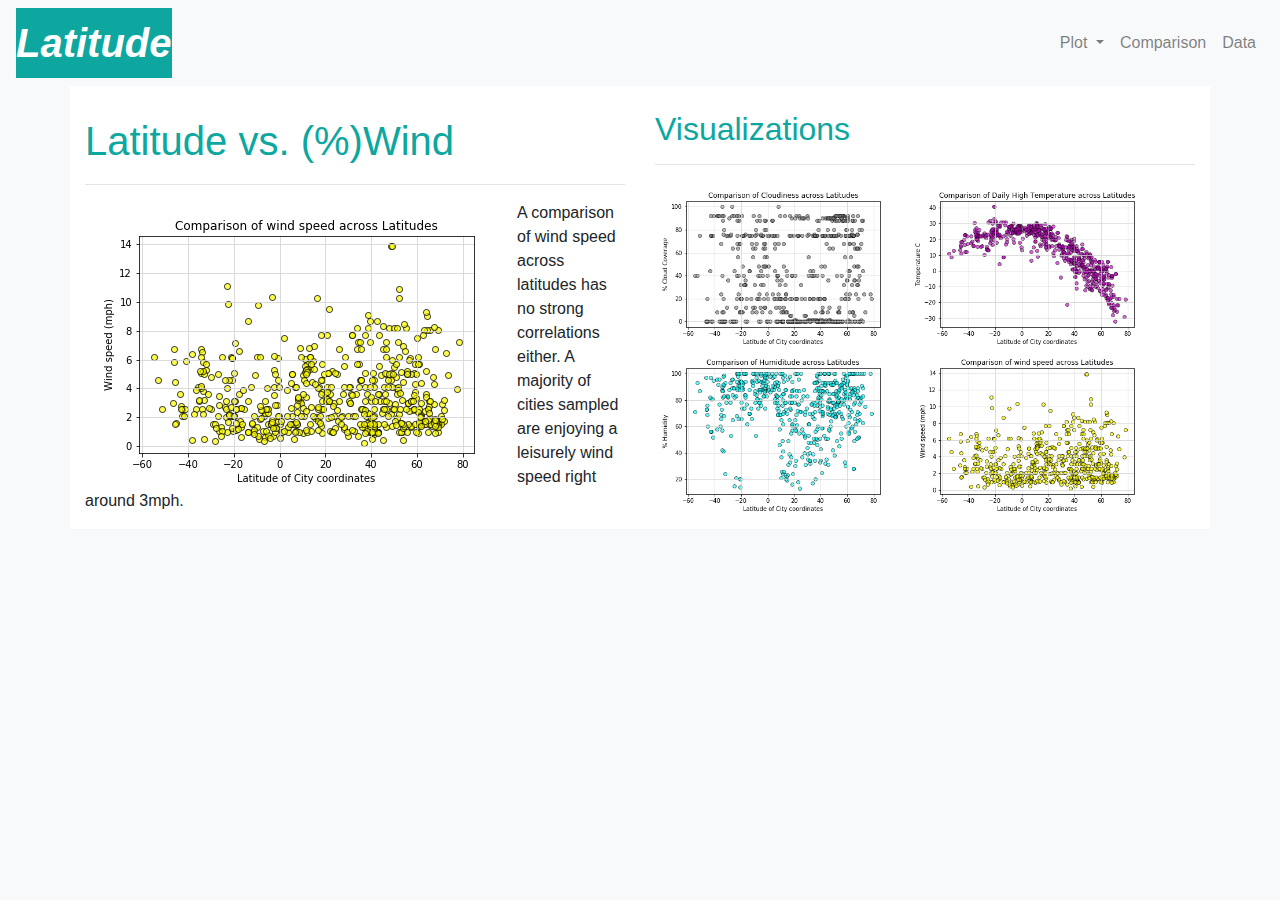
<file: wind_speed.html>
<!DOCTYPE html>
<html lang="en">
<head>
    <meta charset="UTF-8">
    <meta name="viewport" content="width=device-width, initial-scale=1.0">
    <title>wind_speed</title>
    <link rel="stylesheet" href="https://stackpath.bootstrapcdn.com/bootstrap/4.3.1/css/bootstrap.min.css" integrity="sha384-ggOyR0iXCbMQv3Xipma34MD+dH/1fQ784/j6cY/iJTQUOhcWr7x9JvoRxT2MZw1T" crossorigin="anonymous">
    <link rel="stylesheet" href="style.css">
    <link rel="stylesheet" href="https://use.fontawesome.com/releases/v5.7.0/css/all.css" integrity="sha384-lZN37f5QGtY3VHgisS14W3ExzMWZxybE1SJSEsQp9S+oqd12jhcu+A56Ebc1zFSJ" crossorigin="anonymous">


</head>


<body class="bg-light">
<!-- Navigation Section -->
<nav class="navbar navbar-expand-lg navbar-light main">
    <a class="navbar-brand" style="color:white" href="index.html">Latitude</a>
    <button class="navbar-toggler" type="button" data-toggle="collapse" data-target="#navbarSupportedContent" aria-controls="navbarSupportedContent" aria-expanded="false" aria-label="Toggle navigation">
      <span class="navbar-toggler-icon"></span>
    </button>
    <div class="collapse navbar-collapse" id="navbarText">
        <ul class="navbar-nav ml-auto">
          <li class="nav-item dropdown">
              <a class="nav-link dropdown-toggle" href="#" id="navbarDropdown" role="button" data-toggle="dropdown" aria-haspopup="true" aria-expanded="false">
                Plot
              </a>
              <div class="dropdown-menu" aria-labelledby="navbarDropdown">
                  <a class="dropdown-item" href="temp.html">Temperature</a>
                  <a class="dropdown-item" href="clouds.html">Cloudiness</a>
                  <a class="dropdown-item" href="wind_speed.html">Wind Speed</a>
                  <a class="dropdown-item" href="humidity.html">Humidity</a>
              </div>
            </li>
          <li class="nav-item">
            <a class="nav-link" href="comparison.html">Comparison</a>
          </li>
          <li class="nav-item">
            <a class="nav-link" href="data.html">Data</a>
          </li>
        </ul>
        </div>
        </nav>
  <!-- Container 1 -->
  <div class='container'>
      <div class='row '>
          <div class="col-md-6 mt-4">
              <div class='box bg-white'>
            <h1 style="color:rgb(13, 167, 159)">Latitude vs. (%)Wind
                <i class='fas fa-wind' style='font-size:48px;color:rgba(136, 101, 216, 0.795)' border-style:'solid'></i>
            </h1>
            <hr>
             <img src="WINDvLAT.png" alt="wind" class='img-rounded float-left'>
            <p>A comparison of wind speed across latitudes has no strong correlations either. 
              A majority of cities sampled are enjoying a leisurely wind speed right around 3mph.
            </p>
        </div>
        </div>
        <div class='col-md-6 mt-4'>
            <div class=' bg-white'>
            <h2 style="color:rgb(13, 167, 159);">Visualizations</h2>
            <hr>
            <a href='clouds.html'>
                <img src="CLOUDSvLAT.png" alt='Cloudiness' class='img-thumbail' style="width: 250px;height: 200 px;">
            </a>
            <a href='temp.html'>
                <img src="TEMPvLAT.png" alt='maxtemp' class='img-thumbail' style="width: 250px;height: 200 px;">
            </a>
            <a href='humidity.html'>
                <img src="HUMvLAT.png" alt='humidity' class='img-thumbail' style="width: 250px;height: 200 px;">
            </a>
            <a href='wind_speed.html'>
                <img src="WINDvLAT.png" alt='windspeed' class='img-thumbail' style="width: 250px;height: 200 px;">
            </a>
            </div>
        </div>
    </div>
</div>
<script src="https://code.jquery.com/jquery-3.3.1.slim.min.js" integrity="sha384-q8i/X+965DzO0rT7abK41JStQIAqVgRVzpbzo5smXKp4YfRvH+8abtTE1Pi6jizo" crossorigin="anonymous"></script>
<script src="https://cdnjs.cloudflare.com/ajax/libs/popper.js/1.14.7/umd/popper.min.js" integrity="sha384-UO2eT0CpHqdSJQ6hJty5KVphtPhzWj9WO1clHTMGa3JDZwrnQq4sF86dIHNDz0W1" crossorigin="anonymous"></script>
<script src="https://stackpath.bootstrapcdn.com/bootstrap/4.3.1/js/bootstrap.min.js" integrity="sha384-JjSmVgyd0p3pXB1rRibZUAYoIIy6OrQ6VrjIEaFf/nJGzIxFDsf4x0xIM+B07jRM" crossorigin="anonymous"></script>

</body>
</html>
</file>
<file: style.css>
.navbar-brand {
    font-weight: bold;
    background-color: rgb(13, 167, 159);
    font-size: 250%;
    font-style:italic;
}
.container{
    background-color: white;
  }
.text {
    float: right;
}
</file>
